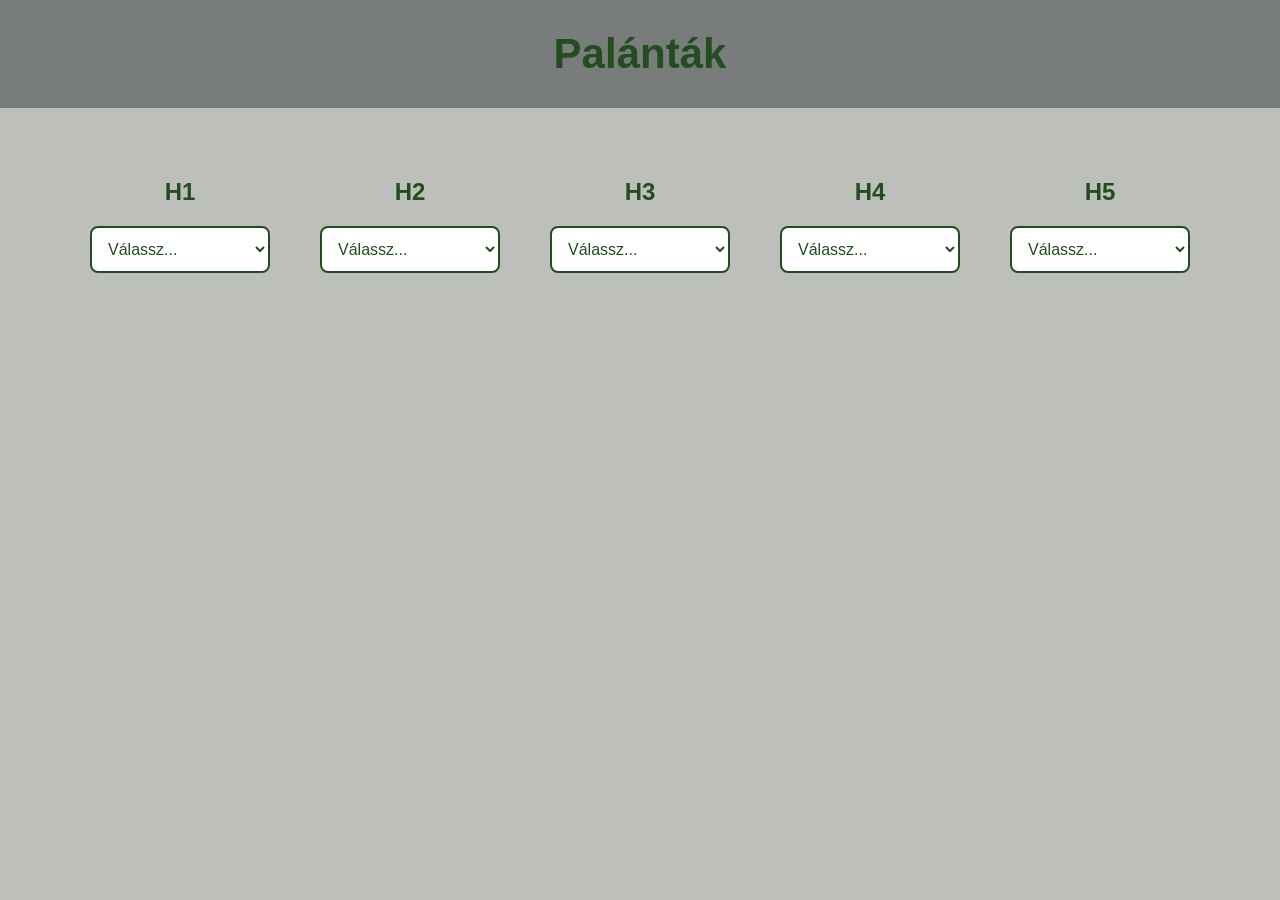
<file: index.html>
<!DOCTYPE html>
<html lang="hu">
<head>
    <meta charset="UTF-8">
    <meta name="viewport" content="width=device-width, initial-scale=1.0">
    <title>Palánták</title>
    <link rel="stylesheet" href="style.css">
</head>
<body>

    <header>
        <h1>Palánták</h1>
    </header>

    <main>
        <div class="menu-container">

            <div class="menu">
                <h2>H1</h2>
                <select>
                    <option value="" selected disabled>Válassz...</option>
                    <option value="h1/munkanaplo.html">Munkanapló</option>
                    <option value="h1/projektterv.html">Projektterv</option>
                </select>
            </div>

            <div class="menu">
                <h2>H2</h2>
                <select>
                    <option value="" selected disabled>Válassz...</option>
                    <option value="h2/vizio.html">Víziódokumentum</option>
                    <option value="h2/munkanaplo.html">Munkanapló</option>
                </select>
            </div>

            <div class="menu">
                <h2>H3</h2>
                <select>
                    <option selected disabled>Válassz...</option>
                    <option value="h3/szotar.html">Szótár</option>
                    <option value="h3/munkanaplo.html">Munkanapló</option>
                    <option value="h3/srs_dokumentum.html">Srs dokumentum</option>
                </select>
            </div>

            <div class="menu">
                <h2>H4</h2>
                <select>
                    <option selected disabled>Válassz...</option>
                    <option value="h4/analizis/analizis_modell.html">Analízis modell</option>
                    <option value="h4/rendszertervezes/Palantak_RTERV.html">Rendszertervezés</option>
                    <option value="h4/munkanaplo.html">Munkanapló</option>
                    <option value="h4/szotar.html">Szótár</option>
                    <option value="h4/felhasznaloi_guide.html">Felhasználói kézikönyv</option>
                </select>
            </div>

            <div class="menu">
                <h2>H5</h2>
                <select>
                    <option selected disabled>Válassz...</option>
                    <option value="h5/teszteles.html">Tesztelési terv</option>
                    <option value="h5/ertekelesi_tablazat.html">Értékelési táblázat</option>
                    <option hidden disabled>Munkanapló</option>
                </select>
            </div>
        </div>
    </main>

    <script src="script.js"></script>
</body>
</html>
</file>
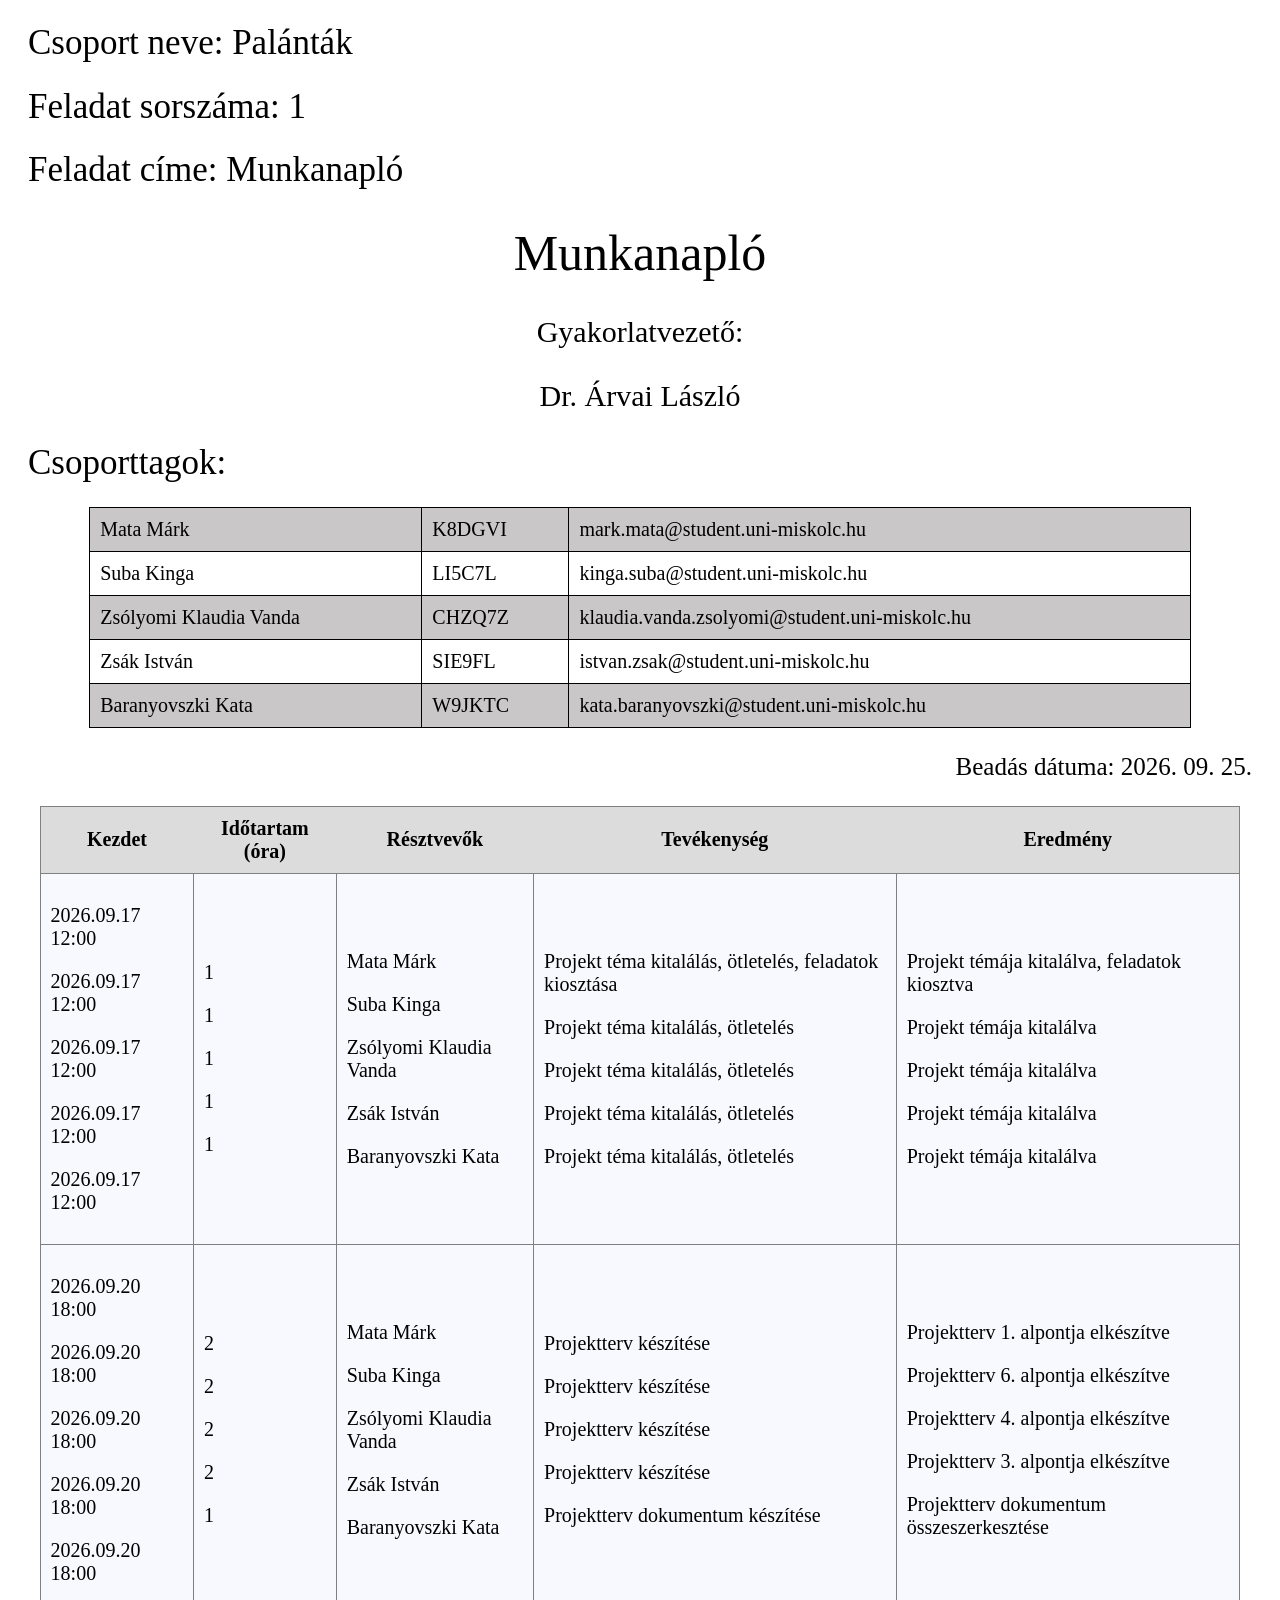
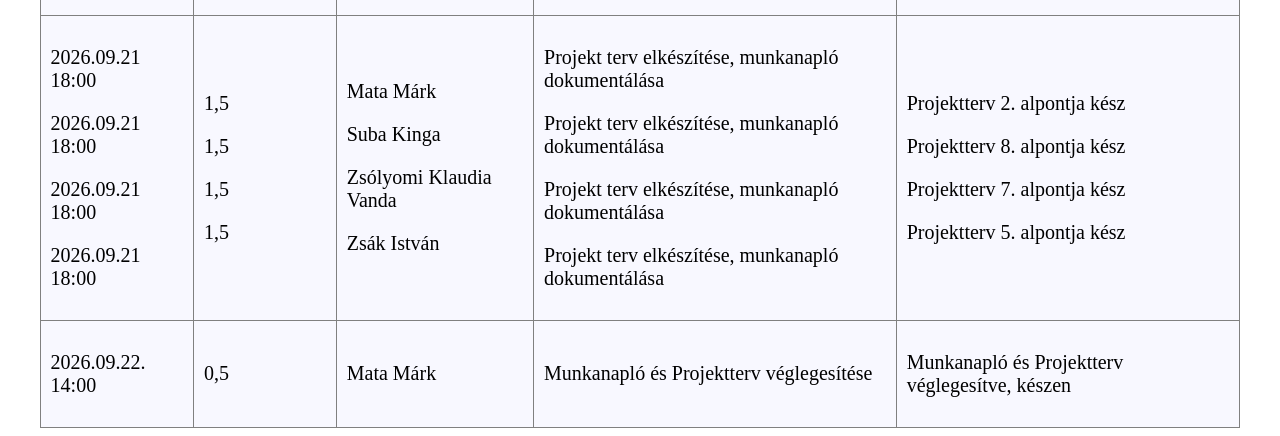
<file: h1/munkanaplo.html>
<!DOCTYPE html>
<html lang="hu">
    <head>
        <meta charset="UTF-8">
        <meta name="viewport" content="width=device-width, initial-scale=1.0">
        <title>Munkanapló</title>
        <link rel="stylesheet", href="../stilusok/cimlap.css">
    </head>

    <style>
        .work1, .work1 td {
            margin: auto;
            border: 1px solid grey;
            border-collapse: collapse;
        }

        .work1 {
            width: 95%;
        }

        .work1 td, th {
            padding: 10px;
            font-size: 20px;
        }

        .work1 th {
            background-color:gainsboro
        }

        .work1 tr {
            background-color:ghostwhite
        }
    </style>

    <body>
        <header>
            <h1>Csoport neve: Palánták</h1>
            <h1>Feladat sorszáma: 1</h1>
            <h1>Feladat címe: Munkanapló</h1>
            <div class="title">
                <h1>Munkanapló</h1>
                <h3>Gyakorlatvezető:</h3>
                <h3>Dr. Árvai László</h3>
            </div>
            <h1>Csoporttagok:</h1>
            <table class="team">
                <tr>
                    <td>Mata Márk</td>
                    <td>K8DGVI</td>
                    <td>mark.mata@student.uni-miskolc.hu</td>
                </tr>
                <tr>
                    <td>Suba Kinga</td>
                    <td>LI5C7L</td>
                    <td>kinga.suba@student.uni-miskolc.hu</td>
                </tr>
                <tr>
                    <td>Zsólyomi Klaudia Vanda</td>
                    <td>CHZQ7Z</td>
                    <td>klaudia.vanda.zsolyomi@student.uni-miskolc.hu</td>
                </tr>
                <tr>
                    <td>Zsák István</td>
                    <td>SIE9FL</td>
                    <td>istvan.zsak@student.uni-miskolc.hu</td>
                </tr>
                <tr>
                    <td>Baranyovszki Kata</td>
                    <td>W9JKTC</td>
                    <td>kata.baranyovszki@student.uni-miskolc.hu</td>
                </tr>
            </table>
            <h2>Beadás dátuma: 2026. 09. 25.</h2>
        </header>

        <table class="work1">
			<tr>
				<th>Kezdet</th>
				<th>Időtartam (óra)</th>
				<th>Résztvevők</th>
				<th>Tevékenység</th>
				<th>Eredmény</th>
			</tr>
            <tr>
				<td>
					<p>2026.09.17 12:00</p>
					<p>2026.09.17 12:00</p>
					<p>2026.09.17 12:00</p>
					<p>2026.09.17 12:00</p>
                    <p>2026.09.17 12:00</p>
				</td>
				<td>
					<p>1</p>
					<p>1</p>
					<p>1</p>
					<p>1</p>
                    <p>1</p>
				</td>
				<td>
					<p>Mata Márk</p>
					<p>Suba Kinga</p>
					<p>Zsólyomi Klaudia Vanda</p>
					<p>Zsák István</p>
                    <p>Baranyovszki Kata</p>
				</td>
				<td>
					<p>Projekt téma kitalálás, ötletelés, feladatok kiosztása</p>
					<p>Projekt téma kitalálás, ötletelés</p>
					<p>Projekt téma kitalálás, ötletelés</p>
					<p>Projekt téma kitalálás, ötletelés</p>
                    <p>Projekt téma kitalálás, ötletelés</p>
				</td>
				<td>
					<p>Projekt témája kitalálva, feladatok kiosztva</p>
					<p>Projekt témája kitalálva</p>
					<p>Projekt témája kitalálva</p>
					<p>Projekt témája kitalálva</p>
                    <p>Projekt témája kitalálva</p>
				</td>
			</tr>
			<tr>
				<td>
					<p>2026.09.20 18:00</p>
					<p>2026.09.20 18:00</p>
					<p>2026.09.20 18:00</p>
					<p>2026.09.20 18:00</p>
					<p>2026.09.20 18:00</p>
				</td>
				<td>
					<p>2</p>
					<p>2</p>
					<p>2</p>
					<p>2</p>
					<p>1</p>
				</td>
				<td>
					<p>Mata Márk</p>
					<p>Suba Kinga</p>
					<p>Zsólyomi Klaudia Vanda</p>
					<p>Zsák István</p>
					<p>Baranyovszki Kata</p>
				</td>
				<td>
					<p>Projektterv készítése</p>
					<p>Projektterv készítése</p>
					<p>Projektterv készítése</p>
					<p>Projektterv készítése</p>
					<p>Projektterv dokumentum készítése</p>
				</td>
				<td>
					<p>Projektterv 1. alpontja elkészítve</p>
					<p>Projektterv 6. alpontja elkészítve</p>
					<p>Projektterv 4. alpontja elkészítve</p>
					<p>Projektterv 3. alpontja elkészítve</p>
					<p>Projektterv dokumentum összeszerkesztése</p>
				</td>
			</tr>
			<tr>
				<td>
					<p>2026.09.21 18:00</p>
					<p>2026.09.21 18:00</p>
					<p>2026.09.21 18:00</p>
					<p>2026.09.21 18:00</p>
				</td>
				<td>
					<p>1,5</p>
					<p>1,5</p>
					<p>1,5</p>
					<p>1,5</p>
				</td>
				<td>
					<p>Mata Márk</p>
					<p>Suba Kinga</p>
					<p>Zsólyomi Klaudia Vanda</p>
					<p>Zsák István</p>
				</td>
				<td>
					<p>Projekt terv elkészítése, munkanapló dokumentálása</p>
					<p>Projekt terv elkészítése, munkanapló dokumentálása</p>
					<p>Projekt terv elkészítése, munkanapló dokumentálása</p>
					<p>Projekt terv elkészítése, munkanapló dokumentálása</p>
				</td>
				<td>
					<p>Projektterv 2. alpontja kész</p>
					<p>Projektterv 8. alpontja kész</p>
					<p>Projektterv 7. alpontja kész</p>
					<p>Projektterv 5. alpontja kész</p>
				</td>
			</tr>
			<tr>
				<td>
					<p>2026.09.22. 14:00</p>
				</td>
				<td>
					<p>0,5</p>
				</td>
				<td>
					<p>Mata Márk</p>
				</td>
				<td>
					<p>Munkanapló és Projektterv véglegesítése</p>
				</td>
				<td>
					<p>Munkanapló és Projektterv véglegesítve, készen</p>
				</td>
			</tr>
		</table>
    </body>
</html>
</file>
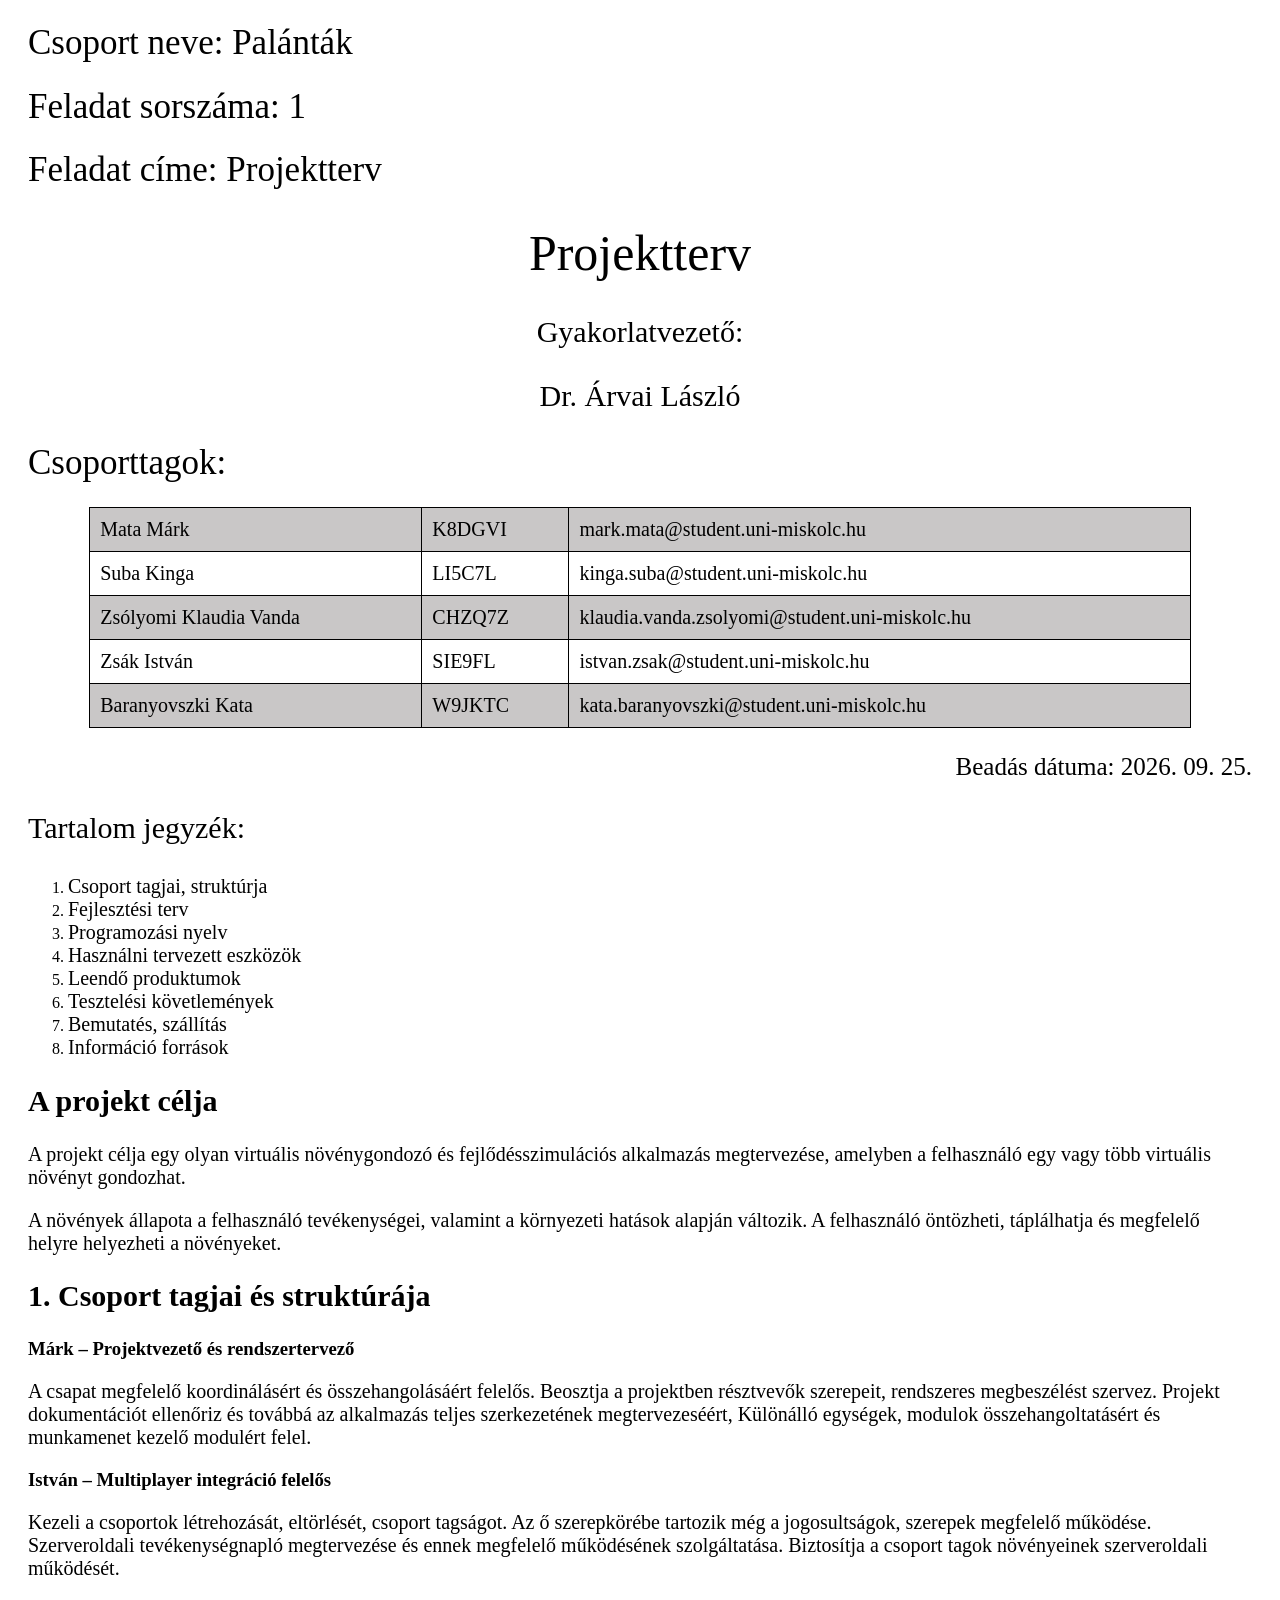
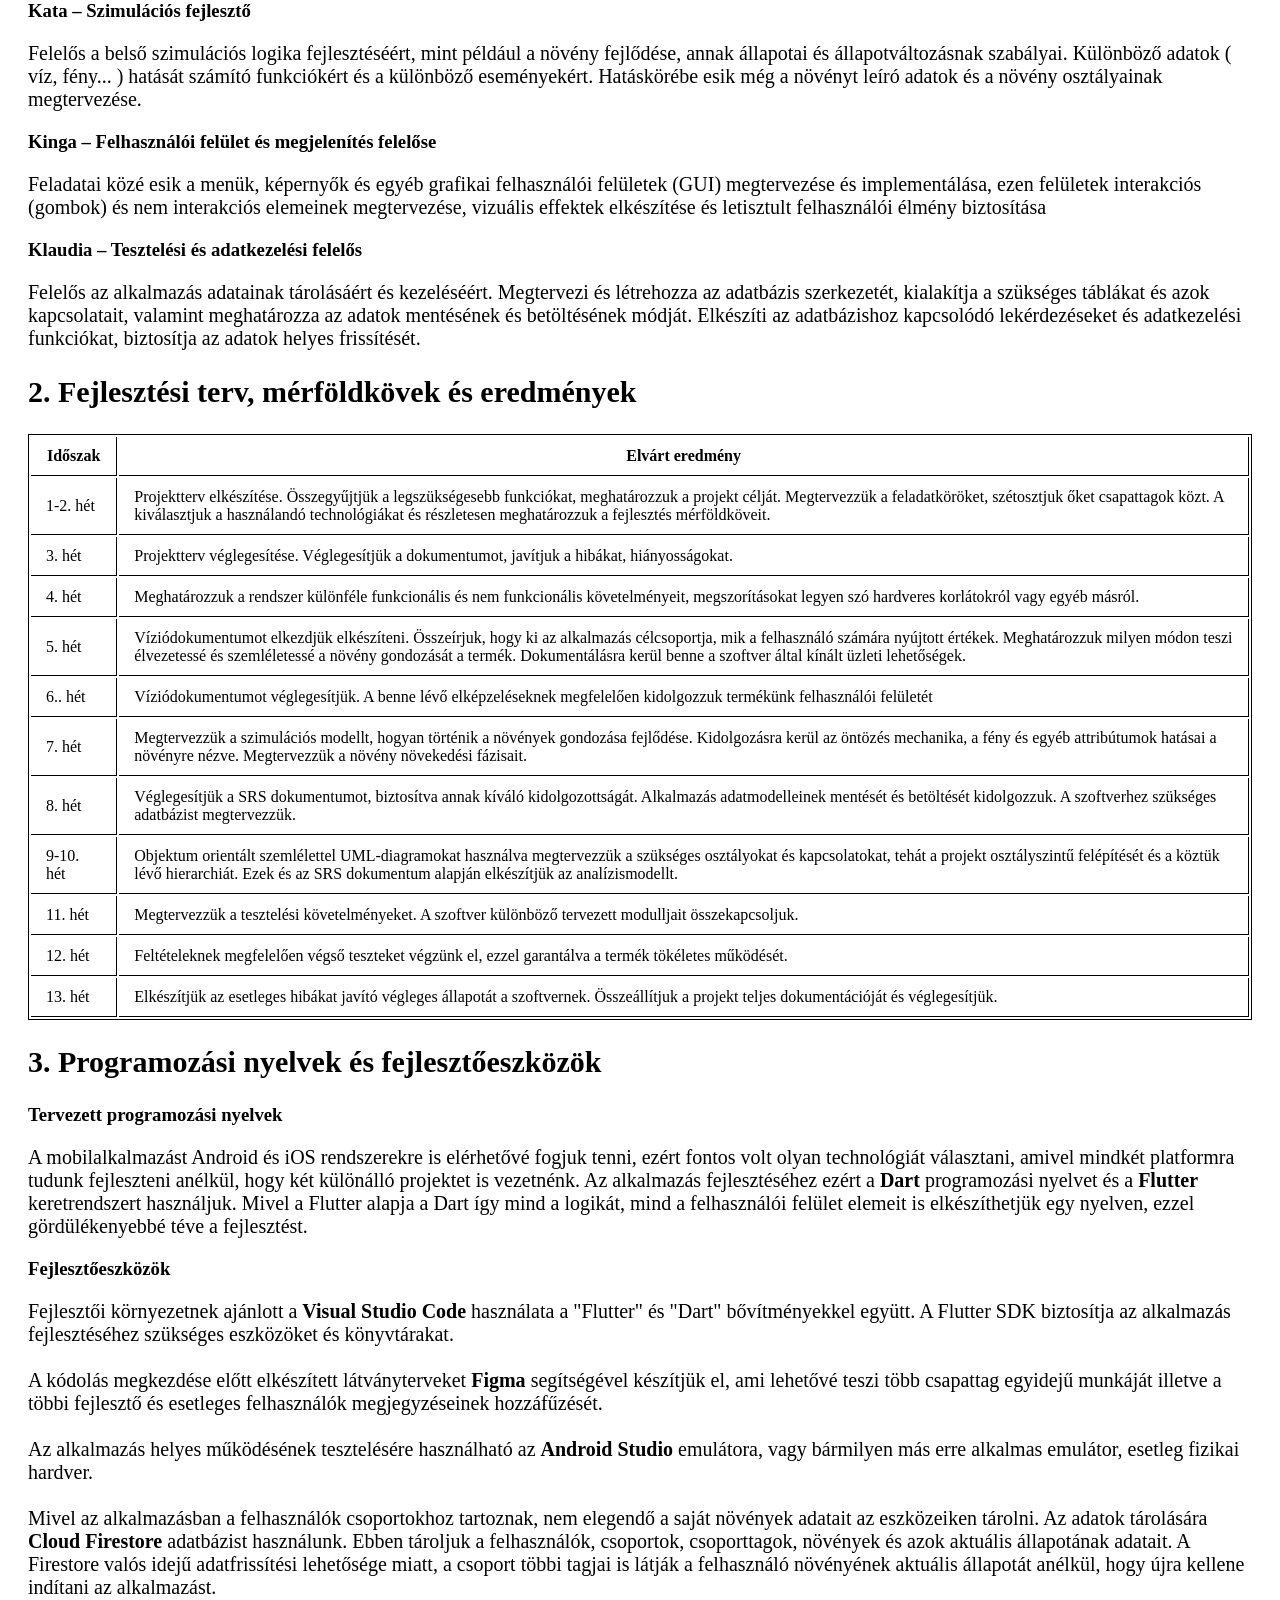
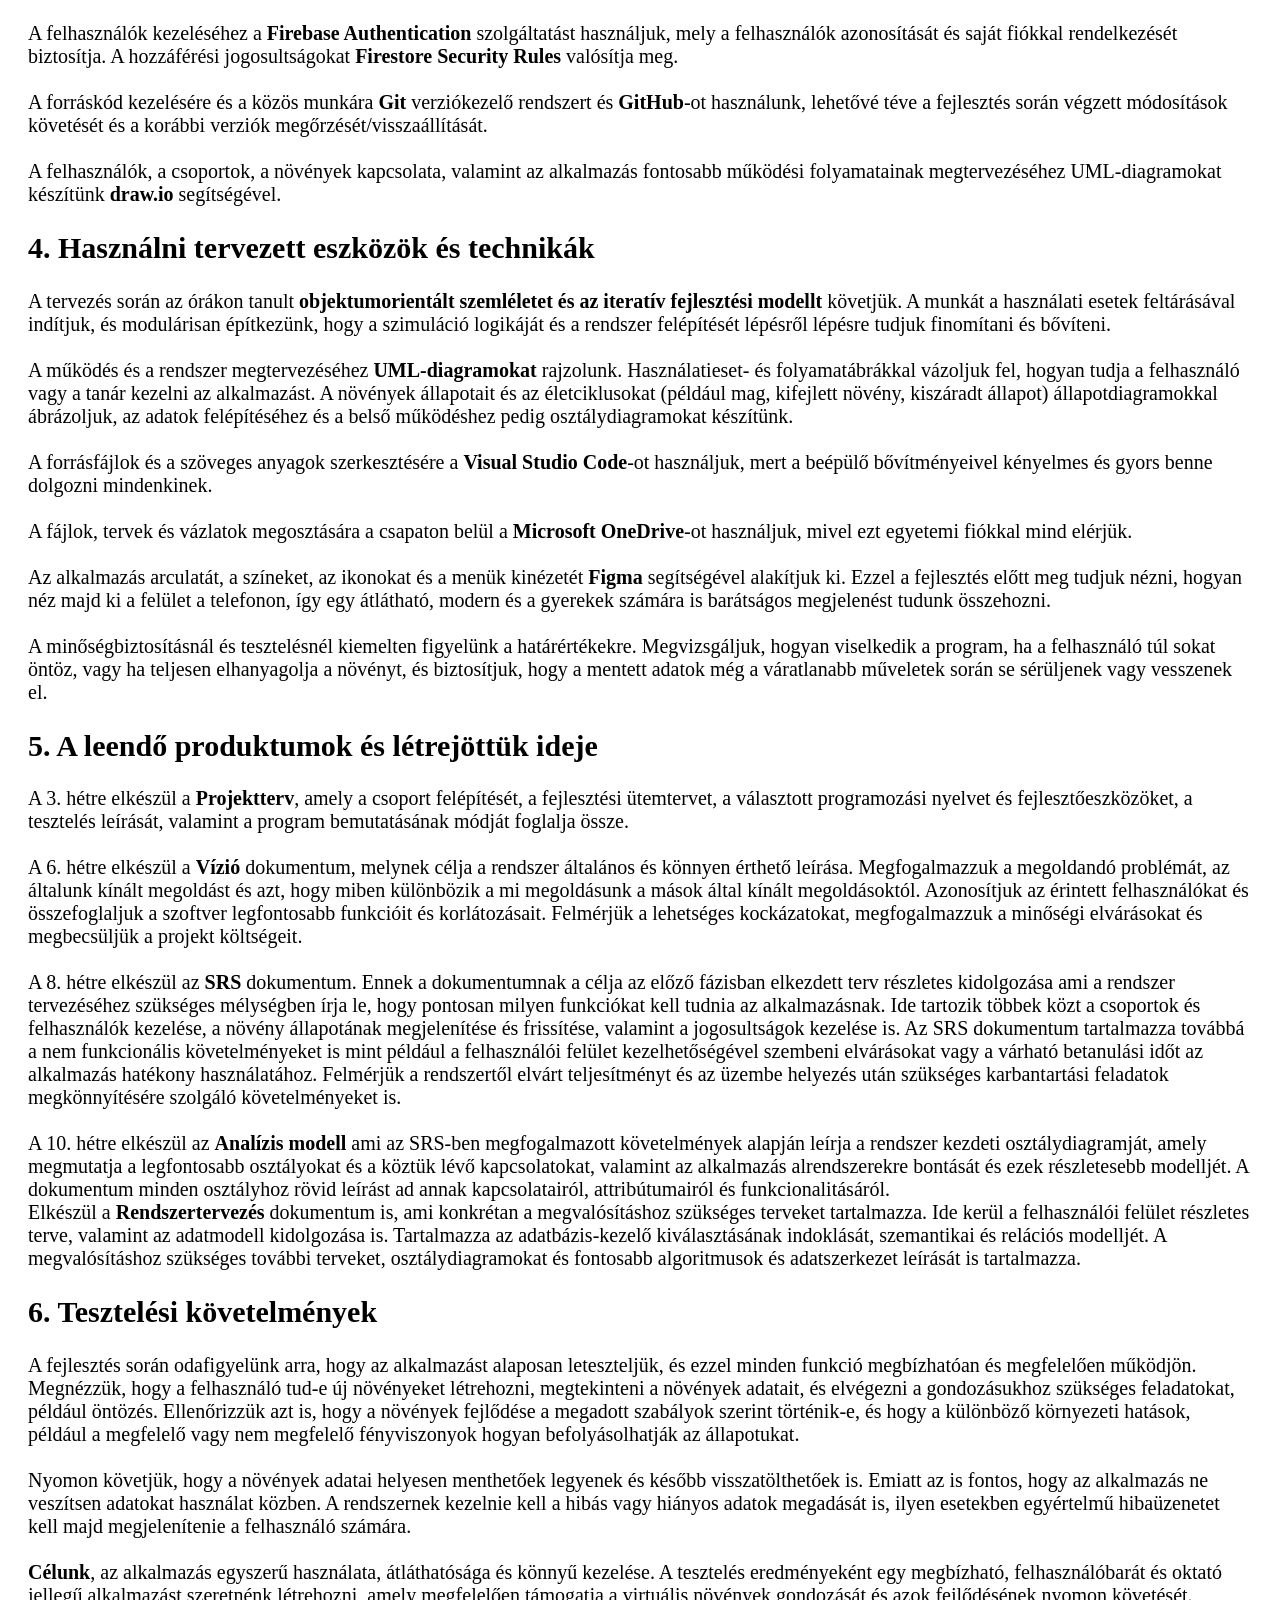
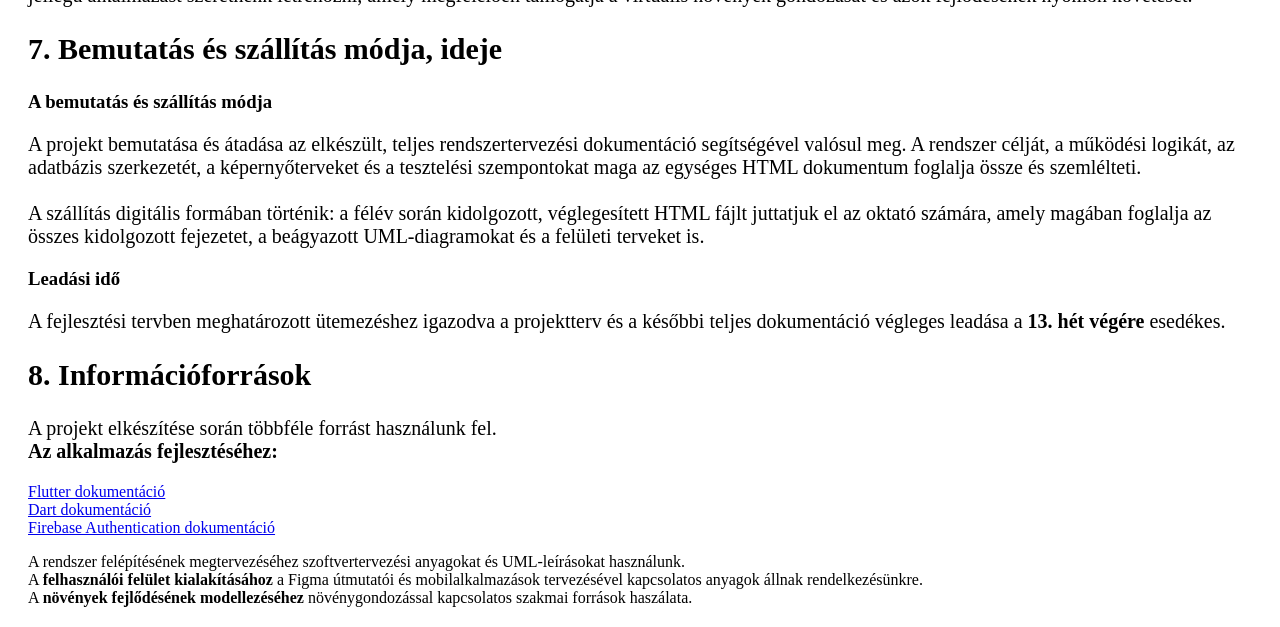
<file: h1/projektterv.html>
<!DOCTYPE html>
<html lang="hu">
<head>
    <meta charset="UTF-8">
    <meta name="viewport" content="width=device-width, initial-scale=1.0">
    <title>Projektterv - Virtuális növénygondozó alkalmazás</title>
    <link rel="stylesheet" href="../stilusok/cimlap.css">
    <link rel="stylesheet" href="../stilusok/alap.css">
</head>

<style>

    .beosztas {
        margin: auto;
        border: 1px solid black;
        
    }

    .beosztas td, th {
        border-bottom: 1px solid black;
        border-right: 1px solid black;
        padding: 10px 15px 10px 15px
    }

</style>

<body>

<header>
    <h1>Csoport neve: Palánták</h1>
    <h1>Feladat sorszáma: 1</h1>
    <h1>Feladat címe: Projektterv</h1>
    <div class="title">
        <h1>Projektterv</h1>
        <h3>Gyakorlatvezető:</h3>
        <h3>Dr. Árvai László</h3>
    </div>
    <h1>Csoporttagok:</h1>
    <table class="team">
        <tr>
            <td>Mata Márk</td>
            <td>K8DGVI</td>
            <td>mark.mata@student.uni-miskolc.hu</td>
        </tr>
        <tr>
            <td>Suba Kinga</td>
            <td>LI5C7L</td>
            <td>kinga.suba@student.uni-miskolc.hu</td>
        </tr>
        <tr>
            <td>Zsólyomi Klaudia Vanda</td>
            <td>CHZQ7Z</td>
            <td>klaudia.vanda.zsolyomi@student.uni-miskolc.hu</td>
        </tr>
        <tr>
            <td>Zsák István</td>
            <td>SIE9FL</td>
            <td>istvan.zsak@student.uni-miskolc.hu</td>
        </tr>
        <tr>
            <td>Baranyovszki Kata</td>
            <td>W9JKTC</td>
            <td>kata.baranyovszki@student.uni-miskolc.hu</td>
        </tr>
    </table>
    <h2>Beadás dátuma: 2026. 09. 25.</h2>
</header>

<main>

    <div class="tartalomj">
        <h3>Tartalom jegyzék:</h3>
        <ol>
            <li><a href="#one">Csoport tagjai, struktúrja</a></li>
            <li><a href="#two">Fejlesztési terv</a></li>
            <li><a href="#three">Programozási nyelv</a></li>
            <li><a href="#four">Használni tervezett eszközök</a></li>
            <li><a href="#five">Leendő produktumok</a></li>
            <li><a href="#six">Tesztelési követlemények</a></li>
            <li><a href="#seven">Bemutatés, szállítás</a></li>
            <li><a href="#eight">Információ források</a></li>
        </ol>
    </div>

    <section>
        <h2>A projekt célja</h2>

        <p>
            A projekt célja egy olyan virtuális növénygondozó és
            fejlődésszimulációs alkalmazás megtervezése, amelyben a felhasználó
            egy vagy több virtuális növényt gondozhat.
        </p>

        <p>
            A növények állapota a felhasználó tevékenységei, valamint a
            környezeti hatások alapján változik. A felhasználó öntözheti,
            táplálhatja és megfelelő helyre helyezheti a növényeket.
        </p>

    </section>

    <section id="one">
        <h2>1. Csoport tagjai és struktúrája</h2>
        
        <div class="team-member">
            <h3>Márk – Projektvezető és rendszertervező</h3>
            
            <p>A csapat megfelelő koordinálásért és összehangolásáért felelős. Beosztja a projektben résztvevők szerepeit,
                 rendszeres megbeszélést szervez. Projekt dokumentációt ellenőriz és továbbá
                  az alkalmazás teljes szerkezetének megtervezeséért, Különálló egységek, modulok összehangoltatásért és munkamenet kezelő modulért felel.</p>
        </div>

        <div class="team-member">
            <h3>István – Multiplayer integráció felelős</h3>
            
            <p>Kezeli a csoportok létrehozását, eltörlését, csoport tagságot.
                 Az ő szerepkörébe tartozik még a jogosultságok, szerepek megfelelő működése. Szerveroldali tevékenységnapló megtervezése
                  és ennek megfelelő működésének szolgáltatása. Biztosítja a csoport tagok növényeinek szerveroldali működését. </p>
        </div>

        <div class="team-member">
            <h3>Kata – Szimulációs fejlesztő</h3>
            
            <p>Felelős a belső szimulációs logika fejlesztéséért, mint például a növény fejlődése, annak állapotai és állapotváltozásnak szabályai.
                 Különböző adatok ( víz, fény... ) hatását számító funkciókért és a különböző eseményekért.
                  Hatáskörébe esik még a növényt leíró adatok és a növény osztályainak megtervezése.</p>
        </div>

        <div class="team-member">
            <h3>Kinga – Felhasználói felület és megjelenítés felelőse</h3>
            
            <p>Feladatai közé esik a menük, képernyők és egyéb grafikai felhasználói felületek (GUI) megtervezése és implementálása,
                 ezen felületek interakciós (gombok) és nem interakciós elemeinek megtervezése,
                  vizuális effektek elkészítése és letisztult felhasználói élmény biztosítása </p>
        </div>

        <div class="team-member">
            <h3>Klaudia – Tesztelési és adatkezelési felelős</h3>
            
            <p>Felelős az alkalmazás adatainak tárolásáért és kezeléséért. Megtervezi és létrehozza az adatbázis szerkezetét,
                 kialakítja a szükséges táblákat és azok kapcsolatait, valamint meghatározza az adatok mentésének és betöltésének módját.
                   Elkészíti az adatbázishoz kapcsolódó lekérdezéseket és adatkezelési funkciókat, biztosítja az adatok helyes frissítését.</p>
        </div>
    </section>

    <section id="two">
        <h2>2. Fejlesztési terv, mérföldkövek és eredmények</h2>
        
        <table class="beosztas">
            <thead>
                <tr>
                    <th>Időszak</th>
                    <th>Elvárt eredmény</th>
                </tr>
            </thead>
            <tbody>
                <tr>
                    <td>1-2. hét</td>
                    <td>
                        Projektterv elkészítése. Összegyűjtjük a legszükségesebb funkciókat, meghatározzuk a projekt célját.
                        Megtervezzük a feladatköröket, szétosztjuk őket csapattagok közt.
                         A kiválasztjuk a használandó technológiákat és részletesen meghatározzuk a fejlesztés mérföldköveit.
                    </td>
                </tr>

                <tr>
                    <td>3. hét</td>
                    <td>
                        Projektterv véglegesítése. Véglegesítjük a dokumentumot, javítjuk a hibákat, hiányosságokat.
                    </td>
                </tr>

                <tr>
                    <td>4. hét</td>
                    <td>
                        Meghatározzuk a rendszer különféle funkcionális és nem funkcionális követelményeit,
                         megszorításokat legyen szó hardveres korlátokról vagy egyéb másról.
                    </td>
                </tr>

                <tr>
                    <td>5. hét</td>
                    <td>
                        Víziódokumentumot elkezdjük elkészíteni. Összeírjuk, hogy ki az alkalmazás célcsoportja, mik a felhasználó számára nyújtott értékek.
                         Meghatározzuk milyen módon teszi élvezetessé és szemléletessé a növény gondozását a termék.
                          Dokumentálásra kerül benne a szoftver által kínált üzleti lehetőségek.
                    </td>
                </tr>

                <tr>
                    <td>6.. hét</td>
                    <td>
                        Víziódokumentumot véglegesítjük. A benne lévő elképzeléseknek megfelelően kidolgozzuk termékünk felhasználói felületét
                    </td>
                </tr>

                <tr>
                    <td>7. hét</td>
                    <td>
                        Megtervezzük a szimulációs modellt, hogyan történik a növények gondozása fejlődése.
                         Kidolgozásra kerül az öntözés mechanika, a fény és egyéb attribútumok hatásai a növényre nézve. Megtervezzük a növény növekedési fázisait.
                    </td>
                </tr>

                <tr>
                    <td>8. hét</td>
                    <td>
                        Véglegesítjük a SRS dokumentumot, biztosítva annak kíváló kidolgozottságát. Alkalmazás adatmodelleinek mentését és betöltését kidolgozzuk.
                        A szoftverhez szükséges adatbázist megtervezzük.
                    </td>
                </tr>
                <tr>
                    <td>9-10. hét</td>
                    <td>
                        Objektum orientált szemlélettel UML-diagramokat használva megtervezzük a szükséges osztályokat és kapcsolatokat,
                         tehát a projekt osztályszintű felépítését és a köztük lévő hierarchiát. Ezek és az SRS dokumentum alapján elkészítjük az analízismodellt.
                    </td>
                </tr>
                <tr>
                    <td>11. hét</td>
                    <td>
                        Megtervezzük a tesztelési követelményeket. A szoftver különböző tervezett modulljait összekapcsoljuk.
                    </td>
                </tr>
                <tr>
                    <td>12. hét</td>
                    <td>
                        Feltételeknek megfelelően végső teszteket végzünk el, ezzel garantálva a termék tökéletes működését.
                    </td>
                </tr>
                <tr>
                    <td>13. hét</td>
                    <td>
                        Elkészítjük az esetleges hibákat javító végleges állapotát a szoftvernek. Összeállítjuk a projekt teljes dokumentációját és véglegesítjük.
                    </td>
                </tr>
            </tbody>
        </table>
    </section>

    <section id="three">
        <h2>3. Programozási nyelvek és fejlesztőeszközök</h2>

        <h3>Tervezett programozási nyelvek</h3>
            <p>
                A mobilalkalmazást Android és iOS rendszerekre is elérhetővé fogjuk tenni, ezért fontos volt olyan technológiát választani, amivel mindkét platformra tudunk fejleszteni anélkül, hogy két különálló projektet is vezetnénk. Az alkalmazás fejlesztéséhez ezért a <b>Dart</b> programozási nyelvet és a <b>Flutter</b> keretrendszert használjuk. Mivel a Flutter alapja a Dart így mind a logikát, mind a felhasználói felület elemeit is elkészíthetjük egy nyelven, ezzel gördülékenyebbé téve a fejlesztést.
                
            </p>

        <h3>Fejlesztőeszközök</h3>
            <p>
                Fejlesztői környezetnek ajánlott a <b>Visual Studio Code</b> használata a "Flutter" és "Dart" bővítményekkel együtt. A Flutter SDK biztosítja az alkalmazás fejlesztéséhez szükséges eszközöket és könyvtárakat.
                <br><br>
                A kódolás megkezdése előtt elkészített látványterveket <b>Figma</b> segítségével készítjük el, ami lehetővé teszi több csapattag egyidejű munkáját illetve a többi fejlesztő és esetleges felhasználók megjegyzéseinek hozzáfűzését.
                <br><br>
                Az alkalmazás helyes működésének tesztelésére használható az <b>Android Studio</b> emulátora, vagy bármilyen más erre alkalmas emulátor, esetleg fizikai hardver.
                <br><br>
                Mivel az alkalmazásban a felhasználók csoportokhoz tartoznak, nem elegendő a saját növények adatait az eszközeiken tárolni. Az adatok tárolására <b>Cloud Firestore</b> adatbázist használunk. Ebben tároljuk a felhasználók, csoportok, csoporttagok, növények és azok aktuális állapotának adatait. A Firestore valós idejű adatfrissítési lehetősége miatt, a csoport többi tagjai is látják a felhasználó növényének aktuális állapotát anélkül, hogy újra kellene indítani az alkalmazást.
                <br><br>
                A felhasználók kezeléséhez a <b>Firebase Authentication</b> szolgáltatást használjuk, mely a felhasználók azonosítását és saját fiókkal rendelkezését biztosítja. A hozzáférési jogosultságokat <b>Firestore Security Rules</b> valósítja meg.
                <br><br>
                A forráskód kezelésére és a közös munkára <b>Git</b> verziókezelő rendszert és <b>GitHub</b>-ot használunk, lehetővé téve a fejlesztés során végzett módosítások követését és a korábbi verziók megőrzését/visszaállítását.
                <br><br>
                A felhasználók, a csoportok, a növények kapcsolata, valamint az alkalmazás fontosabb működési folyamatainak megtervezéséhez UML-diagramokat készítünk <b>draw.io</b> segítségével. 
            </p>
    </section>

<section id="four">
        <h2>4. Használni tervezett eszközök és technikák</h2>

        <p>
            A tervezés során az órákon tanult <b>objektumorientált szemléletet és az iteratív fejlesztési modellt</b> követjük. A munkát a használati esetek feltárásával indítjuk, és modulárisan építkezünk, hogy a szimuláció logikáját és a rendszer felépítését lépésről lépésre tudjuk finomítani és bővíteni.
            <br><br>
            A működés és a rendszer megtervezéséhez <b>UML-diagramokat</b> rajzolunk. Használatieset- és folyamatábrákkal vázoljuk fel, hogyan tudja a felhasználó vagy a tanár kezelni az alkalmazást. A növények állapotait és az életciklusokat (például mag, kifejlett növény, kiszáradt állapot) állapotdiagramokkal ábrázoljuk, az adatok felépítéséhez és a belső működéshez pedig osztálydiagramokat készítünk.
            <br><br>
            A forrásfájlok és a szöveges anyagok szerkesztésére a <b>Visual Studio Code</b>-ot használjuk, mert a beépülő bővítményeivel kényelmes és gyors benne dolgozni mindenkinek.
            <br><br>
            A fájlok, tervek és vázlatok megosztására a csapaton belül a <b>Microsoft OneDrive</b>-ot használjuk, mivel ezt egyetemi fiókkal mind elérjük.
            <br><br>
            Az alkalmazás arculatát, a színeket, az ikonokat és a menük kinézetét <b>Figma</b> segítségével alakítjuk ki. Ezzel a fejlesztés előtt meg tudjuk nézni, hogyan néz majd ki a felület a telefonon, így egy átlátható, modern és a gyerekek számára is barátságos megjelenést tudunk összehozni.
            <br><br>
            A minőségbiztosításnál és tesztelésnél kiemelten figyelünk a határértékekre. Megvizsgáljuk, hogyan viselkedik a program, ha a felhasználó túl sokat öntöz, vagy ha teljesen elhanyagolja a növényt, és biztosítjuk, hogy a mentett adatok még a váratlanabb műveletek során se sérüljenek vagy vesszenek el.
        </p>
    </section>

    <section id="five">
        <h2>5. A leendő produktumok és létrejöttük ideje</h2>

        <p>
            A 3. hétre elkészül a <b>Projektterv</b>, amely a csoport felépítését, a fejlesztési ütemtervet, a választott programozási nyelvet és fejlesztőeszközöket, a tesztelés leírását, valamint a program bemutatásának módját foglalja össze.
            <br><br>
            A 6. hétre elkészül a <b>Vízió</b> dokumentum, melynek célja a rendszer általános és könnyen érthető leírása. Megfogalmazzuk a megoldandó problémát, az általunk kínált megoldást és azt, hogy miben különbözik a mi megoldásunk a mások által kínált megoldásoktól. Azonosítjuk az érintett felhasználókat és összefoglaljuk a szoftver legfontosabb funkcióit és korlátozásait. Felmérjük a lehetséges kockázatokat, megfogalmazzuk a minőségi elvárásokat és megbecsüljük a projekt költségeit.
            <br><br>
            A 8. hétre elkészül az <b>SRS</b> dokumentum. Ennek a dokumentumnak a célja az előző fázisban elkezdett terv részletes kidolgozása ami a rendszer tervezéséhez szükséges mélységben írja le, hogy pontosan milyen funkciókat kell tudnia az alkalmazásnak. Ide tartozik többek közt a csoportok és felhasználók kezelése, a növény állapotának megjelenítése és frissítése, valamint a jogosultságok kezelése is. Az SRS dokumentum tartalmazza továbbá a nem funkcionális követelményeket is mint például a felhasználói felület kezelhetőségével szembeni elvárásokat vagy a várható betanulási időt az alkalmazás hatékony használatához. Felmérjük a rendszertől elvárt teljesítményt és az üzembe helyezés után szükséges karbantartási feladatok megkönnyítésére szolgáló követelményeket is.
            <br><br>
            A 10. hétre elkészül az <b>Analízis modell</b> ami az SRS-ben megfogalmazott követelmények alapján leírja a rendszer kezdeti osztálydiagramját, amely megmutatja a legfontosabb osztályokat és a köztük lévő kapcsolatokat, valamint az alkalmazás alrendszerekre bontását és ezek részletesebb modelljét. A dokumentum minden osztályhoz rövid leírást ad annak kapcsolatairól, attribútumairól és funkcionalitásáról.
            <br>
            Elkészül a <b>Rendszertervezés</b> dokumentum is, ami konkrétan a megvalósításhoz szükséges terveket tartalmazza. Ide kerül a felhasználói felület részletes terve, valamint az adatmodell kidolgozása is. Tartalmazza az adatbázis-kezelő kiválasztásának indoklását, szemantikai és relációs modelljét. A megvalósításhoz szükséges további terveket, osztálydiagramokat és fontosabb algoritmusok és adatszerkezet leírását is tartalmazza.
        </p>

    </section>

    <section id="six">
        <h2>6. Tesztelési követelmények</h2>
        <p> 
            A fejlesztés során odafigyelünk arra, hogy az alkalmazást alaposan leteszteljük, és ezzel minden funkció megbízhatóan és megfelelően működjön. Megnézzük, hogy a felhasználó tud-e új növényeket létrehozni, megtekinteni a növények adatait, és elvégezni a gondozásukhoz szükséges feladatokat, például öntözés. 
            Ellenőrizzük azt is, hogy a növények fejlődése a megadott szabályok szerint történik-e, és hogy a különböző környezeti hatások, például a megfelelő vagy nem megfelelő fényviszonyok hogyan befolyásolhatják az állapotukat.
            <br><br>
            Nyomon követjük, hogy a növények adatai helyesen menthetőek legyenek és később visszatölthetőek is. Emiatt az is fontos, hogy az alkalmazás ne veszítsen adatokat használat közben. A rendszernek kezelnie kell a hibás vagy hiányos adatok megadását is, ilyen esetekben egyértelmű hibaüzenetet kell majd megjelenítenie a felhasználó számára.
            <br><br>
            <b>Célunk</b>, az alkalmazás egyszerű használata, átláthatósága és könnyű kezelése. A tesztelés eredményeként egy megbízható, felhasználóbarát és oktató jellegű alkalmazást szeretnénk létrehozni, amely megfelelően támogatja a virtuális növények gondozását és azok fejlődésének nyomon követését.
        </p>
        
    </section>

   <section id="seven">
        <h2>7. Bemutatás és szállítás módja, ideje</h2>

        <h3>A bemutatás és szállítás módja</h3>
        <p>
            A projekt bemutatása és átadása az elkészült, teljes rendszertervezési dokumentáció segítségével valósul meg. A rendszer célját, a működési logikát, az adatbázis szerkezetét, a képernyőterveket és a tesztelési szempontokat maga az egységes HTML dokumentum foglalja össze és szemlélteti.
            <br><br>
            A szállítás digitális formában történik: a félév során kidolgozott, véglegesített HTML fájlt juttatjuk el az oktató számára, amely magában foglalja az összes kidolgozott fejezetet, a beágyazott UML-diagramokat és a felületi terveket is.
        </p>

        <h3>Leadási idő</h3>
        <p>
            A fejlesztési tervben meghatározott ütemezéshez igazodva a projektterv és a későbbi teljes dokumentáció végleges leadása a <b>13. hét végére</b> esedékes.
        </p>
    </section>

    <section id="eight">
        <h2>8. Információforrások</h2>

        <p> 
            A projekt elkészítése során többféle forrást használunk fel.
            <br>
            <b>Az alkalmazás fejlesztéséhez:</b>
            <ul>
            <li><a href=https://api.flutter.dev>Flutter dokumentáció</a></li>
            <li><a href=https://dart.dev/learn>Dart dokumentáció</a></li>
            <li><a href=https://firebase.google.com/docs/auth>Firebase Authentication dokumentáció</a></li>
            </ul>
            A rendszer felépítésének megtervezéséhez szoftvertervezési anyagokat és UML-leírásokat használunk.
            <br>
            A <b>felhasználói felület kialakításához</b> a Figma útmutatói és mobilalkalmazások tervezésével kapcsolatos anyagok állnak rendelkezésünkre.
            <br>
            A <b>növények fejlődésének modellezéséhez</b> növénygondozással kapcsolatos szakmai források haszálata.
        </p>

    </section>

</main>

</body>
</html>
</file>
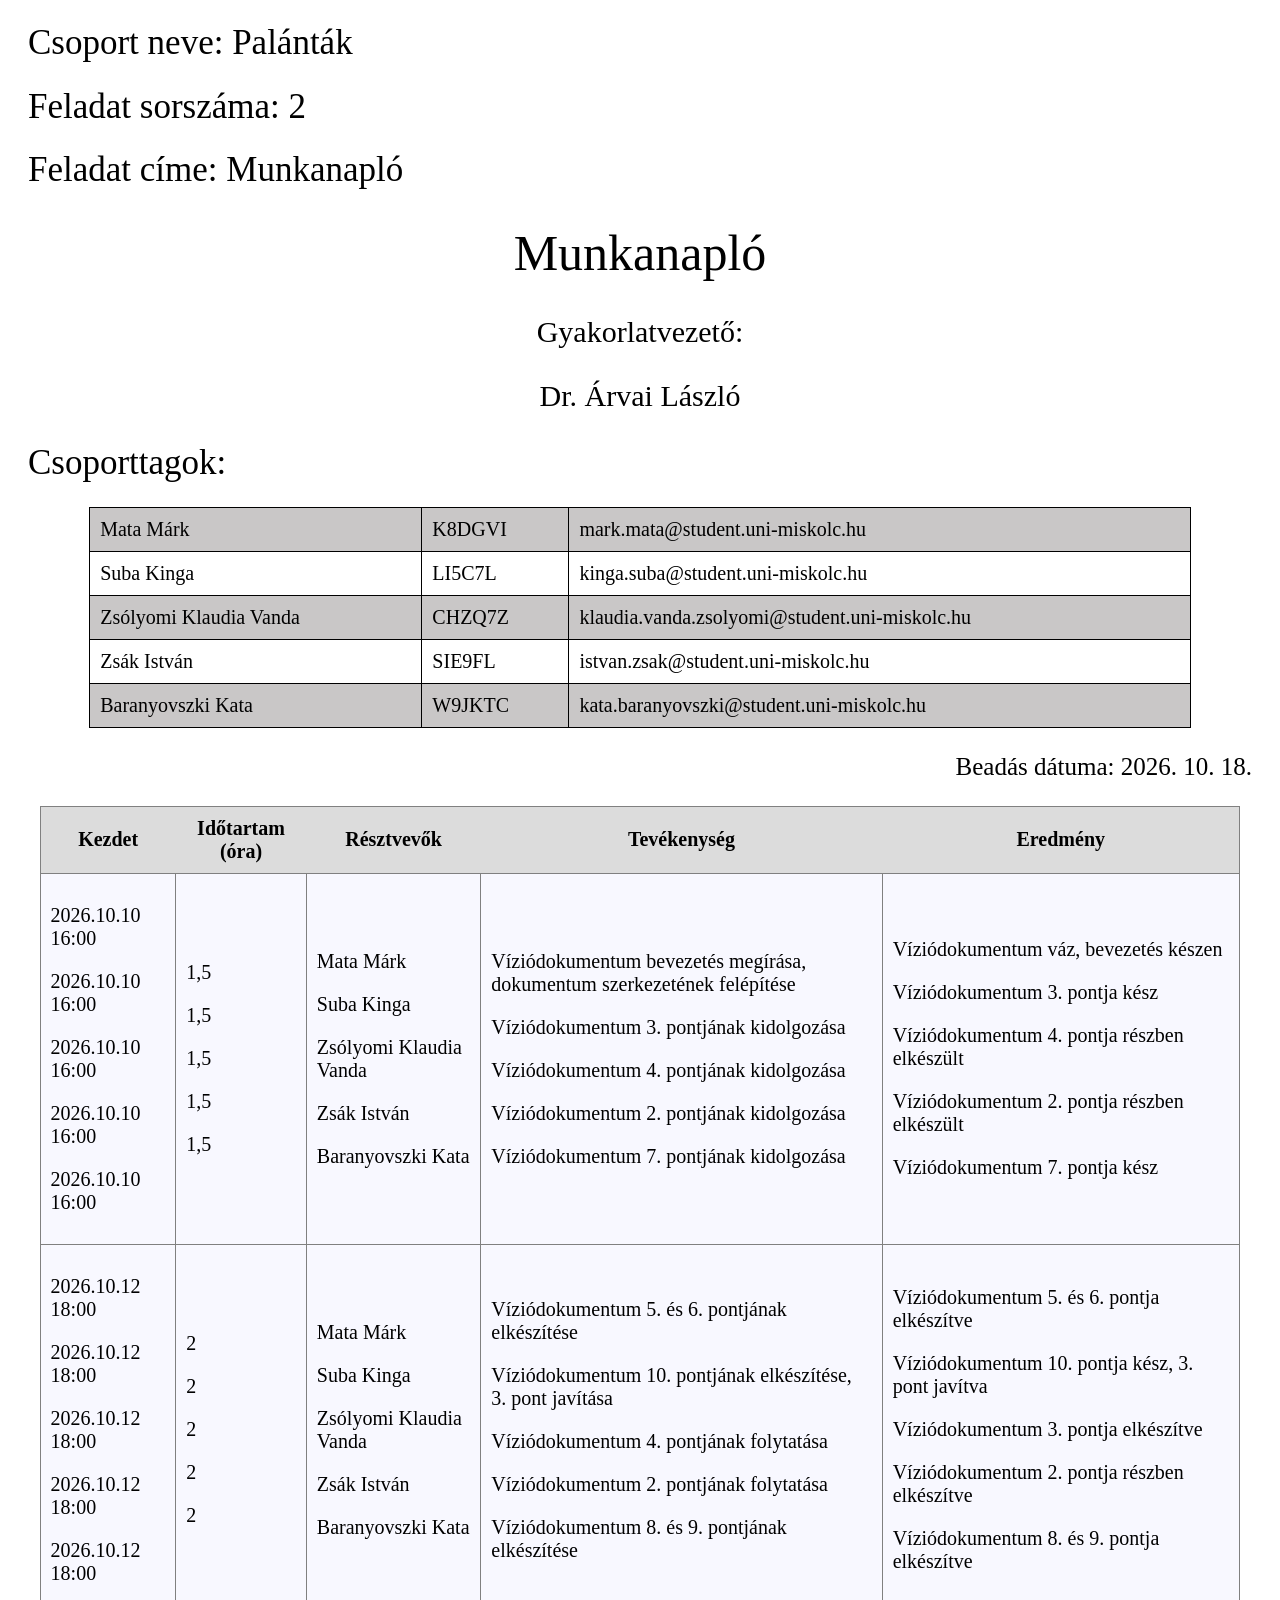
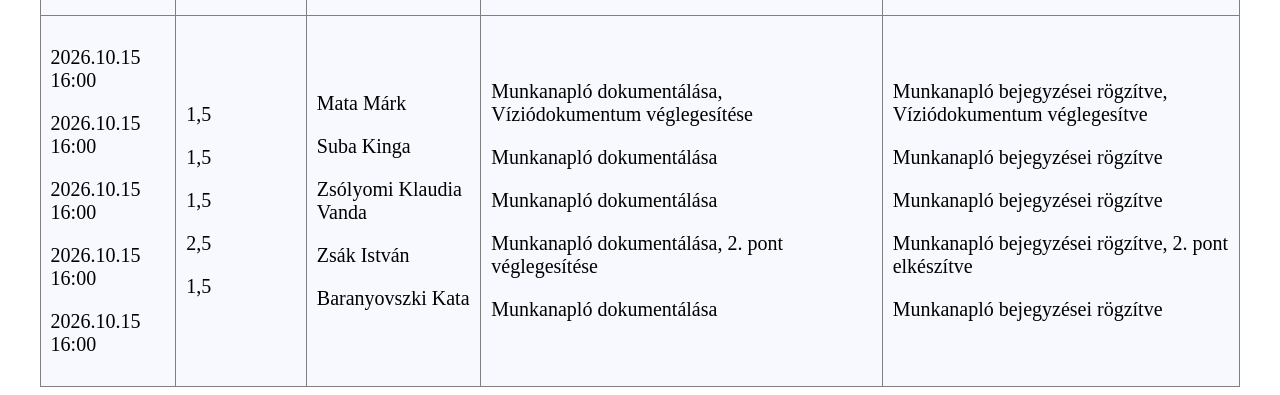
<file: h2/munkanaplo.html>
<!DOCTYPE html>
<html lang="hu">
    <head>
        <meta charset="UTF-8">
        <meta name="viewport" content="width=device-width, initial-scale=1.0">
        <title>Munkanapló</title>
        <link rel="stylesheet", href="../stilusok/cimlap.css">
    </head>

    <style>
        .work1, .work1 td {
            margin: auto;
            border: 1px solid grey;
            border-collapse: collapse;
        }

        .work1 {
            width: 95%;
        }

        .work1 td, th {
            padding: 10px;
            font-size: 20px;
        }

        .work1 th {
            background-color:gainsboro
        }

        .work1 tr {
            background-color:ghostwhite
        }
    </style>

    <body>
        <header>
            <h1>Csoport neve: Palánták</h1>
            <h1>Feladat sorszáma: 2</h1>
            <h1>Feladat címe: Munkanapló</h1>
            <div class="title">
                <h1>Munkanapló</h1>
                <h3>Gyakorlatvezető:</h3>
                <h3>Dr. Árvai László</h3>
            </div>
            <h1>Csoporttagok:</h1>
            <table class="team">
                <tr>
                    <td>Mata Márk</td>
                    <td>K8DGVI</td>
                    <td>mark.mata@student.uni-miskolc.hu</td>
                </tr>
                <tr>
                    <td>Suba Kinga</td>
                    <td>LI5C7L</td>
                    <td>kinga.suba@student.uni-miskolc.hu</td>
                </tr>
                <tr>
                    <td>Zsólyomi Klaudia Vanda</td>
                    <td>CHZQ7Z</td>
                    <td>klaudia.vanda.zsolyomi@student.uni-miskolc.hu</td>
                </tr>
                <tr>
                    <td>Zsák István</td>
                    <td>SIE9FL</td>
                    <td>istvan.zsak@student.uni-miskolc.hu</td>
                </tr>
                <tr>
                    <td>Baranyovszki Kata</td>
                    <td>W9JKTC</td>
                    <td>kata.baranyovszki@student.uni-miskolc.hu</td>
                </tr>
            </table>
            <h2>Beadás dátuma: 2026. 10. 18.</h2>
        </header>

        <table class="work1">
			<tr>
				<th>Kezdet</th>
				<th>Időtartam (óra)</th>
				<th>Résztvevők</th>
				<th>Tevékenység</th>
				<th>Eredmény</th>
			</tr>
            <tr>
				<td>
					<p>2026.10.10 16:00</p>
					<p>2026.10.10 16:00</p>
					<p>2026.10.10 16:00</p>
					<p>2026.10.10 16:00</p>
                    <p>2026.10.10 16:00</p>
				</td>
				<td>
					<p>1,5</p>
					<p>1,5</p>
					<p>1,5</p>
					<p>1,5</p>
                    <p>1,5</p>
				</td>
				<td>
					<p>Mata Márk</p>
					<p>Suba Kinga</p>
					<p>Zsólyomi Klaudia Vanda</p>
					<p>Zsák István</p>
                    <p>Baranyovszki Kata</p>
				</td>
				<td>
					<p>Víziódokumentum bevezetés megírása, dokumentum szerkezetének felépítése</p>
					<p>Víziódokumentum 3. pontjának kidolgozása</p>
					<p>Víziódokumentum 4. pontjának kidolgozása</p>
					<p>Víziódokumentum 2. pontjának kidolgozása</p>
                    <p>Víziódokumentum 7. pontjának kidolgozása</p>
				</td>
				<td>
					<p>Víziódokumentum váz, bevezetés készen</p>
					<p>Víziódokumentum 3. pontja kész</p>
					<p>Víziódokumentum 4. pontja részben elkészült</p>
					<p>Víziódokumentum 2. pontja részben elkészült</p>
                    <p>Víziódokumentum 7. pontja kész</p>
				</td>
			</tr>
			<tr>
				<td>
					<p>2026.10.12 18:00</p>
					<p>2026.10.12 18:00</p>
					<p>2026.10.12 18:00</p>
					<p>2026.10.12 18:00</p>
					<p>2026.10.12 18:00</p>
				</td>
				<td>
					<p>2</p>
					<p>2</p>
					<p>2</p>
					<p>2</p>
					<p>2</p>
				</td>
				<td>
					<p>Mata Márk</p>
					<p>Suba Kinga</p>
					<p>Zsólyomi Klaudia Vanda</p>
					<p>Zsák István</p>
					<p>Baranyovszki Kata</p>
				</td>
				<td>
					<p>Víziódokumentum 5. és 6. pontjának elkészítése</p>
					<p>Víziódokumentum 10. pontjának elkészítése, 3. pont javítása</p>
					<p>Víziódokumentum 4. pontjának folytatása</p>
					<p>Víziódokumentum 2. pontjának folytatása</p>
					<p>Víziódokumentum 8. és 9. pontjának elkészítése</p>
				</td>
				<td>
					<p>Víziódokumentum 5. és 6. pontja elkészítve</p>
					<p>Víziódokumentum 10. pontja kész, 3. pont javítva</p>
					<p>Víziódokumentum 3. pontja elkészítve</p>
					<p>Víziódokumentum 2. pontja részben elkészítve</p>
					<p>Víziódokumentum 8. és 9. pontja elkészítve</p>
				</td>
			</tr>
			<tr>
				<td>
					<p>2026.10.15 16:00</p>
					<p>2026.10.15 16:00</p>
					<p>2026.10.15 16:00</p>
					<p>2026.10.15 16:00</p>
					<p>2026.10.15 16:00</p>
				</td>
				<td>
					<p>1,5</p>
					<p>1,5</p>
					<p>1,5</p>
					<p>2,5</p>
					<p>1,5</p>
				</td>
				<td>
					<p>Mata Márk</p>
					<p>Suba Kinga</p>
					<p>Zsólyomi Klaudia Vanda</p>
					<p>Zsák István</p>
					<p>Baranyovszki Kata</p>
				</td>
				<td>
					<p>Munkanapló dokumentálása, Víziódokumentum véglegesítése</p>
					<p>Munkanapló dokumentálása</p>
					<p>Munkanapló dokumentálása</p>
					<p>Munkanapló dokumentálása, 2. pont véglegesítése</p>
					<p>Munkanapló dokumentálása</p>
				</td>
				<td>
					<p>Munkanapló bejegyzései rögzítve, Víziódokumentum véglegesítve</p>
					<p>Munkanapló bejegyzései rögzítve</p>
					<p>Munkanapló bejegyzései rögzítve</p>
					<p>Munkanapló bejegyzései rögzítve, 2. pont elkészítve</p>
					<p>Munkanapló bejegyzései rögzítve</p>
				</td>
			</tr>
		</table>
    </body>
</html>
</file>
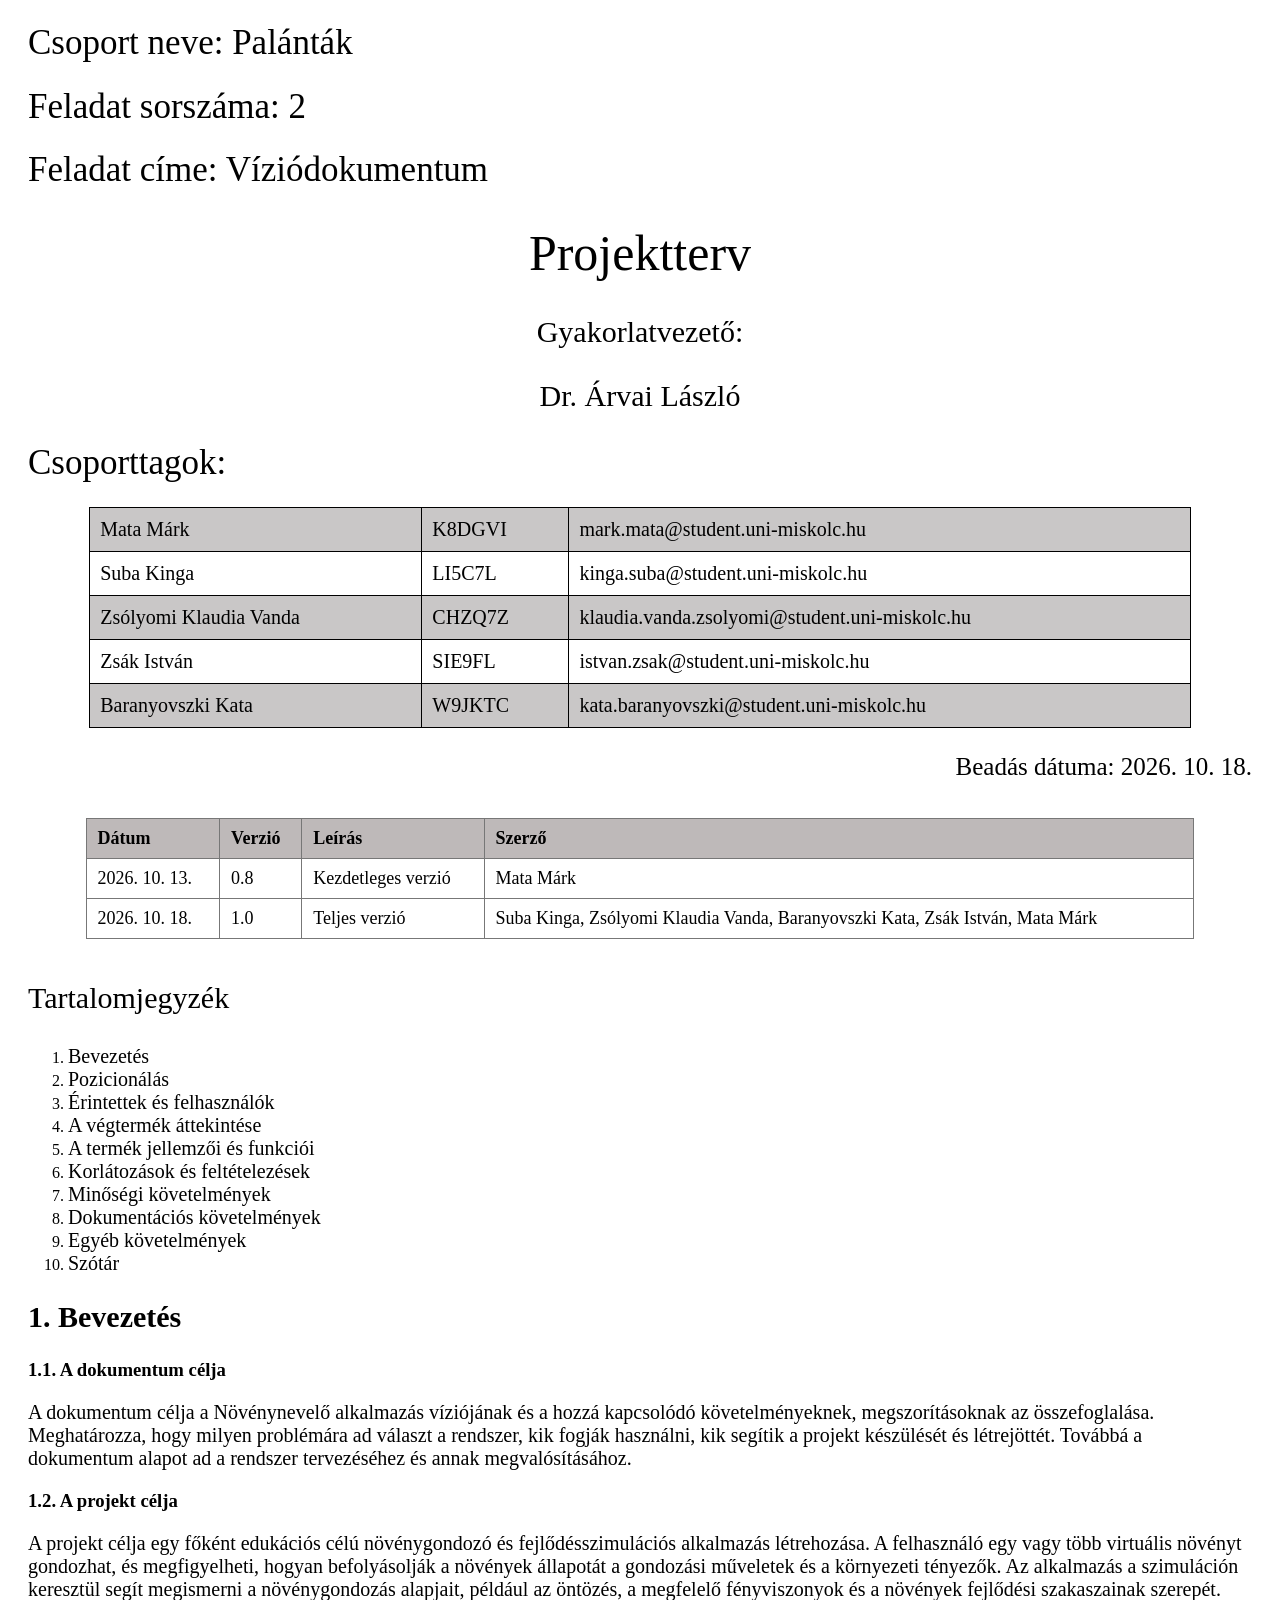
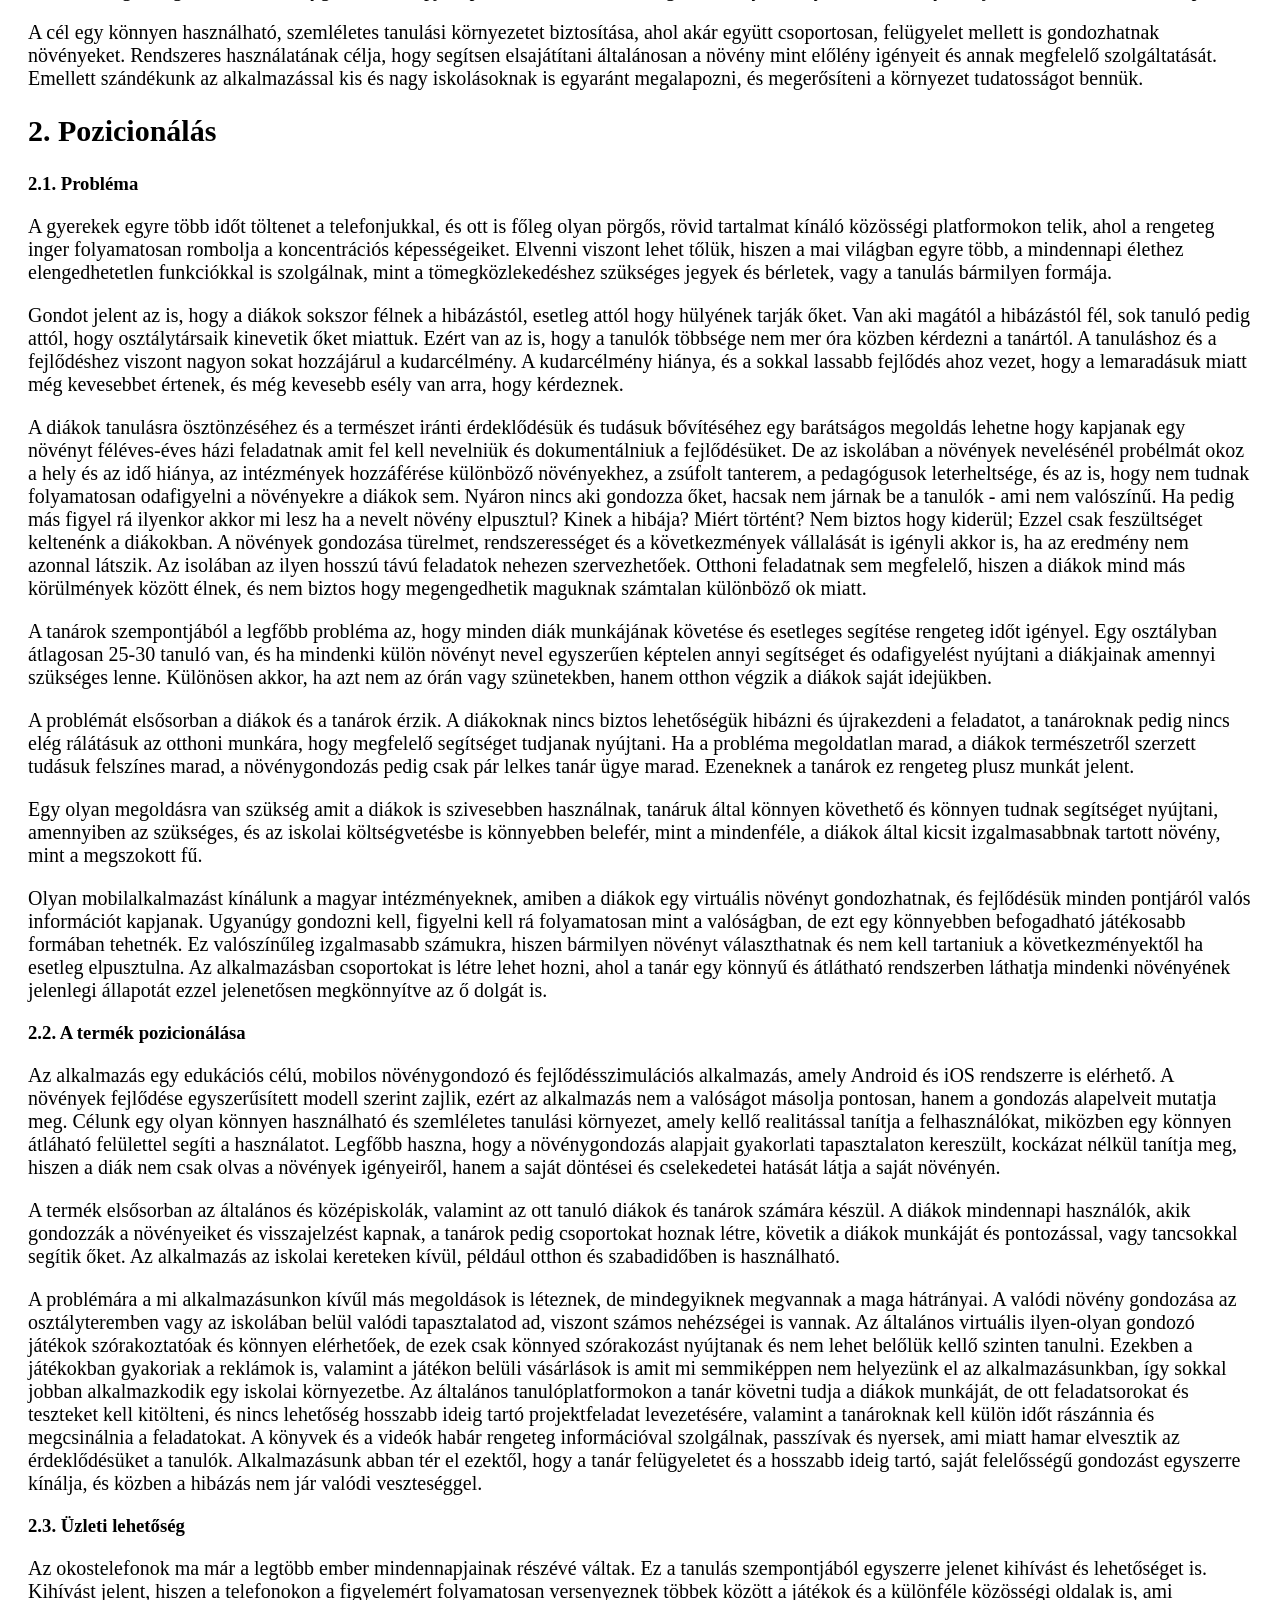
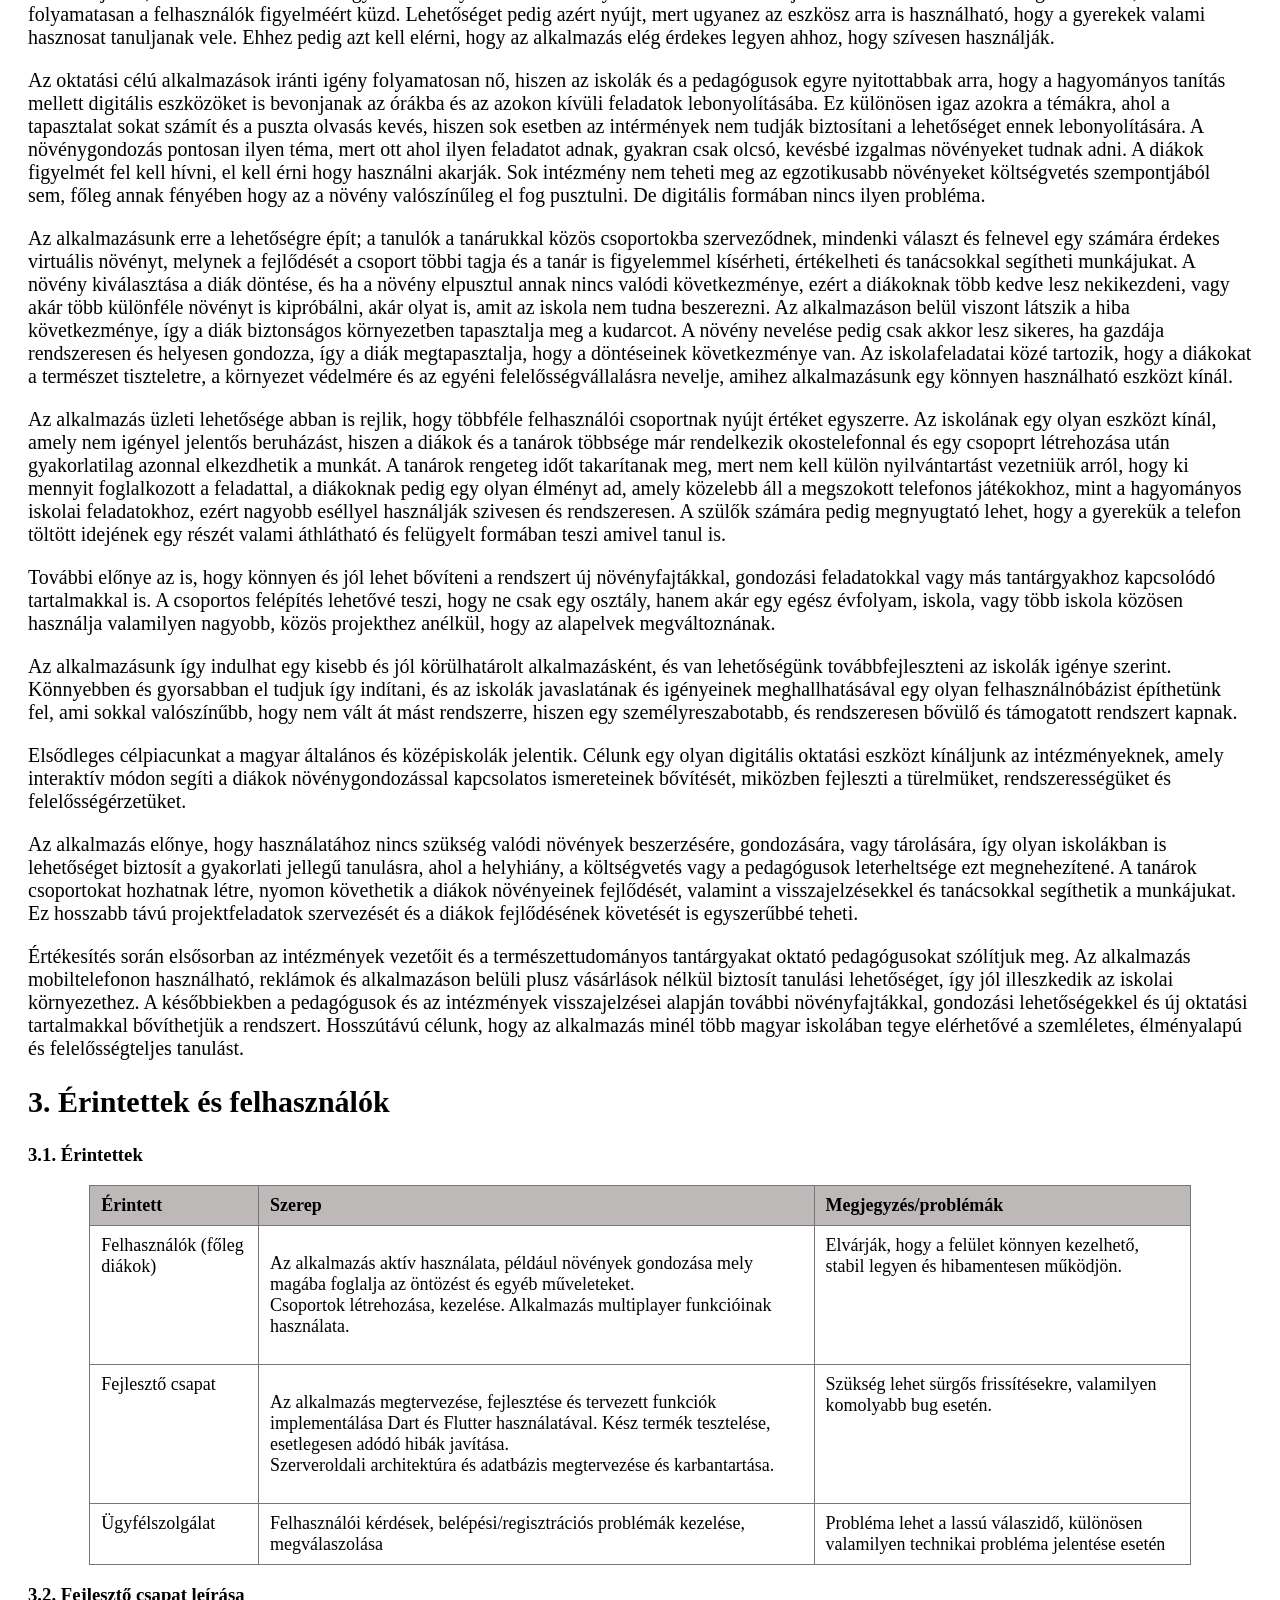
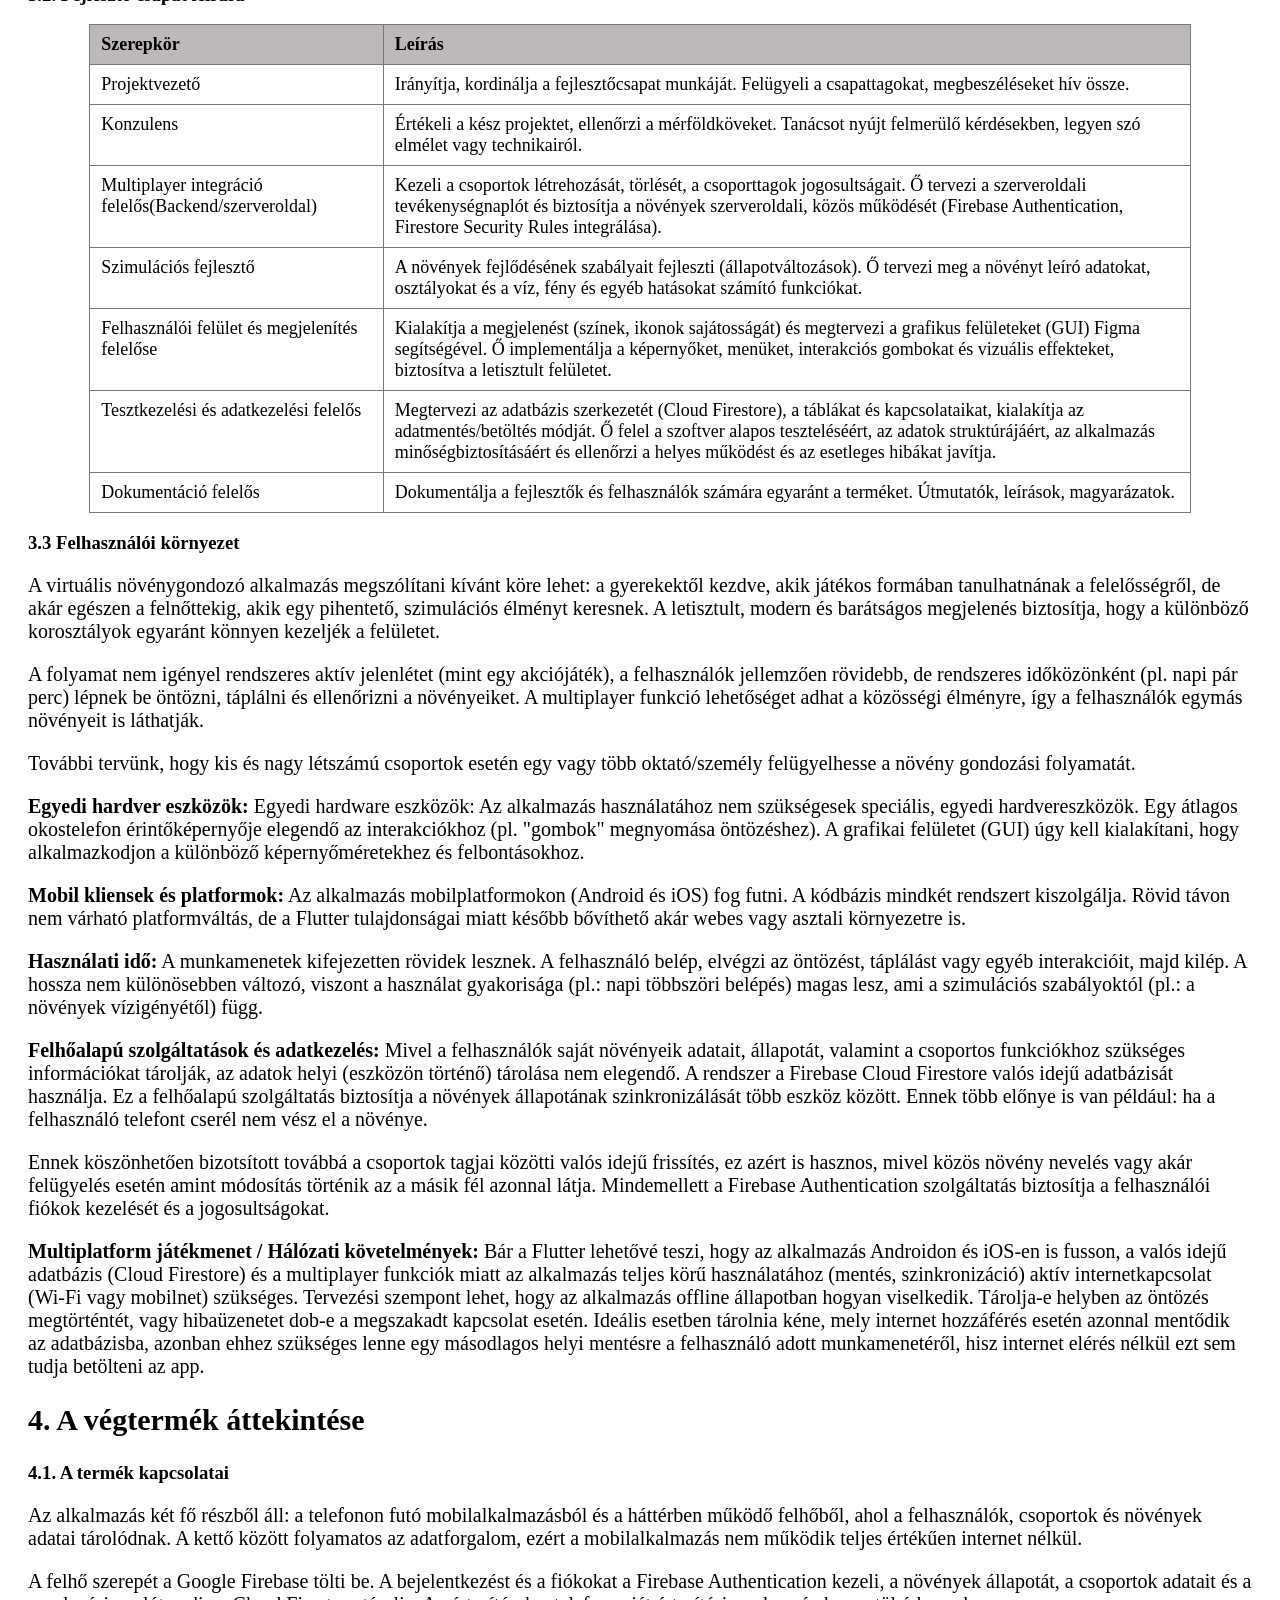
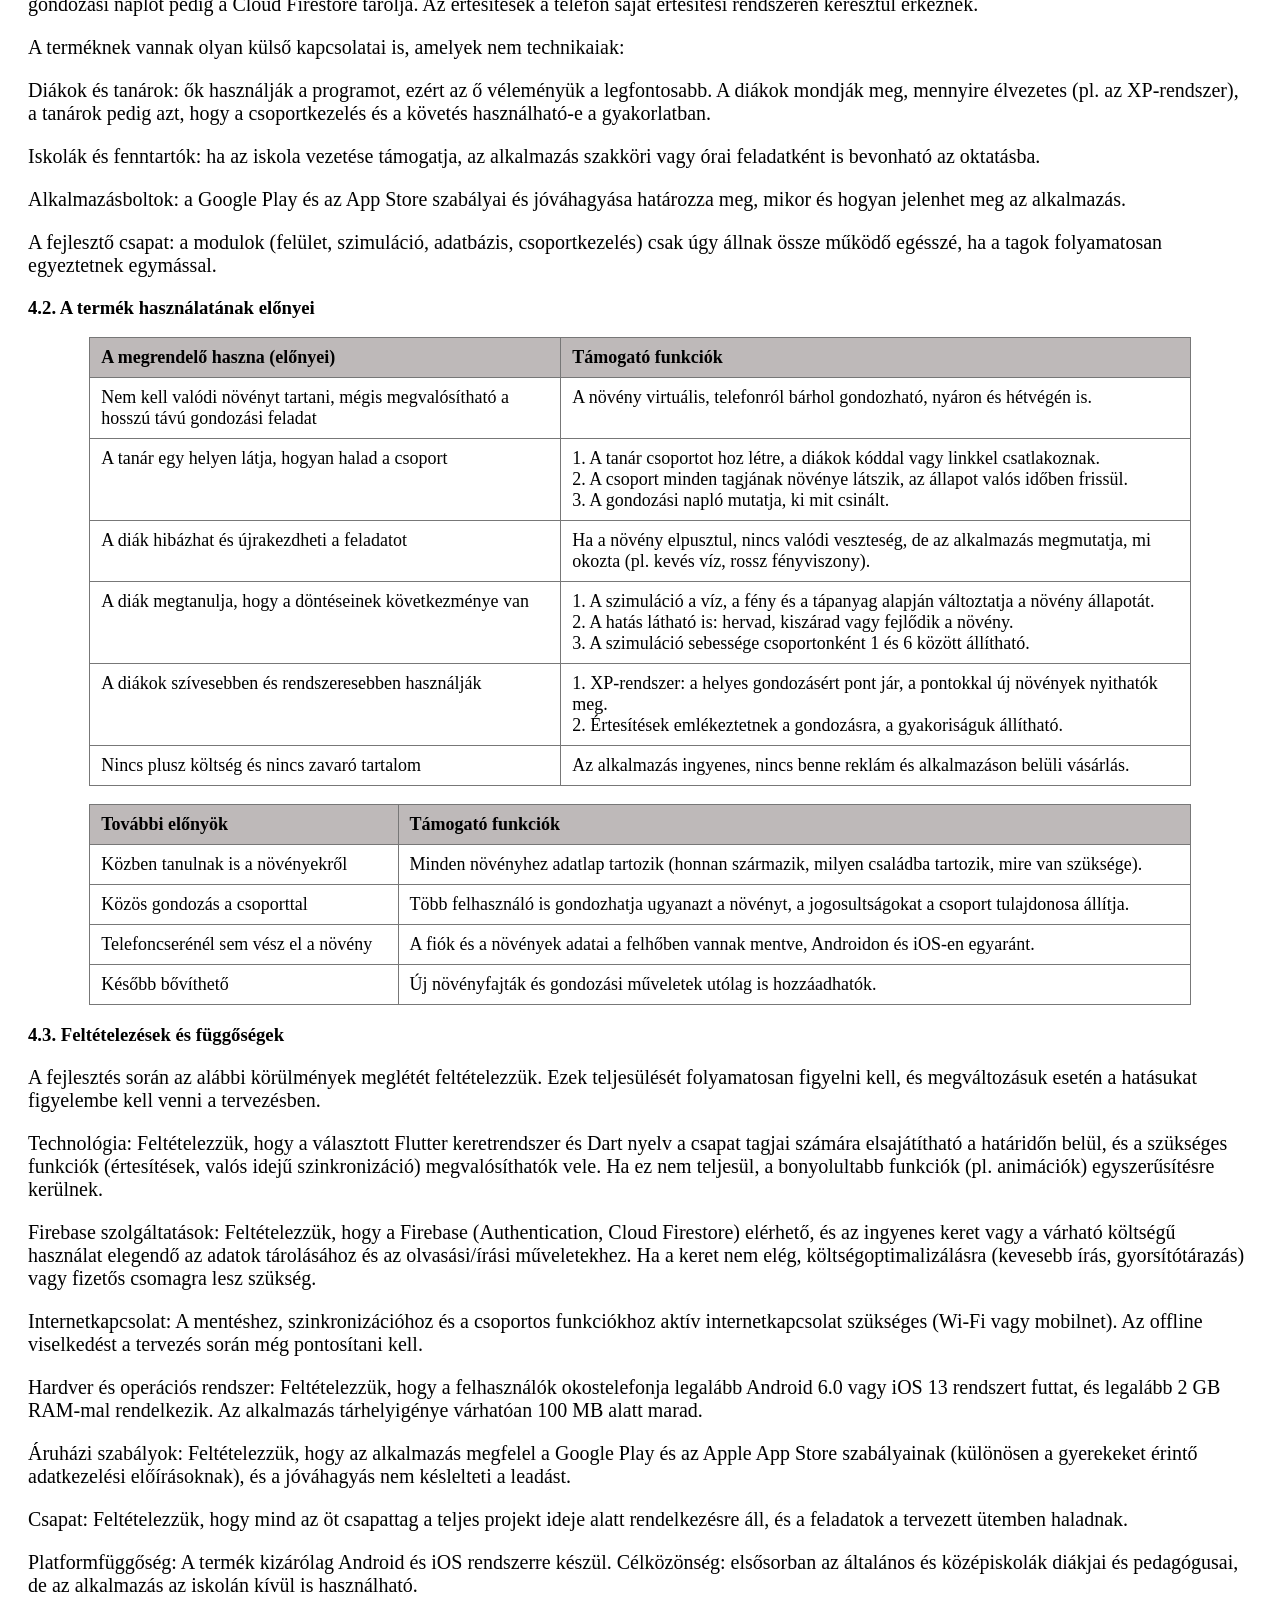
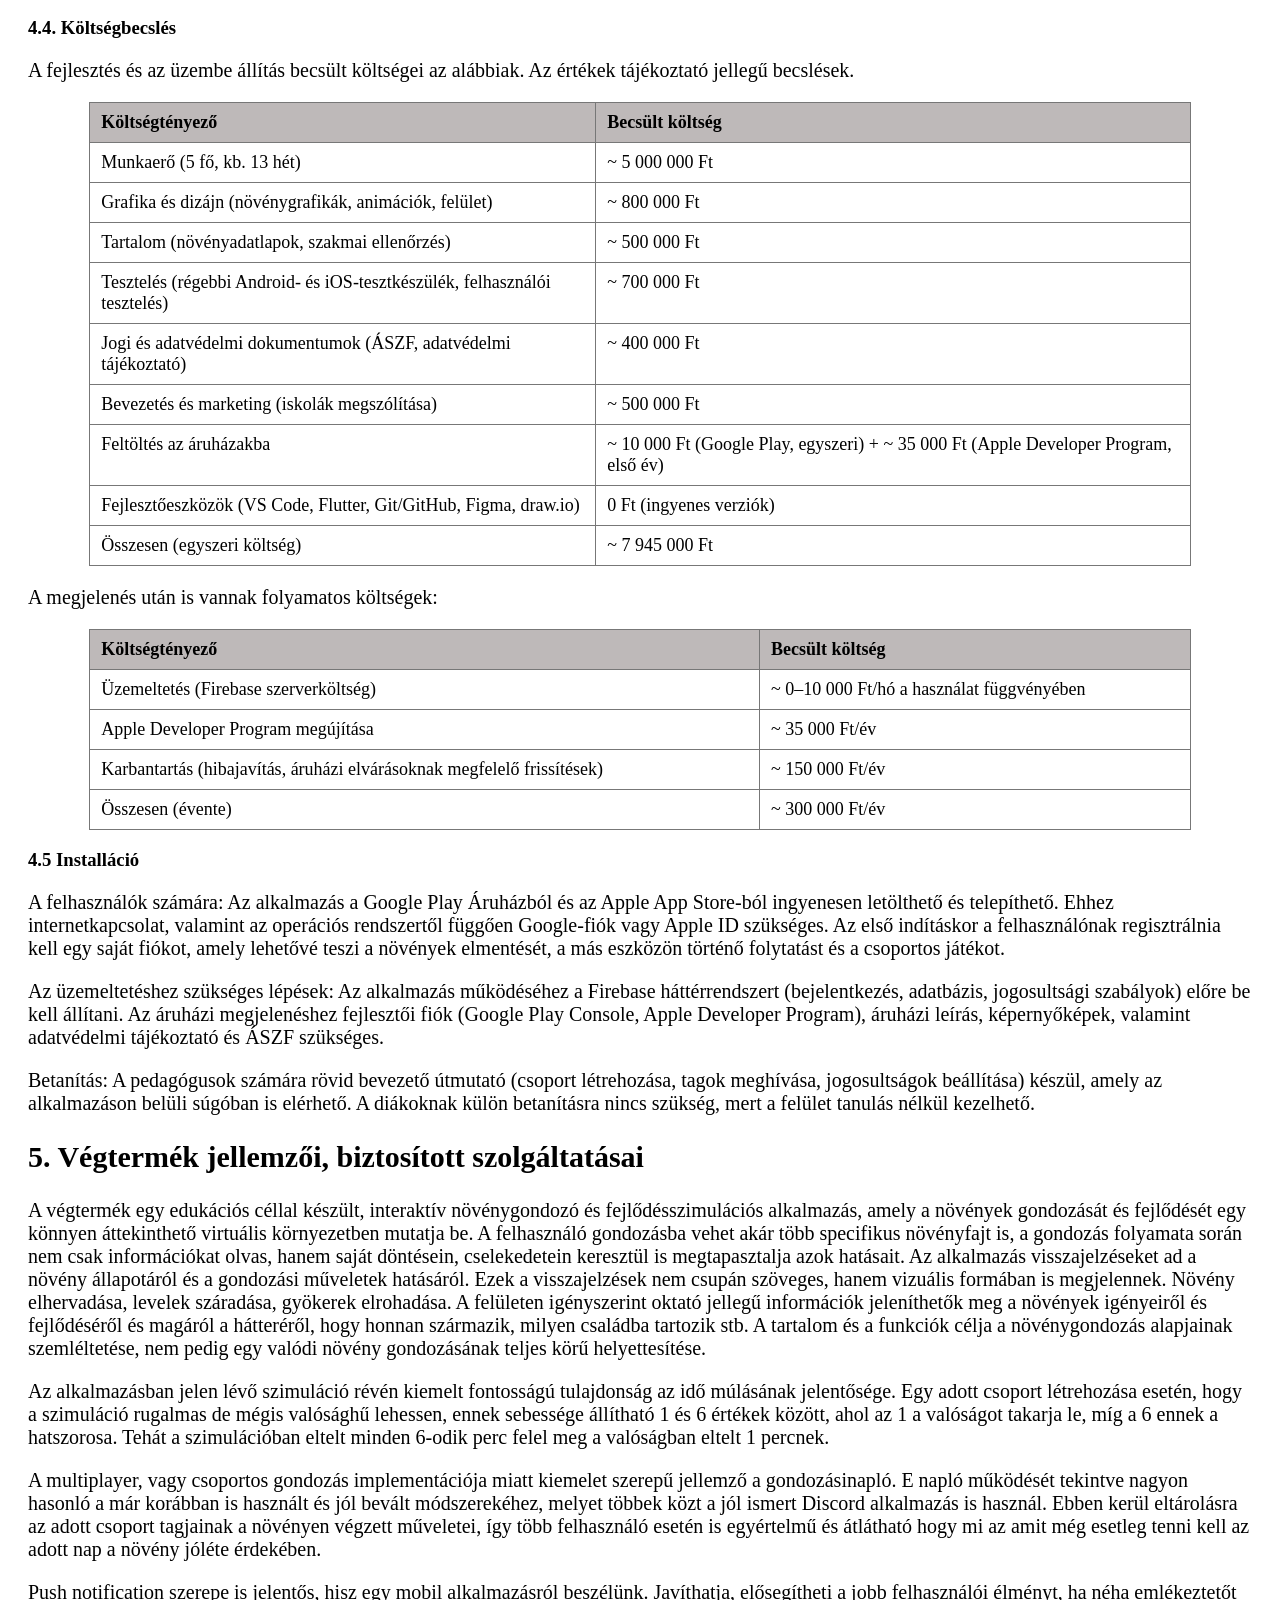
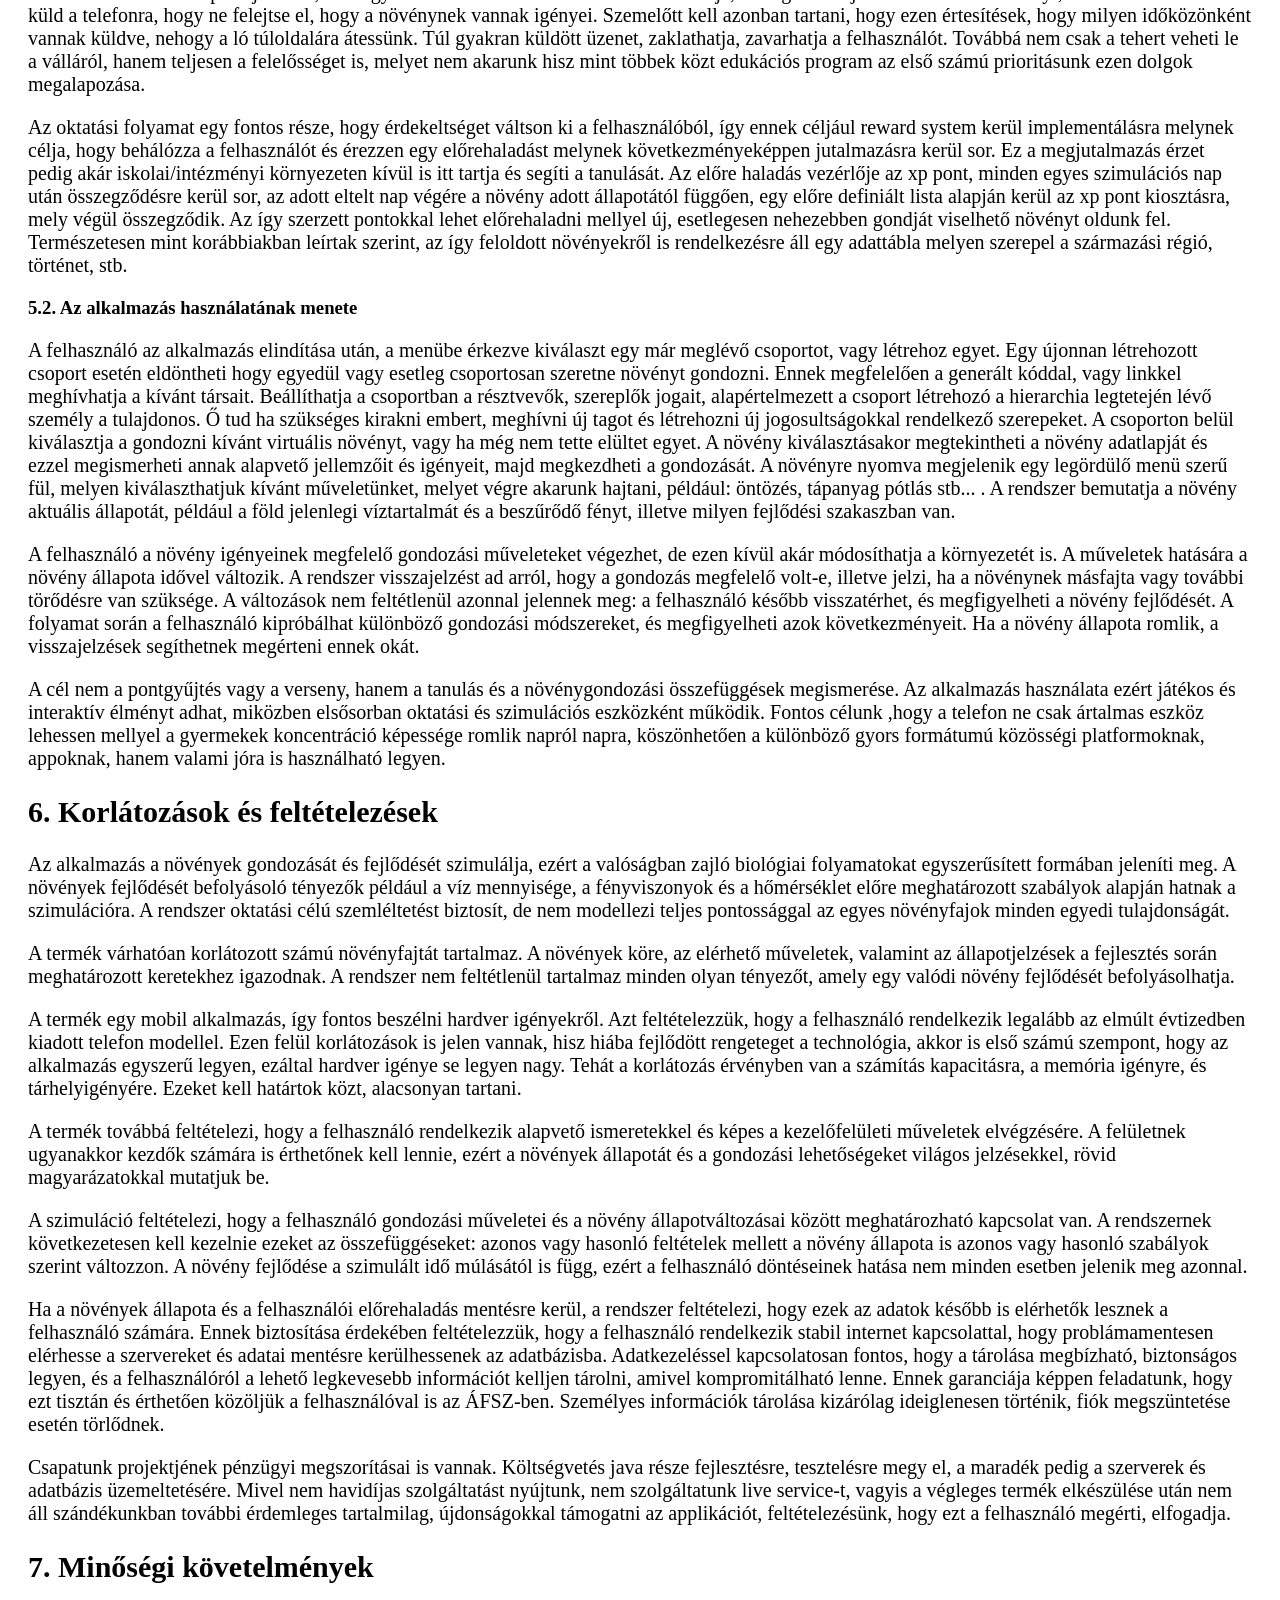
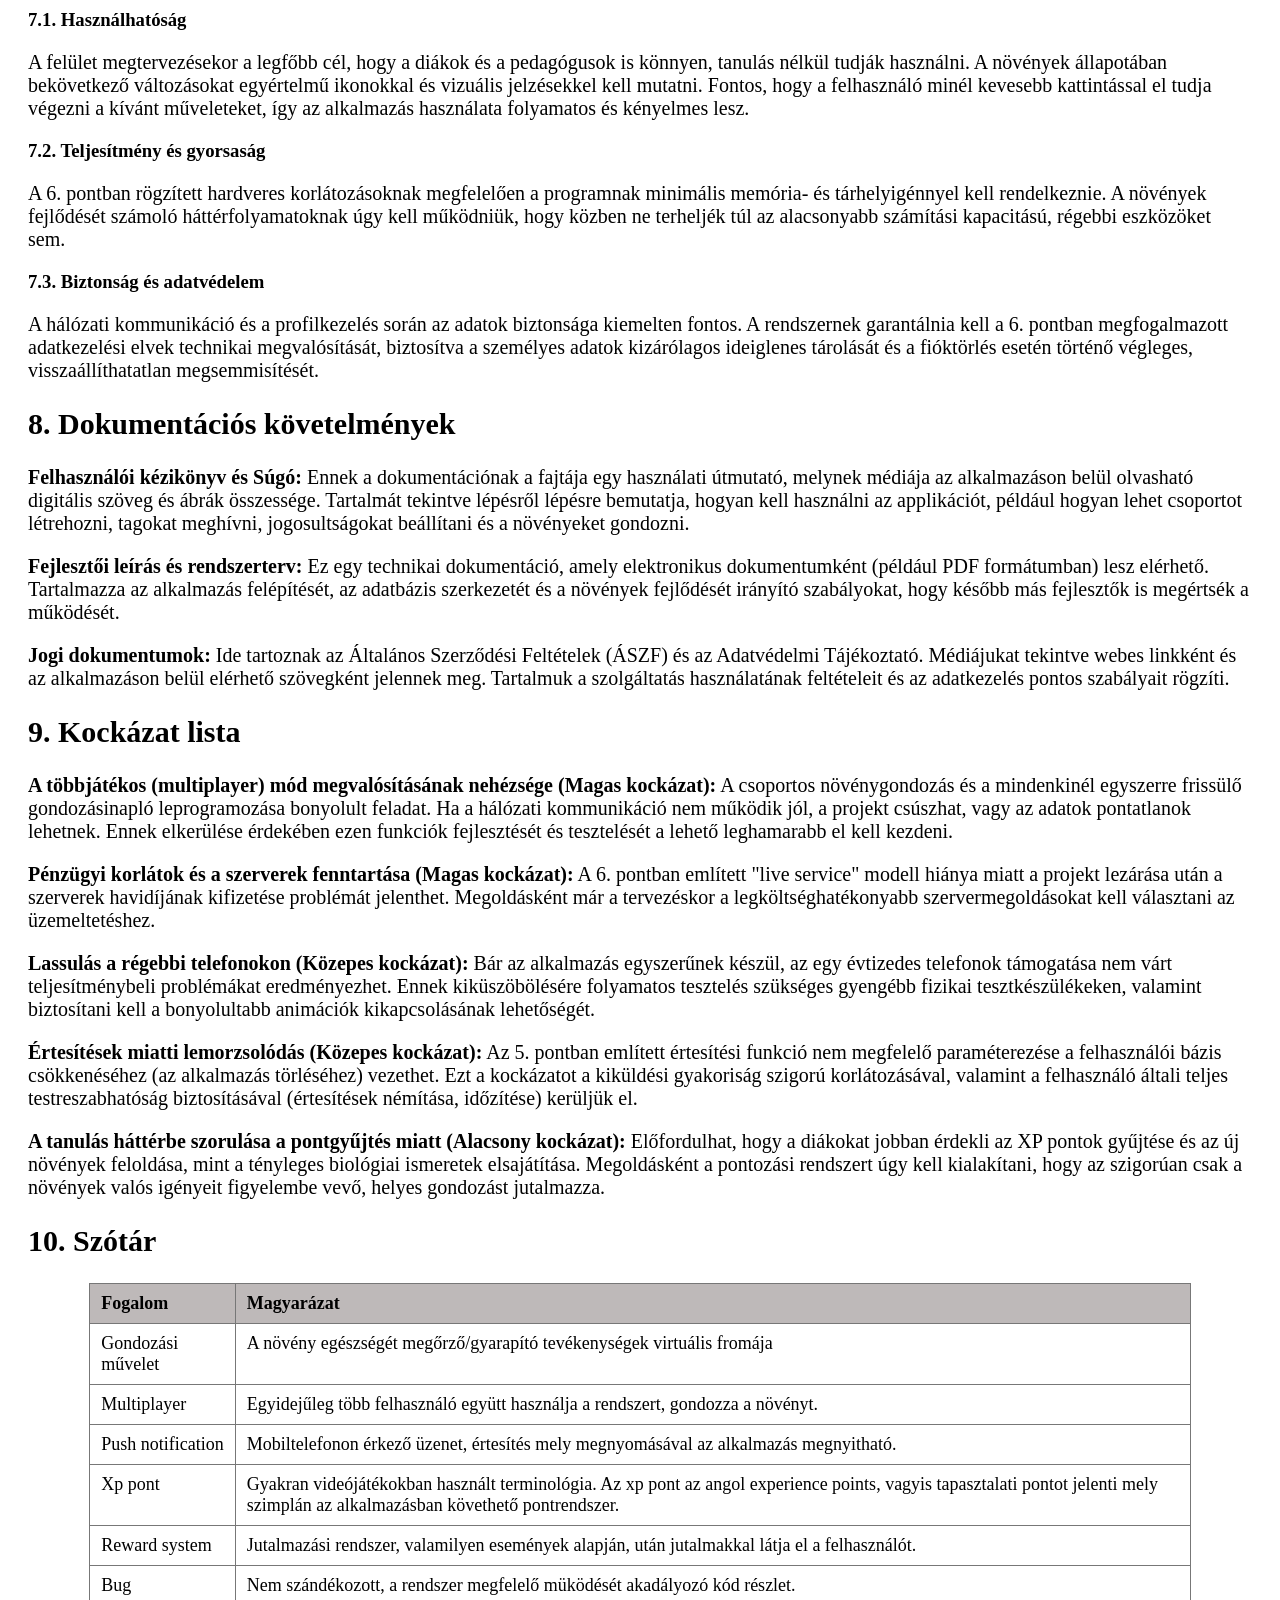
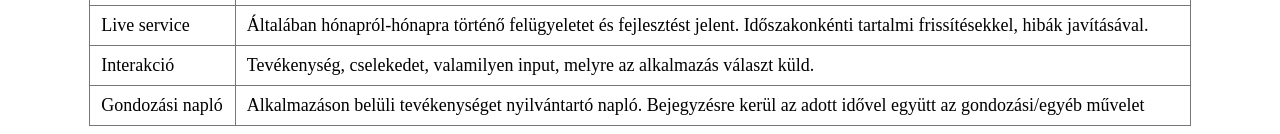
<file: h2/vizio.html>
<!DOCTYPE html>
<html lang="hu">
<head>
  <meta charset="UTF-8">
  <meta name="viewport" content="width=device-width, initial-scale=1">
  <title>Vízió dokumentum</title>
  <link rel="stylesheet" href="../stilusok/cimlap.css">
  <link rel="stylesheet" href="../stilusok/alap.css">
  <style>

    table {
      width: 90%;
      margin: 0 auto;
      border-collapse: collapse;
    }

    th, td {
      padding: 9px 11px;
      border: 1px solid #777;
      font-size: 18px;
      text-align: left;
      vertical-align: top;
    }

    th {
      background-color: #beb9b9;
    }

    .document-info {
      margin: 0 auto;
      padding: 12px 16px;
    }

    .document-info p {
      margin: 4px 0;
    }

  </style>
</head>
<body>

  <header>
    <h1>Csoport neve: Palánták</h1>
    <h1>Feladat sorszáma: 2</h1>
    <h1>Feladat címe: Víziódokumentum</h1>
    <div class="title">
        <h1>Projektterv</h1>
        <h3>Gyakorlatvezető:</h3>
        <h3>Dr. Árvai László</h3>
    </div>
    <h1>Csoporttagok:</h1>
    <table class="team">
        <tr>
            <td>Mata Márk</td>
            <td>K8DGVI</td>
            <td>mark.mata@student.uni-miskolc.hu</td>
        </tr>
        <tr>
            <td>Suba Kinga</td>
            <td>LI5C7L</td>
            <td>kinga.suba@student.uni-miskolc.hu</td>
        </tr>
        <tr>
            <td>Zsólyomi Klaudia Vanda</td>
            <td>CHZQ7Z</td>
            <td>klaudia.vanda.zsolyomi@student.uni-miskolc.hu</td>
        </tr>
        <tr>
            <td>Zsák István</td>
            <td>SIE9FL</td>
            <td>istvan.zsak@student.uni-miskolc.hu</td>
        </tr>
        <tr>
            <td>Baranyovszki Kata</td>
            <td>W9JKTC</td>
            <td>kata.baranyovszki@student.uni-miskolc.hu</td>
        </tr>
    </table>
    <h2>Beadás dátuma: 2026. 10. 18.</h2>
</header>

  <div class="document-info">
    <table>
        <thead>
            <tr>
                <th><strong>Dátum</strong></th>
                <th><strong>Verzió</strong></th>
                <th><strong>Leírás</strong></th>
                <th><strong>Szerző</strong></th>
            </tr>
        </thead>
        <tbody>
            <tr>
                <td>2026. 10. 13.</td>
                <td>0.8</td>
                <td>Kezdetleges verzió</td>
                <td>Mata Márk</td>
            </tr>
            <tr>
                <td>2026. 10. 18.</td>
                <td>1.0</td>
                <td>Teljes verzió</td>
                <td>Suba Kinga, Zsólyomi Klaudia Vanda, Baranyovszki Kata, Zsák István, Mata Márk</td>
            </tr>
        </tbody>
    </table>
  </div>

  <nav class="tartalomj">
    <h3>Tartalomjegyzék</h3>
    <ol>
      <li><a href="#bevezetes">Bevezetés</a></li>
      <li><a href="#pozicionalas">Pozicionálás</a></li>
      <li><a href="#erintettek">Érintettek és felhasználók</a></li>
      <li><a href="#attekintes">A végtermék áttekintése</a></li>
      <li><a href="#funkciok">A termék jellemzői és funkciói</a></li>
      <li><a href="#korlatozasok">Korlátozások és feltételezések</a></li>
      <li><a href="#minoseg">Minőségi követelmények</a></li>
      <li><a href="#dokumentacio">Dokumentációs követelmények</a></li>
      <li><a href="#kovetelmenyek">Egyéb követelmények</a></li>
      <li><a href="#szotar">Szótár</a></li>
    </ol>
  </nav>

  <main>
    <section id="bevezetes">
      <h2>1. Bevezetés</h2>

      <h3>1.1. A dokumentum célja</h3>
      <p>
        A dokumentum célja a Növénynevelő alkalmazás víziójának és a hozzá kapcsolódó
        követelményeknek, megszorításoknak az összefoglalása. Meghatározza, hogy milyen problémára ad
        választ a rendszer, kik fogják használni, kik segítik a projekt készülését és létrejöttét.
        Továbbá a dokumentum alapot ad a rendszer tervezéséhez és annak megvalósításához.
      </p>

      <h3>1.2. A projekt célja</h3>
      <p>
        A projekt célja egy főként edukációs célú növénygondozó és
        fejlődésszimulációs alkalmazás létrehozása. A felhasználó egy vagy több
        virtuális növényt gondozhat, és megfigyelheti, hogyan befolyásolják a
        növények állapotát a gondozási műveletek és a környezeti tényezők. Az
        alkalmazás a szimuláción keresztül segít megismerni a növénygondozás
        alapjait, például az öntözés, a megfelelő fényviszonyok és a növények
        fejlődési szakaszainak szerepét. 
      </p>
      <p>
        A cél egy könnyen használható, szemléletes
        tanulási környezetet biztosítása, ahol akár együtt csoportosan, felügyelet mellett is gondozhatnak növényeket.
        Rendszeres használatának célja, hogy segítsen elsajátítani általánosan a növény mint előlény igényeit 
        és annak megfelelő szolgáltatását. Emellett szándékunk az alkalmazással kis és
         nagy iskolásoknak is egyaránt megalapozni,
        és megerősíteni a környezet tudatosságot bennük.
      </p>
    </section>

    <section id="pozicionalas">
      <h2>2. Pozicionálás</h2>

      <h3>2.1. Probléma</h3>
      <p>
        A gyerekek egyre több időt töltenet a telefonjukkal, és ott is főleg olyan pörgős, rövid tartalmat kínáló közösségi platformokon telik, ahol a rengeteg inger folyamatosan rombolja a koncentrációs képességeiket. Elvenni viszont lehet tőlük, hiszen a mai világban egyre több, a mindennapi élethez elengedhetetlen funkciókkal is szolgálnak, mint a tömegközlekedéshez szükséges jegyek és bérletek, vagy a tanulás bármilyen formája.
      </p>
      <p>
        Gondot jelent az is, hogy a diákok sokszor félnek a hibázástól, esetleg attól hogy hülyének tarják őket. Van aki magától a hibázástól fél, sok tanuló pedig attól, hogy osztálytársaik kinevetik őket miattuk. Ezért van az is, hogy a tanulók többsége nem mer óra közben kérdezni a tanártól. A tanuláshoz és a fejlődéshez viszont nagyon sokat hozzájárul a kudarcélmény. A kudarcélmény hiánya, és a sokkal lassabb fejlődés ahoz vezet, hogy a lemaradásuk miatt még kevesebbet értenek, és még kevesebb esély van arra, hogy kérdeznek.
      </p>
      <p>
        A diákok tanulásra ösztönzéséhez és a természet iránti érdeklődésük és tudásuk bővítéséhez egy barátságos megoldás lehetne hogy kapjanak egy növényt féléves-éves házi feladatnak amit fel kell nevelniük és dokumentálniuk a fejlődésüket. De az iskolában a növények nevelésénél probélmát okoz a hely és az idő hiánya, az intézmények hozzáférése különböző növényekhez, a zsúfolt tanterem, a pedagógusok leterheltsége, és az is, hogy nem tudnak folyamatosan odafigyelni a növényekre a diákok sem. Nyáron nincs aki gondozza őket, hacsak nem járnak be a tanulók - ami nem valószínű. Ha pedig más figyel rá ilyenkor akkor mi lesz ha a nevelt növény elpusztul? Kinek a hibája? Miért történt? Nem biztos hogy kiderül; Ezzel csak feszültséget keltenénk a diákokban. A növények gondozása türelmet, rendszerességet és a következmények vállalását is igényli akkor is, ha az eredmény nem azonnal látszik. Az isolában az ilyen hosszú távú feladatok nehezen szervezhetőek. Otthoni feladatnak sem megfelelő, hiszen a diákok mind más körülmények között élnek, és nem biztos hogy megengedhetik maguknak számtalan különböző ok miatt.
      </p>
      <p>
        A tanárok szempontjából a legfőbb probléma az, hogy minden diák munkájának követése és esetleges segítése rengeteg időt igényel. Egy osztályban átlagosan 25-30 tanuló van, és ha mindenki külön növényt nevel egyszerűen képtelen annyi segítséget és odafigyelést nyújtani a diákjainak amennyi szükséges lenne. Különösen akkor, ha azt nem az órán vagy szünetekben, hanem otthon végzik a diákok saját idejükben.
      </p>
      <p>
        A problémát elsősorban a diákok és a tanárok érzik. A diákoknak nincs biztos lehetőségük hibázni és újrakezdeni a feladatot, a tanároknak pedig nincs elég rálátásuk az otthoni munkára, hogy megfelelő segítséget tudjanak nyújtani. Ha a probléma megoldatlan marad, a diákok természetről szerzett tudásuk felszínes marad, a növénygondozás pedig csak pár lelkes tanár ügye marad. Ezeneknek a tanárok ez rengeteg plusz munkát jelent.
      </p>
      <p>
        Egy olyan megoldásra van szükség amit a diákok is szivesebben használnak, tanáruk által könnyen követhető és könnyen tudnak segítséget nyújtani, amennyiben az szükséges, és az iskolai költségvetésbe is könnyebben belefér, mint a mindenféle, a diákok által kicsit izgalmasabbnak tartott növény, mint a megszokott fű.
      </p>
      <p>
        Olyan mobilalkalmazást kínálunk a magyar intézményeknek, amiben a diákok egy virtuális növényt gondozhatnak, és fejlődésük minden pontjáról valós információt kapjanak. Ugyanúgy gondozni kell, figyelni kell rá folyamatosan mint a valóságban, de ezt egy könnyebben befogadható játékosabb formában tehetnék. Ez valószínűleg izgalmasabb számukra, hiszen bármilyen növényt választhatnak és nem kell tartaniuk a következményektől ha esetleg elpusztulna. Az alkalmazásban csoportokat is létre lehet hozni, ahol a tanár egy könnyű és átlátható rendszerben láthatja mindenki növényének jelenlegi állapotát ezzel jelenetősen megkönnyítve az ő dolgát is.
      </p>
      
      <h3>2.2. A termék pozicionálása</h3>
      <p>
        Az alkalmazás egy edukációs célú, mobilos növénygondozó és fejlődésszimulációs alkalmazás, amely Android és iOS rendszerre is elérhető. A növények fejlődése egyszerűsített modell szerint zajlik, ezért az alkalmazás nem a valóságot másolja pontosan, hanem a gondozás alapelveit mutatja meg. Célunk egy olyan könnyen használható és szemléletes tanulási környezet, amely kellő realitással tanítja a felhasználókat, miközben egy könnyen átláható felülettel segíti a használatot. Legfőbb haszna, hogy a növénygondozás alapjait gyakorlati tapasztalaton kereszült, kockázat nélkül tanítja meg, hiszen a diák nem csak olvas a növények igényeiről, hanem a saját döntései és cselekedetei hatását látja a saját növényén. 
      </p>
      <p>
        A termék elsősorban az általános és középiskolák, valamint az ott tanuló diákok és tanárok számára készül. A diákok mindennapi használók, akik gondozzák a növényeiket és visszajelzést kapnak, a tanárok pedig csoportokat hoznak létre, követik a diákok munkáját és pontozással, vagy tancsokkal segítik őket. Az alkalmazás az iskolai kereteken kívül, például otthon és szabadidőben is használható.
      </p>
      <p>
        A problémára a mi alkalmazásunkon kívűl más megoldások is léteznek, de mindegyiknek megvannak a maga hátrányai. A valódi növény gondozása az osztályteremben vagy az iskolában belül valódi tapasztalatod ad, viszont számos nehézségei is vannak. Az általános virtuális ilyen-olyan gondozó játékok szórakoztatóak és könnyen elérhetőek, de ezek csak könnyed szórakozást nyújtanak és nem lehet belőlük kellő szinten tanulni. Ezekben a játékokban gyakoriak a reklámok is, valamint a játékon belüli vásárlások is amit mi semmiképpen nem helyezünk el az alkalmazásunkban, így sokkal jobban alkalmazkodik egy iskolai környezetbe. Az általános tanulóplatformokon a tanár követni tudja a diákok munkáját, de ott feladatsorokat és teszteket kell kitölteni, és nincs lehetőség hosszabb ideig tartó projektfeladat levezetésére, valamint a tanároknak kell külön időt rászánnia és megcsinálnia a feladatokat. A könyvek és a videók habár rengeteg információval szolgálnak, passzívak és nyersek, ami miatt hamar elvesztik az érdeklődésüket a tanulók. Alkalmazásunk abban tér el ezektől, hogy a tanár felügyeletet és a hosszabb ideig tartó, saját felelősségű gondozást egyszerre kínálja, és közben a hibázás nem jár valódi veszteséggel. 
      </p>

      <h3>2.3. Üzleti lehetőség</h3>
      <p>
        Az okostelefonok ma már a legtöbb ember mindennapjainak részévé váltak. Ez a tanulás szempontjából egyszerre jelenet kihívást és lehetőséget is. Kihívást jelent, hiszen a telefonokon a figyelemért folyamatosan versenyeznek többek között a játékok és a különféle közösségi oldalak is, ami folyamatasan a felhasználók figyelméért küzd. Lehetőséget pedig azért nyújt, mert ugyanez az eszkösz arra is használható, hogy a gyerekek valami hasznosat tanuljanak vele. Ehhez pedig azt kell elérni, hogy az alkalmazás elég érdekes legyen ahhoz, hogy szívesen használják.
      </p>
      <p>
        Az oktatási célú alkalmazások iránti igény folyamatosan nő, hiszen az iskolák és a pedagógusok egyre nyitottabbak arra, hogy a hagyományos tanítás mellett digitális eszközöket is bevonjanak az órákba és az azokon kívüli feladatok lebonyolításába. Ez különösen igaz azokra a témákra, ahol a tapasztalat sokat számít és a puszta olvasás kevés, hiszen sok esetben az intérmények nem tudják biztosítani a lehetőséget ennek lebonyolítására. A növénygondozás pontosan ilyen téma, mert ott ahol ilyen feladatot adnak, gyakran csak olcsó, kevésbé izgalmas növényeket tudnak adni. A diákok figyelmét fel kell hívni, el kell érni hogy használni akarják. Sok intézmény nem teheti meg az egzotikusabb növényeket költségvetés szempontjából sem, főleg annak fényében hogy az a növény valószínűleg el fog pusztulni. De digitális formában nincs ilyen probléma. 
      </p>
      <p>
        Az alkalmazásunk erre a lehetőségre épít; a tanulók a tanárukkal közös csoportokba szerveződnek, mindenki választ és felnevel egy számára érdekes virtuális növényt, melynek a fejlődését a csoport többi tagja és a tanár is figyelemmel kísérheti, értékelheti és tanácsokkal segítheti munkájukat. A növény kiválasztása a diák döntése, és ha a növény elpusztul annak nincs valódi következménye, ezért a diákoknak több kedve lesz nekikezdeni, vagy akár több különféle növényt is kipróbálni, akár olyat is, amit az iskola nem tudna beszerezni. Az alkalmazáson belül viszont látszik a hiba következménye, így a diák biztonságos környezetben tapasztalja meg a kudarcot. A növény nevelése pedig csak akkor lesz sikeres, ha gazdája rendszeresen és helyesen gondozza, így a diák megtapasztalja, hogy a döntéseinek következménye van. Az iskolafeladatai közé tartozik, hogy a diákokat a természet tiszteletre, a környezet védelmére és az egyéni felelősségvállalásra nevelje, amihez alkalmazásunk egy könnyen használható eszközt kínál.
      </p>
      <p>
        Az alkalmazás üzleti lehetősége abban is rejlik, hogy többféle felhasználói csoportnak nyújt értéket egyszerre. Az iskolának egy olyan eszközt kínál, amely nem igényel jelentős beruházást, hiszen a diákok és a tanárok többsége már rendelkezik okostelefonnal és egy csopoprt létrehozása után gyakorlatilag azonnal elkezdhetik a munkát. A tanárok rengeteg időt takarítanak meg, mert nem kell külön nyilvántartást vezetniük arról, hogy ki mennyit foglalkozott a feladattal, a diákoknak pedig egy olyan élményt ad, amely közelebb áll a megszokott telefonos játékokhoz, mint a hagyományos iskolai feladatokhoz, ezért nagyobb eséllyel használják szivesen és rendszeresen. A szülők számára pedig megnyugtató lehet, hogy a gyerekük a telefon töltött idejének egy részét valami áthlátható és felügyelt formában teszi amivel tanul is.
      </p>
      <p>
        További előnye az is, hogy könnyen és jól lehet bővíteni a rendszert új növényfajtákkal, gondozási feladatokkal vagy más tantárgyakhoz kapcsolódó tartalmakkal is. A csoportos felépítés lehetővé teszi, hogy ne csak egy osztály, hanem akár egy egész évfolyam, iskola, vagy több iskola közösen használja valamilyen nagyobb, közös projekthez anélkül, hogy az alapelvek megváltoznának. 
      </p>
      <p>
        Az alkalmazásunk így indulhat egy kisebb és jól körülhatárolt alkalmazásként, és van lehetőségünk továbbfejleszteni az iskolák igénye szerint. Könnyebben és gyorsabban el tudjuk így indítani, és az iskolák javaslatának és igényeinek meghallhatásával egy olyan felhasználnóbázist építhetünk fel, ami sokkal valószínűbb, hogy nem vált át mást rendszerre, hiszen egy személyreszabotabb, és rendszeresen bővülő és támogatott rendszert kapnak.
      </p>
      <p>
        Elsődleges célpiacunkat a magyar általános és középiskolák jelentik. Célunk egy olyan digitális oktatási eszközt kínáljunk az intézményeknek, amely interaktív módon segíti a diákok növénygondozással kapcsolatos ismereteinek bővítését, miközben fejleszti a türelmüket, rendszerességüket és felelősségérzetüket.
      </p>
      <p>
        Az alkalmazás előnye, hogy használatához nincs szükség valódi növények beszerzésére, gondozására, vagy tárolására, így olyan iskolákban is lehetőséget biztosít a gyakorlati jellegű tanulásra, ahol a helyhiány, a költségvetés vagy a pedagógusok leterheltsége ezt megnehezítené. A tanárok csoportokat hozhatnak létre, nyomon követhetik a diákok növényeinek fejlődését, valamint a visszajelzésekkel és tanácsokkal segíthetik a munkájukat. Ez hosszabb távú projektfeladatok szervezését és a diákok fejlődésének követését is egyszerűbbé teheti.
      </p>
      <p>
        Értékesítés során elsősorban az intézmények vezetőit és a természettudományos tantárgyakat oktató pedagógusokat szólítjuk meg. Az alkalmazás mobiltelefonon használható, reklámok és alkalmazáson belüli plusz vásárlások nélkül biztosít tanulási lehetőséget, így jól illeszkedik az iskolai környezethez. A későbbiekben a pedagógusok és az intézmények visszajelzései alapján további növényfajtákkal, gondozási lehetőségekkel és új oktatási tartalmakkal bővíthetjük a rendszert. Hosszútávú célunk, hogy az alkalmazás minél több magyar iskolában tegye elérhetővé a szemléletes, élményalapú és felelősségteljes tanulást.
      </p>
    </section>

    <section id="erintettek">
      <h2>3. Érintettek és felhasználók</h2>

      <h3>3.1. Érintettek</h3>
      <table>
        <thead>
          <tr>
            <th>Érintett</th>
            <th>Szerep</th>
            <th>Megjegyzés/problémák</th>
          </tr>
        </thead>
        <tbody>
          <tr>
            <td>Felhasználók (főleg diákok)</td>
            <td>
              <ul>
                <li>
                  Az alkalmazás aktív használata, például növények gondozása mely magába foglalja az öntözést
                  és egyéb műveleteket. 
                </li>
                <li>
                  Csoportok létrehozása, kezelése. Alkalmazás multiplayer funkcióinak használata.
                </li>
              </ul>
            </td>
            <td>Elvárják, hogy a felület könnyen kezelhető, stabil legyen és hibamentesen működjön.</td>
          </tr>
          <tr>
            <td>Fejlesztő csapat</td>
            <td>
              <ul>
                <li>
                  Az alkalmazás megtervezése, fejlesztése és tervezett funkciók implementálása Dart és Flutter használatával.
                  Kész termék tesztelése, esetlegesen adódó hibák javítása.
                </li>
                <li>
                  Szerveroldali architektúra és adatbázis megtervezése és karbantartása.
                </li>
              </ul>
            </td>
            <td>Szükség lehet sürgős frissítésekre, valamilyen komolyabb bug esetén. </td>
          </tr>
          <tr>
            <td>Ügyfélszolgálat</td>
            <td>Felhasználói kérdések, belépési/regisztrációs problémák kezelése, megválaszolása
            </td>
            <td>Probléma lehet a lassú válaszidő, különösen valamilyen technikai probléma jelentése esetén</td>
          </tr>
        </tbody>
      </table>

      <h3>3.2. Fejlesztő csapat leírása</h3>
      <table>
        <thead>
          <tr>
            <th>Szerepkör</th>
            <th>Leírás</th>
          </tr>
        </thead>
        <tbody>
          <tr>
            <td>Projektvezető</td>
            <td>Irányítja, kordinálja a fejlesztőcsapat munkáját. Felügyeli a csapattagokat, megbeszéléseket hív össze.</td>
          </tr>
          <tr>
            <td>Konzulens</td>
            <td>Értékeli a kész projektet, ellenőrzi a mérföldköveket. Tanácsot nyújt felmerülő kérdésekben, legyen szó elmélet
              vagy technikairól.
            </td>
          </tr>
          <tr>
            <td>Multiplayer integráció felelős(Backend/szerveroldal)</td>
            <td>Kezeli a csoportok létrehozását, törlését, a csoporttagok jogosultságait. Ő tervezi a 
              szerveroldali tevékenységnaplót és biztosítja a növények szerveroldali, 
              közös működését (Firebase Authentication, Firestore Security Rules integrálása). 
            </td>
          </tr>
          <tr>
            <td>Szimulációs fejlesztő</td>
            <td>
              A növények fejlődésének szabályait fejleszti (állapotváltozások). Ő tervezi 
              meg a növényt leíró adatokat, osztályokat és a víz, fény és egyéb hatásokat számító funkciókat. 
            </td>
          </tr>
          <tr>
            <td>Felhasználói felület és megjelenítés felelőse</td>
            <td>
              Kialakítja a megjelenést (színek, ikonok sajátosságát) és megtervezi a 
              grafikus felületeket (GUI) Figma segítségével. Ő implementálja a képernyőket, menüket, interakciós 
              gombokat és vizuális effekteket, biztosítva a letisztult felületet. 
            </td>
          </tr>
          <tr>
            <td>Tesztkezelési és adatkezelési felelős</td>
            <td>
              Megtervezi az adatbázis szerkezetét (Cloud Firestore), a táblákat és kapcsolataikat, kialakítja az 
              adatmentés/betöltés módját. Ő felel a szoftver alapos teszteléséért, az adatok struktúrájáért, az alkalmazás 
              minőségbiztosításáért és ellenőrzi a helyes működést és az esetleges hibákat javítja.
            </td>
          </tr>
          <tr>
            <td>Dokumentáció felelős</td>
            <td>Dokumentálja a fejlesztők és felhasználók számára egyaránt a terméket. Útmutatók, leírások, magyarázatok.</td>
          </tr>
        </tbody>
      </table>

      <h3>3.3 Felhasználói környezet</h3>

      <p>
        A virtuális növénygondozó alkalmazás megszólítani kívánt köre lehet: a gyerekektől kezdve, 
        akik játékos formában tanulhatnának a felelősségről, de akár egészen a felnőttekig, akik egy pihentető, 
        szimulációs élményt keresnek. A letisztult, modern és barátságos megjelenés biztosítja, 
        hogy a különböző korosztályok egyaránt könnyen kezeljék a felületet.
      </p>

      <p>
        A folyamat nem igényel rendszeres aktív jelenlétet (mint egy akciójáték), a felhasználók jellemzően 
        rövidebb, de rendszeres időközönként (pl. napi pár perc) lépnek be öntözni, táplálni és ellenőrizni a növényeiket. 
        A multiplayer funkció lehetőséget adhat a közösségi élményre, így a felhasználók egymás növényeit is láthatják.
      </p>

      <p>
        További  tervünk, hogy kis és nagy létszámú csoportok esetén egy vagy több oktató/személy felügyelhesse a 
        növény gondozási folyamatát.
      </p>

      <p>
        <strong>Egyedi hardver eszközök:</strong>
        Egyedi hardware eszközök: Az alkalmazás használatához nem szükségesek speciális, egyedi hardvereszközök. 
        Egy átlagos okostelefon érintőképernyője elegendő az interakciókhoz (pl. "gombok" megnyomása öntözéshez). 
        A grafikai felületet (GUI) úgy kell kialakítani, hogy alkalmazkodjon a különböző képernyőméretekhez és felbontásokhoz. 
      </p>
      
      <p>
        <strong>Mobil kliensek és platformok:</strong>
        Az alkalmazás mobilplatformokon (Android és iOS) fog futni. A kódbázis mindkét rendszert kiszolgálja. 
        Rövid távon nem várható platformváltás, de a Flutter tulajdonságai miatt később bővíthető akár webes 
        vagy asztali környezetre is.
      </p>

      <p>
        <strong>Használati idő:</strong>
        A munkamenetek kifejezetten rövidek lesznek. A felhasználó belép, elvégzi az öntözést, táplálást vagy egyéb 
        interakcióit, majd kilép. A hossza nem különösebben változó, viszont a használat gyakorisága 
        (pl.: napi többszöri belépés) magas lesz, ami a szimulációs szabályoktól (pl.: a növények vízigényétől) függ.
      </p>

      <p>
        <strong>Felhőalapú szolgáltatások és adatkezelés:</strong>
         Mivel a felhasználók saját növényeik adatait, állapotát, valamint a csoportos funkciókhoz 
         szükséges információkat tárolják, az adatok helyi (eszközön történő) tárolása nem elegendő. 
         A rendszer a Firebase Cloud Firestore valós idejű adatbázisát használja. Ez a felhőalapú szolgáltatás biztosítja
         a növények állapotának szinkronizálását több eszköz között. Ennek több előnye is van például:
         ha a felhasználó telefont cserél nem vész el a növénye. 
      </p>
      <p>
        Ennek köszönhetően bizotsított továbbá a csoportok tagjai közötti valós idejű frissítés, ez azért is hasznos, mivel 
        közös növény nevelés vagy akár felügyelés esetén amint módosítás történik az a másik fél azonnal látja. Mindemellett a
        Firebase Authentication szolgáltatás biztosítja a felhasználói fiókok kezelését és a jogosultságokat.
      </p>

      <p>
        <strong>Multiplatform játékmenet / Hálózati követelmények:</strong>
        Bár a Flutter lehetővé teszi, hogy az alkalmazás Androidon és iOS-en is fusson, a valós idejű adatbázis 
        (Cloud Firestore) és a multiplayer funkciók miatt az alkalmazás teljes körű használatához (mentés, szinkronizáció) 
        aktív internetkapcsolat (Wi-Fi vagy mobilnet) szükséges. Tervezési szempont lehet, hogy az alkalmazás offline 
        állapotban hogyan viselkedik. Tárolja-e helyben az öntözés megtörténtét, vagy hibaüzenetet dob-e 
        a megszakadt kapcsolat esetén. Ideális esetben tárolnia kéne, mely internet hozzáférés esetén azonnal mentődik az 
        adatbázisba, azonban ehhez szükséges lenne egy másodlagos helyi mentésre a felhasználó adott munkamenetéről, hisz internet
        elérés nélkül ezt sem tudja betölteni az app.
      </p>

    </section>

    <section id="attekintes">
      <h2>4. A végtermék áttekintése</h2>

      <h3>4.1. A termék kapcsolatai</h3>
      <p>
        Az alkalmazás két fő részből áll: a telefonon futó mobilalkalmazásból és a háttérben működő felhőből, ahol a
        felhasználók, csoportok és növények adatai tárolódnak. A kettő között folyamatos az adatforgalom, ezért
        a mobilalkalmazás nem működik teljes értékűen internet nélkül.
      </p>
      <p>
        A felhő szerepét a Google Firebase tölti be. A bejelentkezést és a fiókokat a Firebase Authentication kezeli,
        a növények állapotát, a csoportok adatait és a gondozási naplót pedig a Cloud Firestore tárolja.
        Az értesítések a telefon saját értesítési rendszerén keresztül érkeznek.
      </p>
      <p>
        A terméknek vannak olyan külső kapcsolatai is, amelyek nem technikaiak:
      </p>
      <p>Diákok és tanárok: ők használják a programot, ezért az ő véleményük a legfontosabb. A diákok
      mondják meg, mennyire élvezetes (pl. az XP-rendszer), a tanárok pedig azt, hogy a csoportkezelés és a
      követés használható-e a gyakorlatban.</p>
      <p>Iskolák és fenntartók: ha az iskola vezetése támogatja, az alkalmazás szakköri vagy
      órai feladatként is bevonható az oktatásba.</p>
      <p>Alkalmazásboltok: a Google Play és az App Store szabályai és jóváhagyása határozza meg, mikor és hogyan jelenhet meg az alkalmazás.</p>
      <p>A fejlesztő csapat: a modulok (felület, szimuláció, adatbázis, csoportkezelés) csak úgy
      állnak össze működő egésszé, ha a tagok folyamatosan egyeztetnek egymással.</p>


      <h3>4.2. A termék használatának előnyei</h3>
        <table>
        <thead>
          <tr>
            <th>A megrendelő haszna (előnyei)</th>
            <th>Támogató funkciók</th>
          </tr>
        </thead>
        <tbody>
          <tr>
            <td>Nem kell valódi növényt tartani, mégis megvalósítható a hosszú távú gondozási feladat</td>
            <td>A növény virtuális, telefonról bárhol gondozható, nyáron és hétvégén is.</td>
          </tr>
          <tr>
            <td>A tanár egy helyen látja, hogyan halad a csoport</td>
            <td>
              1. A tanár csoportot hoz létre, a diákok kóddal vagy linkkel csatlakoznak.<br>
              2. A csoport minden tagjának növénye látszik, az állapot valós időben frissül.<br>
              3. A gondozási napló mutatja, ki mit csinált.
            </td>
          </tr>
          <tr>
            <td>A diák hibázhat és újrakezdheti a feladatot</td>
            <td>Ha a növény elpusztul, nincs valódi veszteség, de az alkalmazás megmutatja, mi okozta (pl. kevés víz, rossz fényviszony).</td>
          </tr>
          <tr>
            <td>A diák megtanulja, hogy a döntéseinek következménye van</td>
            <td>
              1. A szimuláció a víz, a fény és a tápanyag alapján változtatja a növény állapotát.<br>
              2. A hatás látható is: hervad, kiszárad vagy fejlődik a növény.<br>
              3. A szimuláció sebessége csoportonként 1 és 6 között állítható.
            </td>
          </tr>
          <tr>
            <td>A diákok szívesebben és rendszeresebben használják</td>
            <td>
              1. XP-rendszer: a helyes gondozásért pont jár, a pontokkal új növények nyithatók meg.<br>
              2. Értesítések emlékeztetnek a gondozásra, a gyakoriságuk állítható.
            </td>
          </tr>
          <tr>
            <td>Nincs plusz költség és nincs zavaró tartalom</td>
            <td>Az alkalmazás ingyenes, nincs benne reklám és alkalmazáson belüli vásárlás.</td>
          </tr>
        </tbody>
      </table>

      <br>

      <table>
        <thead>
          <tr>
            <th>További előnyök</th>
            <th>Támogató funkciók</th>
          </tr>
        </thead>
        <tbody>
          <tr>
            <td>Közben tanulnak is a növényekről</td>
            <td>Minden növényhez adatlap tartozik (honnan származik, milyen családba tartozik, mire van szüksége).</td>
          </tr>
          <tr>
            <td>Közös gondozás a csoporttal</td>
            <td>Több felhasználó is gondozhatja ugyanazt a növényt, a jogosultságokat a csoport tulajdonosa állítja.</td>
          </tr>
          <tr>
            <td>Telefoncserénél sem vész el a növény</td>
            <td>A fiók és a növények adatai a felhőben vannak mentve, Androidon és iOS-en egyaránt.</td>
          </tr>
          <tr>
            <td>Később bővíthető</td>
            <td>Új növényfajták és gondozási műveletek utólag is hozzáadhatók.</td>
          </tr>
        </tbody>
      </table>
     

      <h3>4.3. Feltételezések és függőségek</h3>
         <p>
        A fejlesztés során az alábbi körülmények meglétét feltételezzük. Ezek teljesülését folyamatosan figyelni kell,
        és megváltozásuk esetén a hatásukat figyelembe kell venni a tervezésben.
      </p>
  
      <p>Technológia: Feltételezzük, hogy a választott Flutter keretrendszer és Dart nyelv a csapat tagjai számára elsajátítható a határidőn belül, és a szükséges funkciók (értesítések, valós idejű szinkronizáció) megvalósíthatók vele. Ha ez nem teljesül, a bonyolultabb funkciók (pl. animációk) egyszerűsítésre kerülnek.</p>
      <p>Firebase szolgáltatások: Feltételezzük, hogy a Firebase (Authentication, Cloud Firestore) elérhető, és az ingyenes keret vagy a várható költségű használat elegendő az adatok tárolásához és az olvasási/írási műveletekhez. Ha a keret nem elég, költségoptimalizálásra (kevesebb írás, gyorsítótárazás) vagy fizetős csomagra lesz szükség.</p>
      <p>Internetkapcsolat: A mentéshez, szinkronizációhoz és a csoportos funkciókhoz aktív internetkapcsolat szükséges (Wi-Fi vagy mobilnet). Az offline viselkedést a tervezés során még pontosítani kell.</p>
      <p>Hardver és operációs rendszer: Feltételezzük, hogy a felhasználók okostelefonja legalább Android 6.0 vagy iOS 13 rendszert futtat, és legalább 2 GB RAM-mal rendelkezik. Az alkalmazás tárhelyigénye várhatóan 100 MB alatt marad.</p>
      <p>Áruházi szabályok: Feltételezzük, hogy az alkalmazás megfelel a Google Play és az Apple App Store szabályainak (különösen a gyerekeket érintő adatkezelési előírásoknak), és a jóváhagyás nem késlelteti a leadást.</p>
      <p>Csapat: Feltételezzük, hogy mind az öt csapattag a teljes projekt ideje alatt rendelkezésre áll, és a feladatok a tervezett ütemben haladnak.</p>
      
      <p>
        Platformfüggőség: A termék kizárólag Android és iOS rendszerre készül.
        Célközönség: elsősorban az általános és középiskolák diákjai és pedagógusai, de az alkalmazás az iskolán kívül is használható.
      </p>

      <h3>4.4. Költségbecslés</h3>
      <p>
        A fejlesztés és az üzembe állítás becsült költségei az alábbiak. Az értékek tájékoztató jellegű becslések.
      </p>
      <table>
        <thead>
          <tr>
            <th>Költségtényező</th>
            <th>Becsült költség</th>
          </tr>
        </thead>
        <tbody>
          <tr>
            <td>Munkaerő (5 fő, kb. 13 hét)</td>
            <td>~ 5 000 000 Ft</td>
          </tr>
          <tr>
            <td>Grafika és dizájn (növénygrafikák, animációk, felület)</td>
            <td>~ 800 000 Ft</td>
          </tr>
          <tr>
            <td>Tartalom (növényadatlapok, szakmai ellenőrzés)</td>
            <td>~ 500 000 Ft</td>
          </tr>
          <tr>
            <td>Tesztelés (régebbi Android- és iOS-tesztkészülék, felhasználói tesztelés)</td>
            <td>~ 700 000 Ft</td>
          </tr>
          <tr>
            <td>Jogi és adatvédelmi dokumentumok (ÁSZF, adatvédelmi tájékoztató)</td>
            <td>~ 400 000 Ft</td>
          </tr>
          <tr>
            <td>Bevezetés és marketing (iskolák megszólítása)</td>
            <td>~ 500 000 Ft</td>
          </tr>
          <tr>
            <td>Feltöltés az áruházakba</td>
            <td>~ 10 000 Ft (Google Play, egyszeri) + ~ 35 000 Ft (Apple Developer Program, első év)</td>
          </tr>
          <tr>
            <td>Fejlesztőeszközök (VS Code, Flutter, Git/GitHub, Figma, draw.io)</td>
            <td>0 Ft (ingyenes verziók)</td>
          </tr>
          <tr>
            <td>Összesen (egyszeri költség)</td>
            <td>~ 7 945 000 Ft</td>
          </tr>
        </tbody>
      </table>

      <p>
        A megjelenés után is vannak folyamatos költségek:
      </p>
      <table>
        <thead>
          <tr>
            <th>Költségtényező</th>
            <th>Becsült költség</th>
          </tr>
        </thead>
        <tbody>
          <tr>
            <td>Üzemeltetés (Firebase szerverköltség)</td>
            <td>~ 0–10 000 Ft/hó a használat függvényében</td>
          </tr>
          <tr>
            <td>Apple Developer Program megújítása</td>
            <td>~ 35 000 Ft/év</td>
          </tr>
          <tr>
            <td>Karbantartás (hibajavítás, áruházi elvárásoknak megfelelő frissítések)</td>
            <td>~ 150 000 Ft/év</td>
          </tr>
          <tr>
            <td>Összesen (évente)</td>
            <td>~ 300 000 Ft/év</td>
          </tr>
        </tbody>
      </table>

      <h3>4.5 Installáció</h3>
      <p>
        A felhasználók számára: Az alkalmazás a Google Play Áruházból és az Apple App Store-ból
        ingyenesen letölthető és telepíthető. Ehhez internetkapcsolat, valamint az operációs rendszertől függően Google-fiók
        vagy Apple ID szükséges. Az első indításkor a felhasználónak regisztrálnia kell egy saját fiókot, amely lehetővé teszi
        a növények elmentését, a más eszközön történő folytatást és a csoportos játékot.
      </p>
      <p>
         Az üzemeltetéshez szükséges lépések: Az alkalmazás működéséhez a Firebase háttérrendszert (bejelentkezés, adatbázis,
         jogosultsági szabályok) előre be kell állítani. Az áruházi megjelenéshez fejlesztői fiók (Google Play Console, Apple 
         Developer Program), áruházi leírás, képernyőképek, valamint adatvédelmi tájékoztató és ÁSZF szükséges.
      </p>
      <p>
        Betanítás: A pedagógusok számára rövid bevezető útmutató (csoport létrehozása, tagok meghívása,
        jogosultságok beállítása) készül, amely az alkalmazáson belüli súgóban is elérhető. A diákoknak külön betanításra
        nincs szükség, mert a felület tanulás nélkül kezelhető.
      </p>
    </section>

    <section id="funkciok">
      <h2>5. Végtermék jellemzői, biztosított szolgáltatásai</h2>
      <p>
        A végtermék egy edukációs céllal készült, interaktív növénygondozó és fejlődésszimulációs alkalmazás,
        amely a növények gondozását és fejlődését egy könnyen áttekinthető virtuális környezetben mutatja be.
        A felhasználó gondozásba vehet akár több specifikus növényfajt is, a gondozás folyamata során nem csak információkat olvas,
        hanem saját döntésein, cselekedetein keresztül is megtapasztalja azok hatásait.
        Az alkalmazás visszajelzéseket ad a növény állapotáról és a gondozási műveletek hatásáról. 
        Ezek a visszajelzések nem csupán szöveges, hanem vizuális formában is megjelennek. 
        Növény elhervadása, levelek száradása, gyökerek elrohadása.
        A felületen igényszerint oktató jellegű információk jeleníthetők meg a növények igényeiről és fejlődéséről és magáról a hátteréről, hogy
        honnan származik, milyen családba tartozik stb. 
        A tartalom és a funkciók célja a növénygondozás alapjainak szemléltetése, nem pedig egy valódi növény 
        gondozásának teljes körű helyettesítése.
      </p>
      <p>
        Az alkalmazásban jelen lévő szimuláció révén kiemelt fontosságú tulajdonság az idő múlásának jelentősége.
        Egy adott csoport létrehozása esetén, hogy a szimuláció rugalmas de mégis valósághű lehessen,
        ennek sebessége állítható 1 és 6 értékek között, ahol az 1 a valóságot takarja le, míg a 6 ennek a hatszorosa. Tehát 
        a szimulációban eltelt minden 6-odik perc felel meg a valóságban eltelt 1 percnek.
      </p>
      <p>
        A multiplayer, vagy csoportos gondozás implementációja miatt kiemelet szerepű jellemző a gondozásinapló. 
        E napló működését tekintve nagyon hasonló a már korábban is használt és jól bevált módszerekéhez, 
        melyet többek közt a jól ismert Discord alkalmazás is használ. Ebben kerül eltárolásra az adott csoport 
        tagjainak a növényen végzett műveletei, így több felhasználó esetén is egyértelmű és átlátható hogy mi az amit még esetleg tenni
        kell az adott nap a növény jóléte érdekében.
      </p>
      <p>
        Push notification szerepe is jelentős, hisz egy mobil alkalmazásról beszélünk. Javíthatja, 
        elősegítheti a jobb felhasználói élményt, ha néha emlékeztetőt küld a telefonra, hogy ne felejtse el, hogy a növénynek vannak igényei.
        Szemelőtt kell azonban tartani, hogy ezen értesítések, hogy milyen időközönként vannak küldve, nehogy a ló túloldalára átessünk.
        Túl gyakran küldött üzenet, zaklathatja, zavarhatja a felhasználót. Továbbá nem csak a tehert veheti le a válláról, 
        hanem teljesen a felelősséget is, melyet nem akarunk hisz mint többek közt edukációs 
        program az első számú prioritásunk ezen dolgok megalapozása.
      </p>
      <p>
        Az oktatási folyamat egy fontos része, hogy érdekeltséget váltson ki a felhasználóból, így ennek céljául reward system 
        kerül implementálásra melynek célja, hogy behálózza a felhasználót és érezzen egy előrehaladást melynek következményeképpen
        jutalmazásra kerül sor. Ez a megjutalmazás érzet pedig akár iskolai/intézményi környezeten kívül is itt tartja és segíti 
        a tanulását. Az előre haladás vezérlője az xp pont, minden egyes szimulációs nap után összegződésre kerül sor, 
        az adott eltelt nap végére a növény adott állapotától függően, egy előre definiált lista alapján 
        kerül az xp pont kiosztásra, mely végül összegződik. Az így szerzett pontokkal lehet előrehaladni mellyel új, 
        esetlegesen nehezebben gondját viselhető növényt oldunk fel. Természetesen mint korábbiakban leírtak szerint, 
        az így feloldott növényekről is rendelkezésre áll egy adattábla melyen szerepel a származási régió, történet, stb.
      </p>

      <h3>5.2. Az alkalmazás használatának menete</h3>
      <p>
        A felhasználó az alkalmazás elindítása után, a menübe érkezve kiválaszt egy már meglévő csoportot, vagy létrehoz egyet.
        Egy újonnan létrehozott csoport esetén eldöntheti hogy egyedül vagy esetleg csoportosan szeretne növényt gondozni. Ennek 
        megfelelően a generált kóddal, vagy linkkel meghívhatja a kívánt társait. Beállíthatja a csoportban a résztvevők, szereplők 
        jogait, alapértelmezett a csoport létrehozó a hierarchia legtetején lévő személy a tulajdonos. Ő tud ha szükséges kirakni 
        embert, meghívni új tagot és létrehozni új jogosultságokkal rendelkező szerepeket. 
        A csoporton belül kiválasztja a gondozni kívánt virtuális növényt, vagy ha még nem tette elültet egyet. 
        A növény kiválasztásakor megtekintheti a növény adatlapját és ezzel megismerheti annak alapvető jellemzőit és igényeit, 
        majd megkezdheti a gondozását. A növényre nyomva megjelenik egy legördülő menü szerű fül, melyen kiválaszthatjuk kívánt
        műveletünket, melyet végre akarunk hajtani, például: öntözés, tápanyag pótlás stb... . 
        A rendszer bemutatja a növény aktuális állapotát, például a föld jelenlegi víztartalmát és a beszűrődő fényt, illetve milyen 
        fejlődési szakaszban van.
      </p>
      <p>
        A felhasználó a növény igényeinek megfelelő gondozási műveleteket végezhet, de ezen kívül akár módosíthatja a környezetét is.  
        A műveletek hatására a növény állapota idővel változik. 
        A rendszer visszajelzést ad arról, hogy a gondozás megfelelő volt-e, illetve jelzi, ha a növénynek másfajta 
        vagy további törődésre van szüksége. A változások nem feltétlenül azonnal jelennek meg: 
        a felhasználó később visszatérhet, és megfigyelheti a növény fejlődését. A folyamat során a felhasználó kipróbálhat különböző gondozási módszereket, 
        és megfigyelheti azok következményeit. Ha a növény állapota romlik, a visszajelzések segíthetnek megérteni 
        ennek okát.
      </p>
      <p>
        A cél nem a pontgyűjtés vagy a verseny, hanem a tanulás és a növénygondozási összefüggések megismerése. 
        Az alkalmazás használata ezért játékos és interaktív élményt adhat, miközben elsősorban oktatási 
        és szimulációs eszközként működik. Fontos célunk ,hogy a telefon ne csak ártalmas eszköz lehessen mellyel a gyermekek 
        koncentráció képessége romlik napról napra, köszönhetően a különböző gyors formátumú közösségi platformoknak, 
        appoknak, hanem valami jóra is használható legyen.
      </p>

    </section>

    <section id="korlatozasok">
      <h2>6. Korlátozások és feltételezések</h2>

      <p>
        Az alkalmazás a növények gondozását és fejlődését szimulálja, ezért a
        valóságban zajló biológiai folyamatokat egyszerűsített formában jeleníti meg.
        A növények fejlődését befolyásoló tényezők például a víz mennyisége, a
        fényviszonyok és a hőmérséklet előre meghatározott szabályok alapján hatnak
        a szimulációra. A rendszer oktatási célú szemléltetést biztosít, de nem
        modellezi teljes pontossággal az egyes növényfajok minden egyedi tulajdonságát.
      </p>

      <p>
        A termék várhatóan korlátozott számú növényfajtát
        tartalmaz. A növények köre, az elérhető műveletek, valamint az
        állapotjelzések a fejlesztés során meghatározott keretekhez igazodnak. A
        rendszer nem feltétlenül tartalmaz minden olyan tényezőt, amely egy valódi
        növény fejlődését befolyásolhatja.
      </p>

      <p>
        A termék egy mobil alkalmazás, így fontos beszélni hardver igényekről. Azt feltételezzük, hogy a felhasználó rendelkezik
        legalább az elmúlt évtizedben kiadott telefon modellel. Ezen felül korlátozások is jelen vannak, hisz hiába fejlődött 
        rengeteget a technológia, akkor is első számú szempont, hogy az alkalmazás egyszerű legyen, ezáltal hardver igénye se legyen nagy.
        Tehát a korlátozás érvényben van a számítás kapacitásra, a memória igényre, és tárhelyigényére. Ezeket kell határtok 
        közt, alacsonyan tartani.
      </p>

      <p>
        A termék továbbá feltételezi, hogy a felhasználó rendelkezik alapvető ismeretekkel és 
        képes a kezelőfelületi műveletek elvégzésére. A felületnek ugyanakkor kezdők számára is érthetőnek kell lennie,
        ezért a növények állapotát és a gondozási lehetőségeket világos jelzésekkel,
        rövid magyarázatokkal mutatjuk be.
      </p>

      <p>
        A szimuláció feltételezi, hogy a felhasználó gondozási műveletei és a növény
        állapotváltozásai között meghatározható kapcsolat van. A rendszernek
        következetesen kell kezelnie ezeket az összefüggéseket: azonos vagy hasonló
        feltételek mellett a növény állapota is azonos vagy hasonló szabályok szerint
        változzon. A növény fejlődése a szimulált idő múlásától is függ, ezért a
        felhasználó döntéseinek hatása nem minden esetben jelenik meg azonnal.
      </p>

      <p>
        Ha a növények állapota és a felhasználói előrehaladás mentésre kerül, a
        rendszer feltételezi, hogy ezek az adatok később is elérhetők lesznek a
        felhasználó számára. Ennek biztosítása érdekében feltételezzük, hogy a felhasználó rendelkezik stabil
        internet kapcsolattal, hogy problámamentesen elérhesse a szervereket és adatai mentésre kerülhessenek az adatbázisba.
        Adatkezeléssel kapcsolatosan fontos, hogy a tárolása megbízható, biztonságos legyen, és a felhasználóról 
        a lehető legkevesebb információt kelljen tárolni, amivel kompromitálható lenne. Ennek garanciája képpen feladatunk, hogy ezt 
        tisztán és érthetően közöljük a felhasználóval is az ÁFSZ-ben. Személyes információk tárolása kizárólag ideiglenesen 
        történik, fiók megszüntetése esetén törlődnek.
      </p>

      <p>
        Csapatunk projektjének pénzügyi megszorításai is vannak. Költségvetés java része fejlesztésre, tesztelésre megy el, 
        a maradék pedig a szerverek és adatbázis üzemeltetésére. Mivel nem havidíjas szolgáltatást nyújtunk, nem szolgáltatunk 
        live service-t, vagyis a végleges termék elkészülése után nem áll szándékunkban további érdemleges tartalmilag, újdonságokkal 
        támogatni az applikációt, feltételezésünk, hogy ezt a felhasználó megérti, elfogadja.
      </p>
    </section>

    <section id="minoseg">
      <h2>7. Minőségi követelmények</h2>

      <h3>7.1. Használhatóság</h3>
      <p>
        A felület megtervezésekor a legfőbb cél, hogy a diákok és a pedagógusok is könnyen, tanulás nélkül tudják használni. A növények állapotában
        bekövetkező változásokat egyértelmű ikonokkal és vizuális jelzésekkel kell mutatni. Fontos, hogy a felhasználó minél kevesebb kattintással el
        tudja végezni a kívánt műveleteket, így az alkalmazás használata folyamatos és kényelmes lesz.
      </p>

      <h3>7.2. Teljesítmény és gyorsaság</h3>
      <p>
        A 6. pontban rögzített hardveres korlátozásoknak megfelelően a programnak minimális memória- és tárhelyigénnyel kell rendelkeznie. A növények
        fejlődését számoló háttérfolyamatoknak úgy kell működniük, hogy közben ne terheljék túl az alacsonyabb számítási kapacitású, régebbi eszközöket sem.
      </p>

      <h3>7.3. Biztonság és adatvédelem</h3>
      <p>
        A hálózati kommunikáció és a profilkezelés során az adatok biztonsága kiemelten fontos. A rendszernek garantálnia kell a 6. pontban megfogalmazott adatkezelési
        elvek technikai megvalósítását, biztosítva a személyes adatok kizárólagos ideiglenes tárolását és a fióktörlés esetén történő végleges, visszaállíthatatlan megsemmisítését.
      </p>
    </section>

    <section id="dokumentacio">
      <h2>8. Dokumentációs követelmények</h2>
      
      <p>
        <strong>Felhasználói kézikönyv és Súgó:</strong> Ennek a dokumentációnak a fajtája egy használati útmutató, melynek médiája az alkalmazáson belül olvasható digitális
        szöveg és ábrák összessége. Tartalmát tekintve lépésről lépésre bemutatja, hogyan kell használni az applikációt, például hogyan lehet csoportot létrehozni, tagokat meghívni,
        jogosultságokat beállítani és a növényeket gondozni.
      </p>

      <p>
        <strong>Fejlesztői leírás és rendszerterv:</strong> Ez egy technikai dokumentáció, amely elektronikus dokumentumként (például PDF formátumban) lesz elérhető. Tartalmazza az alkalmazás
        felépítését, az adatbázis szerkezetét és a növények fejlődését irányító szabályokat, hogy később más fejlesztők is megértsék a működését.
      </p>

      <p>
        <strong>Jogi dokumentumok:</strong> Ide tartoznak az Általános Szerződési Feltételek (ÁSZF) és az Adatvédelmi Tájékoztató. Médiájukat tekintve webes linkként és az alkalmazáson belül
        elérhető szövegként jelennek meg. Tartalmuk a szolgáltatás használatának feltételeit és az adatkezelés pontos szabályait rögzíti.
      </p>
    </section>

    <section id="kovetelmenyek">
      <h2>9. Kockázat lista</h2>

      <p>
        <strong>A többjátékos (multiplayer) mód megvalósításának nehézsége (Magas kockázat):</strong> A csoportos növénygondozás és a mindenkinél egyszerre frissülő gondozásinapló leprogramozása
        bonyolult feladat. Ha a hálózati kommunikáció nem működik jól, a projekt csúszhat, vagy az adatok pontatlanok lehetnek. Ennek elkerülése érdekében ezen funkciók fejlesztését és tesztelését
        a lehető leghamarabb el kell kezdeni.
      </p>

      <p>
        <strong>Pénzügyi korlátok és a szerverek fenntartása (Magas kockázat):</strong> A 6. pontban említett "live service" modell hiánya miatt a projekt lezárása után a szerverek havidíjának kifizetése
        problémát jelenthet. Megoldásként már a tervezéskor a legköltséghatékonyabb szervermegoldásokat kell választani az üzemeltetéshez.
      </p>

      <p>
        <strong>Lassulás a régebbi telefonokon (Közepes kockázat):</strong> Bár az alkalmazás egyszerűnek készül, az egy évtizedes telefonok támogatása nem várt teljesítménybeli problémákat eredményezhet.
        Ennek kiküszöbölésére folyamatos tesztelés szükséges gyengébb fizikai tesztkészülékeken, valamint biztosítani kell a bonyolultabb animációk kikapcsolásának lehetőségét.
      </p>

      <p>
        <strong>Értesítések miatti lemorzsolódás (Közepes kockázat):</strong> Az 5. pontban említett értesítési funkció nem megfelelő paraméterezése a felhasználói bázis csökkenéséhez (az alkalmazás törléséhez)
        vezethet. Ezt a kockázatot a kiküldési gyakoriság szigorú korlátozásával, valamint a felhasználó általi teljes testreszabhatóság biztosításával (értesítések némítása, időzítése) kerüljük el.
      </p>

      <p>
        <strong>A tanulás háttérbe szorulása a pontgyűjtés miatt (Alacsony kockázat):</strong> Előfordulhat, hogy a diákokat jobban érdekli az XP pontok gyűjtése és az új növények feloldása, mint a tényleges
        biológiai ismeretek elsajátítása. Megoldásként a pontozási rendszert úgy kell kialakítani, hogy az szigorúan csak a növények valós igényeit figyelembe vevő, helyes gondozást jutalmazza.
      </p>
    </section>

    <section id="szotar">
      <h2>10. Szótár</h2>
      <table>
        <thead>
          <tr>
            <th>Fogalom</th>
            <th>Magyarázat</th>
          </tr>
        </thead>
        <tbody>
          <tr>
            <td>Gondozási művelet</td>
            <td>A növény egészségét megőrző/gyarapító tevékenységek virtuális fromája</td>
          </tr>
          <tr>
            <td>Multiplayer</td>
            <td>Egyidejűleg több felhasználó együtt használja a rendszert, gondozza a növényt.</td>
          </tr>
          <tr>
            <td>Push notification</td>
            <td>Mobiltelefonon érkező üzenet, értesítés mely megnyomásával az alkalmazás megnyitható.</td>
          </tr>
          <tr>
            <td>Xp pont</td>
            <td>
              Gyakran videójátékokban használt terminológia. Az xp pont az angol experience points, 
              vagyis tapasztalati pontot jelenti mely szimplán az alkalmazásban követhető pontrendszer.
            </td>
          </tr>
          <tr>
            <td>Reward system</td>
            <td>Jutalmazási rendszer, valamilyen események alapján, után jutalmakkal látja el a felhasználót.</td>
          </tr>
          <tr>
            <td>Bug</td>
            <td>Nem szándékozott, a rendszer megfelelő müködését akadályozó kód részlet.</td>
          </tr>
          <tr>
            <td>Live service</td>
            <td>
              Általában hónapról-hónapra történő felügyeletet és fejlesztést jelent. Időszakonkénti tartalmi frissítésekkel, 
              hibák javításával.
            </td>
          </tr>
          <tr>
            <td>Interakció</td>
            <td>Tevékenység, cselekedet, valamilyen input, melyre az alkalmazás választ küld.</td>
          </tr>
          <tr>
            <td>Gondozási napló</td>
            <td>
              Alkalmazáson belüli tevékenységet nyilvántartó napló. 
              Bejegyzésre kerül az adott idővel együtt az gondozási/egyéb művelet
            </td>
          </tr>
        </tbody>
      </table>
    </section>
  </main>

</body>
</html>
</file>
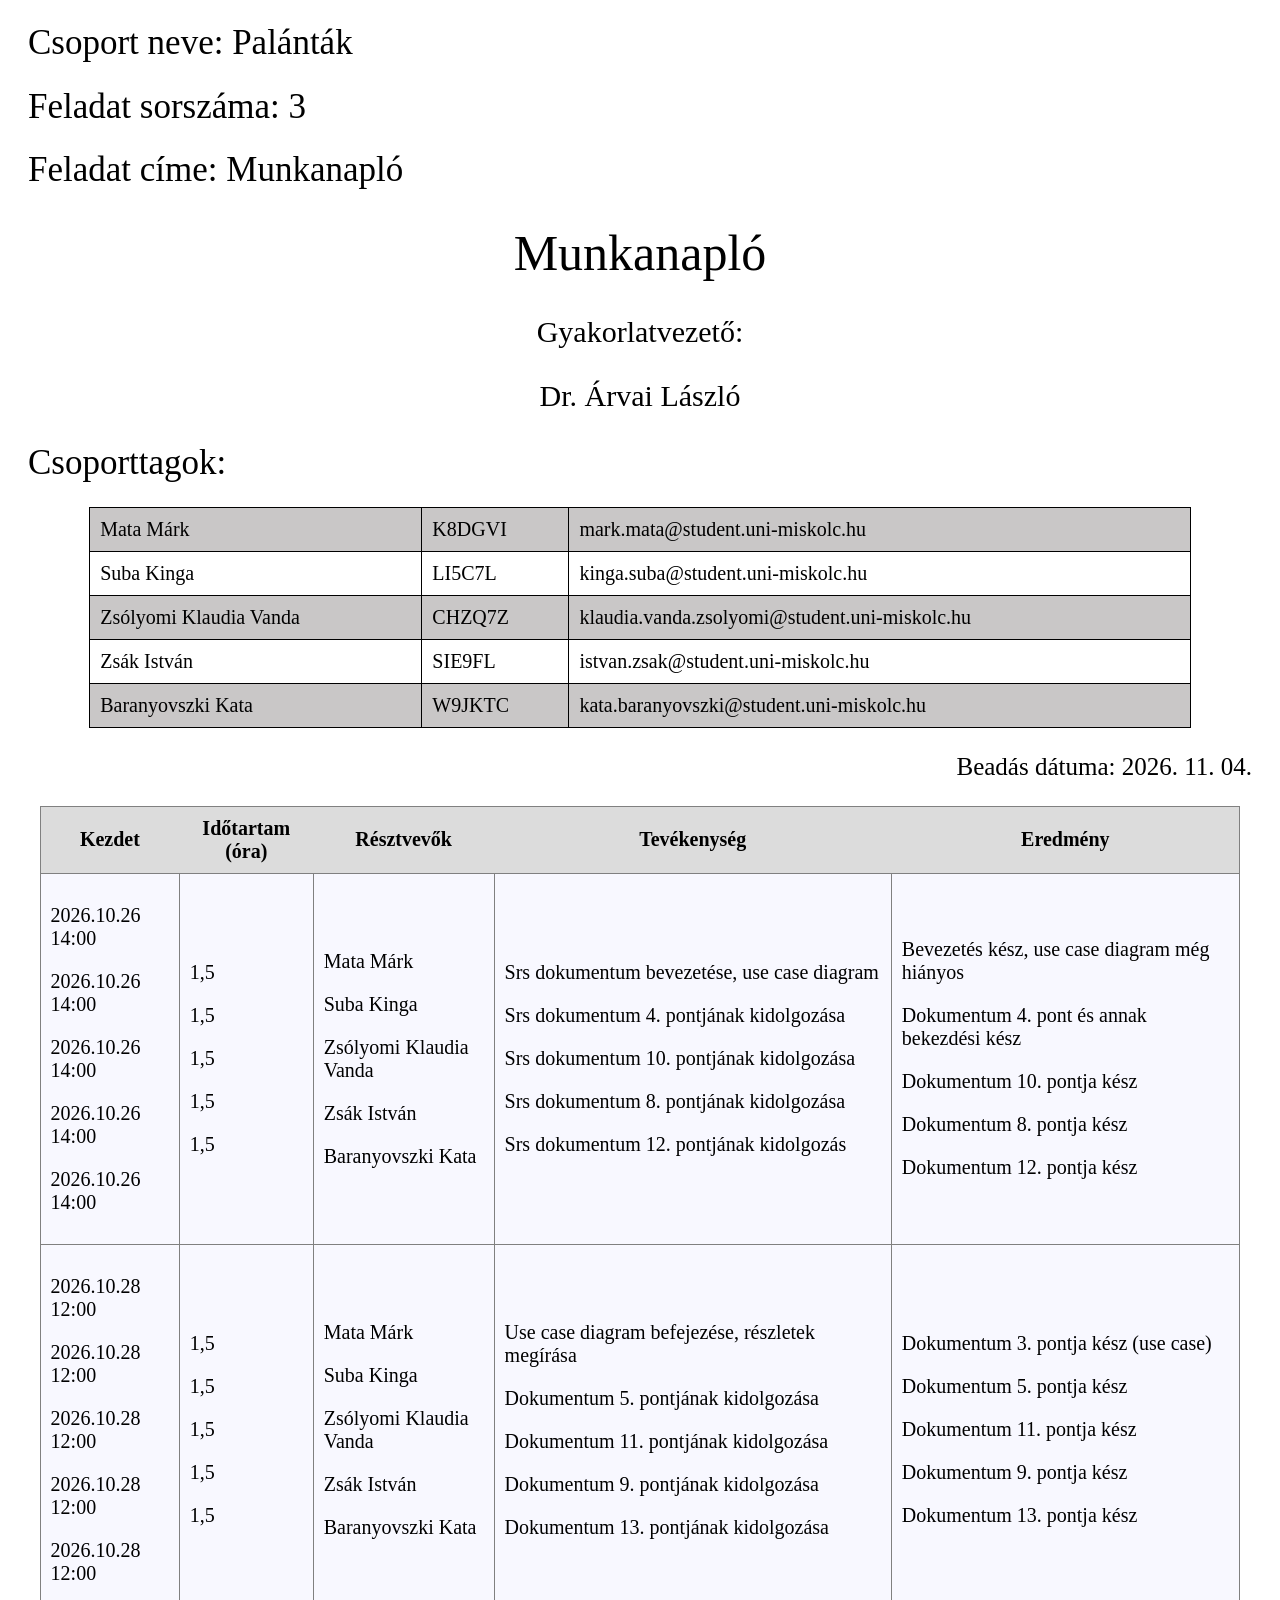
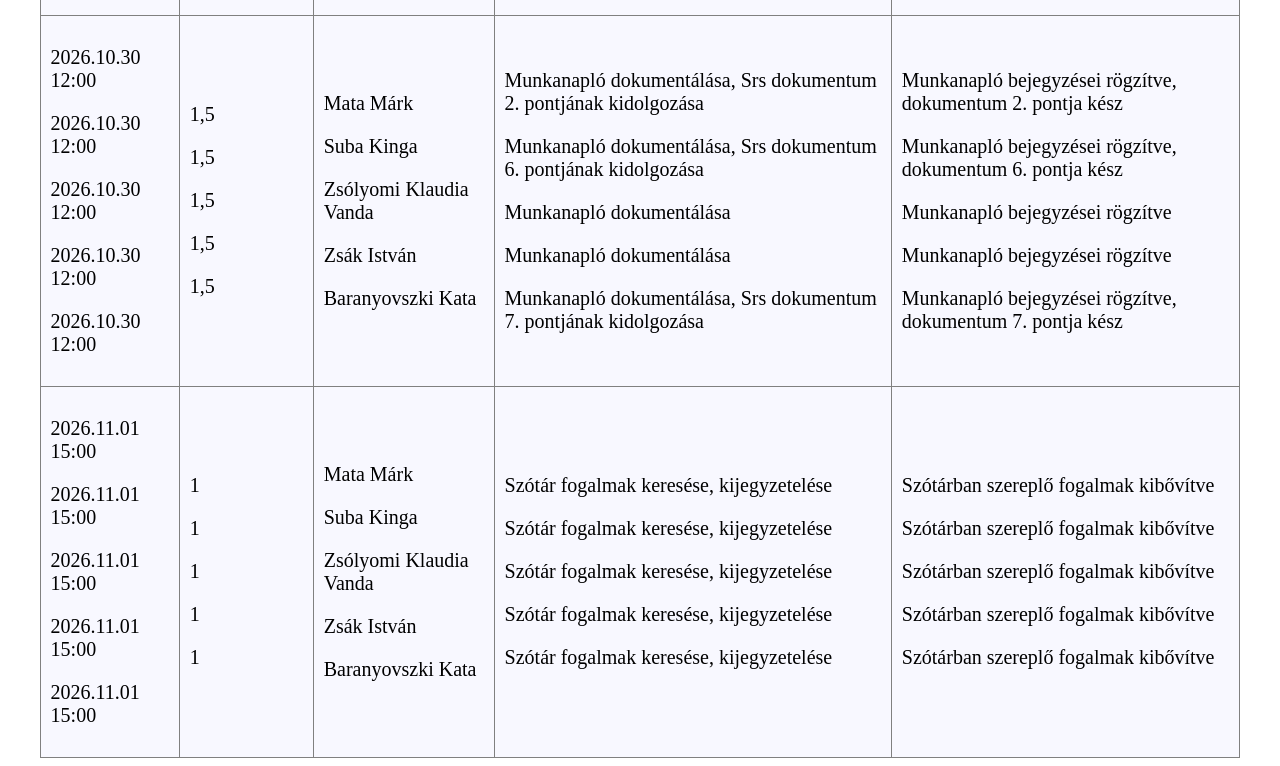
<file: h3/munkanaplo.html>
<!DOCTYPE html>
<html lang="hu">
    <head>
        <meta charset="UTF-8">
        <meta name="viewport" content="width=device-width, initial-scale=1.0">
        <title>Munkanapló</title>
        <link rel="stylesheet", href="../stilusok/cimlap.css">
    </head>

    <style>
        .work1, .work1 td {
            margin: auto;
            border: 1px solid grey;
            border-collapse: collapse;
        }

        .work1 {
            width: 95%;
        }

        .work1 td, th {
            padding: 10px;
            font-size: 20px;
        }

        .work1 th {
            background-color:gainsboro
        }

        .work1 tr {
            background-color:ghostwhite
        }
    </style>

    <body>
        <header>
            <h1>Csoport neve: Palánták</h1>
            <h1>Feladat sorszáma: 3</h1>
            <h1>Feladat címe: Munkanapló</h1>
            <div class="title">
                <h1>Munkanapló</h1>
                <h3>Gyakorlatvezető:</h3>
                <h3>Dr. Árvai László</h3>
            </div>
            <h1>Csoporttagok:</h1>
            <table class="team">
                <tr>
                    <td>Mata Márk</td>
                    <td>K8DGVI</td>
                    <td>mark.mata@student.uni-miskolc.hu</td>
                </tr>
                <tr>
                    <td>Suba Kinga</td>
                    <td>LI5C7L</td>
                    <td>kinga.suba@student.uni-miskolc.hu</td>
                </tr>
                <tr>
                    <td>Zsólyomi Klaudia Vanda</td>
                    <td>CHZQ7Z</td>
                    <td>klaudia.vanda.zsolyomi@student.uni-miskolc.hu</td>
                </tr>
                <tr>
                    <td>Zsák István</td>
                    <td>SIE9FL</td>
                    <td>istvan.zsak@student.uni-miskolc.hu</td>
                </tr>
                <tr>
                    <td>Baranyovszki Kata</td>
                    <td>W9JKTC</td>
                    <td>kata.baranyovszki@student.uni-miskolc.hu</td>
                </tr>
            </table>
            <h2>Beadás dátuma: 2026. 11. 04.</h2>
        </header>

        <table class="work1">
			<tr>
				<th>Kezdet</th>
				<th>Időtartam (óra)</th>
				<th>Résztvevők</th>
				<th>Tevékenység</th>
				<th>Eredmény</th>
			</tr>
            <tr>
				<td>
					<p>2026.10.26 14:00</p>
					<p>2026.10.26 14:00</p>
					<p>2026.10.26 14:00</p>
					<p>2026.10.26 14:00</p>
                    <p>2026.10.26 14:00</p>
				</td>
				<td>
					<p>1,5</p>
					<p>1,5</p>
					<p>1,5</p>
					<p>1,5</p>
                    <p>1,5</p>
				</td>
				<td>
					<p>Mata Márk</p>
					<p>Suba Kinga</p>
					<p>Zsólyomi Klaudia Vanda</p>
					<p>Zsák István</p>
                    <p>Baranyovszki Kata</p>
				</td>
				<td>
					<p>Srs dokumentum bevezetése, use case diagram</p>
					<p>Srs dokumentum 4. pontjának kidolgozása</p>
					<p>Srs dokumentum 10. pontjának kidolgozása</p>
					<p>Srs dokumentum 8. pontjának kidolgozása</p>
                    <p>Srs dokumentum 12. pontjának kidolgozás</p>
				</td>
				<td>
					<p>Bevezetés kész, use case diagram még hiányos</p>
					<p>Dokumentum 4. pont és annak bekezdési kész</p>
					<p>Dokumentum 10. pontja kész</p>
					<p>Dokumentum 8. pontja kész</p>
                    <p>Dokumentum 12. pontja kész</p>
				</td>
			</tr>
			<tr>
				<td>
					<p>2026.10.28 12:00</p>
					<p>2026.10.28 12:00</p>
					<p>2026.10.28 12:00</p>
					<p>2026.10.28 12:00</p>
					<p>2026.10.28 12:00</p>
				</td>
				<td>
					<p>1,5</p>
					<p>1,5</p>
					<p>1,5</p>
					<p>1,5</p>
					<p>1,5</p>
				</td>
				<td>
					<p>Mata Márk</p>
					<p>Suba Kinga</p>
					<p>Zsólyomi Klaudia Vanda</p>
					<p>Zsák István</p>
					<p>Baranyovszki Kata</p>
				</td>
				<td>
					<p>Use case diagram befejezése, részletek megírása</p>
					<p>Dokumentum 5. pontjának kidolgozása</p>
					<p>Dokumentum 11. pontjának kidolgozása</p>
					<p>Dokumentum 9. pontjának kidolgozása</p>
					<p>Dokumentum 13. pontjának kidolgozása</p>
				</td>
				<td>
					<p>Dokumentum 3. pontja kész (use case)</p>
					<p>Dokumentum 5. pontja kész</p>
					<p>Dokumentum 11. pontja kész</p>
					<p>Dokumentum 9. pontja kész</p>
					<p>Dokumentum 13. pontja kész</p>
				</td>
			</tr>
			<tr>
				<td>
					<p>2026.10.30 12:00</p>
					<p>2026.10.30 12:00</p>
					<p>2026.10.30 12:00</p>
					<p>2026.10.30 12:00</p>
					<p>2026.10.30 12:00</p>
				</td>
				<td>
					<p>1,5</p>
					<p>1,5</p>
					<p>1,5</p>
					<p>1,5</p>
					<p>1,5</p>
				</td>
				<td>
					<p>Mata Márk</p>
					<p>Suba Kinga</p>
					<p>Zsólyomi Klaudia Vanda</p>
					<p>Zsák István</p>
					<p>Baranyovszki Kata</p>
				</td>
				<td>
					<p>Munkanapló dokumentálása, Srs dokumentum 2. pontjának kidolgozása</p>
					<p>Munkanapló dokumentálása, Srs dokumentum 6. pontjának kidolgozása</p>
					<p>Munkanapló dokumentálása</p>
					<p>Munkanapló dokumentálása</p>
					<p>Munkanapló dokumentálása, Srs dokumentum 7. pontjának kidolgozása</p>
				</td>
				<td>
					<p>Munkanapló bejegyzései rögzítve, dokumentum 2. pontja kész</p>
					<p>Munkanapló bejegyzései rögzítve, dokumentum 6. pontja kész</p>
					<p>Munkanapló bejegyzései rögzítve</p>
					<p>Munkanapló bejegyzései rögzítve</p>
					<p>Munkanapló bejegyzései rögzítve, dokumentum 7. pontja kész</p>
				</td>
			</tr>
			<tr>
				<td>
					<p>2026.11.01 15:00</p>
					<p>2026.11.01 15:00</p>
					<p>2026.11.01 15:00</p>
					<p>2026.11.01 15:00</p>
					<p>2026.11.01 15:00</p>
				</td>
				<td>
					<p>1</p>
					<p>1</p>
					<p>1</p>
					<p>1</p>
					<p>1</p>
				</td>
				<td>
					<p>Mata Márk</p>
					<p>Suba Kinga</p>
					<p>Zsólyomi Klaudia Vanda</p>
					<p>Zsák István</p>
					<p>Baranyovszki Kata</p>
				</td>
				<td>
					<p>Szótár fogalmak keresése, kijegyzetelése</p>
					<p>Szótár fogalmak keresése, kijegyzetelése</p>
					<p>Szótár fogalmak keresése, kijegyzetelése</p>
					<p>Szótár fogalmak keresése, kijegyzetelése</p>
					<p>Szótár fogalmak keresése, kijegyzetelése</p>
				</td>
				<td>
					<p>Szótárban szereplő fogalmak kibővítve</p>
					<p>Szótárban szereplő fogalmak kibővítve</p>
					<p>Szótárban szereplő fogalmak kibővítve</p>
					<p>Szótárban szereplő fogalmak kibővítve</p>
					<p>Szótárban szereplő fogalmak kibővítve</p>
				</td>
			</tr>
		</table>
    </body>
</html>
</file>
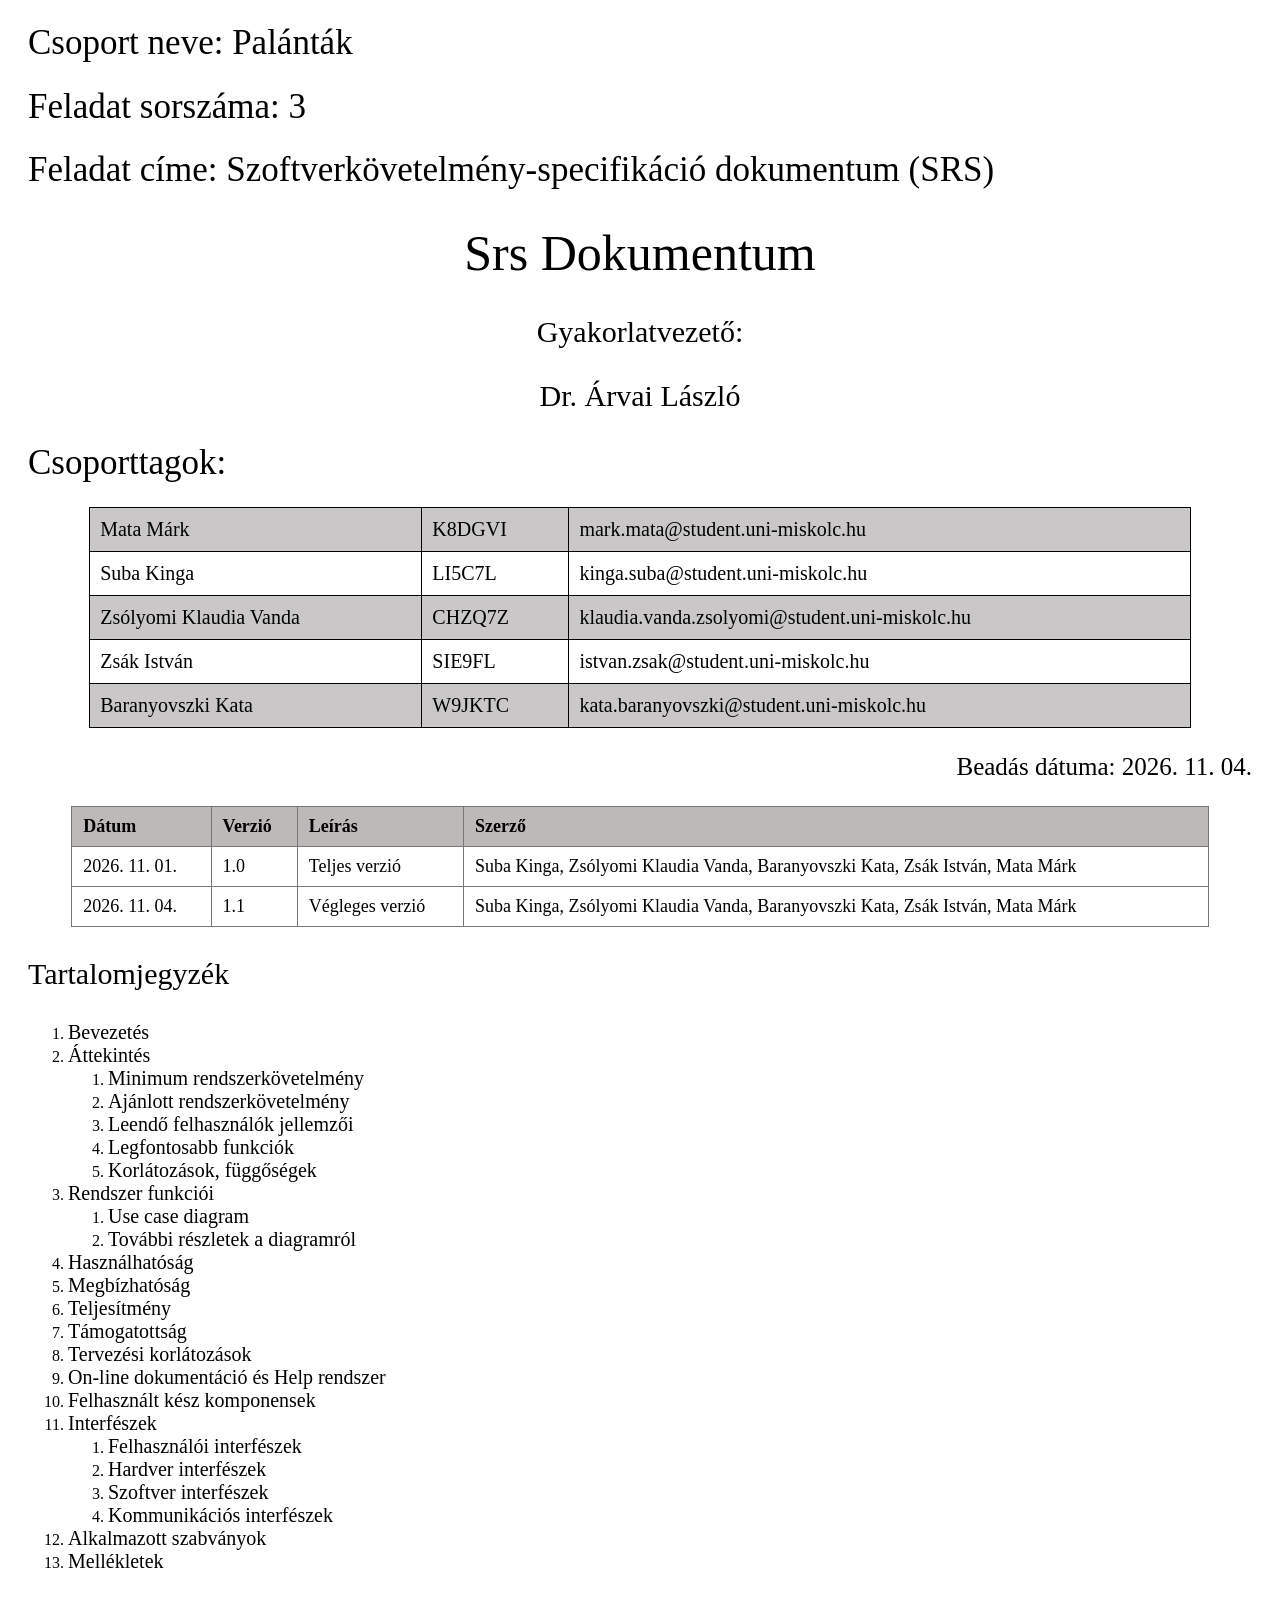
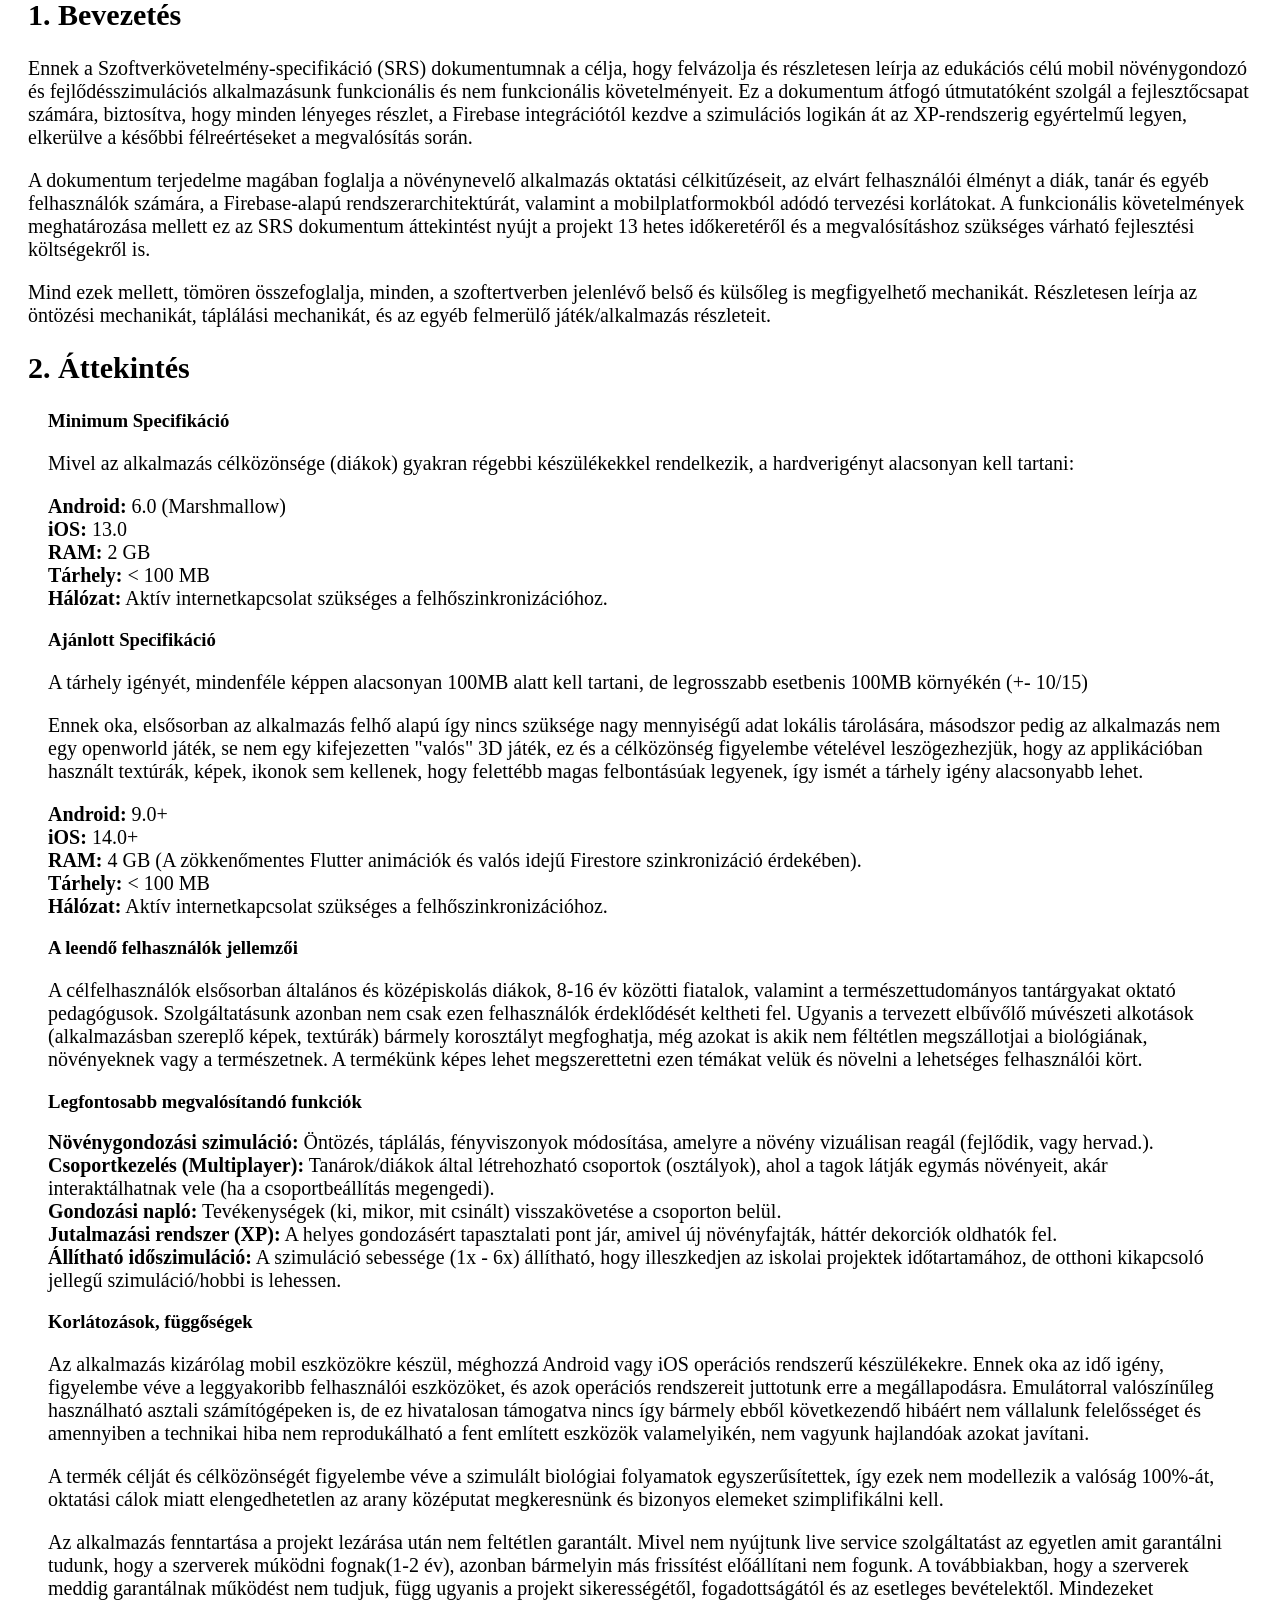
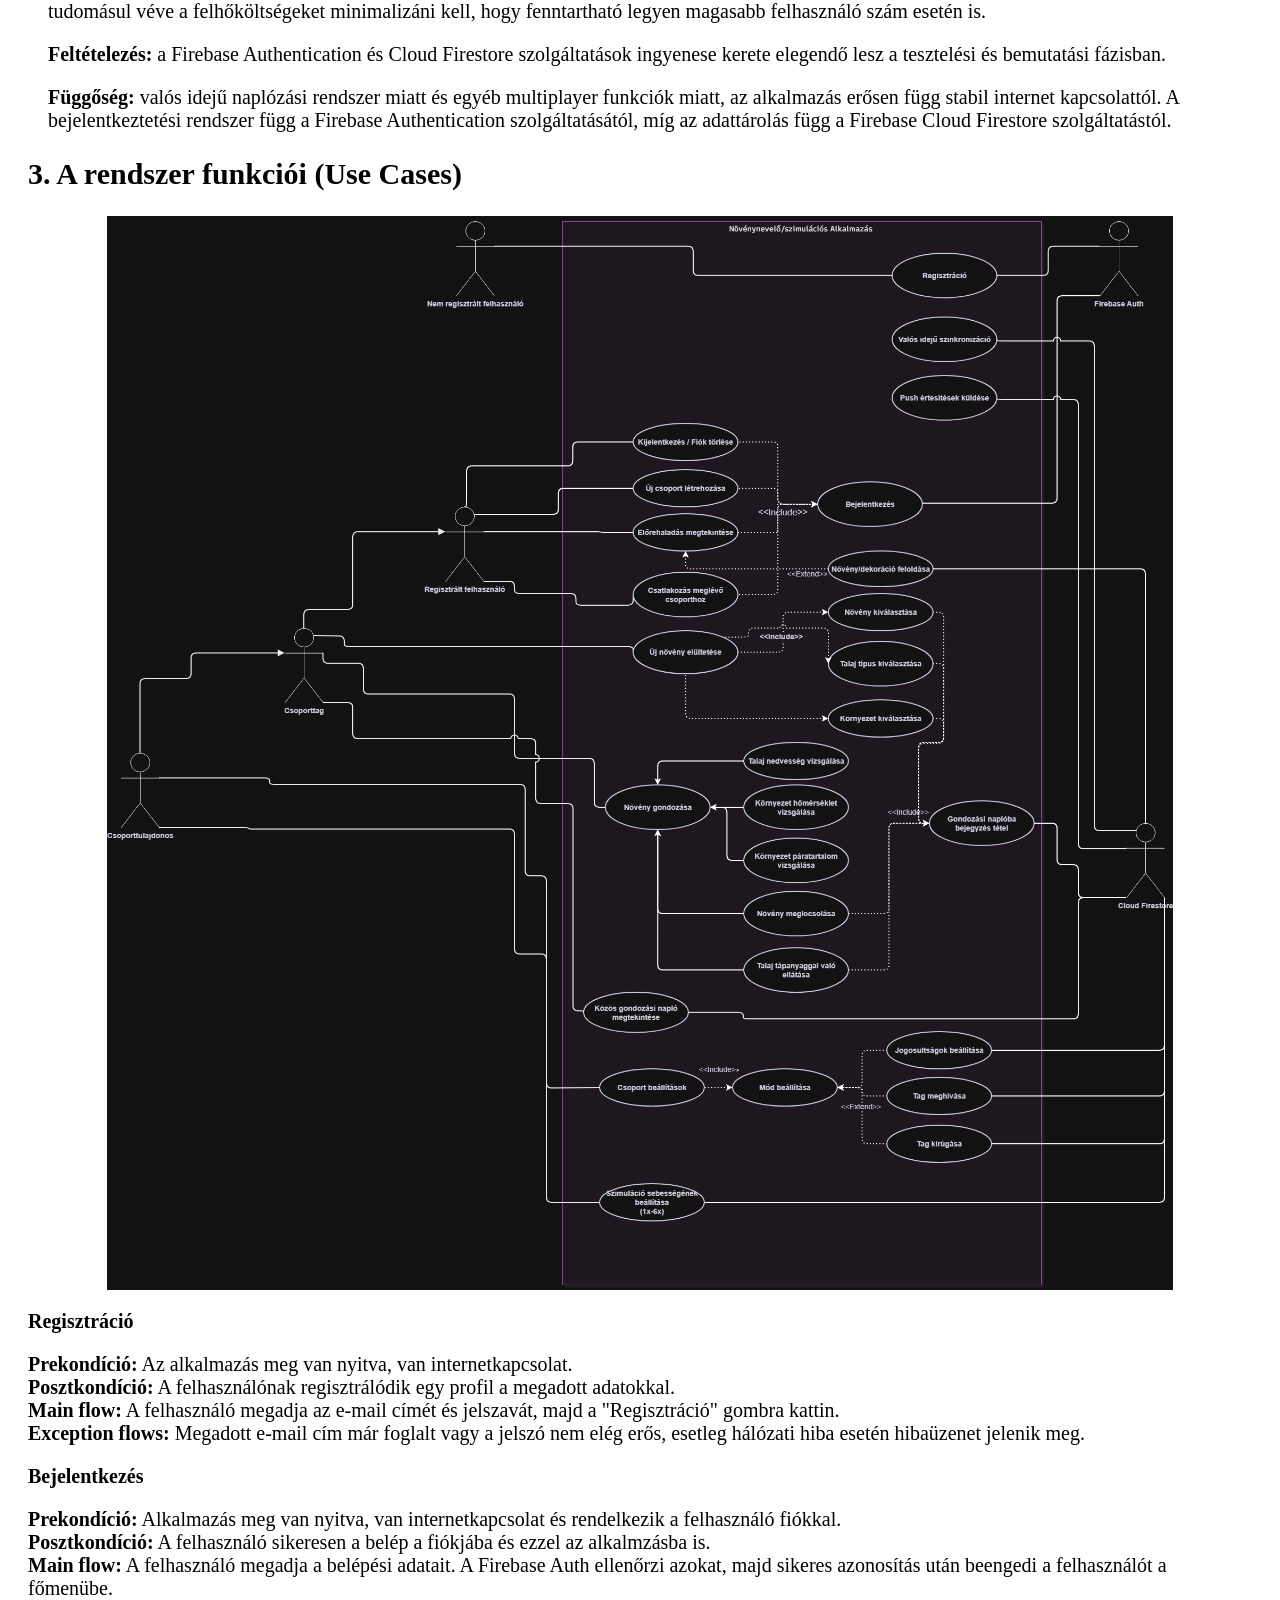
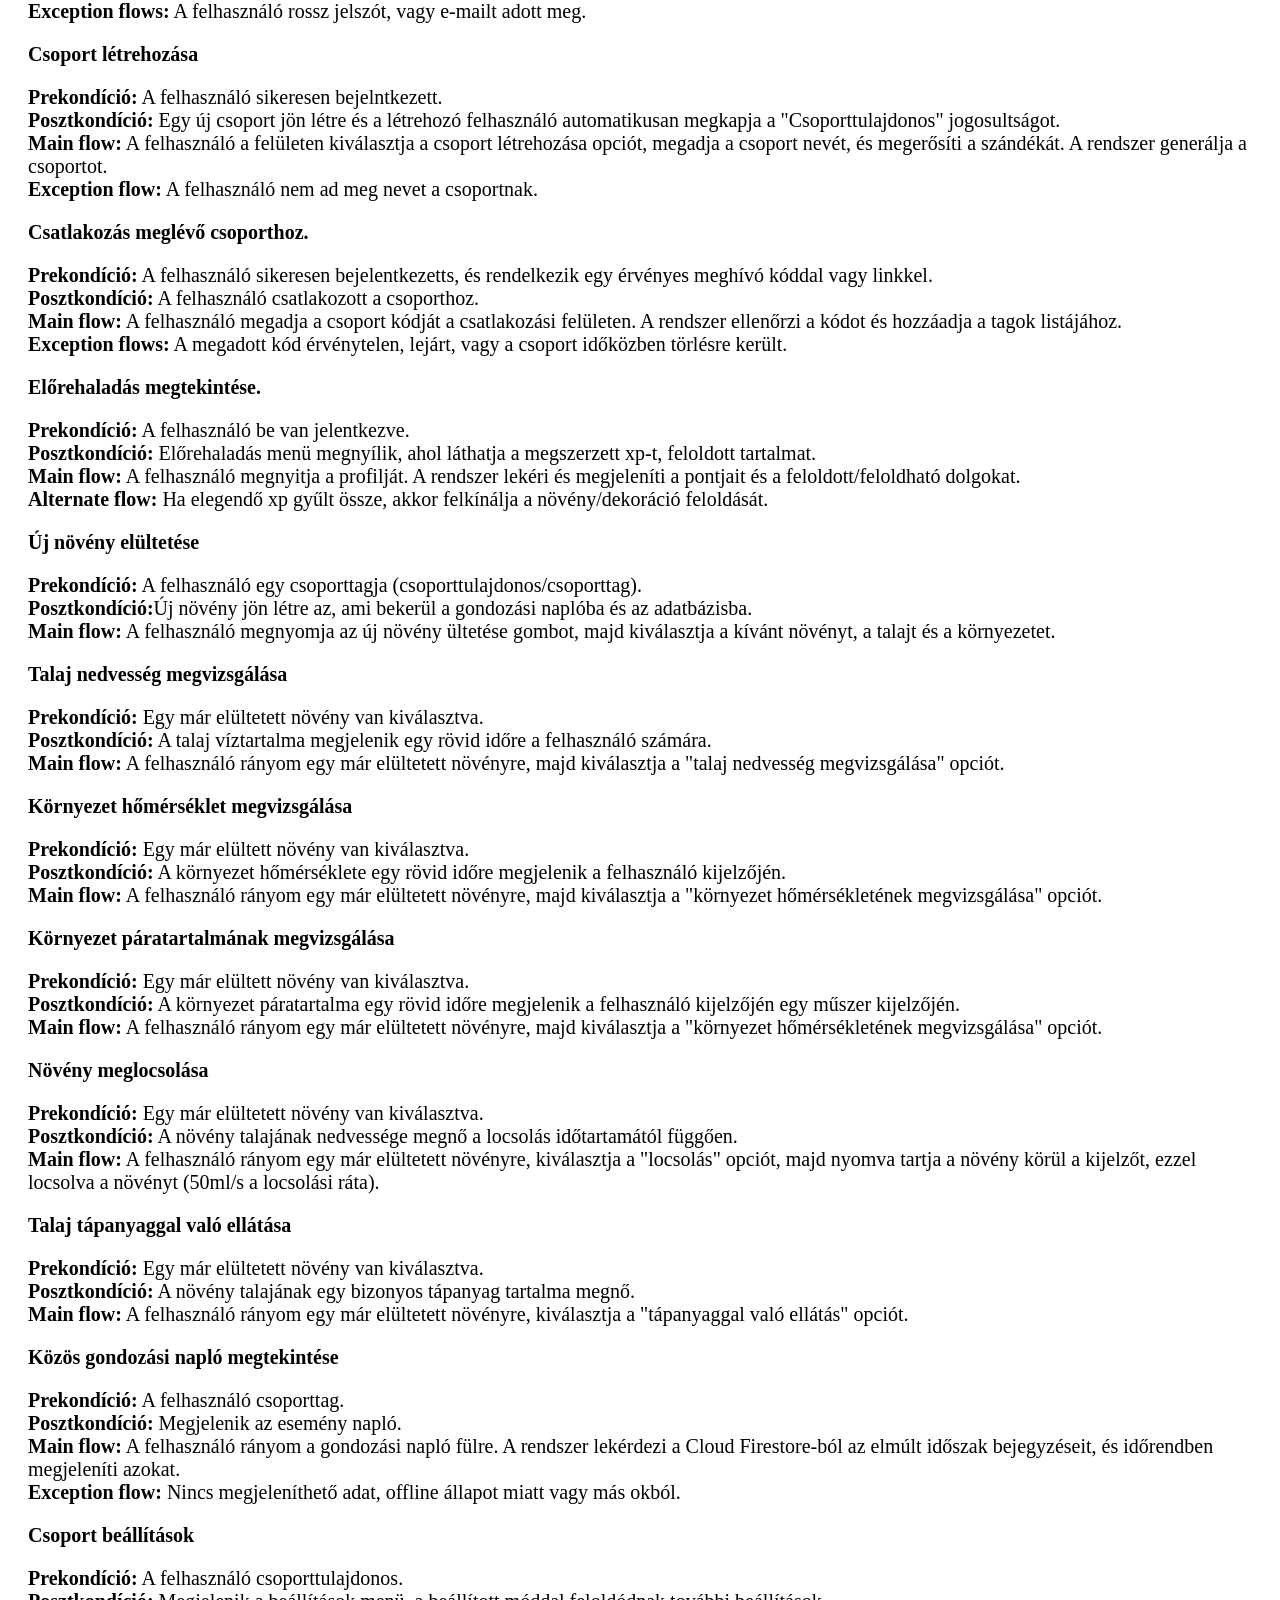
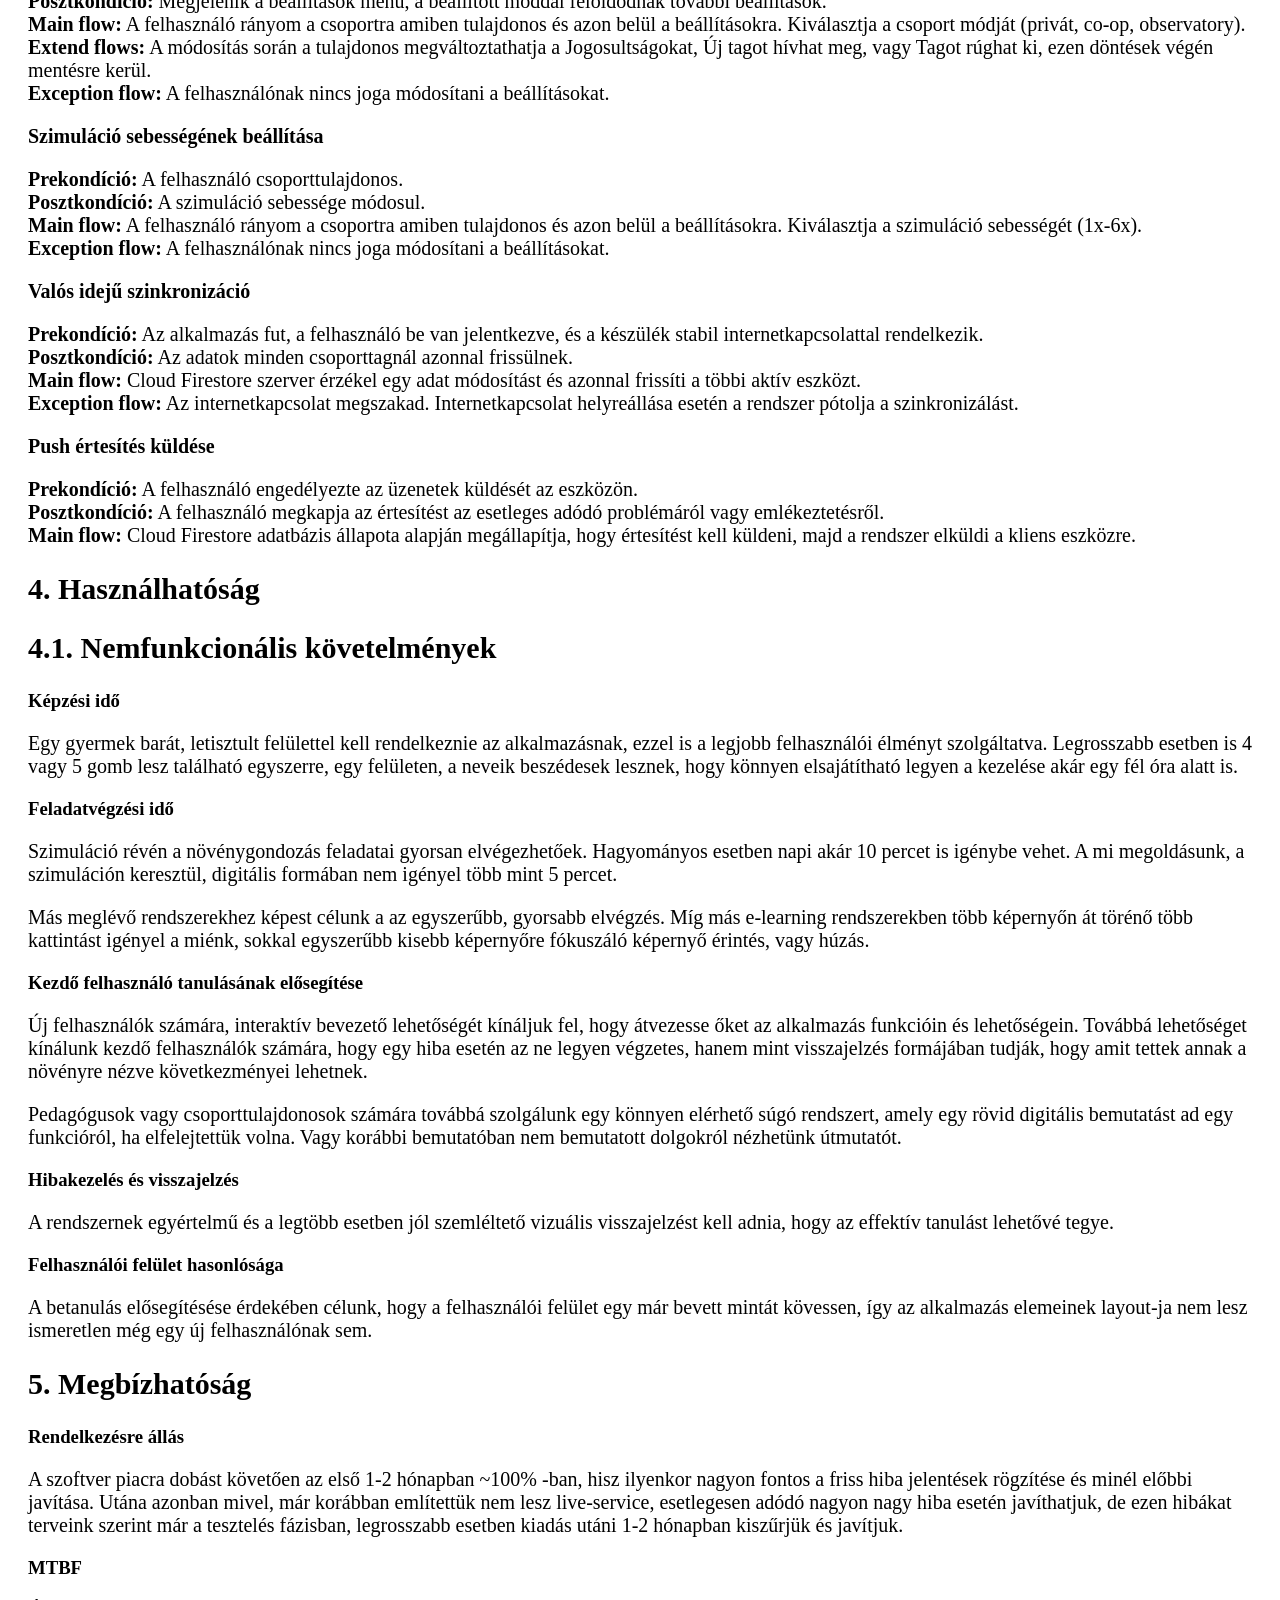
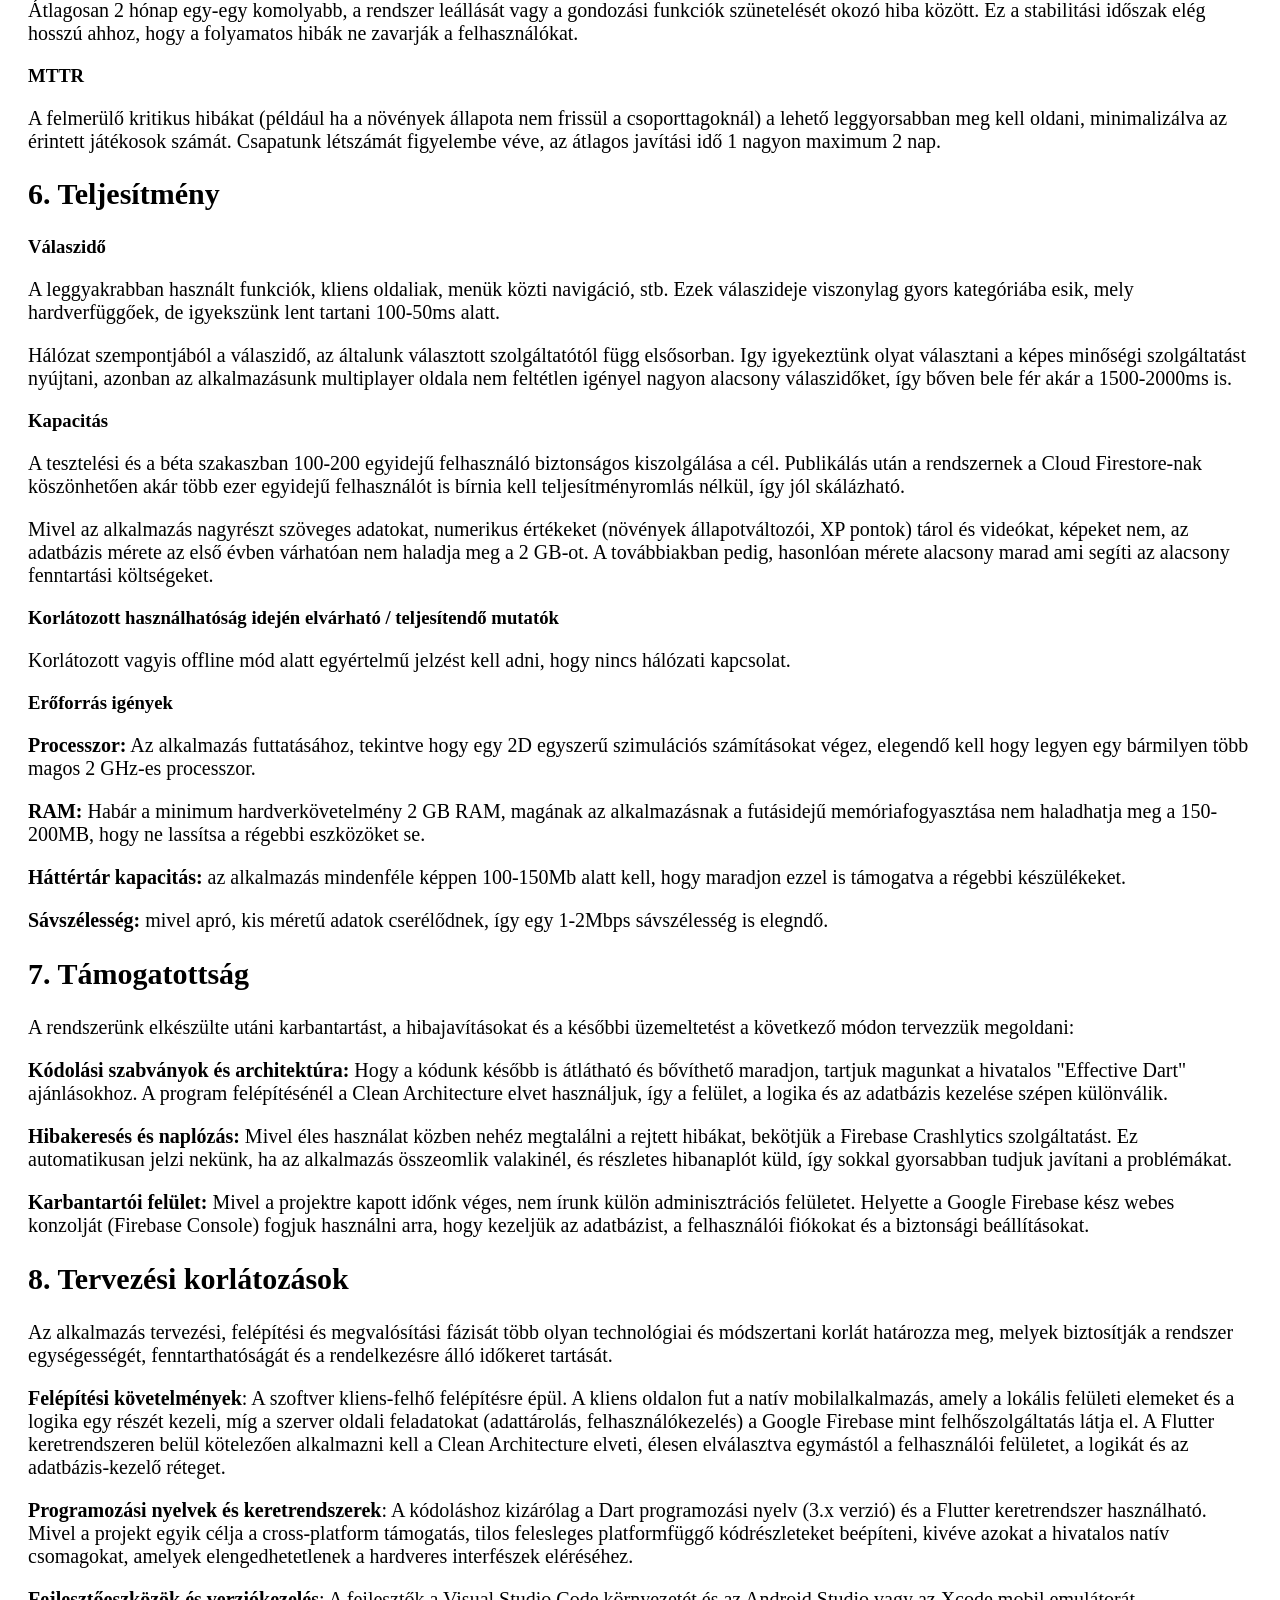
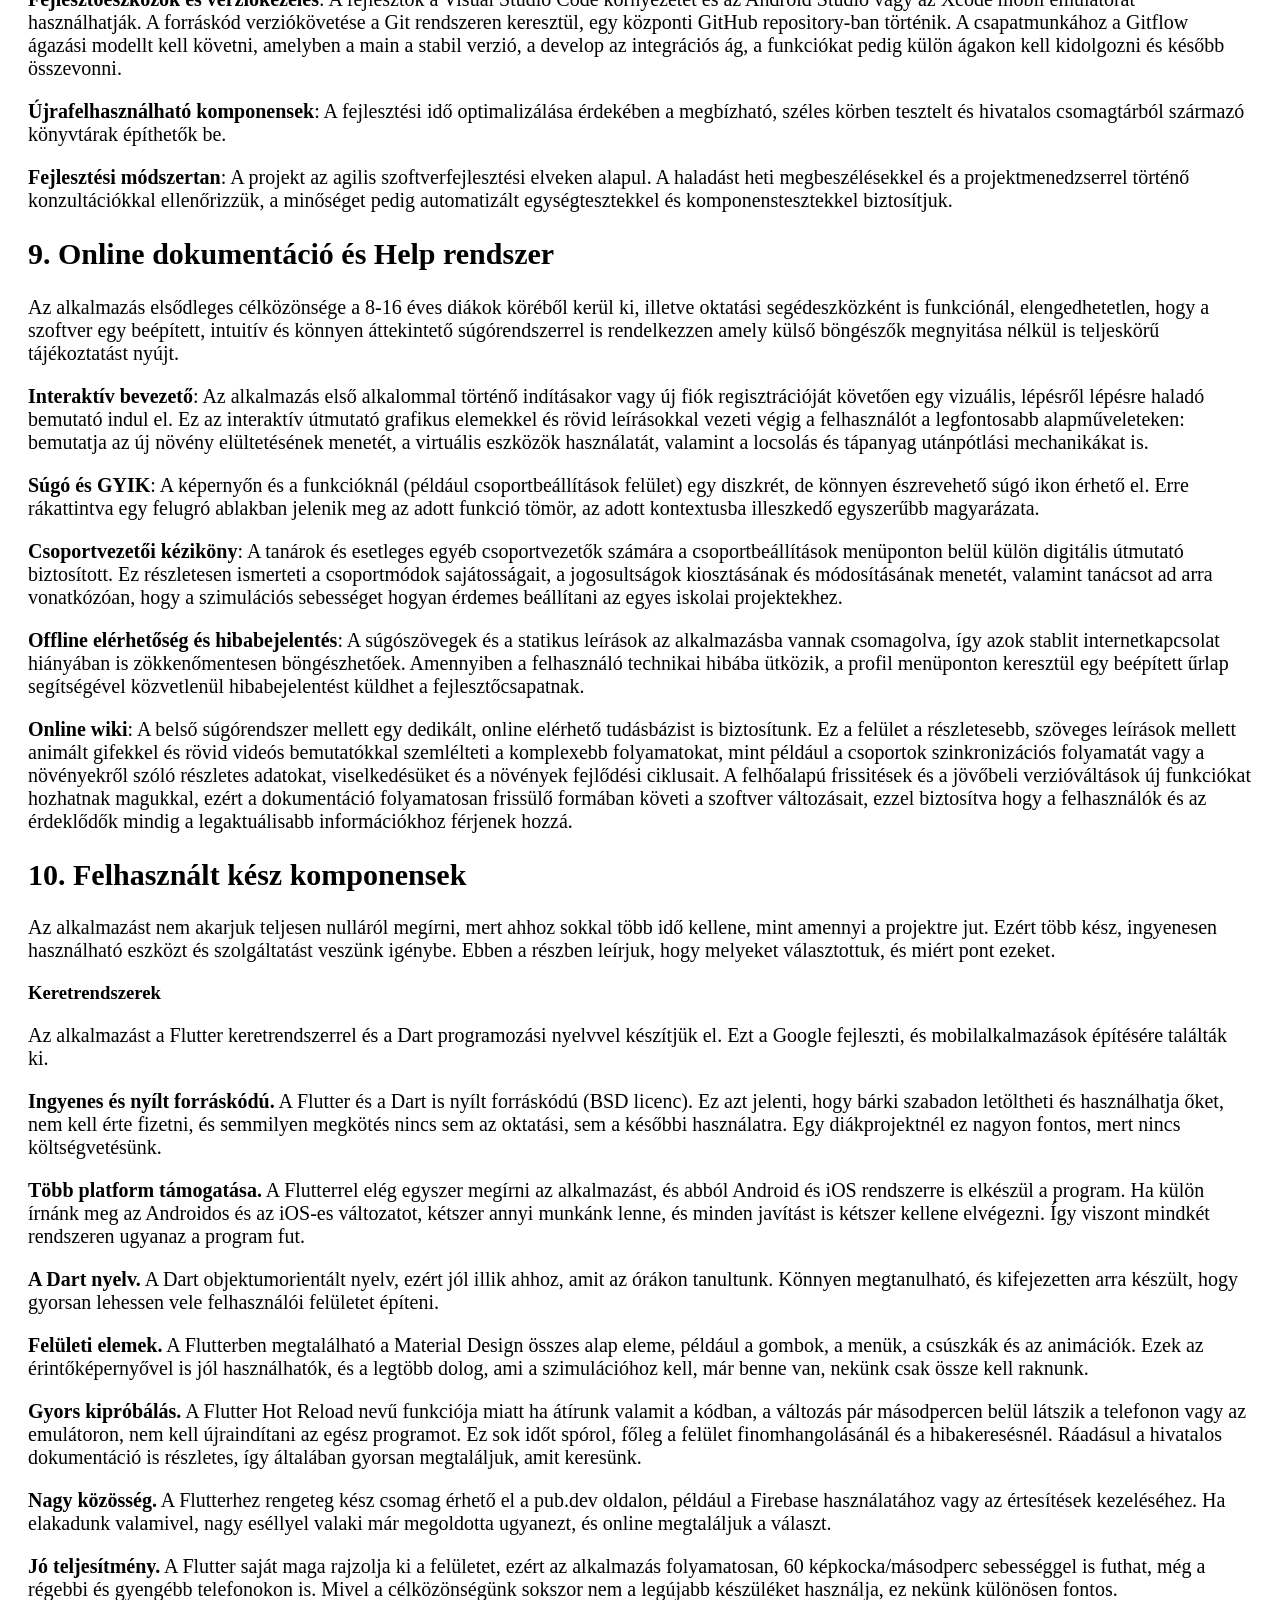
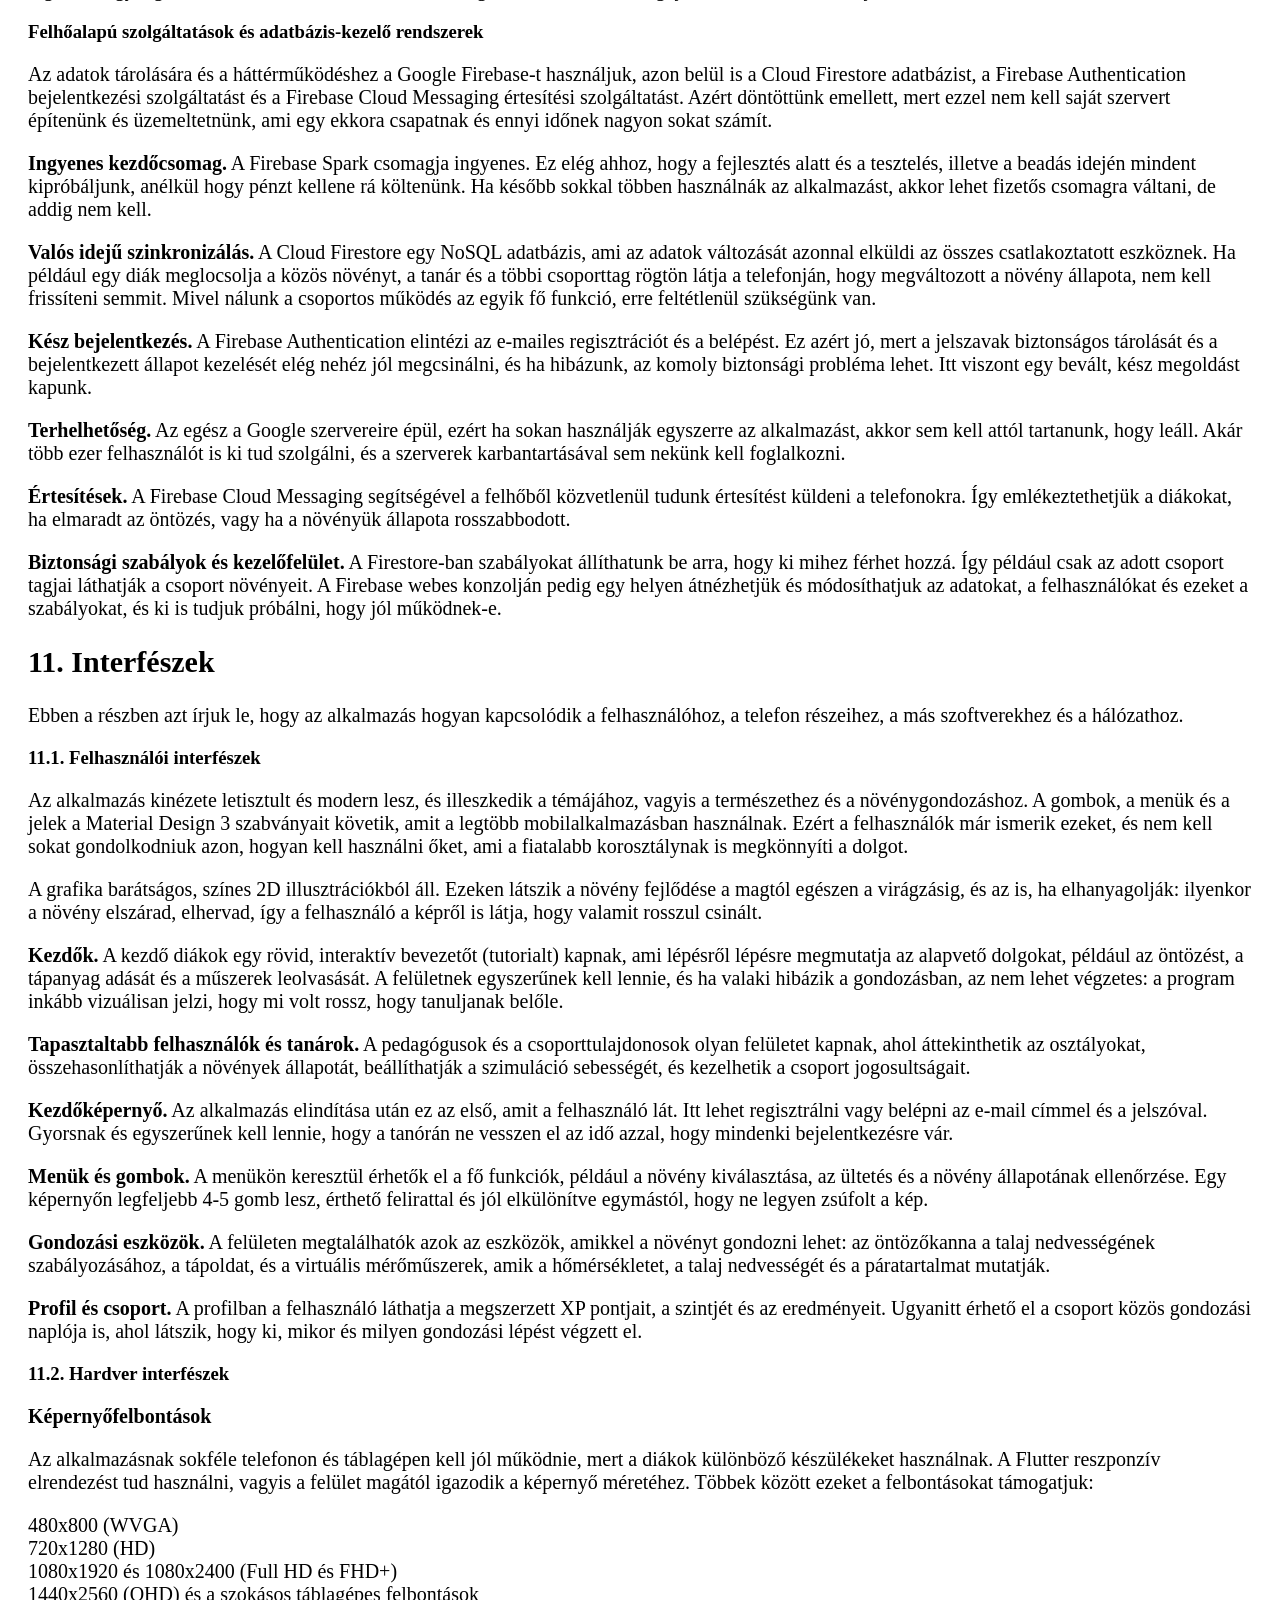
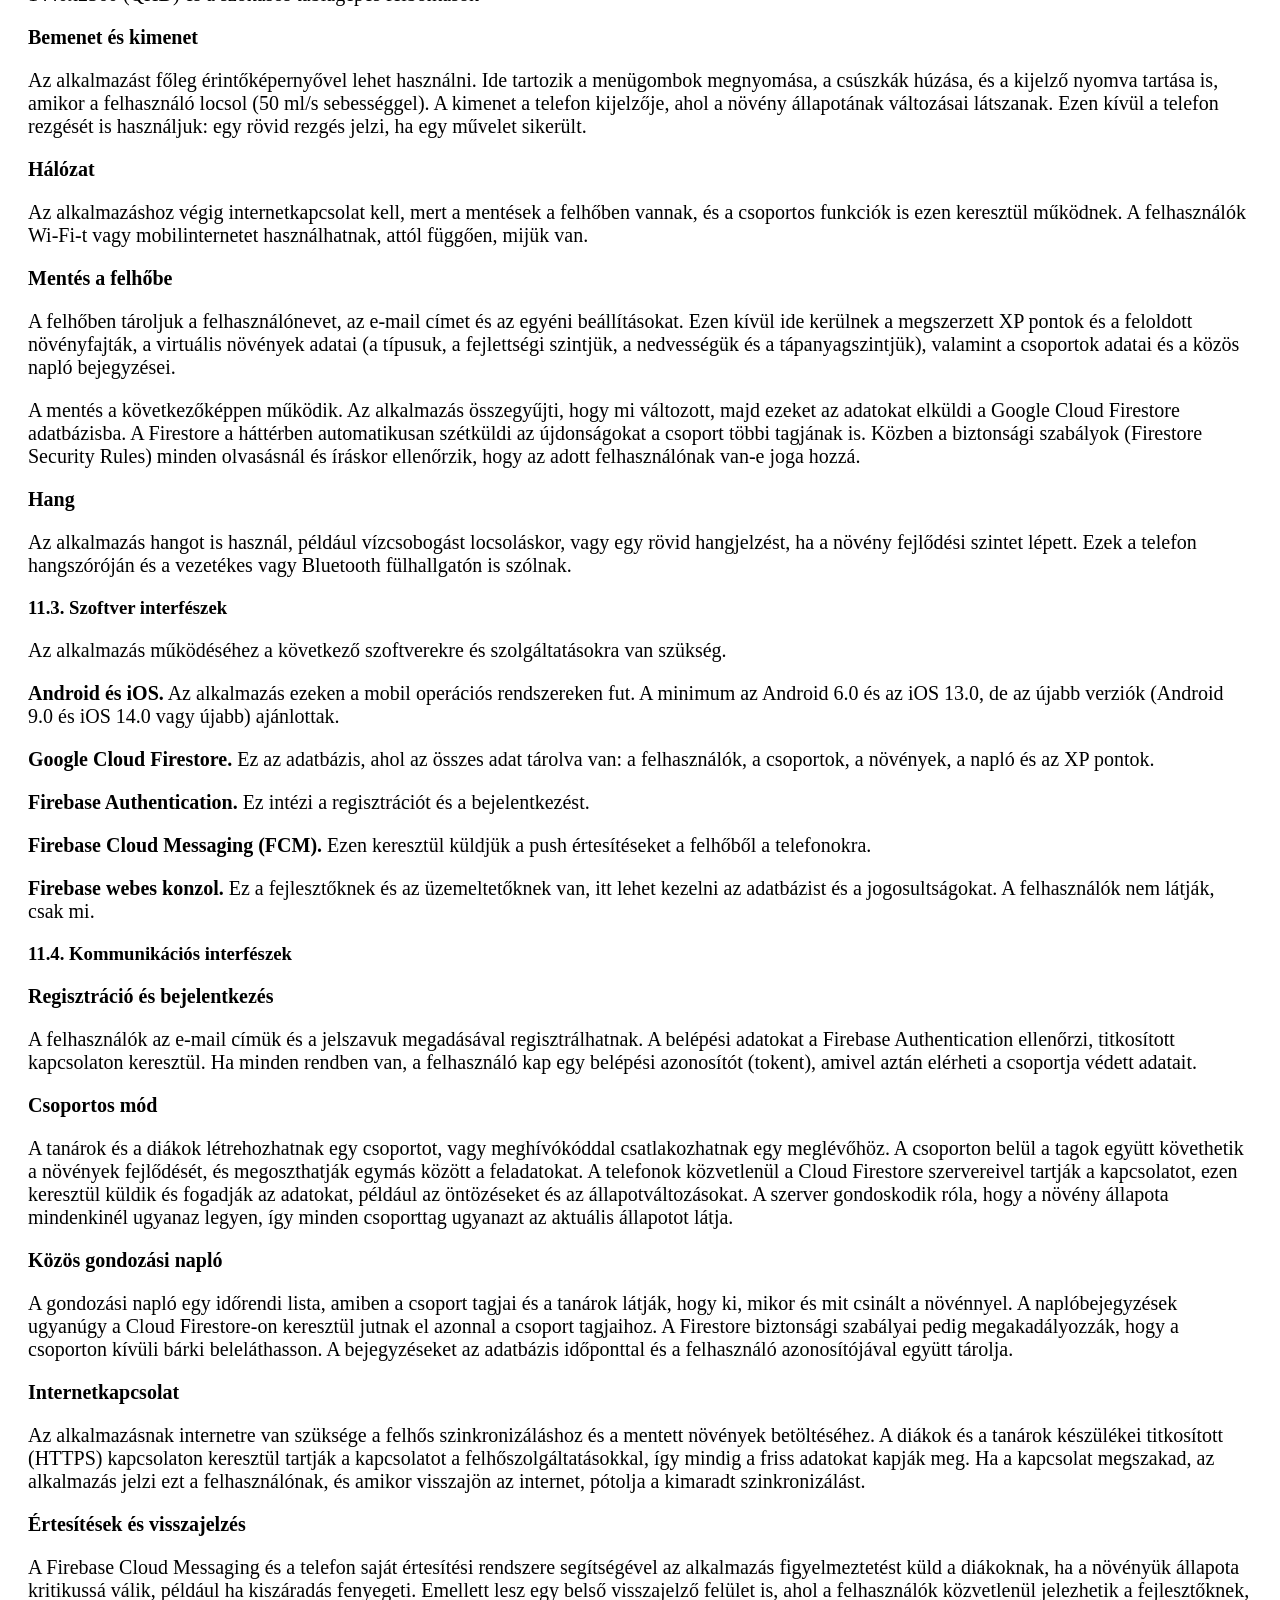
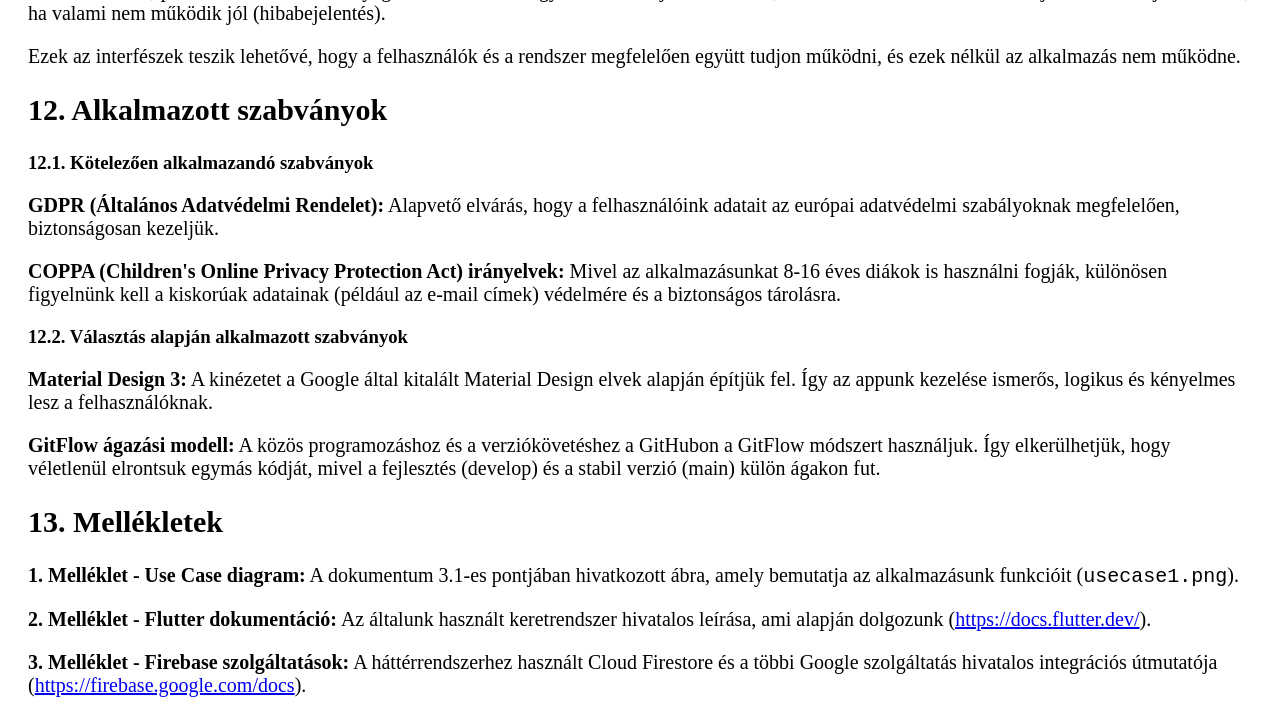
<file: h3/srs_dokumentum.html>
<!DOCTYPE html>
<html lang="hu">
<head>
    <meta charset="UTF-8">
    <meta name="viewport" content="width=device-width, initial-scale=1">
    <title>SRS Dokumentum</title>
    <link rel="stylesheet" href="../stilusok/cimlap.css">
    <link rel="stylesheet" href="../stilusok/alap.css">
    <style>
        table {
            width: 90%;
            margin: 0 auto;
            border-collapse: collapse;
        }

        th, td {
            padding: 9px 11px;
            border: 1px solid #777;
            font-size: 18px;
            text-align: left;
            vertical-align: top;
        }

        th {
        background-color: #beb9b9;
        }

        ul li {
            font-size: 20px;
        }

        .usecaseimg {
            width: 90%;
            display: block;
            margin: 0 auto;
        }
    </style>
</head>
<body>
    <header>
        <h1>Csoport neve: Palánták</h1>
        <h1>Feladat sorszáma: 3</h1>
        <h1>Feladat címe: Szoftverkövetelmény-specifikáció dokumentum (SRS)</h1>
        <div class="title">
            <h1>Srs Dokumentum</h1>
            <h3>Gyakorlatvezető:</h3>
            <h3>Dr. Árvai László</h3>
        </div>
        <h1>Csoporttagok:</h1>
        <table class="team">
            <tr>
                <td>Mata Márk</td>
                <td>K8DGVI</td>
                <td>mark.mata@student.uni-miskolc.hu</td>
            </tr>
            <tr>
                <td>Suba Kinga</td>
                <td>LI5C7L</td>
                <td>kinga.suba@student.uni-miskolc.hu</td>
            </tr>
            <tr>
                <td>Zsólyomi Klaudia Vanda</td>
                <td>CHZQ7Z</td>
                <td>klaudia.vanda.zsolyomi@student.uni-miskolc.hu</td>
            </tr>
            <tr>
                <td>Zsák István</td>
                <td>SIE9FL</td>
                <td>istvan.zsak@student.uni-miskolc.hu</td>
            </tr>
            <tr>
                <td>Baranyovszki Kata</td>
                <td>W9JKTC</td>
                <td>kata.baranyovszki@student.uni-miskolc.hu</td>
            </tr>
        </table>
        <h2>Beadás dátuma: 2026. 11. 04.</h2>
    </header>

    <main>

        <div class="document-info">
            <table>
                <thead>
                    <tr>
                        <th><strong>Dátum</strong></th>
                        <th><strong>Verzió</strong></th>
                        <th><strong>Leírás</strong></th>
                        <th><strong>Szerző</strong></th>
                    </tr>
                </thead>
                <tbody>
                    <tr>
                        <td>2026. 11. 01.</td>
                        <td>1.0</td>
                        <td>Teljes verzió</td>
                        <td>Suba Kinga, Zsólyomi Klaudia Vanda, Baranyovszki Kata, Zsák István, Mata Márk</td>
                    </tr>
                    <tr>
                        <td>2026. 11. 04.</td>
                        <td>1.1</td>
                        <td>Végleges verzió</td>
                        <td>Suba Kinga, Zsólyomi Klaudia Vanda, Baranyovszki Kata, Zsák István, Mata Márk</td>
                    </tr>
                </tbody>
            </table>
        </div>

        <nav class="tartalomj">
            <h3>Tartalomjegyzék</h3>
            <ol>
                <li><a href="#bevezetes">Bevezetés</a></li>
                <li><a href="#attekintes">Áttekintés</a></li>
                    <ol>
                        <li><a href="#minspec">Minimum rendszerkövetelmény</a></li>
                        <li><a href="#recspec">Ajánlott rendszerkövetelmény</a></li>
                        <li><a href="#felhaszn">Leendő felhasználók jellemzői</a></li>
                        <li><a href="#legfontosabbfunkc">Legfontosabb funkciók</a></li>
                        <li><a href="#korlatesfugg">Korlátozások, függőségek</a></li>
                    </ol>
                <li><a href="#funkciok">Rendszer funkciói</a></li>
                    <ol>
                        <li><a href="#usecaseUML">Use case diagram</a></li>
                        <li><a href="#usecaseUML2">További részletek a diagramról</a></li>
                    </ol>
                <li><a href="#hasznalhatosag">Használhatóság</a></li>
                <li><a href="#megbizhatosag">Megbízhatóság</a></li>
                <li><a href="#teljesitmeny">Teljesítmény</a></li>
                <li><a href="#tamogatottsag">Támogatottság</a></li>
                <li><a href="#tervezesi-korlatozasok">Tervezési korlátozások</a></li>
                <li><a href="#dokumentacio">On-line dokumentáció és Help rendszer</a></li>
                <li><a href="#komponensek">Felhasznált kész komponensek</a></li>
                <li><a href="#interfeszek">Interfészek</a></li>
                    <ol>
                        <li><a href="#felhasznaloi-interfeszek">Felhasználói interfészek</a></li>
                        <li><a href="#hardver-interfeszek">Hardver interfészek</a></li>
                        <li><a href="#szoftver-interfeszek">Szoftver interfészek</a></li>
                        <li><a href="#kommunikacios-interfeszek">Kommunikációs interfészek</a></li>
                    </ol>
                <li><a href="#szabvanyok">Alkalmazott szabványok</a></li>
                <li><a href="#mellekletek">Mellékletek</a></li>
            </ol>
        </nav>

        <section id="bevezetes">
            <h2>1. Bevezetés</h2>
            <p>Ennek a Szoftverkövetelmény-specifikáció (SRS) dokumentumnak a célja, hogy felvázolja és részletesen leírja az edukációs 
                célú mobil növénygondozó és fejlődésszimulációs alkalmazásunk funkcionális és nem funkcionális 
                követelményeit. 
                Ez a dokumentum átfogó útmutatóként szolgál a fejlesztőcsapat számára, biztosítva, hogy minden lényeges részlet, a Firebase integrációtól kezdve a szimulációs 
                logikán át az XP-rendszerig egyértelmű legyen, elkerülve a későbbi félreértéseket a megvalósítás során.
            </p>
            <p>
                A dokumentum terjedelme magában foglalja a növénynevelő alkalmazás oktatási célkitűzéseit, 
                az elvárt felhasználói élményt a diák, tanár és egyéb felhasználók számára, a Firebase-alapú rendszerarchitektúrát, 
                valamint a mobilplatformokból adódó tervezési korlátokat. 
                A funkcionális követelmények meghatározása mellett ez az SRS dokumentum áttekintést nyújt 
                a projekt 13 hetes időkeretéről és a megvalósításhoz szükséges várható fejlesztési költségekről is.
            </p>
            <p>
                Mind ezek mellett, tömören összefoglalja, minden, a szoftertverben jelenlévő belső és külsőleg is megfigyelhető mechanikát.
                Részletesen leírja az öntözési mechanikát, táplálási mechanikát, és az egyéb felmerülő játék/alkalmazás részleteit.
            </p>

        </section>

        <section id="attekintes">
            <h2>2. Áttekintés</h2>

            <section id="minspec">

                <h3>Minimum Specifikáció</h3>
                <p>Mivel az alkalmazás célközönsége (diákok) gyakran régebbi készülékekkel rendelkezik, a hardverigényt 
                    alacsonyan kell tartani:</p>
                <ul>
                    <li><strong>Android:</strong> 6.0 (Marshmallow)</li>
                    <li><strong>iOS:</strong> 13.0</li>
                    <li><strong>RAM:</strong> 2 GB</li>
                    <li><strong>Tárhely:</strong> &lt; 100 MB</li>
                    <li><strong>Hálózat:</strong> Aktív internetkapcsolat szükséges a felhőszinkronizációhoz.</li>
                </ul>

            </section>
            <section id="recspec">

                <h3>Ajánlott Specifikáció</h3>
                <p>A tárhely igényét, mindenféle képpen alacsonyan 100MB alatt kell tartani, de legrosszabb esetbenis 100MB környékén (+- 10/15)</p>
                <p>Ennek oka, elsősorban az alkalmazás felhő alapú így nincs szüksége nagy mennyiségű adat lokális 
                    tárolására, másodszor pedig az alkalmazás nem egy openworld játék, se nem egy kifejezetten "valós" 3D játék, ez
                    és a célközönség figyelembe vételével leszögezhezjük, hogy az applikációban használt textúrák, képek, ikonok sem kellenek, 
                    hogy felettébb magas felbontásúak legyenek, így ismét a tárhely igény alacsonyabb lehet.
                </p>
                <ul>
                    <li><strong>Android:</strong> 9.0+</li>
                    <li><strong>iOS:</strong> 14.0+</li>
                    <li><strong>RAM:</strong> 4 GB (A zökkenőmentes Flutter animációk és valós idejű Firestore szinkronizáció érdekében).</li>
                    <li><strong>Tárhely:</strong> &lt; 100 MB</li>
                    <li><strong>Hálózat:</strong> Aktív internetkapcsolat szükséges a felhőszinkronizációhoz.</li>
                </ul>

            </section>

            <section id="felhaszn">

                <h3>A leendő felhasználók jellemzői</h3>
                <p>
                    A célfelhasználók elsősorban általános és középiskolás diákok, 8-16 év közötti fiatalok, valamint a természettudományos tantárgyakat oktató pedagógusok.
                    Szolgáltatásunk azonban nem csak ezen felhasználók érdeklődését keltheti fel. Ugyanis a tervezett elbűvőlő 
                    múvészeti alkotások (alkalmazásban szereplő képek, textúrák) bármely korosztályt megfoghatja, még azokat is 
                    akik nem féltétlen megszállotjai a biológiának, növényeknek vagy a természetnek. A termékünk képes lehet 
                    megszerettetni ezen témákat velük és növelni a lehetséges felhasználói kört.
                </p>

            </section>

            <section id="legfontosabbfunkc">

                <h3>Legfontosabb megvalósítandó funkciók</h3>
                <ul>
                    <li>
                        <strong>Növénygondozási szimuláció:</strong> Öntözés, táplálás, fényviszonyok módosítása, amelyre a 
                        növény vizuálisan reagál (fejlődik, vagy hervad.).
                    </li>
                    <li>
                        <strong>Csoportkezelés (Multiplayer):</strong> Tanárok/diákok által létrehozható csoportok (osztályok),
                         ahol a tagok látják egymás növényeit, akár interaktálhatnak vele (ha a csoportbeállítás megengedi).
                    </li>
                    <li>
                        <strong>Gondozási napló:</strong> Tevékenységek (ki, mikor, mit csinált) visszakövetése a csoporton belül.
                    </li>
                    <li>
                        <strong>Jutalmazási rendszer (XP):</strong> A helyes gondozásért tapasztalati pont jár, amivel új 
                        növényfajták, háttér dekorciók oldhatók fel.
                    </li>
                    <li>
                        <strong>Állítható időszimuláció:</strong> A szimuláció sebessége (1x - 6x) állítható, 
                        hogy illeszkedjen az iskolai projektek időtartamához, de otthoni kikapcsoló jellegű szimuláció/hobbi 
                        is lehessen.
                    </li>
                </ul>
            
            </section>
            
            <section id="korlatesfugg">

                <h3>Korlátozások, függőségek</h3>
                <p>
                    Az alkalmazás kizárólag mobil eszközökre készül, méghozzá Android vagy iOS operációs rendszerű készülékekre. 
                    Ennek oka az idő igény, figyelembe véve a leggyakoribb felhasználói eszközöket, és azok operációs rendszereit 
                    juttotunk erre a megállapodásra. Emulátorral valószínűleg használható asztali számítógépeken is, de ez 
                    hivatalosan támogatva nincs így bármely ebből következendő hibáért nem vállalunk felelősséget és amennyiben a 
                    technikai hiba nem reprodukálható a fent említett eszközök valamelyikén, nem vagyunk hajlandóak azokat javítani.
                </p>
                <p>
                    A termék célját és célközönségét figyelembe véve a szimulált biológiai folyamatok egyszerűsítettek, így ezek 
                    nem modellezik a valóság 100%-át, oktatási cálok miatt elengedhetetlen az arany középutat megkeresnünk és bizonyos 
                    elemeket szimplifikálni kell.
                </p>

                <p>
                    Az alkalmazás fenntartása a projekt lezárása után nem feltétlen garantált. Mivel nem nyújtunk live service szolgáltatást 
                    az egyetlen amit garantálni tudunk, hogy a szerverek múködni fognak(1-2 év), azonban bármelyin más frissítést 
                    előállítani nem fogunk. A továbbiakban, hogy a szerverek meddig garantálnak működést nem tudjuk, függ ugyanis 
                    a projekt sikerességétől, fogadottságától és az esetleges bevételektől. Mindezeket tudomásul véve a felhőköltségeket 
                    minimalizáni kell, hogy fenntartható legyen magasabb felhasználó szám esetén is.
                </p>

                <p>
                    <strong>Feltételezés:</strong> a Firebase Authentication és Cloud Firestore szolgáltatások ingyenese kerete elegendő lesz
                    a tesztelési és bemutatási fázisban.
                </p>

                <p>
                    <strong>Függőség:</strong> valós idejű naplózási rendszer miatt és egyéb multiplayer funkciók miatt, az alkalmazás
                     erősen függ stabil internet kapcsolattól. A bejelentkeztetési rendszer függ a Firebase Authentication szolgáltatásától, 
                    míg az adattárolás függ a Firebase Cloud Firestore szolgáltatástól.
                </p>


            </section>

        </section>
        <section id="funkciok">
            <h2>3. A rendszer funkciói (Use Cases)</h2>

            <section id="usecaseUML">

                <img src="usecase1.png" alt="use_case_diagram" class="usecaseimg">
            
            </section>

            <p><strong>Regisztráció</strong></p>
            <ul>
                <li><strong>Prekondíció:</strong> Az alkalmazás meg van nyitva, van internetkapcsolat.</li>
                <li><strong>Posztkondíció:</strong> A felhasználónak regisztrálódik egy profil a megadott adatokkal.</li>
                <li><strong>Main flow:</strong> A felhasználó megadja az e-mail címét és jelszavát, majd a "Regisztráció" gombra kattin.</li>
                <li><strong>Exception flows:</strong> Megadott e-mail cím már foglalt vagy a jelszó nem elég erős, esetleg hálózati hiba esetén hibaüzenet jelenik meg.</li>
            </ul>

            <p><strong>Bejelentkezés</strong></p>
            <ul>
                <li><strong>Prekondíció:</strong> Alkalmazás meg van nyitva, van internetkapcsolat és rendelkezik a felhasználó fiókkal.</li>
                <li><strong>Posztkondíció:</strong> A felhasználó sikeresen a belép a fiókjába és ezzel az alkalmzásba is.</li>
                <li><strong>Main flow:</strong> A felhasználó megadja a belépési adatait. A Firebase Auth ellenőrzi azokat, majd sikeres azonosítás után beengedi a felhasználót a főmenübe.</li>
                <li><strong>Exception flows:</strong> A felhasználó rossz jelszót, vagy e-mailt adott meg.</li>
            </ul>

            <p><strong>Csoport létrehozása</strong></p>
            <ul>
                <li><strong>Prekondíció:</strong> A felhasználó sikeresen bejelntkezett.</li>
                <li><strong>Posztkondíció:</strong> Egy új csoport jön létre és a létrehozó felhasználó automatikusan megkapja a "Csoporttulajdonos" jogosultságot.</li>
                <li><strong>Main flow:</strong> A felhasználó a felületen kiválasztja a csoport létrehozása opciót, megadja a csoport nevét, és megerősíti a szándékát. A rendszer generálja a csoportot.</li>
                <li><strong>Exception flow:</strong> A felhasználó nem ad meg nevet a csoportnak.</li>
            </ul>

            <p><strong>Csatlakozás meglévő csoporthoz.</strong></p>
            <ul>
                <li><strong>Prekondíció:</strong> A felhasználó sikeresen bejelentkezetts, és rendelkezik egy érvényes meghívó kóddal vagy linkkel.</li>
                <li><strong>Posztkondíció:</strong> A felhasználó csatlakozott a csoporthoz.</li>
                <li><strong>Main flow:</strong> A felhasználó megadja a csoport kódját a csatlakozási felületen. A rendszer ellenőrzi a kódot és hozzáadja a tagok listájához.</li>
                <li><strong>Exception flows:</strong> A megadott kód érvénytelen, lejárt, vagy a csoport időközben törlésre került.</li>
            </ul>

            <p><strong>Előrehaladás megtekintése.</strong></p>
            <ul>
                <li><strong>Prekondíció:</strong> A felhasználó be van jelentkezve.</li>
                <li><strong>Posztkondíció:</strong> Előrehaladás menü megnyílik, ahol láthatja a megszerzett xp-t, feloldott tartalmat.</li>
                <li><strong>Main flow:</strong> A felhasználó megnyitja a profilját. A rendszer lekéri és megjeleníti a pontjait és a feloldott/feloldható dolgokat.</li>
                <li><strong>Alternate flow:</strong> Ha elegendő xp gyűlt össze, akkor felkínálja a növény/dekoráció feloldását.</li>
            </ul>

            <p><strong>Új növény elültetése</strong></p>
            <ul>
                <li><strong>Prekondíció:</strong> A felhasználó egy csoporttagja (csoporttulajdonos/csoporttag).</li>
                <li><strong>Posztkondíció:</strong>Új növény jön létre az, ami bekerül a gondozási naplóba és az adatbázisba.</li>
                <li><strong>Main flow:</strong> A felhasználó megnyomja az új növény ültetése gombot, majd kiválasztja a kívánt növényt, a talajt és a környezetet.</li>
            </ul>

            <p><strong>Talaj nedvesség megvizsgálása</strong></p>
            <ul>
                <li><strong>Prekondíció:</strong> Egy már elültetett növény van kiválasztva.</li>
                <li><strong>Posztkondíció:</strong> A talaj víztartalma megjelenik egy rövid időre a felhasználó számára.</li>
                <li><strong>Main flow:</strong> A felhasználó rányom egy már elültetett növényre, majd kiválasztja a "talaj nedvesség megvizsgálása" opciót.</li>
            </ul>

            <p><strong>Környezet hőmérséklet megvizsgálása</strong></p>
            <ul>
                <li><strong>Prekondíció:</strong> Egy már elültett növény van kiválasztva.</li>
                <li><strong>Posztkondíció:</strong> A környezet hőmérséklete egy rövid időre megjelenik a felhasználó kijelzőjén.</li>
                <li><strong>Main flow:</strong> A felhasználó rányom egy már elültetett növényre, majd kiválasztja a "környezet hőmérsékletének megvizsgálása" opciót. </li>
            </ul>

            <p><strong>Környezet páratartalmának megvizsgálása</strong></p>
            <ul>
                <li><strong>Prekondíció:</strong> Egy már elültett növény van kiválasztva.</li>
                <li><strong>Posztkondíció:</strong> A környezet páratartalma egy rövid időre megjelenik a felhasználó kijelzőjén egy műszer kijelzőjén.</li>
                <li><strong>Main flow:</strong> A felhasználó rányom egy már elültetett növényre, majd kiválasztja a "környezet hőmérsékletének megvizsgálása" opciót. </li>
            </ul>

            <p><strong>Növény meglocsolása</strong></p>
            <ul>
                <li><strong>Prekondíció:</strong> Egy már elültetett növény van kiválasztva.</li>
                <li><strong>Posztkondíció:</strong> A növény talajának nedvessége megnő a locsolás időtartamától függően.</li>
                <li><strong>Main flow:</strong> A felhasználó rányom egy már elültetett növényre, kiválasztja a "locsolás" opciót, majd nyomva tartja a növény körül a kijelzőt, ezzel locsolva a növényt (50ml/s a locsolási ráta).</li>
            </ul>

            <p><strong>Talaj tápanyaggal való ellátása</strong></p>
            <ul>
                <li><strong>Prekondíció:</strong> Egy már elültetett növény van kiválasztva.</li>
                <li><strong>Posztkondíció:</strong> A növény talajának egy bizonyos tápanyag tartalma megnő.</li>
                <li><strong>Main flow:</strong> A felhasználó rányom egy már elültetett növényre, kiválasztja a "tápanyaggal való ellátás" opciót.</li>
            </ul>

            <p><strong>Közös gondozási napló megtekintése</strong></p>
            <ul>
                <li><strong>Prekondíció:</strong> A felhasználó csoporttag.</li>
                <li><strong>Posztkondíció:</strong> Megjelenik az esemény napló.</li>
                <li><strong>Main flow:</strong> A felhasználó rányom a gondozási napló fülre. A rendszer lekérdezi a Cloud Firestore-ból az elmúlt időszak bejegyzéseit, és időrendben megjeleníti azokat.</li>
                <li><strong>Exception flow:</strong> Nincs megjeleníthető adat, offline állapot miatt vagy más okból.</li>
            </ul>

            <p><strong>Csoport beállítások</strong></p>
            <ul>
                <li><strong>Prekondíció:</strong> A felhasználó csoporttulajdonos.</li>
                <li><strong>Posztkondíció:</strong> Megjelenik a beállítások menü, a beállított móddal feloldódnak további beállítások.</li>
                <li><strong>Main flow:</strong> A felhasználó rányom a csoportra amiben tulajdonos és azon belül a beállításokra. Kiválasztja a csoport módját (privát, co-op, observatory).</li>
                <li><strong>Extend flows:</strong> A módosítás során a tulajdonos megváltoztathatja a Jogosultságokat, Új tagot hívhat meg, vagy Tagot rúghat ki, ezen döntések végén mentésre kerül.</li>
                <li><strong>Exception flow:</strong> A felhasználónak nincs joga módosítani a beállításokat.</li>
            </ul>

            <p><strong>Szimuláció sebességének beállítása</strong></p>
            <ul>
                <li><strong>Prekondíció:</strong> A felhasználó csoporttulajdonos.</li>
                <li><strong>Posztkondíció:</strong> A szimuláció sebessége módosul.</li>
                <li><strong>Main flow:</strong> A felhasználó rányom a csoportra amiben tulajdonos és azon belül a beállításokra. Kiválasztja a szimuláció sebességét (1x-6x).</li>
                <li><strong>Exception flow:</strong> A felhasználónak nincs joga módosítani a beállításokat.</li>
            </ul>

            <p><strong>Valós idejű szinkronizáció</strong></p>
            <ul>
                <li><strong>Prekondíció:</strong> Az alkalmazás fut, a felhasználó be van jelentkezve, és a készülék stabil internetkapcsolattal rendelkezik.</li>
                <li><strong>Posztkondíció:</strong> Az adatok minden csoporttagnál azonnal frissülnek.</li>
                <li><strong>Main flow:</strong> Cloud Firestore szerver érzékel egy adat módosítást és azonnal frissíti a többi aktív eszközt.</li>
                <li><strong>Exception flow:</strong> Az internetkapcsolat megszakad. Internetkapcsolat helyreállása esetén a rendszer pótolja a szinkronizálást.</li>
            </ul>

            <p><strong>Push értesítés küldése</strong></p>
            <ul>
                <li><strong>Prekondíció:</strong> A felhasználó engedélyezte az üzenetek küldését az eszközön.</li>
                <li><strong>Posztkondíció:</strong> A felhasználó megkapja az értesítést az esetleges adódó problémáról vagy emlékeztetésről.</li>
                <li><strong>Main flow:</strong> Cloud Firestore adatbázis állapota alapján megállapítja, hogy értesítést kell küldeni, majd a rendszer elküldi a kliens eszközre.</li>
            </ul>

        </section>

        <section id="hasznalhatosag">

            <h2 id="hasznalhatosag">4. Használhatóság</h2>
            <h2>4.1. Nemfunkcionális követelmények</h2>

            <h3>Képzési idő</h3>

            <p>
                Egy gyermek barát, letisztult felülettel kell rendelkeznie az alkalmazásnak, 
                ezzel is a legjobb felhasználói élményt szolgáltatva. Legrosszabb esetben is 4 vagy 5 gomb lesz található egyszerre, 
                egy felületen, a neveik beszédesek lesznek, hogy könnyen elsajátítható legyen a kezelése akár egy fél óra alatt is.
            </p>

            <h3>Feladatvégzési idő</h3>

            <p>
                Szimuláció révén a növénygondozás feladatai gyorsan elvégezhetőek. 
                Hagyományos esetben napi akár 10 percet is igénybe vehet. A mi megoldásunk, a szimuláción keresztül, 
                digitális formában nem igényel több mint 5 percet. 
            </p>
            <p>
                Más meglévő rendszerekhez képest célunk a az egyszerűbb, gyorsabb elvégzés. 
                Míg más e-learning rendszerekben több képernyőn át törénő több kattintást igényel a miénk, sokkal egyszerűbb kisebb képernyőre 
                fókuszáló képernyő érintés, vagy húzás.
            </p>

            <h3>Kezdő felhasználó tanulásának elősegítése</h3>

            <p>
                Új felhasználók számára, interaktív bevezető lehetőségét kínáljuk fel, 
                hogy átvezesse őket az alkalmazás funkcióin és lehetőségein. Továbbá lehetőséget 
                kínálunk kezdő felhasználók számára, hogy egy hiba esetén az ne legyen végzetes, hanem mint 
                visszajelzés formájában tudják, hogy amit tettek annak a növényre nézve következményei lehetnek.
            </p>
            <p>
                Pedagógusok vagy csoporttulajdonosok számára továbbá szolgálunk egy könnyen elérhető súgó rendszert, amely 
                egy rövid digitális bemutatást ad egy funkcióról, ha elfelejtettük volna. Vagy korábbi bemutatóban nem bemutatott 
                dolgokról nézhetünk útmutatót.
            </p>

            <h3>Hibakezelés és visszajelzés</h3>

            <p>
                A rendszernek egyértelmű és a legtöbb esetben jól szemléltető vizuális visszajelzést kell adnia, 
                hogy az effektív tanulást lehetővé tegye.
            </p>

            <h3>Felhasználói felület hasonlósága</h3>

            <p>
                A betanulás elősegítésése érdekében célunk, hogy a felhasználói felület egy már bevett mintát kövessen, 
                így az alkalmazás elemeinek layout-ja nem lesz ismeretlen még egy új felhasználónak sem.
            </p>

        </section>

        <section id="megbizhatosag">

            <h2>5. Megbízhatóság</h2>
            
            <h3>Rendelkezésre állás</h3>

            <p>
                A szoftver piacra dobást követően az első 1-2 hónapban ~100% -ban, hisz ilyenkor nagyon 
                fontos a friss hiba jelentések rögzítése és minél előbbi javítása. Utána azonban mivel, már korábban említettük 
                nem lesz live-service, esetlegesen adódó nagyon nagy hiba esetén javíthatjuk, de ezen hibákat terveink szerint 
                már a tesztelés fázisban, legrosszabb esetben kiadás utáni 1-2 hónapban kiszűrjük és javítjuk.
            </p>

            <h3>MTBF</h3>

            <p>
                Átlagosan 2 hónap egy-egy komolyabb, a rendszer leállását vagy a gondozási funkciók 
                szünetelését okozó hiba között. Ez a stabilitási időszak elég hosszú ahhoz, hogy a folyamatos 
                hibák ne zavarják a felhasználókat.
            </p>

            <h3>MTTR</h3>

            <p>
                A felmerülő kritikus hibákat (például ha a növények állapota nem frissül a csoporttagoknál) 
                a lehető leggyorsabban meg kell oldani, minimalizálva az érintett játékosok számát. Csapatunk létszámát figyelembe véve, 
                az átlagos javítási idő 1 nagyon maximum 2 nap.
            </p>

        </section>

        <section id="teljesitmeny">

            <h2>6. Teljesítmény</h2>
            
            <h3>Válaszidő</h3>

            <p>
                A leggyakrabban használt funkciók, kliens oldaliak, menük közti navigáció, stb. 
                Ezek válaszideje viszonylag gyors kategóriába esik, mely hardverfüggőek, de igyekszünk lent tartani 100-50ms alatt.
            </p>
            <p>
                Hálózat szempontjából a válaszidő, az általunk választott szolgáltatótól függ elsősorban. 
                Igy igyekeztünk olyat választani a képes minőségi szolgáltatást nyújtani, 
                azonban az alkalmazásunk multiplayer oldala nem feltétlen igényel nagyon alacsony válaszidőket, így bőven bele fér 
                akár a 1500-2000ms is.
            </p>

            <h3>Kapacitás</h3>

            <p>
                A tesztelési és a béta szakaszban 100-200 egyidejű felhasználó biztonságos kiszolgálása a cél. 
                Publikálás után a rendszernek a Cloud Firestore-nak köszönhetően akár több ezer egyidejű felhasználót 
                is bírnia kell teljesítményromlás nélkül, így jól skálázható.
            </p>

            <p>
                Mivel az alkalmazás nagyrészt szöveges adatokat, numerikus értékeket (növények állapotváltozói, XP pontok) 
                tárol és videókat, képeket nem, az adatbázis mérete az első évben várhatóan nem haladja meg a 2 GB-ot. A továbbiakban 
                pedig, hasonlóan mérete alacsony marad ami segíti az alacsony fenntartási költségeket.
            </p>

            <h3>Korlátozott használhatóság idején elvárható / teljesítendő mutatók</h3>

            <p>
                Korlátozott vagyis offline mód alatt egyértelmű jelzést kell adni, hogy nincs hálózati kapcsolat.
            </p>

            <h3>Erőforrás igények</h3>

            <p>
                <strong>Processzor:</strong> Az alkalmazás futtatásához, 
                tekintve hogy egy 2D egyszerű szimulációs számításokat végez, elegendő kell hogy legyen egy bármilyen 
                több magos 2 GHz-es processzor.
            </p>
            <p>
                <strong>RAM:</strong> Habár a minimum hardverkövetelmény 2 GB RAM, magának az alkalmazásnak a 
                futásidejű memóriafogyasztása nem haladhatja meg a 150-200MB, hogy ne lassítsa a régebbi eszközöket se.
            </p>
            <p>
                <strong>Háttértár kapacitás:</strong> az alkalmazás mindenféle képpen 100-150Mb alatt kell, 
                hogy maradjon ezzel is támogatva a régebbi készülékeket.
            </p>
            <p>
                <strong>Sávszélesség:</strong> mivel apró, kis méretű adatok cserélődnek, így egy 1-2Mbps sávszélesség is elegndő.
            </p>

        </section>

        <section id="tamogatottsag">
            <h2>7. Támogatottság</h2>

            <p>
                A rendszerünk elkészülte utáni karbantartást, a hibajavításokat és a későbbi üzemeltetést a következő módon tervezzük megoldani:
            </p>

            <p>
                <strong>Kódolási szabványok és architektúra:</strong> Hogy a kódunk később is átlátható és bővíthető maradjon, tartjuk magunkat a hivatalos "Effective Dart" ajánlásokhoz. A program felépítésénél a Clean Architecture elvet használjuk, így a felület, a logika és az adatbázis kezelése szépen különválik.
            </p>
            <p>
                <strong>Hibakeresés és naplózás:</strong> Mivel éles használat közben nehéz megtalálni a rejtett hibákat, bekötjük a Firebase Crashlytics szolgáltatást. Ez automatikusan jelzi nekünk, ha az alkalmazás összeomlik valakinél, és részletes hibanaplót küld, így sokkal gyorsabban tudjuk javítani a problémákat.
            </p>
            <p>
                <strong>Karbantartói felület:</strong> Mivel a projektre kapott időnk véges, nem írunk külön adminisztrációs felületet. Helyette a Google Firebase kész webes konzolját (Firebase Console) fogjuk használni arra, hogy kezeljük az adatbázist, a felhasználói fiókokat és a biztonsági beállításokat.
            </p>
        </section>

        <section id="tervezesi-korlatozasok">
            <h2>8. Tervezési korlátozások</h2>
            
            <p>
                Az alkalmazás tervezési, felépítési és megvalósítási fázisát több olyan technológiai és módszertani korlát határozza meg, melyek biztosítják a rendszer egységességét, fenntarthatóságát és a rendelkezésre álló időkeret tartását.
            </p>
            
            <p>
                <b>Felépítési követelmények</b>: A szoftver kliens-felhő felépítésre épül. A kliens oldalon fut a natív mobilalkalmazás, amely a lokális felületi elemeket és a logika egy részét kezeli, míg a szerver oldali feladatokat (adattárolás, felhasználókezelés) a Google Firebase mint felhőszolgáltatás látja el. A Flutter keretrendszeren belül kötelezően alkalmazni kell a Clean Architecture elveti, élesen elválasztva egymástól a felhasználói felületet, a logikát és az adatbázis-kezelő réteget.
            </p>

            <p>
                <b>Programozási nyelvek és keretrendszerek</b>: A kódoláshoz kizárólag a Dart programozási nyelv (3.x verzió) és a Flutter keretrendszer használható. Mivel a projekt egyik célja a cross-platform támogatás, tilos felesleges platformfüggő kódrészleteket beépíteni, kivéve azokat a hivatalos natív csomagokat, amelyek elengedhetetlenek a hardveres interfészek eléréséhez.
            </p>

            <p>
                <b>Fejlesztőeszközök és verziókezelés</b>: A fejlesztők a Visual Studio Code környezetét és az Android Studio vagy az Xcode mobil emulátorát használhatják. A forráskód verziókövetése a Git rendszeren keresztül, egy központi GitHub repository-ban történik. A csapatmunkához a Gitflow ágazási modellt kell követni, amelyben a main a stabil verzió, a develop az integrációs ág, a funkciókat pedig külön ágakon kell kidolgozni és később összevonni.
            </p>

            <p>
                <b>Újrafelhasználható komponensek</b>: A fejlesztési idő optimalizálása érdekében a megbízható, széles körben tesztelt és hivatalos csomagtárból származó könyvtárak építhetők be.
            </p>

            <p>
                <b>Fejlesztési módszertan</b>: A projekt az agilis szoftverfejlesztési elveken alapul. A haladást heti megbeszélésekkel és a projektmenedzserrel történő konzultációkkal ellenőrizzük, a minőséget pedig automatizált egységtesztekkel és komponenstesztekkel biztosítjuk.
            </p>

        </section>

        <section id="dokumentacio">
            <h2>9. Online dokumentáció és Help rendszer</h2>

            <p>
                Az alkalmazás elsődleges célközönsége a 8-16 éves diákok köréből kerül ki, illetve oktatási segédeszközként is funkciónál, elengedhetetlen, hogy a szoftver egy beépített, intuitív és könnyen áttekintető súgórendszerrel is rendelkezzen amely külső böngészők megnyitása nélkül is teljeskörű tájékoztatást nyújt.
            </p>

            <p>
                <b>Interaktív bevezető</b>: Az alkalmazás első alkalommal történő indításakor vagy új fiók regisztrációját követően egy vizuális, lépésről lépésre haladó bemutató indul el. Ez az interaktív útmutató grafikus elemekkel és rövid leírásokkal vezeti végig a felhasználót a legfontosabb alapműveleteken: bemutatja az új növény elültetésének menetét, a virtuális eszközök használatát, valamint a locsolás és tápanyag utánpótlási mechanikákat is.
            </p>

            <p>
                <b>Súgó és GYIK</b>: A képernyőn és a funkcióknál (például csoportbeállítások felület) egy diszkrét, de könnyen észrevehető súgó ikon érhető el. Erre rákattintva egy felugró ablakban jelenik meg az adott funkció tömör, az adott kontextusba illeszkedő egyszerűbb magyarázata.
            </p>

            <p>
                <b>Csoportvezetői kéziköny</b>: A tanárok és esetleges egyéb csoportvezetők számára a csoportbeállítások menüponton belül külön digitális útmutató biztosított. Ez részletesen ismerteti a csoportmódok sajátosságait, a jogosultságok kiosztásának és módosításának menetét, valamint tanácsot ad arra vonatkózóan, hogy a szimulációs sebességet hogyan érdemes beállítani az egyes iskolai projektekhez. 
            </p>

            <p>
                <b>Offline elérhetőség és hibabejelentés</b>: A súgószövegek és a statikus leírások az alkalmazásba vannak csomagolva, így azok stablit internetkapcsolat hiányában is zökkenőmentesen böngészhetőek. Amennyiben a felhasználó technikai hibába ütközik, a profil menüponton keresztül egy beépített űrlap segítségével közvetlenül hibabejelentést küldhet a fejlesztőcsapatnak.
            </p>

            <p>
                <b>Online wiki</b>: A belső súgórendszer mellett egy dedikált, online elérhető tudásbázist is biztosítunk. Ez a felület a részletesebb, szöveges leírások mellett animált gifekkel és rövid videós bemutatókkal szemlélteti a komplexebb folyamatokat, mint például a csoportok szinkronizációs folyamatát vagy a növényekről szóló részletes adatokat, viselkedésüket és a növények fejlődési ciklusait. A felhőalapú frissitések és a jövőbeli verzióváltások új funkciókat hozhatnak magukkal, ezért a dokumentáció folyamatosan frissülő formában követi a szoftver változásait, ezzel biztosítva hogy a felhasználók és az érdeklődők mindig a legaktuálisabb információkhoz férjenek hozzá.
            </p>

        </section>

        <section id="komponensek">
           <h2>10. Felhasznált kész komponensek</h2>

            <p>
                Az alkalmazást nem akarjuk teljesen nulláról megírni, mert ahhoz sokkal több idő kellene, mint amennyi a projektre jut. Ezért több kész, ingyenesen használható eszközt és szolgáltatást veszünk igénybe. Ebben a részben leírjuk, hogy melyeket választottuk, és miért pont ezeket.
            </p>

            <h3>Keretrendszerek</h3>

            <p>
                Az alkalmazást a Flutter keretrendszerrel és a Dart programozási nyelvvel készítjük el. Ezt a Google fejleszti, és mobilalkalmazások építésére találták ki.
            </p>
            <p>
                <strong>Ingyenes és nyílt forráskódú.</strong> A Flutter és a Dart is nyílt forráskódú (BSD licenc). Ez azt jelenti, hogy bárki szabadon letöltheti és használhatja őket, nem kell érte fizetni, és semmilyen megkötés nincs sem az oktatási, sem a későbbi használatra. Egy diákprojektnél ez nagyon fontos, mert nincs költségvetésünk.
            </p>
            <p>
                <strong>Több platform támogatása.</strong> A Flutterrel elég egyszer megírni az alkalmazást, és abból Android és iOS rendszerre is elkészül a program. Ha külön írnánk meg az Androidos és az iOS-es változatot, kétszer annyi munkánk lenne, és minden javítást is kétszer kellene elvégezni. Így viszont mindkét rendszeren ugyanaz a program fut.
            </p>
            <p>
                <strong>A Dart nyelv.</strong> A Dart objektumorientált nyelv, ezért jól illik ahhoz, amit az órákon tanultunk. Könnyen megtanulható, és kifejezetten arra készült, hogy gyorsan lehessen vele felhasználói felületet építeni.
            </p>
            <p>
                <strong>Felületi elemek.</strong> A Flutterben megtalálható a Material Design összes alap eleme, például a gombok, a menük, a csúszkák és az animációk. Ezek az érintőképernyővel is jól használhatók, és a legtöbb dolog, ami a szimulációhoz kell, már benne van, nekünk csak össze kell raknunk.
            </p>
            <p>
                <strong>Gyors kipróbálás.</strong> A Flutter Hot Reload nevű funkciója miatt ha átírunk valamit a kódban, a változás pár másodpercen belül látszik a telefonon vagy az emulátoron, nem kell újraindítani az egész programot. Ez sok időt spórol, főleg a felület finomhangolásánál és a hibakeresésnél. Ráadásul a hivatalos dokumentáció is részletes, így általában gyorsan megtaláljuk, amit keresünk.
            </p>
            <p>
                <strong>Nagy közösség.</strong> A Flutterhez rengeteg kész csomag érhető el a pub.dev oldalon, például a Firebase használatához vagy az értesítések kezeléséhez. Ha elakadunk valamivel, nagy eséllyel valaki már megoldotta ugyanezt, és online megtaláljuk a választ.
            </p>
            <p>
                <strong>Jó teljesítmény.</strong> A Flutter saját maga rajzolja ki a felületet, ezért az alkalmazás folyamatosan, 60 képkocka/másodperc sebességgel is futhat, még a régebbi és gyengébb telefonokon is. Mivel a célközönségünk sokszor nem a legújabb készüléket használja, ez nekünk különösen fontos.
            </p>

            <h3>Felhőalapú szolgáltatások és adatbázis-kezelő rendszerek</h3>

            <p>
                Az adatok tárolására és a háttérműködéshez a Google Firebase-t használjuk, azon belül is a Cloud Firestore adatbázist, a Firebase Authentication bejelentkezési szolgáltatást és a Firebase Cloud Messaging értesítési szolgáltatást. Azért döntöttünk emellett, mert ezzel nem kell saját szervert építenünk és üzemeltetnünk, ami egy ekkora csapatnak és ennyi időnek nagyon sokat számít.
            </p>
            <p>
                <strong>Ingyenes kezdőcsomag.</strong> A Firebase Spark csomagja ingyenes. Ez elég ahhoz, hogy a fejlesztés alatt és a tesztelés, illetve a beadás idején mindent kipróbáljunk, anélkül hogy pénzt kellene rá költenünk. Ha később sokkal többen használnák az alkalmazást, akkor lehet fizetős csomagra váltani, de addig nem kell.
            </p>
            <p>
                <strong>Valós idejű szinkronizálás.</strong> A Cloud Firestore egy NoSQL adatbázis, ami az adatok változását azonnal elküldi az összes csatlakoztatott eszköznek. Ha például egy diák meglocsolja a közös növényt, a tanár és a többi csoporttag rögtön látja a telefonján, hogy megváltozott a növény állapota, nem kell frissíteni semmit. Mivel nálunk a csoportos működés az egyik fő funkció, erre feltétlenül szükségünk van.
            </p>
            <p>
                <strong>Kész bejelentkezés.</strong> A Firebase Authentication elintézi az e-mailes regisztrációt és a belépést. Ez azért jó, mert a jelszavak biztonságos tárolását és a bejelentkezett állapot kezelését elég nehéz jól megcsinálni, és ha hibázunk, az komoly biztonsági probléma lehet. Itt viszont egy bevált, kész megoldást kapunk.
            </p>
            <p>
                <strong>Terhelhetőség.</strong> Az egész a Google szervereire épül, ezért ha sokan használják egyszerre az alkalmazást, akkor sem kell attól tartanunk, hogy leáll. Akár több ezer felhasználót is ki tud szolgálni, és a szerverek karbantartásával sem nekünk kell foglalkozni.
            </p>
            <p>
                <strong>Értesítések.</strong> A Firebase Cloud Messaging segítségével a felhőből közvetlenül tudunk értesítést küldeni a telefonokra. Így emlékeztethetjük a diákokat, ha elmaradt az öntözés, vagy ha a növényük állapota rosszabbodott.
            </p>
            <p>
                <strong>Biztonsági szabályok és kezelőfelület.</strong> A Firestore-ban szabályokat állíthatunk be arra, hogy ki mihez férhet hozzá. Így például csak az adott csoport tagjai láthatják a csoport növényeit. A Firebase webes konzolján pedig egy helyen átnézhetjük és módosíthatjuk az adatokat, a felhasználókat és ezeket a szabályokat, és ki is tudjuk próbálni, hogy jól működnek-e.
            </p>
        </section>

        <section id="interfeszek">
            <h2>11. Interfészek</h2>

            <p>
                Ebben a részben azt írjuk le, hogy az alkalmazás hogyan kapcsolódik a felhasználóhoz, a telefon részeihez, a más szoftverekhez és a hálózathoz.
            </p>

            <h3 id="felhasznaloi-interfeszek">11.1. Felhasználói interfészek</h3>

            <p>
                Az alkalmazás kinézete letisztult és modern lesz, és illeszkedik a témájához, vagyis a természethez és a növénygondozáshoz. A gombok, a menük és a jelek a Material Design 3 szabványait követik, amit a legtöbb mobilalkalmazásban használnak. Ezért a felhasználók már ismerik ezeket, és nem kell sokat gondolkodniuk azon, hogyan kell használni őket, ami a fiatalabb korosztálynak is megkönnyíti a dolgot.
            </p>
            <p>
                A grafika barátságos, színes 2D illusztrációkból áll. Ezeken látszik a növény fejlődése a magtól egészen a virágzásig, és az is, ha elhanyagolják: ilyenkor a növény elszárad, elhervad, így a felhasználó a képről is látja, hogy valamit rosszul csinált.
            </p>
            <p>
                <strong>Kezdők.</strong> A kezdő diákok egy rövid, interaktív bevezetőt (tutorialt) kapnak, ami lépésről lépésre megmutatja az alapvető dolgokat, például az öntözést, a tápanyag adását és a műszerek leolvasását. A felületnek egyszerűnek kell lennie, és ha valaki hibázik a gondozásban, az nem lehet végzetes: a program inkább vizuálisan jelzi, hogy mi volt rossz, hogy tanuljanak belőle.
            </p>
            <p>
                <strong>Tapasztaltabb felhasználók és tanárok.</strong> A pedagógusok és a csoporttulajdonosok olyan felületet kapnak, ahol áttekinthetik az osztályokat, összehasonlíthatják a növények állapotát, beállíthatják a szimuláció sebességét, és kezelhetik a csoport jogosultságait.
            </p>
            <p>
                <strong>Kezdőképernyő.</strong> Az alkalmazás elindítása után ez az első, amit a felhasználó lát. Itt lehet regisztrálni vagy belépni az e-mail címmel és a jelszóval. Gyorsnak és egyszerűnek kell lennie, hogy a tanórán ne vesszen el az idő azzal, hogy mindenki bejelentkezésre vár.
            </p>
            <p>
                <strong>Menük és gombok.</strong> A menükön keresztül érhetők el a fő funkciók, például a növény kiválasztása, az ültetés és a növény állapotának ellenőrzése. Egy képernyőn legfeljebb 4-5 gomb lesz, érthető felirattal és jól elkülönítve egymástól, hogy ne legyen zsúfolt a kép.
            </p>
            <p>
                <strong>Gondozási eszközök.</strong> A felületen megtalálhatók azok az eszközök, amikkel a növényt gondozni lehet: az öntözőkanna a talaj nedvességének szabályozásához, a tápoldat, és a virtuális mérőműszerek, amik a hőmérsékletet, a talaj nedvességét és a páratartalmat mutatják.
            </p>
            <p>
                <strong>Profil és csoport.</strong> A profilban a felhasználó láthatja a megszerzett XP pontjait, a szintjét és az eredményeit. Ugyanitt érhető el a csoport közös gondozási naplója is, ahol látszik, hogy ki, mikor és milyen gondozási lépést végzett el.
            </p>

            <h3 id="hardver-interfeszek">11.2. Hardver interfészek</h3>

            <p><strong>Képernyőfelbontások</strong></p>
            <p>
                Az alkalmazásnak sokféle telefonon és táblagépen kell jól működnie, mert a diákok különböző készülékeket használnak. A Flutter reszponzív elrendezést tud használni, vagyis a felület magától igazodik a képernyő méretéhez. Többek között ezeket a felbontásokat támogatjuk:
            </p>
            <ul>
                <li>480x800 (WVGA)</li>
                <li>720x1280 (HD)</li>
                <li>1080x1920 és 1080x2400 (Full HD és FHD+)</li>
                <li>1440x2560 (QHD) és a szokásos táblagépes felbontások</li>
            </ul>

            <p><strong>Bemenet és kimenet</strong></p>
            <p>
                Az alkalmazást főleg érintőképernyővel lehet használni. Ide tartozik a menügombok megnyomása, a csúszkák húzása, és a kijelző nyomva tartása is, amikor a felhasználó locsol (50 ml/s sebességgel). A kimenet a telefon kijelzője, ahol a növény állapotának változásai látszanak. Ezen kívül a telefon rezgését is használjuk: egy rövid rezgés jelzi, ha egy művelet sikerült.
            </p>

            <p><strong>Hálózat</strong></p>
            <p>
                Az alkalmazáshoz végig internetkapcsolat kell, mert a mentések a felhőben vannak, és a csoportos funkciók is ezen keresztül működnek. A felhasználók Wi-Fi-t vagy mobilinternetet használhatnak, attól függően, mijük van.
            </p>

            <p><strong>Mentés a felhőbe</strong></p>
            <p>
                A felhőben tároljuk a felhasználónevet, az e-mail címet és az egyéni beállításokat. Ezen kívül ide kerülnek a megszerzett XP pontok és a feloldott növényfajták, a virtuális növények adatai (a típusuk, a fejlettségi szintjük, a nedvességük és a tápanyagszintjük), valamint a csoportok adatai és a közös napló bejegyzései.
            </p>
            <p>
                A mentés a következőképpen működik. Az alkalmazás összegyűjti, hogy mi változott, majd ezeket az adatokat elküldi a Google Cloud Firestore adatbázisba. A Firestore a háttérben automatikusan szétküldi az újdonságokat a csoport többi tagjának is. Közben a biztonsági szabályok (Firestore Security Rules) minden olvasásnál és íráskor ellenőrzik, hogy az adott felhasználónak van-e joga hozzá.
            </p>

            <p><strong>Hang</strong></p>
            <p>
                Az alkalmazás hangot is használ, például vízcsobogást locsoláskor, vagy egy rövid hangjelzést, ha a növény fejlődési szintet lépett. Ezek a telefon hangszóróján és a vezetékes vagy Bluetooth fülhallgatón is szólnak.
            </p>

            <h3 id="szoftver-interfeszek">11.3. Szoftver interfészek</h3>

            <p>
                Az alkalmazás működéséhez a következő szoftverekre és szolgáltatásokra van szükség.
            </p>
            <p>
                <strong>Android és iOS.</strong> Az alkalmazás ezeken a mobil operációs rendszereken fut. A minimum az Android 6.0 és az iOS 13.0, de az újabb verziók (Android 9.0 és iOS 14.0 vagy újabb) ajánlottak.
            </p>
            <p>
                <strong>Google Cloud Firestore.</strong> Ez az adatbázis, ahol az összes adat tárolva van: a felhasználók, a csoportok, a növények, a napló és az XP pontok.
            </p>
            <p>
                <strong>Firebase Authentication.</strong> Ez intézi a regisztrációt és a bejelentkezést.
            </p>
            <p>
                <strong>Firebase Cloud Messaging (FCM).</strong> Ezen keresztül küldjük a push értesítéseket a felhőből a telefonokra.
            </p>
            <p>
                <strong>Firebase webes konzol.</strong> Ez a fejlesztőknek és az üzemeltetőknek van, itt lehet kezelni az adatbázist és a jogosultságokat. A felhasználók nem látják, csak mi.
            </p>

            <h3 id="kommunikacios-interfeszek">11.4. Kommunikációs interfészek</h3>

            <p><strong>Regisztráció és bejelentkezés</strong></p>
            <p>
                A felhasználók az e-mail címük és a jelszavuk megadásával regisztrálhatnak. A belépési adatokat a Firebase Authentication ellenőrzi, titkosított kapcsolaton keresztül. Ha minden rendben van, a felhasználó kap egy belépési azonosítót (tokent), amivel aztán elérheti a csoportja védett adatait.
            </p>

            <p><strong>Csoportos mód</strong></p>
            <p>
                A tanárok és a diákok létrehozhatnak egy csoportot, vagy meghívókóddal csatlakozhatnak egy meglévőhöz. A csoporton belül a tagok együtt követhetik a növények fejlődését, és megoszthatják egymás között a feladatokat.
                A telefonok közvetlenül a Cloud Firestore szervereivel tartják a kapcsolatot, ezen keresztül küldik és fogadják az adatokat, például az öntözéseket és az állapotváltozásokat. A szerver gondoskodik róla, hogy a növény állapota mindenkinél ugyanaz legyen, így minden csoporttag ugyanazt az aktuális állapotot látja.
            </p>

            <p><strong>Közös gondozási napló</strong></p>
            <p>
                A gondozási napló egy időrendi lista, amiben a csoport tagjai és a tanárok látják, hogy ki, mikor és mit csinált a növénnyel. A naplóbejegyzések ugyanúgy a Cloud Firestore-on keresztül jutnak el azonnal a csoport tagjaihoz. A Firestore biztonsági szabályai pedig megakadályozzák, hogy a csoporton kívüli bárki beleláthasson. A bejegyzéseket az adatbázis időponttal és a felhasználó azonosítójával együtt tárolja.
            </p>

            <p><strong>Internetkapcsolat</strong></p>
            <p>
                Az alkalmazásnak internetre van szüksége a felhős szinkronizáláshoz és a mentett növények betöltéséhez. A diákok és a tanárok készülékei titkosított (HTTPS) kapcsolaton keresztül tartják a kapcsolatot a felhőszolgáltatásokkal, így mindig a friss adatokat kapják meg. Ha a kapcsolat megszakad, az alkalmazás jelzi ezt a felhasználónak, és amikor visszajön az internet, pótolja a kimaradt szinkronizálást.
            </p>

            <p><strong>Értesítések és visszajelzés</strong></p>
            <p>
                A Firebase Cloud Messaging és a telefon saját értesítési rendszere segítségével az alkalmazás figyelmeztetést küld a diákoknak, ha a növényük állapota kritikussá válik, például ha kiszáradás fenyegeti. Emellett lesz egy belső visszajelző felület is, ahol a felhasználók közvetlenül jelezhetik a fejlesztőknek, ha valami nem működik jól (hibabejelentés).
            </p>

            <p>
                Ezek az interfészek teszik lehetővé, hogy a felhasználók és a rendszer megfelelően együtt tudjon működni, és ezek nélkül az alkalmazás nem működne.
            </p>
        </section>

        <section id="szabvanyok">
            <h2>12. Alkalmazott szabványok</h2>

            <h3>12.1. Kötelezően alkalmazandó szabványok</h3>

            <p>
                <strong>GDPR (Általános Adatvédelmi Rendelet):</strong> Alapvető elvárás, hogy a felhasználóink adatait az európai adatvédelmi szabályoknak megfelelően, biztonságosan kezeljük.
            </p>
            <p>
                <strong>COPPA (Children's Online Privacy Protection Act) irányelvek:</strong> Mivel az alkalmazásunkat 8-16 éves diákok is használni fogják, különösen figyelnünk kell a kiskorúak adatainak (például az e-mail címek) védelmére és a biztonságos tárolásra.
            </p>

            <h3>12.2. Választás alapján alkalmazott szabványok</h3>

            <p>
                <strong>Material Design 3:</strong> A kinézetet a Google által kitalált Material Design elvek alapján építjük fel. Így az appunk kezelése ismerős, logikus és kényelmes lesz a felhasználóknak.
            </p>
            <p>
                <strong>GitFlow ágazási modell:</strong> A közös programozáshoz és a verziókövetéshez a GitHubon a GitFlow módszert használjuk. Így elkerülhetjük, hogy véletlenül elrontsuk egymás kódját, mivel a fejlesztés (develop) és a stabil verzió (main) külön ágakon fut.
            </p>
        </section>

        <section id="mellekletek">
            <h2>13. Mellékletek</h2>

            <p>
                <strong>1. Melléklet - Use Case diagram:</strong> A dokumentum 3.1-es pontjában hivatkozott ábra, amely bemutatja az alkalmazásunk funkcióit (<code>usecase1.png</code>).
            </p>
            <p>
                <strong>2. Melléklet - Flutter dokumentáció:</strong> Az általunk használt keretrendszer hivatalos leírása, ami alapján dolgozunk (<a href="https://docs.flutter.dev/" target="_blank">https://docs.flutter.dev/</a>).
            </p>
            <p>
                <strong>3. Melléklet - Firebase szolgáltatások:</strong> A háttérrendszerhez használt Cloud Firestore és a többi Google szolgáltatás hivatalos integrációs útmutatója (<a href="https://firebase.google.com/docs" target="_blank">https://firebase.google.com/docs</a>).
            </p>
        </section>

    </main>
</body>
</html>
</file>
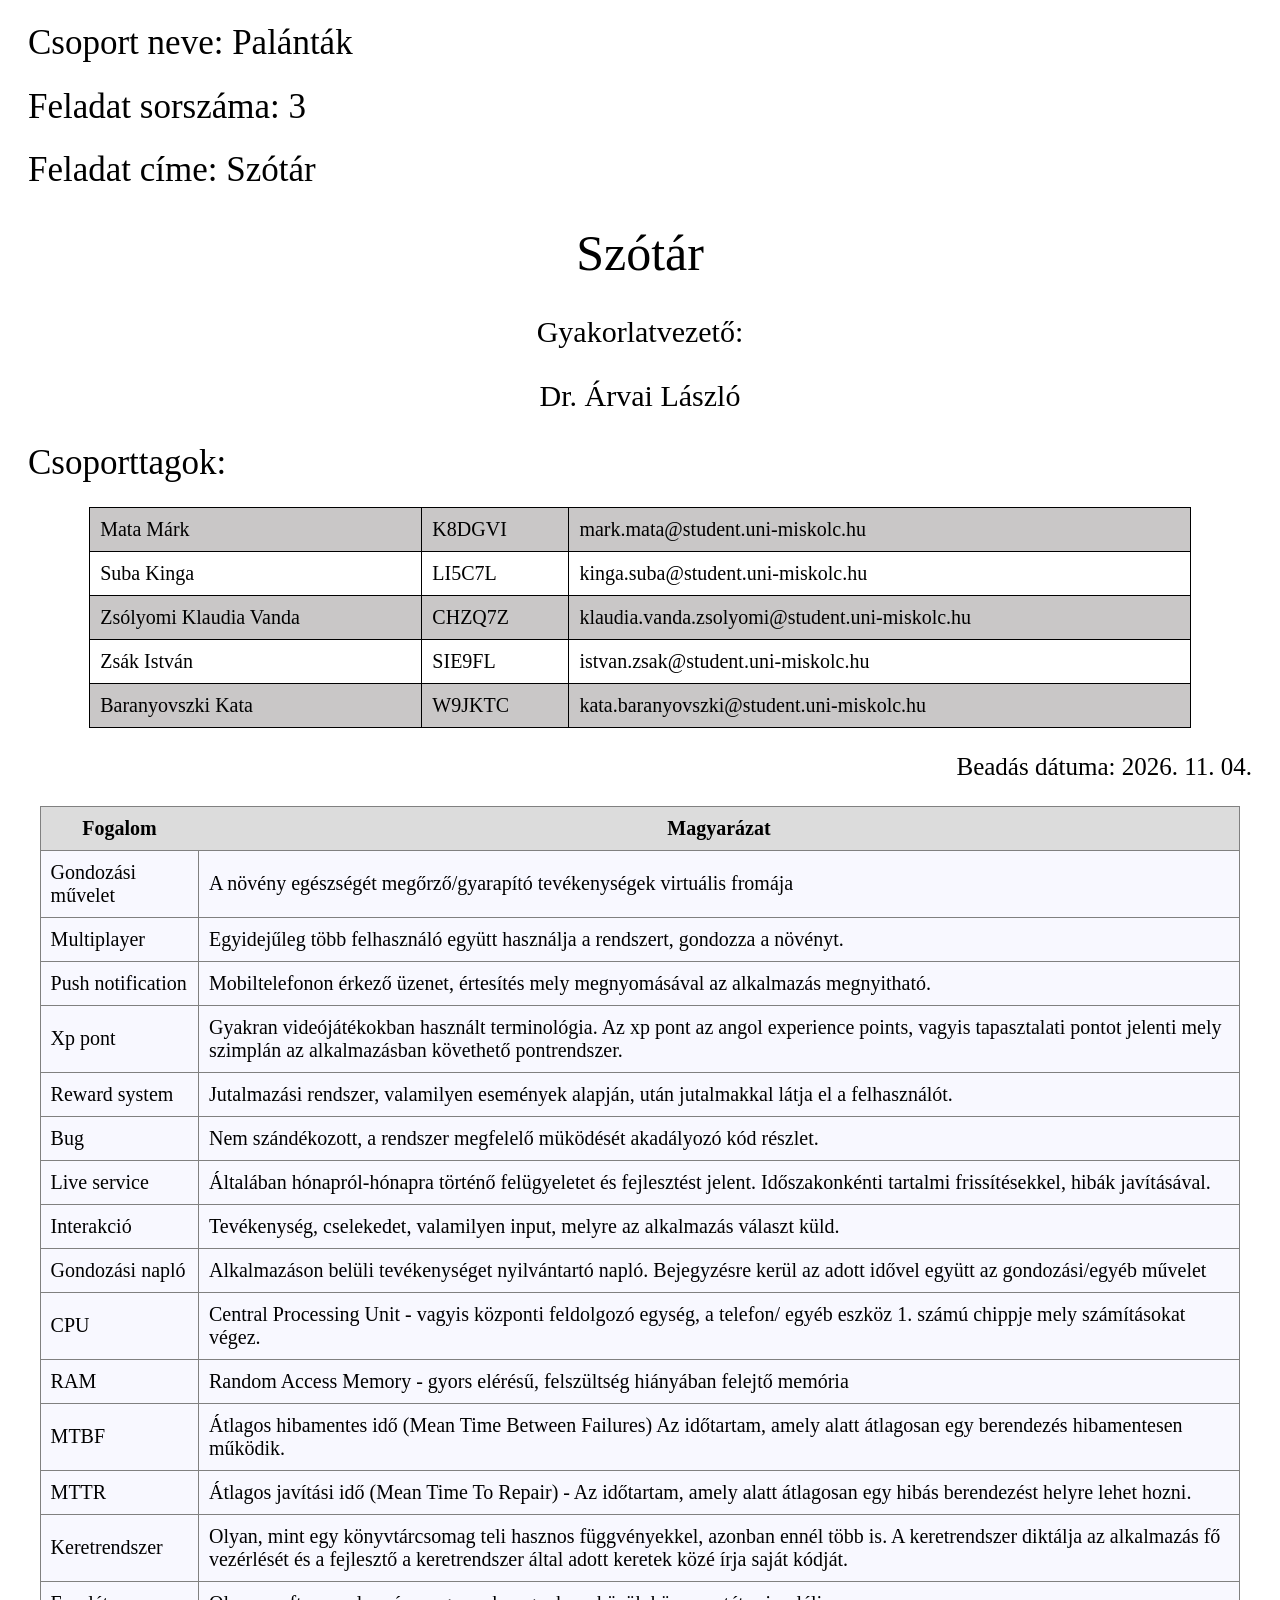
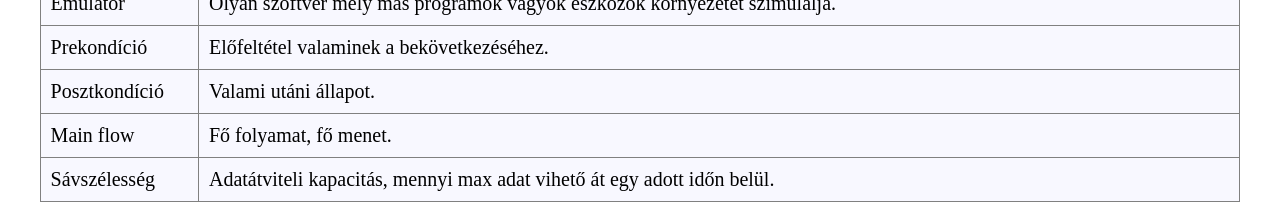
<file: h3/szotar.html>
<!DOCTYPE html>
<html lang="hu">
    <head>
        <meta charset="UTF-8">
        <meta name="viewport" content="width=device-width, initial-scale=1.0">
        <title>Szótár</title>
        <link rel="stylesheet", href="../stilusok/cimlap.css">
    </head>

    <style>
        .work1, .work1 td {
            margin: auto;
            border: 1px solid grey;
            border-collapse: collapse;
        }

        .work1 {
            width: 95%;
        }

        .work1 td, th {
            padding: 10px;
            font-size: 20px;
        }

        .work1 th {
            background-color:gainsboro
        }

        .work1 tr {
            background-color:ghostwhite
        }
    </style>

    <body>
        <header>
            <h1>Csoport neve: Palánták</h1>
            <h1>Feladat sorszáma: 3</h1>
            <h1>Feladat címe: Szótár</h1>
            <div class="title">
                <h1>Szótár</h1>
                <h3>Gyakorlatvezető:</h3>
                <h3>Dr. Árvai László</h3>
            </div>
            <h1>Csoporttagok:</h1>
            <table class="team">
                <tr>
                    <td>Mata Márk</td>
                    <td>K8DGVI</td>
                    <td>mark.mata@student.uni-miskolc.hu</td>
                </tr>
                <tr>
                    <td>Suba Kinga</td>
                    <td>LI5C7L</td>
                    <td>kinga.suba@student.uni-miskolc.hu</td>
                </tr>
                <tr>
                    <td>Zsólyomi Klaudia Vanda</td>
                    <td>CHZQ7Z</td>
                    <td>klaudia.vanda.zsolyomi@student.uni-miskolc.hu</td>
                </tr>
                <tr>
                    <td>Zsák István</td>
                    <td>SIE9FL</td>
                    <td>istvan.zsak@student.uni-miskolc.hu</td>
                </tr>
                <tr>
                    <td>Baranyovszki Kata</td>
                    <td>W9JKTC</td>
                    <td>kata.baranyovszki@student.uni-miskolc.hu</td>
                </tr>
            </table>
            <h2>Beadás dátuma: 2026. 11. 04.</h2>
        </header>

        <table class="work1">
			<tr>
				<th>Fogalom</th>
				<th>Magyarázat</th>
			</tr>
            <tr>
				<td>Gondozási művelet</td>
            	<td>A növény egészségét megőrző/gyarapító tevékenységek virtuális fromája</td>
			</tr>
			<tr>
				<td>Multiplayer</td>
            	<td>Egyidejűleg több felhasználó együtt használja a rendszert, gondozza a növényt.</td>
			</tr>
			<tr>
				<td>Push notification</td>
            	<td>Mobiltelefonon érkező üzenet, értesítés mely megnyomásával az alkalmazás megnyitható.</td>
			</tr>
			<tr>
				<td>Xp pont</td>
            	<td>
              		Gyakran videójátékokban használt terminológia. Az xp pont az angol experience points, 
              		vagyis tapasztalati pontot jelenti mely szimplán az alkalmazásban követhető pontrendszer.
            	</td>
			</tr>
			<tr>
            	<td>Reward system</td>
            	<td>Jutalmazási rendszer, valamilyen események alapján, után jutalmakkal látja el a felhasználót.</td>
          	</tr>
			<tr>
            	<td>Bug</td>
            	<td>Nem szándékozott, a rendszer megfelelő müködését akadályozó kód részlet.</td>
          	</tr>
			<tr>
            	<td>Live service</td>
            	<td>
              		Általában hónapról-hónapra történő felügyeletet és fejlesztést jelent. Időszakonkénti tartalmi frissítésekkel, 
              		hibák javításával.
            	</td>
          	</tr>
			<tr>
            	<td>Interakció</td>
            	<td>Tevékenység, cselekedet, valamilyen input, melyre az alkalmazás választ küld.</td>
          	</tr>
			<tr>
            	<td>Gondozási napló</td>
            	<td>
              		Alkalmazáson belüli tevékenységet nyilvántartó napló. 
              		Bejegyzésre kerül az adott idővel együtt az gondozási/egyéb művelet
            	</td>
          	</tr>
			<tr>
				<td>CPU</td>
				<td>Central Processing Unit - vagyis központi feldolgozó egység, a telefon/ egyéb eszköz 1. számú chippje mely számításokat végez.</td>
			</tr>
			<tr>
				<td>RAM</td>
				<td>Random Access Memory - gyors elérésű, felszültség hiányában felejtő memória</td>
			</tr>
			<tr>
				<td>MTBF</td>
				<td>Átlagos hibamentes idő (Mean Time Between Failures) Az időtartam, amely alatt átlagosan egy berendezés hibamentesen működik.</td>
			</tr>
			<tr>
				<td>MTTR</td>
				<td>Átlagos javítási idő (Mean Time To Repair) - Az időtartam, amely alatt átlagosan egy hibás berendezést helyre lehet hozni.</td>
			</tr>
			<tr>
				<td>Keretrendszer</td>
				<td>Olyan, mint egy könyvtárcsomag teli hasznos függvényekkel, azonban ennél több is. 
					A keretrendszer diktálja az alkalmazás fő vezérlését és a fejlesztő a keretrendszer által adott keretek közé írja saját kódját.</td>
			</tr>
			<tr>
				<td>Emulátor</td>
				<td>Olyan szoftver mely más programok vagyok eszközök környezetét szimulálja.</td>
			</tr>
			<tr>
				<td>Prekondíció</td>
				<td>Előfeltétel valaminek a bekövetkezéséhez.</td>
			</tr>
			<tr>
				<td>Posztkondíció</td>
				<td>Valami utáni állapot.</td>
			</tr>
			<tr>
				<td>Main flow</td>
				<td>Fő folyamat, fő menet.</td>
			</tr>
			<tr>
				<td>Sávszélesség</td>
				<td>Adatátviteli kapacitás, mennyi max adat vihető át egy adott időn belül.</td>
			</tr>
		</table>
    </body>
</html>
</file>
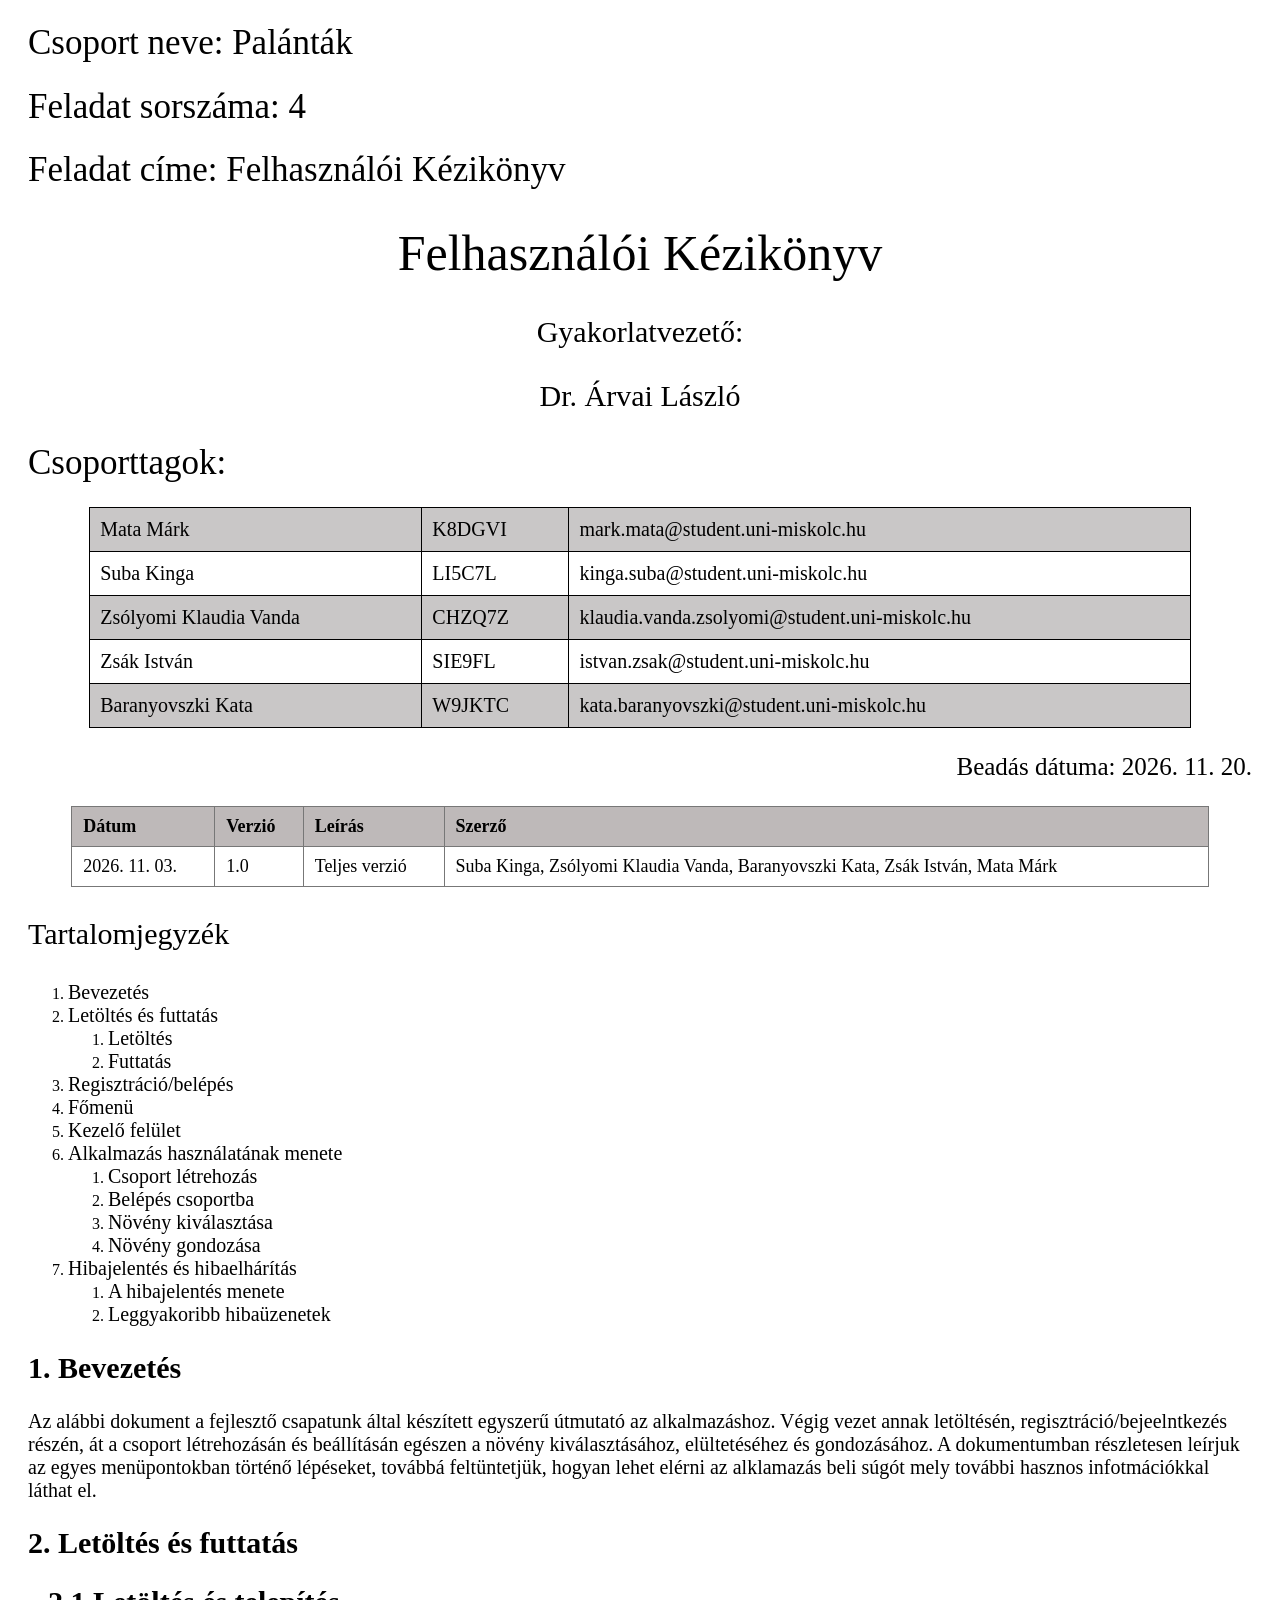
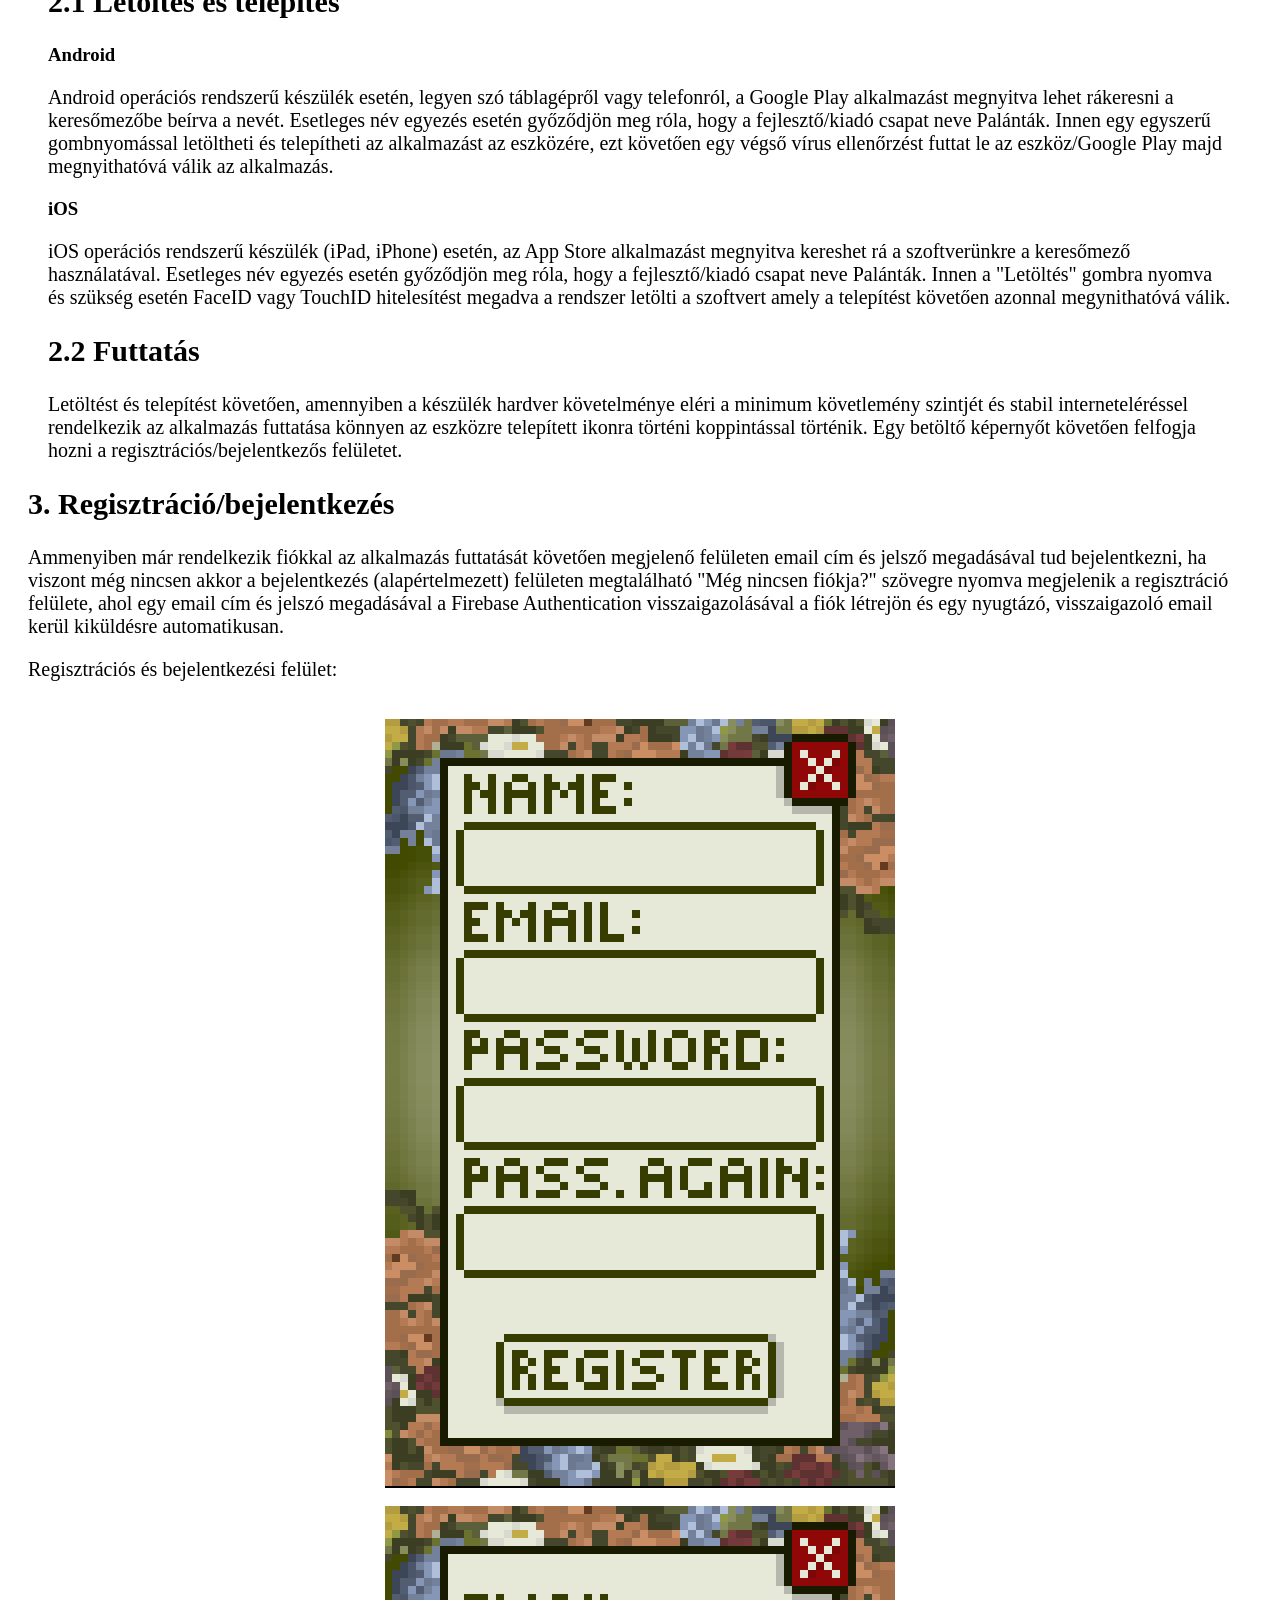
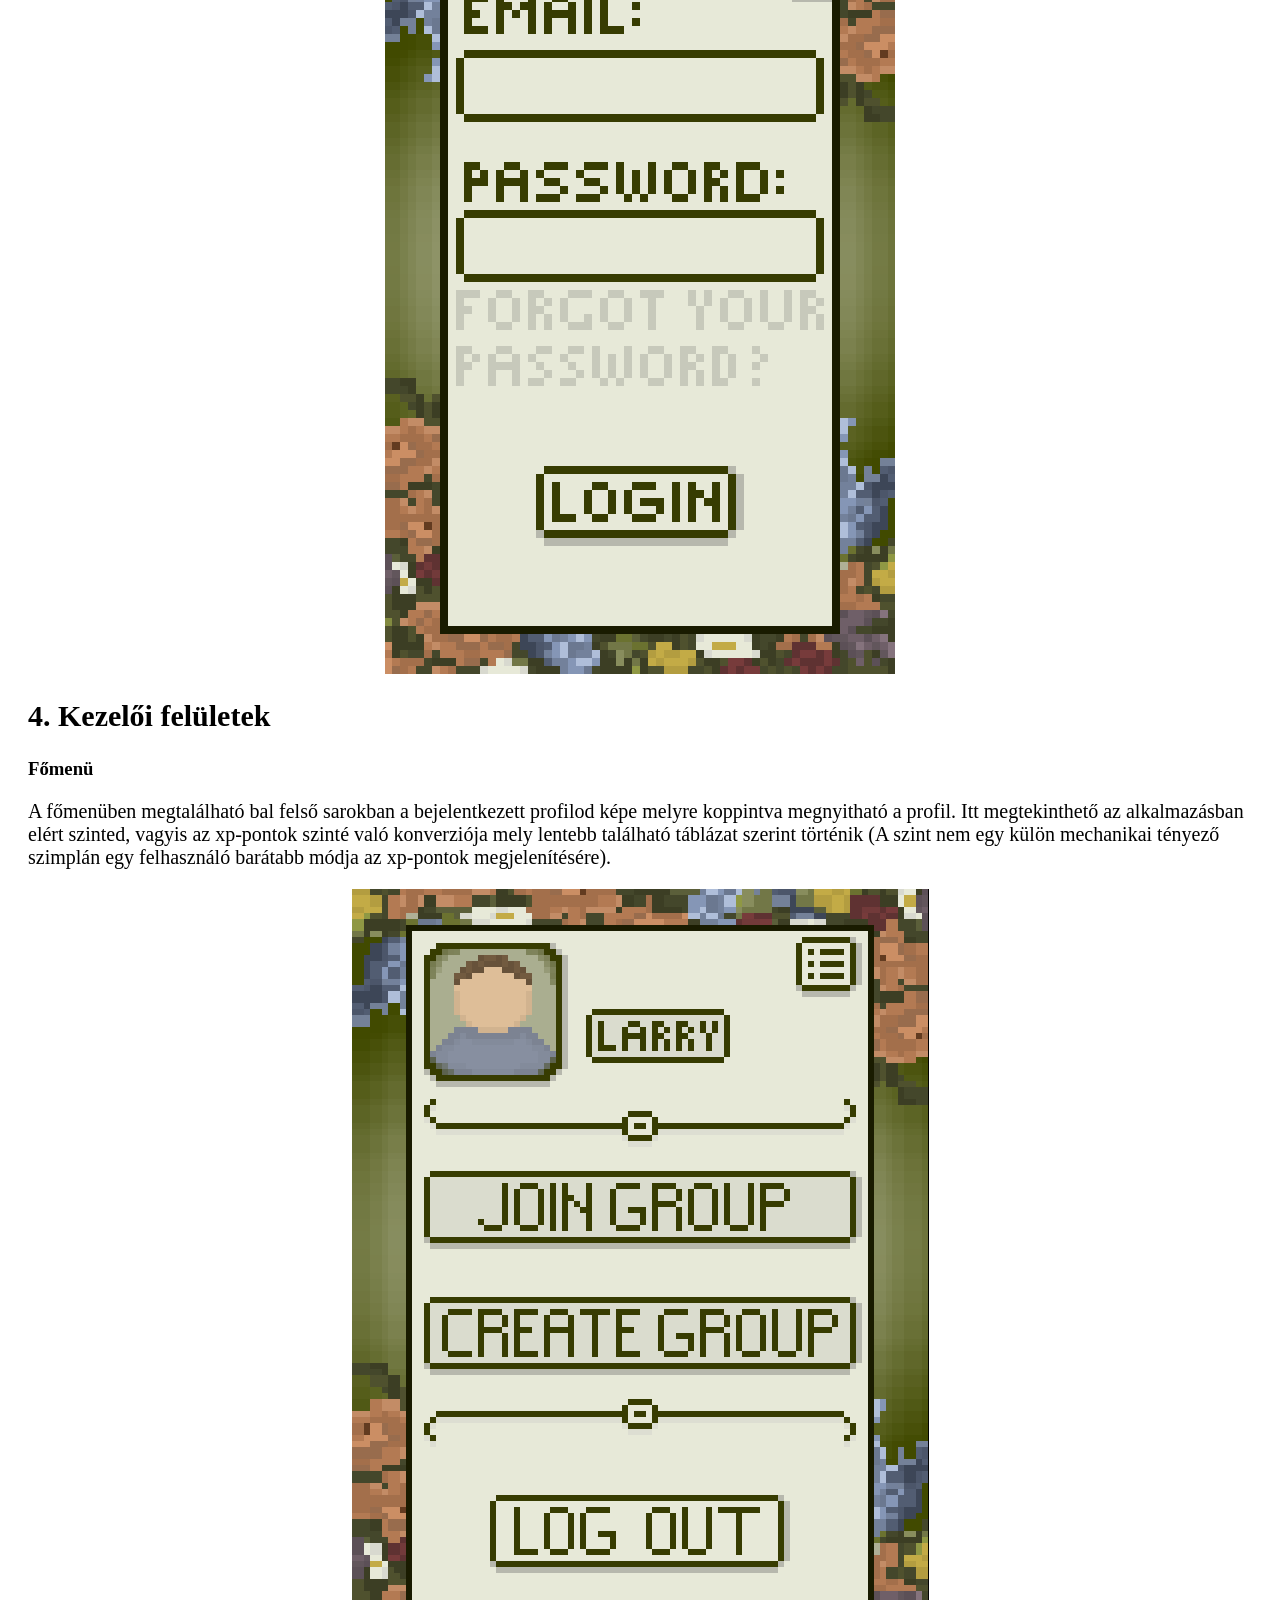
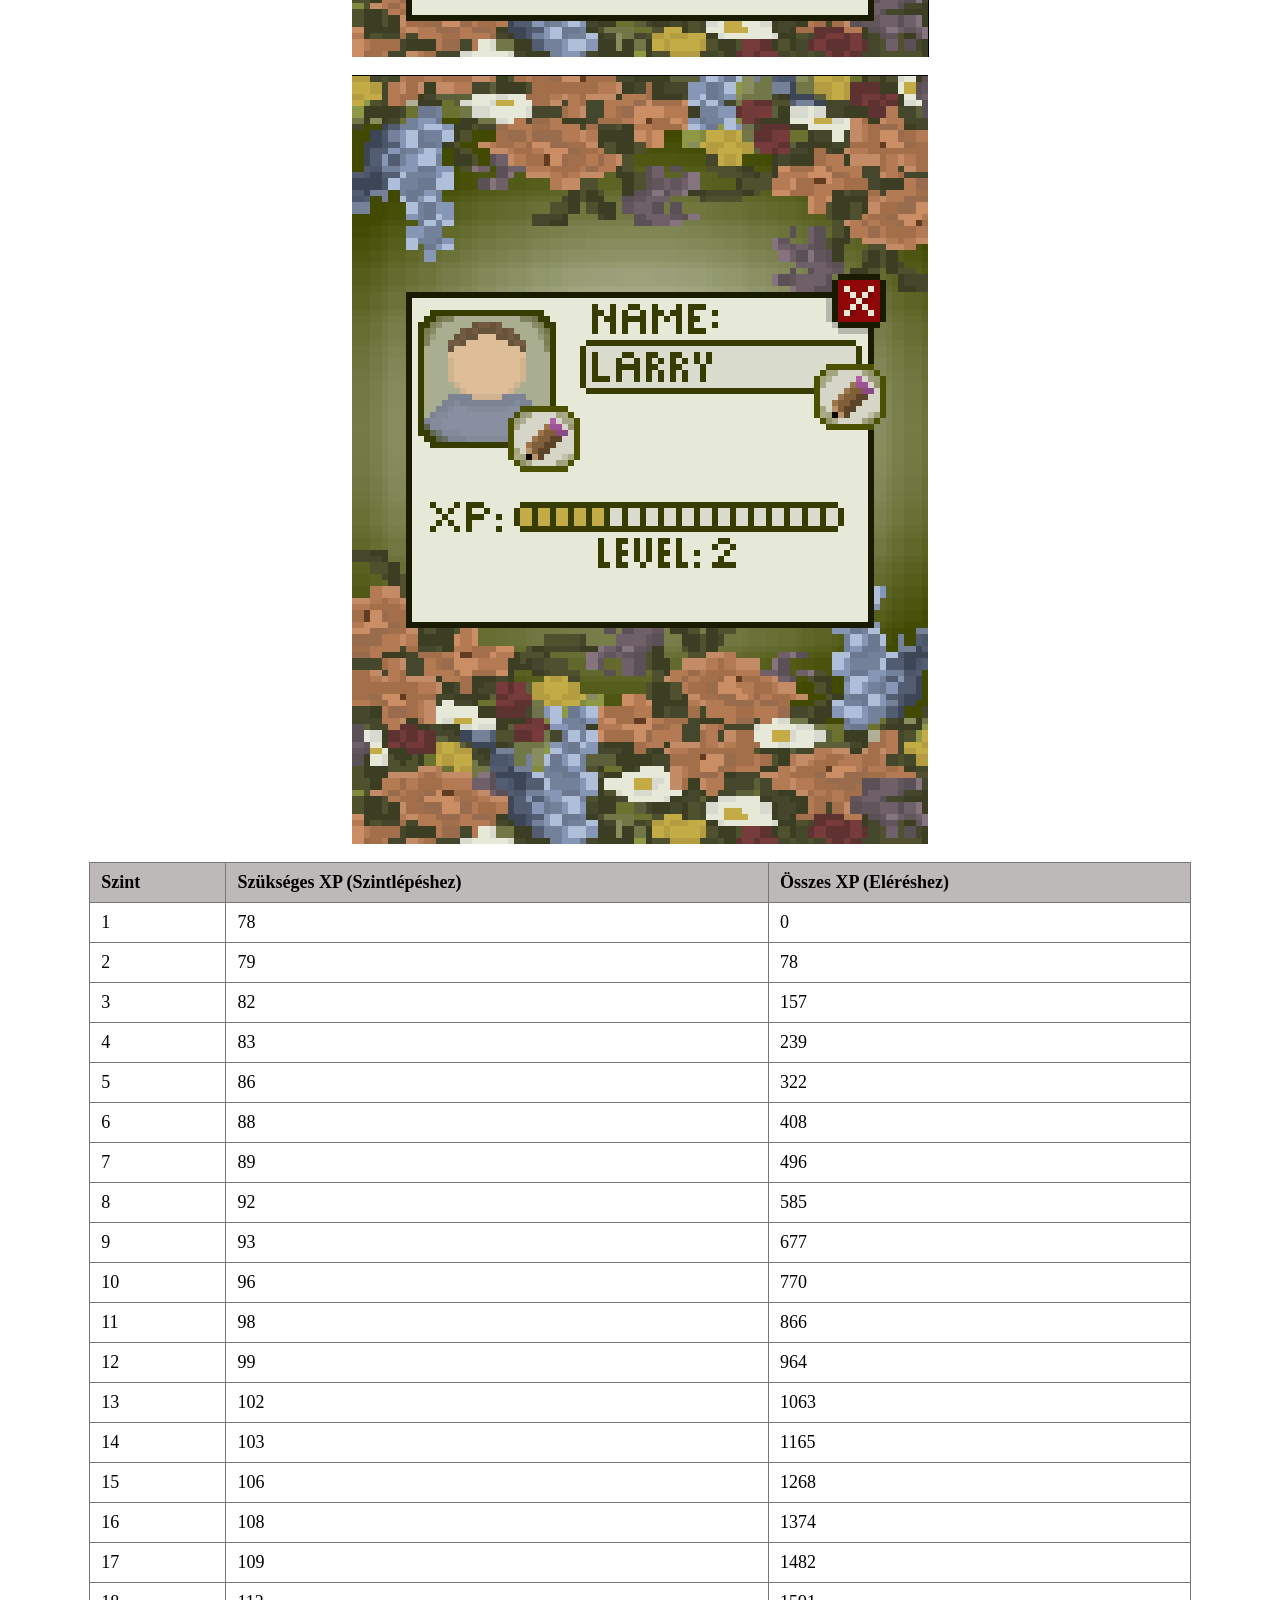
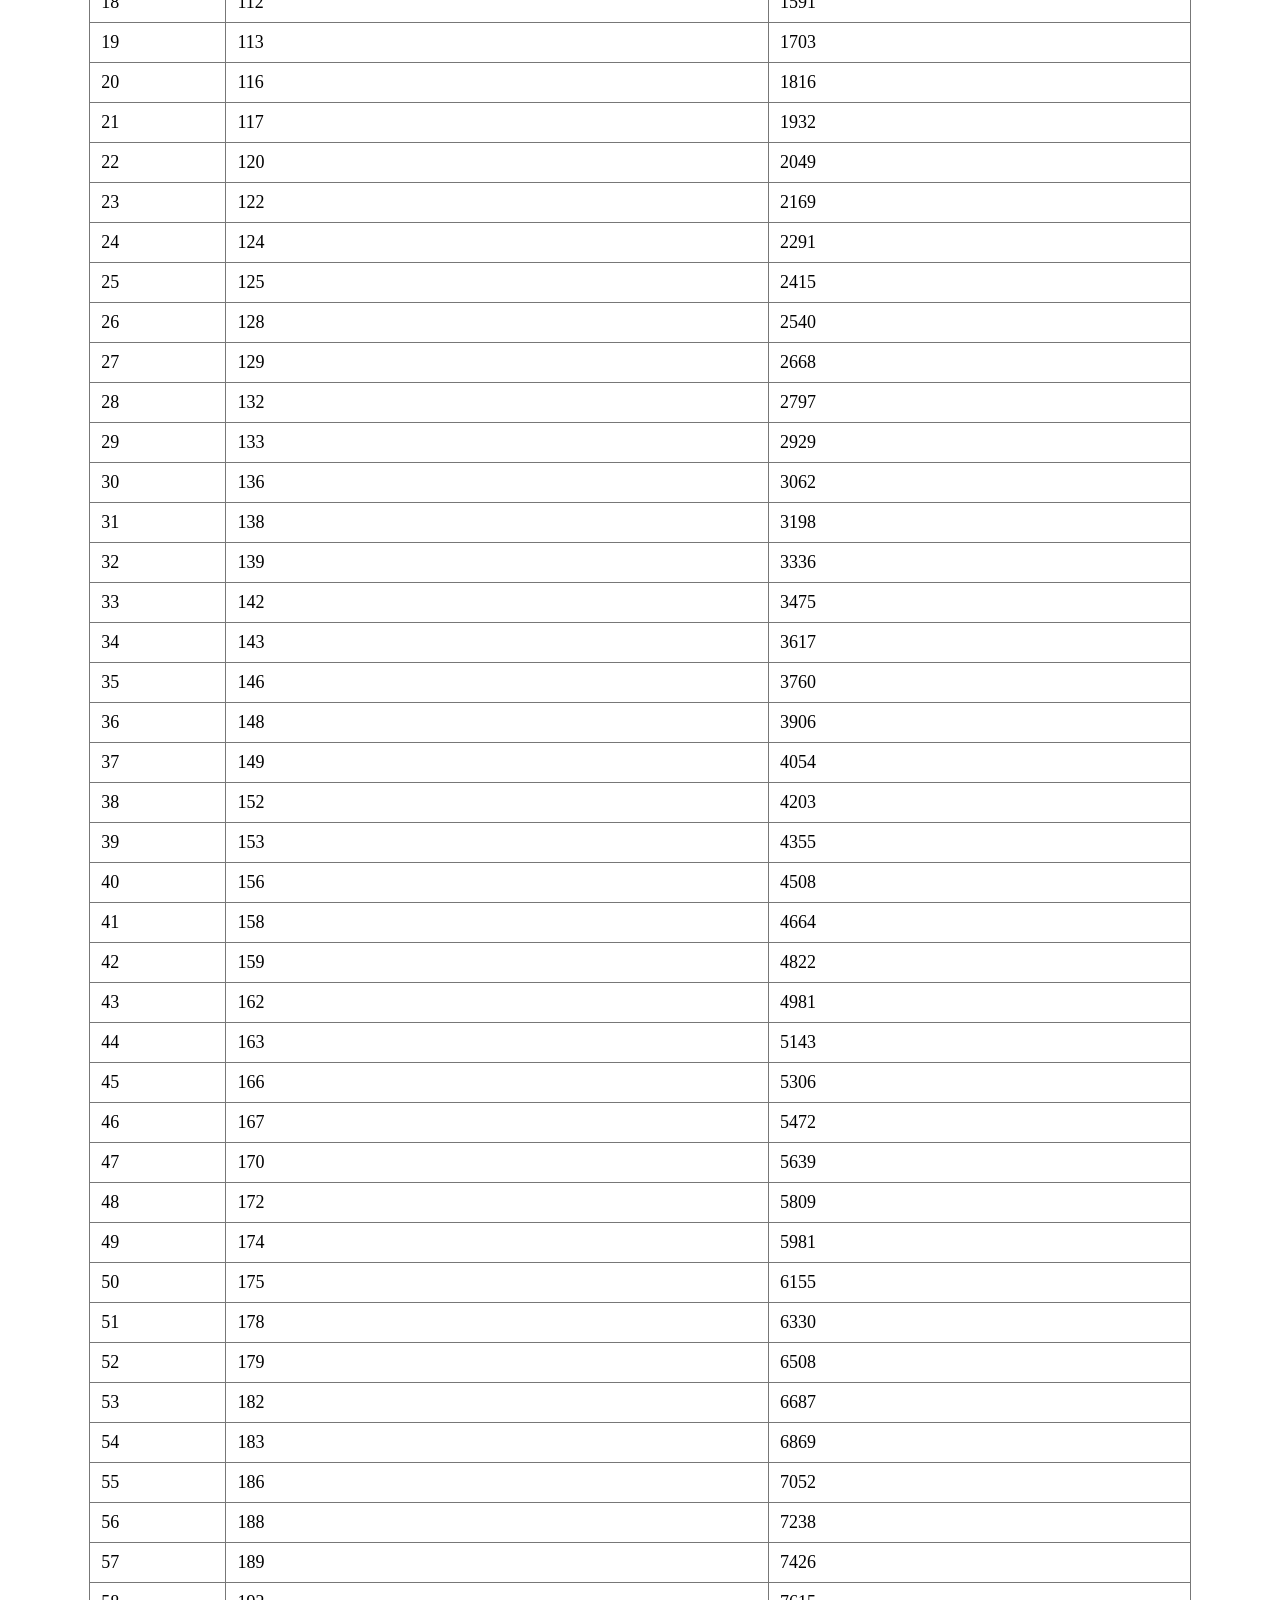
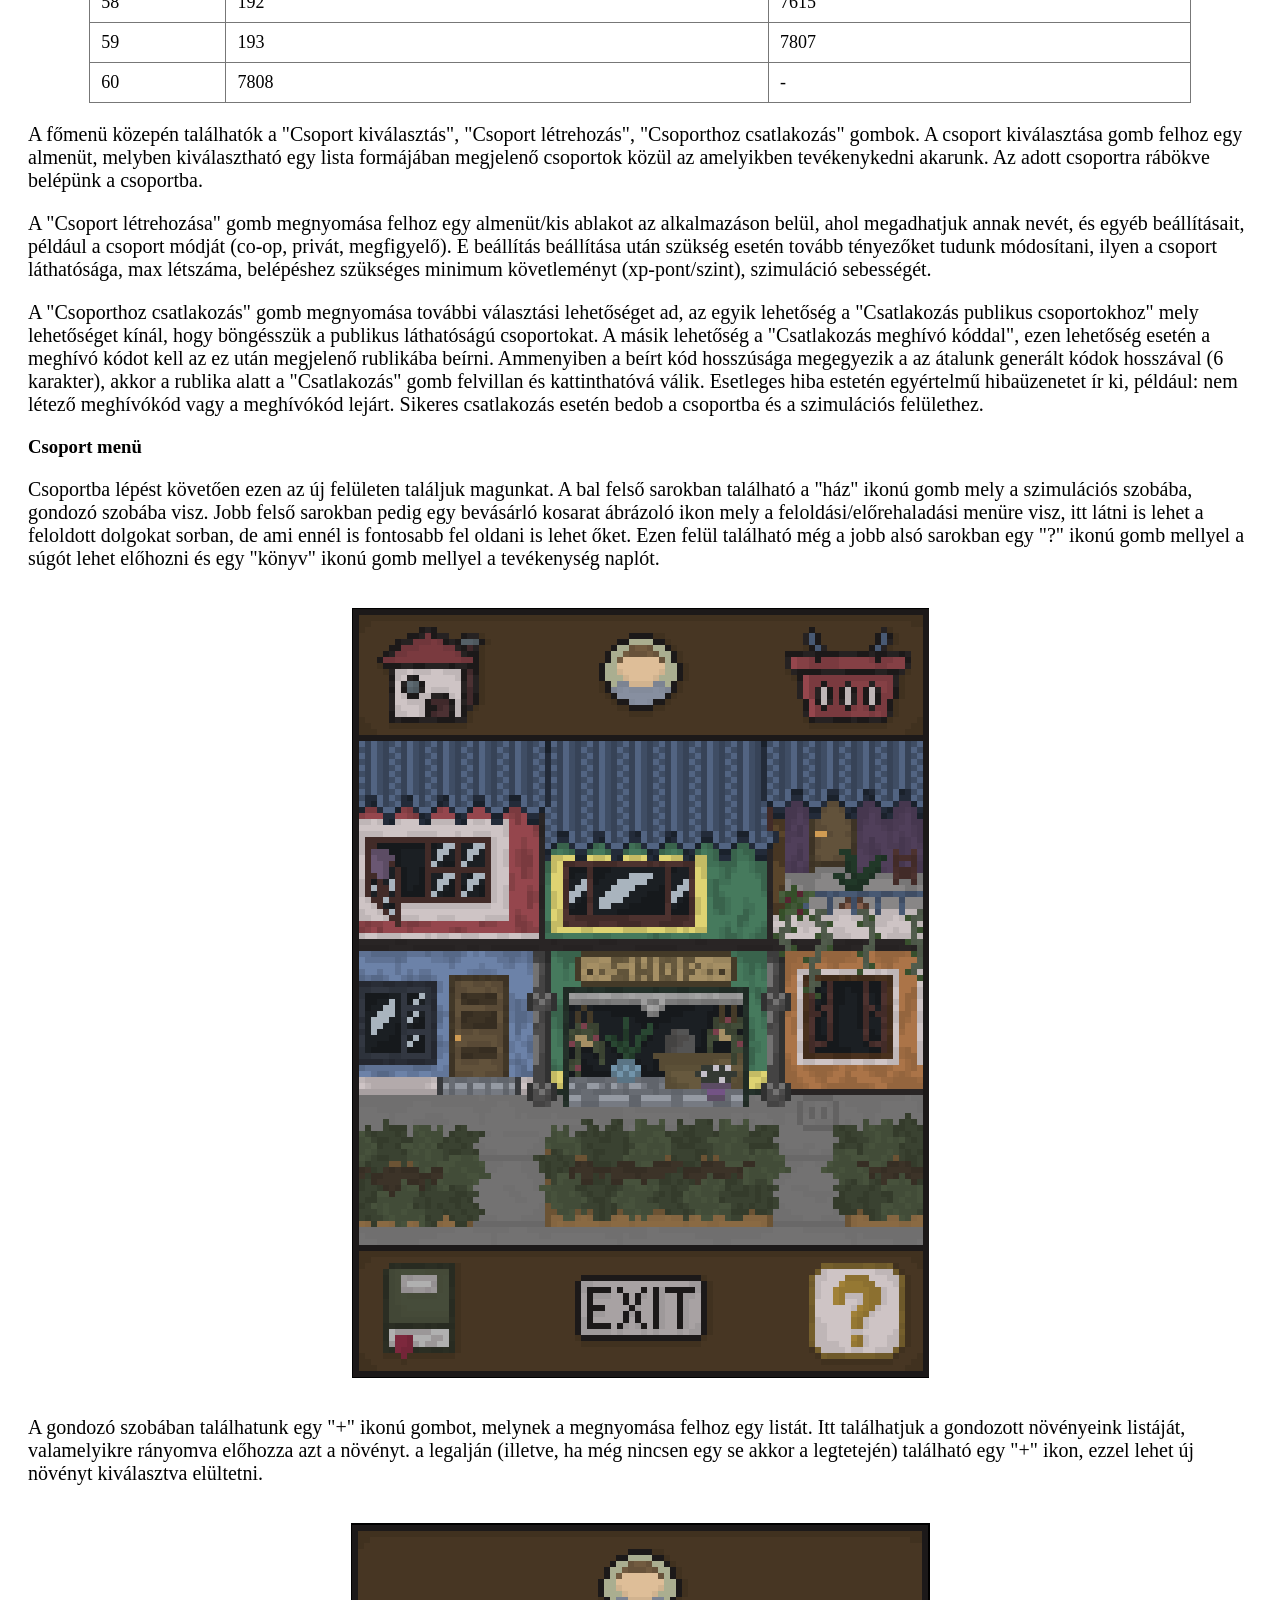
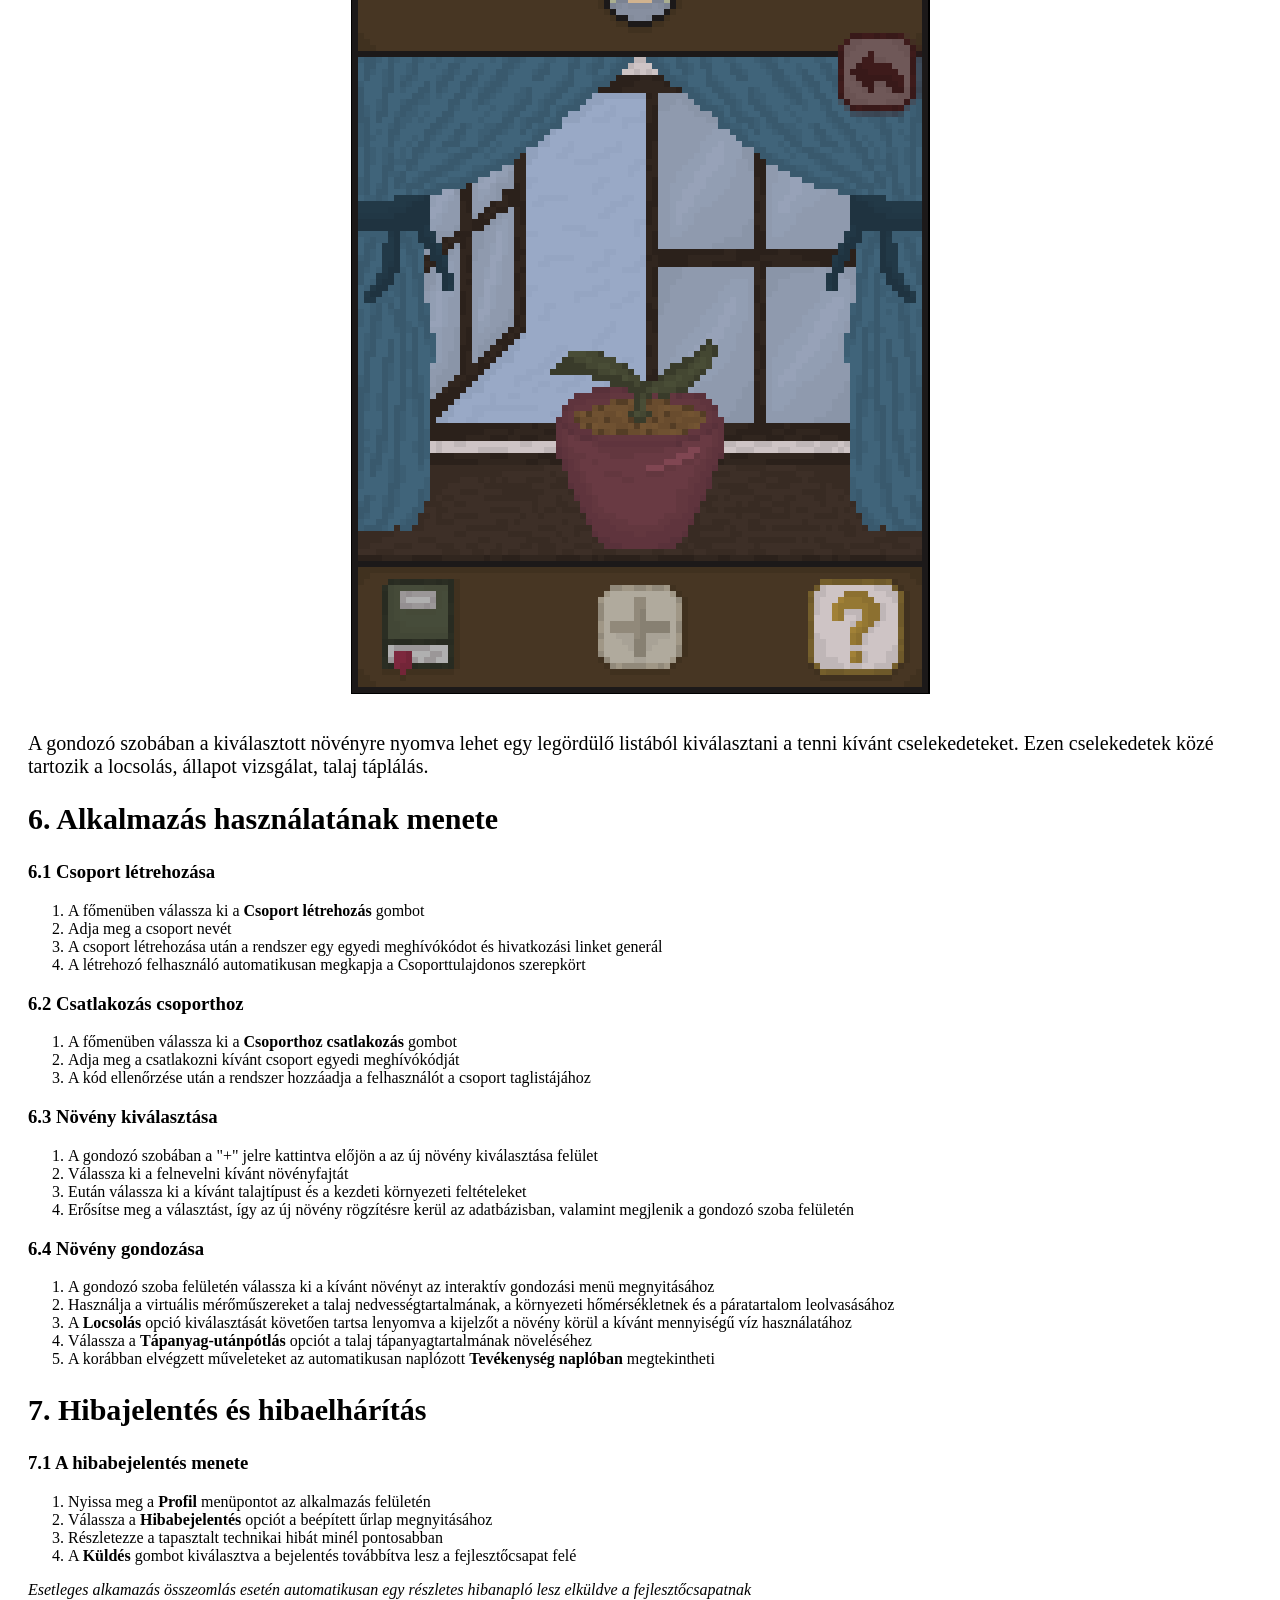
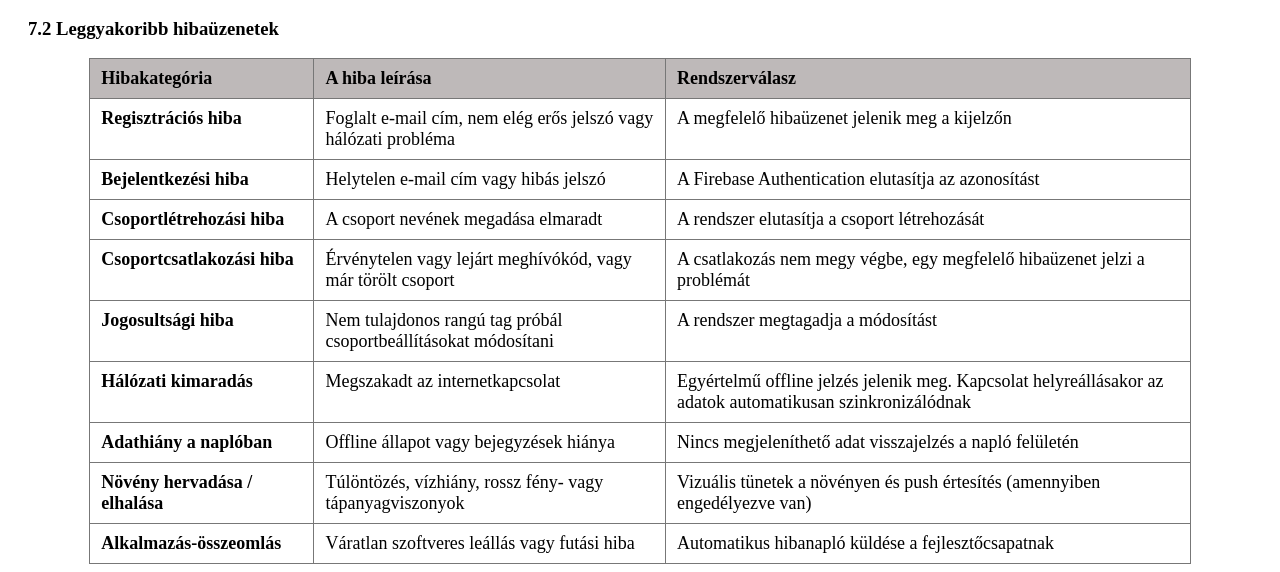
<file: h4/felhasznaloi_guide.html>
<!DOCTYPE html>
<html lang="hu">
<head>
    <meta charset="UTF-8">
    <meta name="viewport" content="width=device-width, initial-scale=1">
    <title>Felhasználói Kézikönyv</title>
    <link rel="stylesheet" href="../stilusok/cimlap.css">
    <link rel="stylesheet" href="../stilusok/alap.css">
    <style>
        table {
            width: 90%;
            margin: 0 auto;
            border-collapse: collapse;
        }

        th, td {
            padding: 9px 11px;
            border: 1px solid #777;
            font-size: 18px;
            text-align: left;
            vertical-align: top;
        }

        th {
        background-color: #beb9b9;
        }

        ul li {
            font-size: 20px;
        }

        .usecaseimg {
            width: 90%;
            display: block;
            margin: 0 auto;
        }

        .ol li {
            font-size: 20px;
        }

        .kep {
            display: block;
            margin: 0 auto;
        }
    </style>
</head>
<body>
    <header>
        <h1>Csoport neve: Palánták</h1>
        <h1>Feladat sorszáma: 4</h1>
        <h1>Feladat címe: Felhasználói Kézikönyv</h1>
        <div class="title">
            <h1>Felhasználói Kézikönyv</h1>
            <h3>Gyakorlatvezető:</h3>
            <h3>Dr. Árvai László</h3>
        </div>
        <h1>Csoporttagok:</h1>
        <table class="team">
            <tr>
                <td>Mata Márk</td>
                <td>K8DGVI</td>
                <td>mark.mata@student.uni-miskolc.hu</td>
            </tr>
            <tr>
                <td>Suba Kinga</td>
                <td>LI5C7L</td>
                <td>kinga.suba@student.uni-miskolc.hu</td>
            </tr>
            <tr>
                <td>Zsólyomi Klaudia Vanda</td>
                <td>CHZQ7Z</td>
                <td>klaudia.vanda.zsolyomi@student.uni-miskolc.hu</td>
            </tr>
            <tr>
                <td>Zsák István</td>
                <td>SIE9FL</td>
                <td>istvan.zsak@student.uni-miskolc.hu</td>
            </tr>
            <tr>
                <td>Baranyovszki Kata</td>
                <td>W9JKTC</td>
                <td>kata.baranyovszki@student.uni-miskolc.hu</td>
            </tr>
        </table>
        <h2>Beadás dátuma: 2026. 11. 20.</h2>
    </header>

    <main>

        <div class="document-info">
            <table>
                <thead>
                    <tr>
                        <th><strong>Dátum</strong></th>
                        <th><strong>Verzió</strong></th>
                        <th><strong>Leírás</strong></th>
                        <th><strong>Szerző</strong></th>
                    </tr>
                </thead>
                <tbody>
                    <tr>
                        <td>2026. 11. 03.</td>
                        <td>1.0</td>
                        <td>Teljes verzió</td>
                        <td>Suba Kinga, Zsólyomi Klaudia Vanda, Baranyovszki Kata, Zsák István, Mata Márk</td>
                    </tr>
                </tbody>
            </table>
        </div>

        <nav class="tartalomj">
            <h3>Tartalomjegyzék</h3>
            <ol>
                <li><a href="#bevezetes">Bevezetés</a></li>
                <li><a href="#telepites">Letöltés és futtatás</a></li>
                <ol>
                    <li><a href="letoltes">Letöltés</a></li>
                    <li><a href="futtatas">Futtatás</a></li>
                </ol>
                <li><a href="#regisztracio">Regisztráció/belépés</a></li>
                <li><a href="#fomenu">Főmenü</a></li>
                <li><a href="#kezelofelulet">Kezelő felület</a></li>
                <li><a href="#hasznalatmenet">Alkalmazás használatának menete</a></li>
                    <ol>
                        <li><a href="#csoport">Csoport létrehozás</a></li>
                        <li><a href="#csoportcsatlakozas">Belépés csoportba</a></li>
                        <li><a href="#noveny">Növény kiválasztása</a></li>
                        <li><a href="#ngondozas">Növény gondozása</a></li>
                    </ol>
                <li><a href="#hibajelentes">Hibajelentés és hibaelhárítás</a></li>
                    <ol>
                        <li><a href="#hjelentes">A hibajelentés menete</a></li>
                        <li><a href="#lgyhibak">Leggyakoribb hibaüzenetek</a></li>
                    </ol>
            </ol>
        </nav>

        <section id="bevezetes">
            <h2>1. Bevezetés</h2>
            <p>
                Az alábbi dokument a fejlesztő csapatunk által készített egyszerű útmutató az alkalmazáshoz. 
                Végig vezet annak letöltésén, regisztráció/bejeelntkezés részén, át a csoport létrehozásán és beállításán egészen 
                a növény kiválasztásához, elültetéséhez és gondozásához. A dokumentumban részletesen leírjuk az egyes menüpontokban történő 
                lépéseket, továbbá feltüntetjük, hogyan lehet elérni az alklamazás beli súgót mely további hasznos infotmációkkal láthat el.
            </p>
        </section>

        <section id="telepites">
            <h2>2. Letöltés és futtatás</h2>

            <section id="letoltes">

                <h2>2.1 Letöltés és telepítés</h2>

                <h3>Android</h3>

                <p>
                    Android operációs rendszerű készülék esetén, legyen szó táblagépről vagy telefonról, 
                    a Google Play alkalmazást megnyitva lehet rákeresni a keresőmezőbe beírva a nevét. Esetleges név egyezés esetén 
                    győződjön meg róla, hogy a fejlesztő/kiadó csapat neve Palánták. Innen egy egyszerű gombnyomással letöltheti és telepítheti 
                    az alkalmazást az eszközére, ezt követően egy végső vírus ellenőrzést futtat le az eszköz/Google Play majd megnyithatóvá válik 
                    az alkalmazás.
                </p>

                <h3>iOS</h3>
                
                <p>
                    iOS operációs rendszerű készülék (iPad, iPhone) esetén, az App Store alkalmazást megnyitva kereshet rá a szoftverünkre 
                    a keresőmező használatával. Esetleges név egyezés esetén győződjön meg róla, hogy a fejlesztő/kiadó csapat neve Palánták. 
                    Innen a "Letöltés" gombra nyomva és szükség esetén FaceID vagy TouchID hitelesítést megadva a rendszer letölti a szoftvert 
                    amely a telepítést követően azonnal megynithatóvá válik.
                </p>

            </section>
            <section id="futtatas">

                <h2>2.2 Futtatás</h2>

                <p>
                    Letöltést és telepítést követően, amennyiben a készülék hardver követelménye eléri a minimum követlemény 
                    szintjét és stabil interneteléréssel rendelkezik az alkalmazás futtatása könnyen az eszközre telepített ikonra 
                    történi koppintással történik. Egy betöltő képernyőt követően felfogja hozni a regisztrációs/bejelentkezős felületet.
                </p>

            </section>

        </section>

        <section id="regisztracio">
            
            <h2>3. Regisztráció/bejelentkezés</h2>

            <p>
                Ammenyiben már rendelkezik fiókkal az alkalmazás futtatását követően megjelenő felületen email cím 
                és jelsző megadásával tud bejelentkezni, ha viszont még nincsen akkor a bejelentkezés (alapértelmezett) felületen megtalálható "Még nincsen fiókja?" szövegre nyomva megjelenik a 
                regisztráció felülete, ahol egy email cím és jelszó megadásával a Firebase Authentication visszaigazolásával 
                a fiók létrejön és egy nyugtázó, visszaigazoló email kerül kiküldésre automatikusan.
            </p>
            <p>Regisztrációs és bejelentkezési felület:</p>
            <br>
            <img class="kep" src="rendszertervezes/register.png" alt="Regisztrációs felület">
            <br>
            <img class="kep" src="rendszertervezes/login.png" alt="Bejelentkezési felület">

        </section>

        <section id="fomenu">

            <h2>4. Kezelői felületek</h2>

            <h3>Főmenü</h3>

            <p>
                A főmenüben megtalálható bal felső sarokban a bejelentkezett profilod képe melyre koppintva megnyitható a profil. 
                Itt megtekinthető az alkalmazásban elért szinted, vagyis az xp-pontok szinté való konverziója mely lentebb található 
                táblázat szerint történik (A szint nem egy külön mechanikai tényező szimplán egy felhasználó barátabb módja az xp-pontok megjelenítésére). 
            </p>
            <img class="kep" src="rendszertervezes/mainmenu.png" alt="Főmenü">
            <br>
            <img class="kep" src="rendszertervezes/profilmenu.png" alt="Profilmenü">
            <br>
            <table>
                <thead>
                    <tr>
                        <th>Szint</th>
                        <th>Szükséges XP (Szintlépéshez)</th>
                        <th>Összes XP (Eléréshez)</th>
                    </tr>
                </thead>
                <tbody>
                    <tr><td>1</td><td>78</td><td>0</td></tr>
                    <tr><td>2</td><td>79</td><td>78</td></tr>
                    <tr><td>3</td><td>82</td><td>157</td></tr>
                    <tr><td>4</td><td>83</td><td>239</td></tr>
                    <tr><td>5</td><td>86</td><td>322</td></tr>
                    <tr><td>6</td><td>88</td><td>408</td></tr>
                    <tr><td>7</td><td>89</td><td>496</td></tr>
                    <tr><td>8</td><td>92</td><td>585</td></tr>
                    <tr><td>9</td><td>93</td><td>677</td></tr>
                    <tr><td>10</td><td>96</td><td>770</td></tr>

                    <tr><td>11</td><td>98</td><td>866</td></tr>
                    <tr><td>12</td><td>99</td><td>964</td></tr>
                    <tr><td>13</td><td>102</td><td>1063</td></tr>
                    <tr><td>14</td><td>103</td><td>1165</td></tr>
                    <tr><td>15</td><td>106</td><td>1268</td></tr>
                    <tr><td>16</td><td>108</td><td>1374</td></tr>
                    <tr><td>17</td><td>109</td><td>1482</td></tr>
                    <tr><td>18</td><td>112</td><td>1591</td></tr>
                    <tr><td>19</td><td>113</td><td>1703</td></tr>
                    <tr><td>20</td><td>116</td><td>1816</td></tr>

                    <tr><td>21</td><td>117</td><td>1932</td></tr>
                    <tr><td>22</td><td>120</td><td>2049</td></tr>
                    <tr><td>23</td><td>122</td><td>2169</td></tr>
                    <tr><td>24</td><td>124</td><td>2291</td></tr>
                    <tr><td>25</td><td>125</td><td>2415</td></tr>
                    <tr><td>26</td><td>128</td><td>2540</td></tr>
                    <tr><td>27</td><td>129</td><td>2668</td></tr>
                    <tr><td>28</td><td>132</td><td>2797</td></tr>
                    <tr><td>29</td><td>133</td><td>2929</td></tr>
                    <tr><td>30</td><td>136</td><td>3062</td></tr>

                    <tr><td>31</td><td>138</td><td>3198</td></tr>
                    <tr><td>32</td><td>139</td><td>3336</td></tr>
                    <tr><td>33</td><td>142</td><td>3475</td></tr>
                    <tr><td>34</td><td>143</td><td>3617</td></tr>
                    <tr><td>35</td><td>146</td><td>3760</td></tr>
                    <tr><td>36</td><td>148</td><td>3906</td></tr>
                    <tr><td>37</td><td>149</td><td>4054</td></tr>
                    <tr><td>38</td><td>152</td><td>4203</td></tr>
                    <tr><td>39</td><td>153</td><td>4355</td></tr>
                    <tr><td>40</td><td>156</td><td>4508</td></tr>

                    <!-- 41-50. Szint -->
                    <tr><td>41</td><td>158</td><td>4664</td></tr>
                    <tr><td>42</td><td>159</td><td>4822</td></tr>
                    <tr><td>43</td><td>162</td><td>4981</td></tr>
                    <tr><td>44</td><td>163</td><td>5143</td></tr>
                    <tr><td>45</td><td>166</td><td>5306</td></tr>
                    <tr><td>46</td><td>167</td><td>5472</td></tr>
                    <tr><td>47</td><td>170</td><td>5639</td></tr>
                    <tr><td>48</td><td>172</td><td>5809</td></tr>
                    <tr><td>49</td><td>174</td><td>5981</td></tr>
                    <tr><td>50</td><td>175</td><td>6155</td></tr>

                    <!-- 51-60. Szint -->
                    <tr><td>51</td><td>178</td><td>6330</td></tr>
                    <tr><td>52</td><td>179</td><td>6508</td></tr>
                    <tr><td>53</td><td>182</td><td>6687</td></tr>
                    <tr><td>54</td><td>183</td><td>6869</td></tr>
                    <tr><td>55</td><td>186</td><td>7052</td></tr>
                    <tr><td>56</td><td>188</td><td>7238</td></tr>
                    <tr><td>57</td><td>189</td><td>7426</td></tr>
                    <tr><td>58</td><td>192</td><td>7615</td></tr>
                    <tr><td>59</td><td>193</td><td>7807</td></tr>
                    <tr><td>60</td><td>7808</td><td>-</td></tr>
                </tbody>
            </table>

            <p>
                A főmenü közepén találhatók a "Csoport kiválasztás", "Csoport létrehozás", "Csoporthoz csatlakozás" gombok. A 
                csoport kiválasztása gomb felhoz egy almenüt, melyben kiválasztható egy lista formájában megjelenő csoportok közül az amelyikben 
                tevékenykedni akarunk. Az adott csoportra rábökve belépünk a csoportba.
            </p>
            <p>
                A "Csoport létrehozása" gomb megnyomása felhoz egy almenüt/kis ablakot az alkalmazáson belül, ahol megadhatjuk annak nevét, 
                és egyéb beállításait, például a csoport módját (co-op, privát, megfigyelő). E beállítás beállítása után szükség esetén tovább 
                tényezőket tudunk módosítani, ilyen a csoport láthatósága, max létszáma, belépéshez szükséges minimum követleményt (xp-pont/szint), szimuláció sebességét.
            </p>
            <p>
                A "Csoporthoz csatlakozás" gomb megnyomása további választási lehetőséget ad, az egyik lehetőség a "Csatlakozás publikus csoportokhoz" 
                mely lehetőséget kínál, hogy böngésszük a publikus láthatóságú csoportokat. A másik lehetőség a "Csatlakozás meghívó kóddal", ezen 
                lehetőség esetén a meghívó kódot kell az ez után megjelenő rublikába beírni. Ammenyiben a beírt kód hosszúsága megegyezik a 
                az átalunk generált kódok hosszával (6 karakter), akkor a rublika alatt a "Csatlakozás" gomb felvillan és kattinthatóvá válik.
                Esetleges hiba estetén egyértelmű hibaüzenetet ír ki, például: nem létező meghívókód vagy a meghívókód lejárt. Sikeres csatlakozás esetén 
                bedob a csoportba és a szimulációs felülethez.
            </p>

            <h3>Csoport menü</h3>

            <p>
                Csoportba lépést követően ezen az új felületen találjuk magunkat. A bal felső sarokban található a "ház" ikonú gomb 
                mely a szimulációs szobába, gondozó szobába visz. Jobb felső sarokban pedig  
                egy bevásárló kosarat ábrázoló ikon mely a feloldási/előrehaladási menüre visz, itt látni is lehet a feloldott dolgokat 
                sorban, de ami ennél is fontosabb fel oldani is lehet őket. Ezen felül található még a jobb alsó sarokban egy "?" ikonú 
                gomb mellyel a súgót lehet előhozni és egy "könyv" ikonú gomb mellyel a tevékenység naplót.
            </p>
            <br>
            <img class="kep" src="rendszertervezes/csoportmenu.png" alt="Csoportmenü">
            <br>
            <p>
                A gondozó szobában találhatunk egy "+" ikonú gombot, melynek a megnyomása felhoz egy listát. Itt találhatjuk a gondozott 
                növényeink listáját, valamelyikre rányomva előhozza azt a növényt. a legalján (illetve, ha még nincsen egy se akkor a legtetején) 
                található egy "+" ikon, ezzel lehet új növényt kiválasztva elültetni.
            </p>
            <br>
            <img class="kep" src="rendszertervezes/gondozo.png" alt="Gondozó szoba">
            <br>
            <p>
                A gondozó szobában a kiválasztott növényre nyomva lehet egy legördülő listából kiválasztani a tenni kívánt cselekedeteket.
                 Ezen cselekedetek közé tartozik a locsolás, állapot vizsgálat, talaj táplálás.
            </p>
            

        </section>

        <section id="hasznalatmenet">
            
            <h2>6. Alkalmazás használatának menete</h2>

            <h3 id="csoport">6.1 Csoport létrehozása</h3>
                <ol>
                    <li>A főmenüben válassza ki a <b>Csoport létrehozás</b> gombot</li>
                    <li>Adja meg a csoport nevét</li>
                    <li>A csoport létrehozása után a rendszer egy egyedi meghívókódot és hivatkozási linket generál</li>
                    <li>A létrehozó felhasználó automatikusan megkapja a Csoporttulajdonos szerepkört</li>
                </ol>

            <h3 id="csoportcsatlakozas">6.2 Csatlakozás csoporthoz</h3>
                <ol>
                    <li>A főmenüben válassza ki a <b>Csoporthoz csatlakozás</b> gombot</li>
                    <li>Adja meg a csatlakozni kívánt csoport egyedi meghívókódját</li>
                    <li>A kód ellenőrzése után a rendszer hozzáadja a felhasználót a csoport taglistájához</li>
                </ol>

            <h3 id="noveny">6.3 Növény kiválasztása</h3>
                <ol>
                    <li>A gondozó szobában a "+" jelre kattintva előjön a az új növény kiválasztása felület</li>
                    <li>Válassza ki a felnevelni kívánt növényfajtát</li>
                    <li>Eután válassza ki a kívánt talajtípust és a kezdeti környezeti feltételeket</li>
                    <li>Erősítse meg a választást, így az új növény rögzítésre kerül az adatbázisban, valamint megjlenik a gondozó szoba felületén</li>
                </ol>

            <h3 id="ngondozas">6.4 Növény gondozása</h3>
                <ol>
                    <li>A gondozó szoba felületén válassza ki a kívánt növényt az interaktív gondozási menü megnyitásához</li>
                    <li>Használja a virtuális mérőműszereket a talaj nedvességtartalmának, a környezeti hőmérsékletnek és a páratartalom leolvasásához</li>
                    <li>A <b>Locsolás</b> opció kiválasztását követően tartsa lenyomva a kijelzőt a növény körül a kívánt mennyiségű víz használatához</li>
                    <li>Válassza a <b>Tápanyag-utánpótlás</b> opciót a talaj tápanyagtartalmának növeléséhez</li>
                    <li>A korábban elvégzett műveleteket az automatikusan naplózott <b>Tevékenység naplóban</b> megtekintheti</li>
                </ol>

        </section>

        </section>

        <section id="hibajelentes">

            <h2>7. Hibajelentés és hibaelhárítás</h2>

            <h3 id="hjelentes">7.1 A hibabejelentés menete</h3>
                <ol>
                    <li>Nyissa meg a <b>Profil</b> menüpontot az alkalmazás felületén</li>
                    <li>Válassza a <b>Hibabejelentés</b> opciót a beépített űrlap megnyitásához</li>
                    <li>Részletezze a tapasztalt technikai hibát minél pontosabban</li>
                    <li>A <b>Küldés</b> gombot kiválasztva a bejelentés továbbítva lesz a fejlesztőcsapat felé</li>
                </ol>
                <i>Esetleges alkamazás összeomlás esetén automatikusan egy részletes hibanapló lesz elküldve a fejlesztőcsapatnak</i>

            <h3 id="lgyhibak">7.2 Leggyakoribb hibaüzenetek</h3>
                <table>
                    <thead>
                        <th>Hibakategória</th>
                        <th>A hiba leírása</th>
                        <th>Rendszerválasz</th>
                    </thead>
                    <tbody>
                        <tr>
                            <td><b>Regisztrációs hiba</b></td>
                            <td>Foglalt e-mail cím, nem elég erős jelszó vagy hálózati probléma</td>
                            <td>A megfelelő hibaüzenet jelenik meg a kijelzőn</td>
                        </tr>
                        <tr>
                            <td><b>Bejelentkezési hiba</b></td>
                            <td>Helytelen e-mail cím vagy hibás jelszó</td>
                            <td>A Firebase Authentication elutasítja az azonosítást</td>
                        </tr>
                        <tr>
                            <td><b>Csoportlétrehozási hiba</b></td>
                            <td>A csoport nevének megadása elmaradt</td>
                            <td>A rendszer elutasítja a csoport létrehozását</td>
                        </tr>
                        <tr>
                            <td><b>Csoportcsatlakozási hiba</b></td>
                            <td>Érvénytelen vagy lejárt meghívókód, vagy már törölt csoport</td>
                            <td>A csatlakozás nem megy végbe, egy megfelelő hibaüzenet jelzi a problémát</td>
                        </tr>
                        <tr>
                            <td><b>Jogosultsági hiba</b></td>
                            <td>Nem tulajdonos rangú tag próbál csoportbeállításokat módosítani</td>
                            <td>A rendszer megtagadja a módosítást</td>
                        </tr>
                        <tr>
                            <td><b>Hálózati kimaradás</b></td>
                            <td>Megszakadt az internetkapcsolat</td>
                            <td>Egyértelmű offline jelzés jelenik meg. Kapcsolat helyreállásakor az adatok automatikusan szinkronizálódnak</td>
                        </tr>
                        <tr>
                            <td><b>Adathiány a naplóban</b></td>
                            <td>Offline állapot vagy bejegyzések hiánya</td>
                            <td>Nincs megjeleníthető adat visszajelzés a napló felületén</td>
                        </tr>
                        <tr>
                            <td><b>Növény hervadása / elhalása</b></td>
                            <td>Túlöntözés, vízhiány, rossz fény- vagy tápanyagviszonyok</td>
                            <td>Vizuális tünetek a növényen és push értesítés (amennyiben engedélyezve van)</td>
                        </tr>
                        <tr>
                            <td><b>Alkalmazás-összeomlás</b></td>
                            <td>Váratlan szoftveres leállás vagy futási hiba</td>
                            <td>Automatikus hibanapló küldése a fejlesztőcsapatnak</td>
                        </tr>
                    </tbody>
                </table>

        </section>
    
    </main>
</body>
</html>
</file>
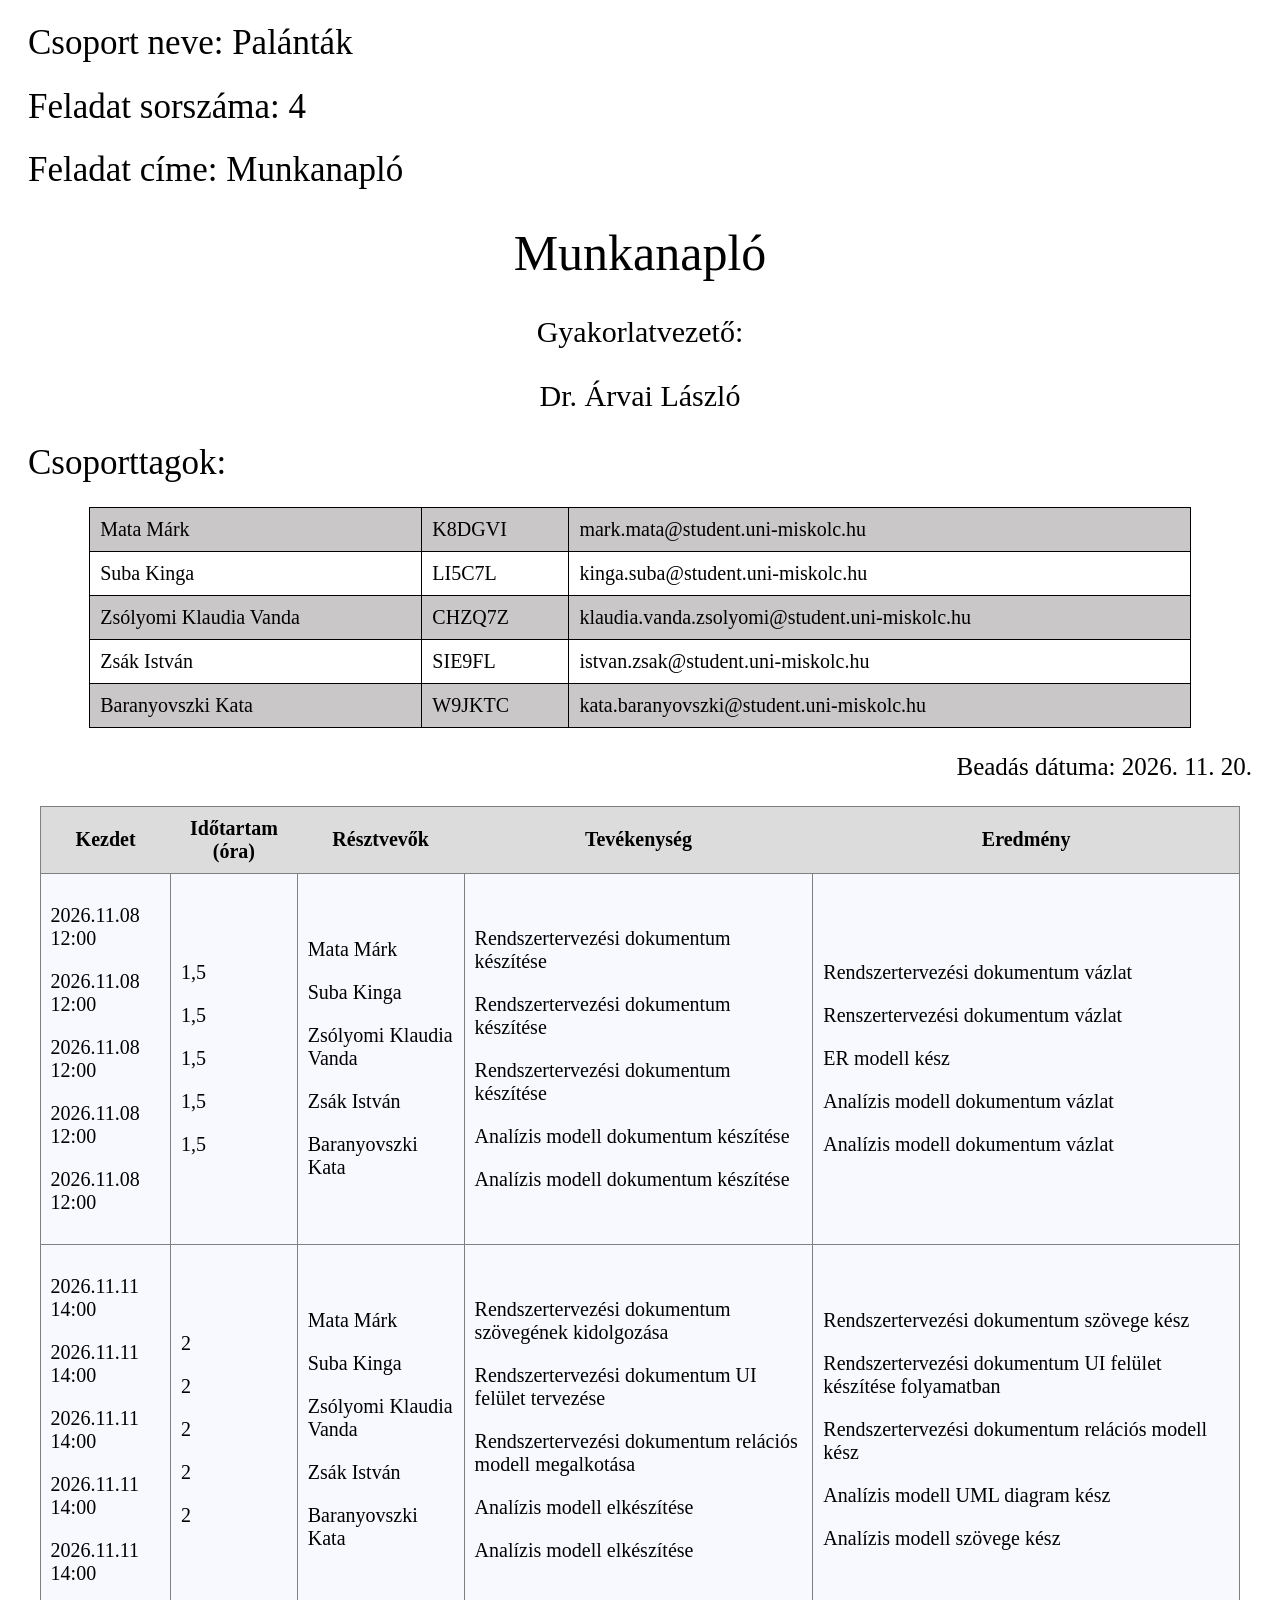
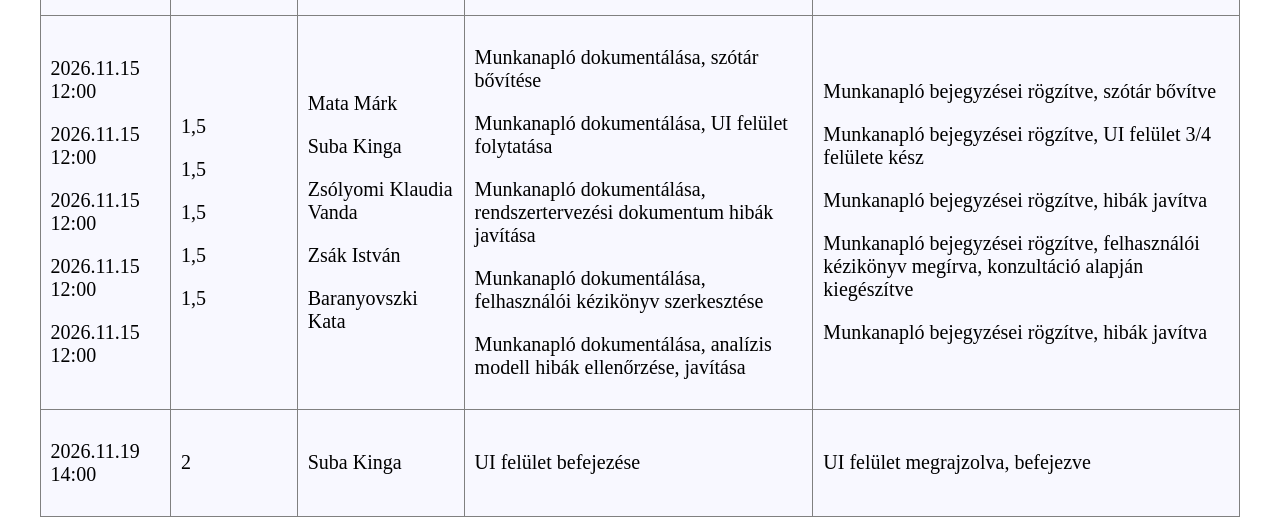
<file: h4/munkanaplo.html>
<!DOCTYPE html>
<html lang="hu">
    <head>
        <meta charset="UTF-8">
        <meta name="viewport" content="width=device-width, initial-scale=1.0">
        <title>Munkanapló</title>
        <link rel="stylesheet", href="../stilusok/cimlap.css">
    </head>

    <style>
        .work1, .work1 td {
            margin: auto;
            border: 1px solid grey;
            border-collapse: collapse;
        }

        .work1 {
            width: 95%;
        }

        .work1 td, th {
            padding: 10px;
            font-size: 20px;
        }

        .work1 th {
            background-color:gainsboro
        }

        .work1 tr {
            background-color:ghostwhite
        }
    </style>

    <body>
        <header>
            <h1>Csoport neve: Palánták</h1>
            <h1>Feladat sorszáma: 4</h1>
            <h1>Feladat címe: Munkanapló</h1>
            <div class="title">
                <h1>Munkanapló</h1>
                <h3>Gyakorlatvezető:</h3>
                <h3>Dr. Árvai László</h3>
            </div>
            <h1>Csoporttagok:</h1>
            <table class="team">
                <tr>
                    <td>Mata Márk</td>
                    <td>K8DGVI</td>
                    <td>mark.mata@student.uni-miskolc.hu</td>
                </tr>
                <tr>
                    <td>Suba Kinga</td>
                    <td>LI5C7L</td>
                    <td>kinga.suba@student.uni-miskolc.hu</td>
                </tr>
                <tr>
                    <td>Zsólyomi Klaudia Vanda</td>
                    <td>CHZQ7Z</td>
                    <td>klaudia.vanda.zsolyomi@student.uni-miskolc.hu</td>
                </tr>
                <tr>
                    <td>Zsák István</td>
                    <td>SIE9FL</td>
                    <td>istvan.zsak@student.uni-miskolc.hu</td>
                </tr>
                <tr>
                    <td>Baranyovszki Kata</td>
                    <td>W9JKTC</td>
                    <td>kata.baranyovszki@student.uni-miskolc.hu</td>
                </tr>
            </table>
            <h2>Beadás dátuma: 2026. 11. 20.</h2>
        </header>

        <table class="work1">
			<tr>
				<th>Kezdet</th>
				<th>Időtartam (óra)</th>
				<th>Résztvevők</th>
				<th>Tevékenység</th>
				<th>Eredmény</th>
			</tr>
            <tr>
				<td>
					<p>2026.11.08 12:00</p>
					<p>2026.11.08 12:00</p>
					<p>2026.11.08 12:00</p>
					<p>2026.11.08 12:00</p>
                    <p>2026.11.08 12:00</p>
				</td>
				<td>
					<p>1,5</p>
					<p>1,5</p>
					<p>1,5</p>
					<p>1,5</p>
                    <p>1,5</p>
				</td>
				<td>
					<p>Mata Márk</p>
					<p>Suba Kinga</p>
					<p>Zsólyomi Klaudia Vanda</p>
					<p>Zsák István</p>
                    <p>Baranyovszki Kata</p>
				</td>
				<td>
					<p>Rendszertervezési dokumentum készítése</p>
					<p>Rendszertervezési dokumentum készítése</p>
					<p>Rendszertervezési dokumentum készítése</p>
					<p>Analízis modell dokumentum készítése</p>
					<p>Analízis modell dokumentum készítése</p>
				</td>
				<td>
					<p>Rendszertervezési dokumentum vázlat</p>
					<p>Renszertervezési dokumentum vázlat</p>
					<p>ER modell kész</p>
					<p>Analízis modell dokumentum vázlat</p>
                    <p>Analízis modell dokumentum vázlat</p>
				</td>
			</tr>
			<tr>
				<td>
					<p>2026.11.11 14:00</p>
					<p>2026.11.11 14:00</p>
					<p>2026.11.11 14:00</p>
					<p>2026.11.11 14:00</p>
					<p>2026.11.11 14:00</p>
				</td>
				<td>
					<p>2</p>
					<p>2</p>
					<p>2</p>
					<p>2</p>
					<p>2</p>
				</td>
				<td>
					<p>Mata Márk</p>
					<p>Suba Kinga</p>
					<p>Zsólyomi Klaudia Vanda</p>
					<p>Zsák István</p>
					<p>Baranyovszki Kata</p>
				</td>
				<td>
					<p>Rendszertervezési dokumentum szövegének kidolgozása</p>
					<p>Rendszertervezési dokumentum UI felület tervezése</p>
					<p>Rendszertervezési dokumentum relációs modell megalkotása</p>
					<p>Analízis modell elkészítése</p>
					<p>Analízis modell elkészítése</p>
				</td>
				<td>
					<p>Rendszertervezési dokumentum szövege kész</p>
					<p>Rendszertervezési dokumentum UI felület készítése folyamatban</p>
					<p>Rendszertervezési dokumentum relációs modell kész</p>
					<p>Analízis modell UML diagram kész</p>
					<p>Analízis modell szövege kész</p>
				</td>
			</tr>
			<tr>
				<td>
					<p>2026.11.15 12:00</p>
					<p>2026.11.15 12:00</p>
					<p>2026.11.15 12:00</p>
					<p>2026.11.15 12:00</p>
					<p>2026.11.15 12:00</p>
				</td>
				<td>
					<p>1,5</p>
					<p>1,5</p>
					<p>1,5</p>
					<p>1,5</p>
					<p>1,5</p>
				</td>
				<td>
					<p>Mata Márk</p>
					<p>Suba Kinga</p>
					<p>Zsólyomi Klaudia Vanda</p>
					<p>Zsák István</p>
					<p>Baranyovszki Kata</p>
				</td>
				<td>
					<p>Munkanapló dokumentálása, szótár bővítése</p>
					<p>Munkanapló dokumentálása, UI felület folytatása</p>
					<p>Munkanapló dokumentálása, rendszertervezési dokumentum hibák javítása</p>
					<p>Munkanapló dokumentálása, felhasználói kézikönyv szerkesztése</p>
					<p>Munkanapló dokumentálása, analízis modell hibák ellenőrzése, javítása</p>
				</td>
				<td>
					<p>Munkanapló bejegyzései rögzítve, szótár bővítve</p>
					<p>Munkanapló bejegyzései rögzítve, UI felület 3/4 felülete kész</p>
					<p>Munkanapló bejegyzései rögzítve, hibák javítva</p>
					<p>Munkanapló bejegyzései rögzítve, felhasználói kézikönyv megírva, konzultáció alapján kiegészítve</p>
					<p>Munkanapló bejegyzései rögzítve, hibák javítva</p>
				</td>
			</tr>
			<tr>
				<td>
					<p>2026.11.19 14:00</p>
				</td>
				<td>
					<p>2</p>
				</td>
				<td>
					<p>Suba Kinga</p>
				</td>
				<td>
					<p>UI felület befejezése</p>
				</td>
				<td>
					<p>UI felület megrajzolva, befejezve</p>
				</td>
			</tr>
		</table>
    </body>
</html>
</file>
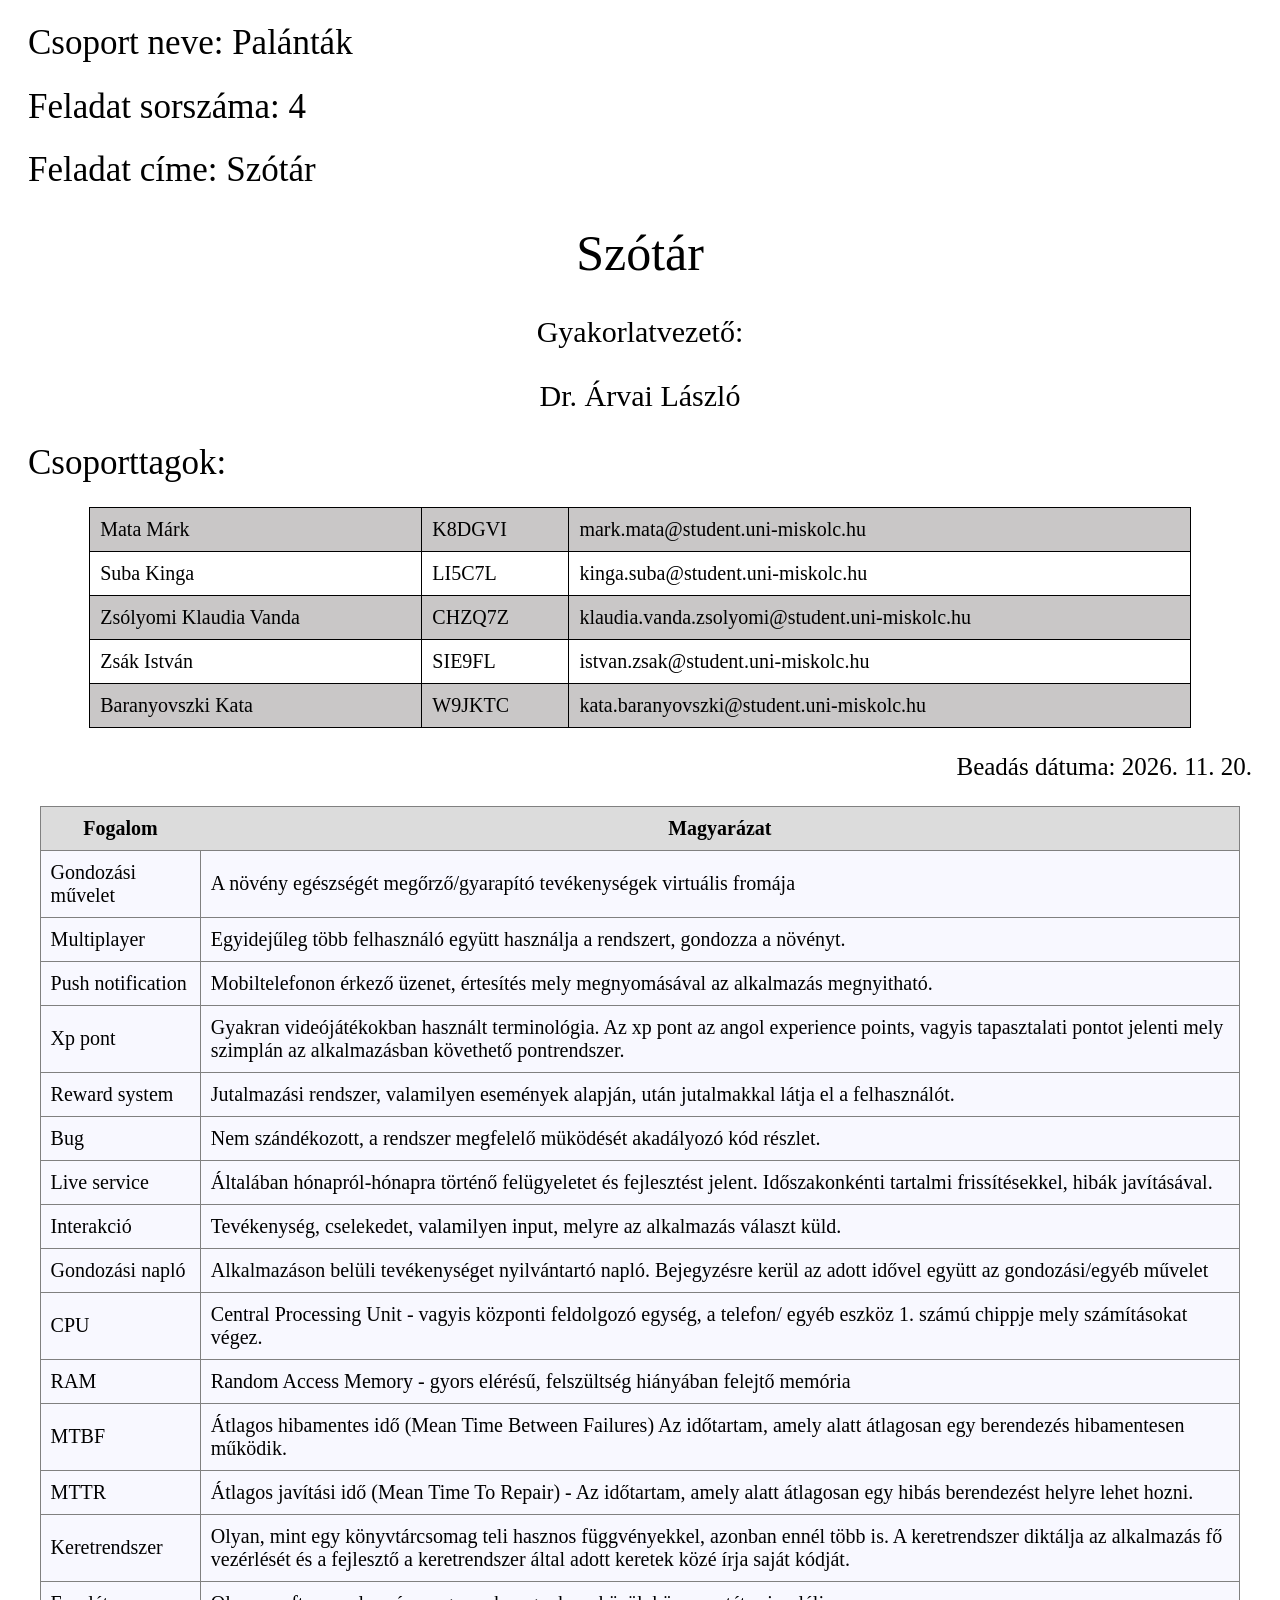
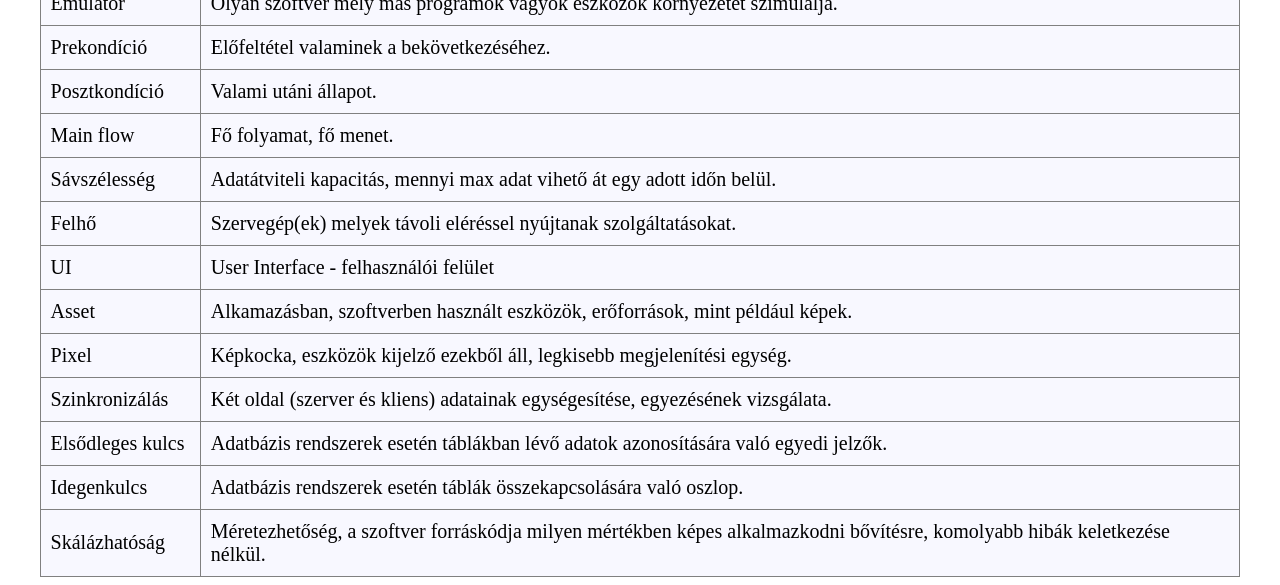
<file: h4/szotar.html>
<!DOCTYPE html>
<html lang="hu">
    <head>
        <meta charset="UTF-8">
        <meta name="viewport" content="width=device-width, initial-scale=1.0">
        <title>Szótár</title>
        <link rel="stylesheet", href="../stilusok/cimlap.css">
    </head>

    <style>
        .work1, .work1 td {
            margin: auto;
            border: 1px solid grey;
            border-collapse: collapse;
        }

        .work1 {
            width: 95%;
        }

        .work1 td, th {
            padding: 10px;
            font-size: 20px;
        }

        .work1 th {
            background-color:gainsboro
        }

        .work1 tr {
            background-color:ghostwhite
        }
    </style>

    <body>
        <header>
            <h1>Csoport neve: Palánták</h1>
            <h1>Feladat sorszáma: 4</h1>
            <h1>Feladat címe: Szótár</h1>
            <div class="title">
                <h1>Szótár</h1>
                <h3>Gyakorlatvezető:</h3>
                <h3>Dr. Árvai László</h3>
            </div>
            <h1>Csoporttagok:</h1>
            <table class="team">
                <tr>
                    <td>Mata Márk</td>
                    <td>K8DGVI</td>
                    <td>mark.mata@student.uni-miskolc.hu</td>
                </tr>
                <tr>
                    <td>Suba Kinga</td>
                    <td>LI5C7L</td>
                    <td>kinga.suba@student.uni-miskolc.hu</td>
                </tr>
                <tr>
                    <td>Zsólyomi Klaudia Vanda</td>
                    <td>CHZQ7Z</td>
                    <td>klaudia.vanda.zsolyomi@student.uni-miskolc.hu</td>
                </tr>
                <tr>
                    <td>Zsák István</td>
                    <td>SIE9FL</td>
                    <td>istvan.zsak@student.uni-miskolc.hu</td>
                </tr>
                <tr>
                    <td>Baranyovszki Kata</td>
                    <td>W9JKTC</td>
                    <td>kata.baranyovszki@student.uni-miskolc.hu</td>
                </tr>
            </table>
            <h2>Beadás dátuma: 2026. 11. 20.</h2>
        </header>

        <table class="work1">
			<tr>
				<th>Fogalom</th>
				<th>Magyarázat</th>
			</tr>
            <tr>
				<td>Gondozási művelet</td>
            	<td>A növény egészségét megőrző/gyarapító tevékenységek virtuális fromája</td>
			</tr>
			<tr>
				<td>Multiplayer</td>
            	<td>Egyidejűleg több felhasználó együtt használja a rendszert, gondozza a növényt.</td>
			</tr>
			<tr>
				<td>Push notification</td>
            	<td>Mobiltelefonon érkező üzenet, értesítés mely megnyomásával az alkalmazás megnyitható.</td>
			</tr>
			<tr>
				<td>Xp pont</td>
            	<td>
              		Gyakran videójátékokban használt terminológia. Az xp pont az angol experience points, 
              		vagyis tapasztalati pontot jelenti mely szimplán az alkalmazásban követhető pontrendszer.
            	</td>
			</tr>
			<tr>
            	<td>Reward system</td>
            	<td>Jutalmazási rendszer, valamilyen események alapján, után jutalmakkal látja el a felhasználót.</td>
          	</tr>
			<tr>
            	<td>Bug</td>
            	<td>Nem szándékozott, a rendszer megfelelő müködését akadályozó kód részlet.</td>
          	</tr>
			<tr>
            	<td>Live service</td>
            	<td>
              		Általában hónapról-hónapra történő felügyeletet és fejlesztést jelent. Időszakonkénti tartalmi frissítésekkel, 
              		hibák javításával.
            	</td>
          	</tr>
			<tr>
            	<td>Interakció</td>
            	<td>Tevékenység, cselekedet, valamilyen input, melyre az alkalmazás választ küld.</td>
          	</tr>
			<tr>
            	<td>Gondozási napló</td>
            	<td>
              		Alkalmazáson belüli tevékenységet nyilvántartó napló. 
              		Bejegyzésre kerül az adott idővel együtt az gondozási/egyéb művelet
            	</td>
          	</tr>
			<tr>
				<td>CPU</td>
				<td>Central Processing Unit - vagyis központi feldolgozó egység, a telefon/ egyéb eszköz 1. számú chippje mely számításokat végez.</td>
			</tr>
			<tr>
				<td>RAM</td>
				<td>Random Access Memory - gyors elérésű, felszültség hiányában felejtő memória</td>
			</tr>
			<tr>
				<td>MTBF</td>
				<td>Átlagos hibamentes idő (Mean Time Between Failures) Az időtartam, amely alatt átlagosan egy berendezés hibamentesen működik.</td>
			</tr>
			<tr>
				<td>MTTR</td>
				<td>Átlagos javítási idő (Mean Time To Repair) - Az időtartam, amely alatt átlagosan egy hibás berendezést helyre lehet hozni.</td>
			</tr>
			<tr>
				<td>Keretrendszer</td>
				<td>Olyan, mint egy könyvtárcsomag teli hasznos függvényekkel, azonban ennél több is. 
					A keretrendszer diktálja az alkalmazás fő vezérlését és a fejlesztő a keretrendszer által adott keretek közé írja saját kódját.</td>
			</tr>
			<tr>
				<td>Emulátor</td>
				<td>Olyan szoftver mely más programok vagyok eszközök környezetét szimulálja.</td>
			</tr>
			<tr>
				<td>Prekondíció</td>
				<td>Előfeltétel valaminek a bekövetkezéséhez.</td>
			</tr>
			<tr>
				<td>Posztkondíció</td>
				<td>Valami utáni állapot.</td>
			</tr>
			<tr>
				<td>Main flow</td>
				<td>Fő folyamat, fő menet.</td>
			</tr>
			<tr>
				<td>Sávszélesség</td>
				<td>Adatátviteli kapacitás, mennyi max adat vihető át egy adott időn belül.</td>
			</tr>
			<tr>
				<td>Felhő</td>
				<td>Szervegép(ek) melyek távoli eléréssel nyújtanak szolgáltatásokat.</td>
			</tr>
			<tr>
				<td>UI</td>
				<td>User Interface - felhasználói felület</td>
			</tr>
			<tr>
				<td>Asset</td>
				<td>Alkamazásban, szoftverben használt eszközök, erőforrások, mint például képek.</td>
			</tr>
			<tr>
				<td>Pixel</td>
				<td>Képkocka, eszközök kijelző ezekből áll, legkisebb megjelenítési egység.</td>
			</tr>
			<tr>
				<td>Szinkronizálás</td>
				<td>Két oldal (szerver és kliens) adatainak egységesítése, egyezésének vizsgálata.</td>
			</tr>
			<tr>
				<td>Elsődleges kulcs</td>
				<td>Adatbázis rendszerek esetén táblákban lévő adatok azonosítására való egyedi jelzők.</td>
			</tr>
			<tr>
				<td>Idegenkulcs</td>
				<td>Adatbázis rendszerek esetén táblák összekapcsolására való oszlop.</td>
			</tr>
			<tr>
				<td>Skálázhatóság</td>
				<td>Méretezhetőség, a szoftver forráskódja milyen mértékben képes alkalmazkodni bővítésre, komolyabb hibák keletkezése nélkül.</td>
			</tr>
		</table>
    </body>
</html>
</file>
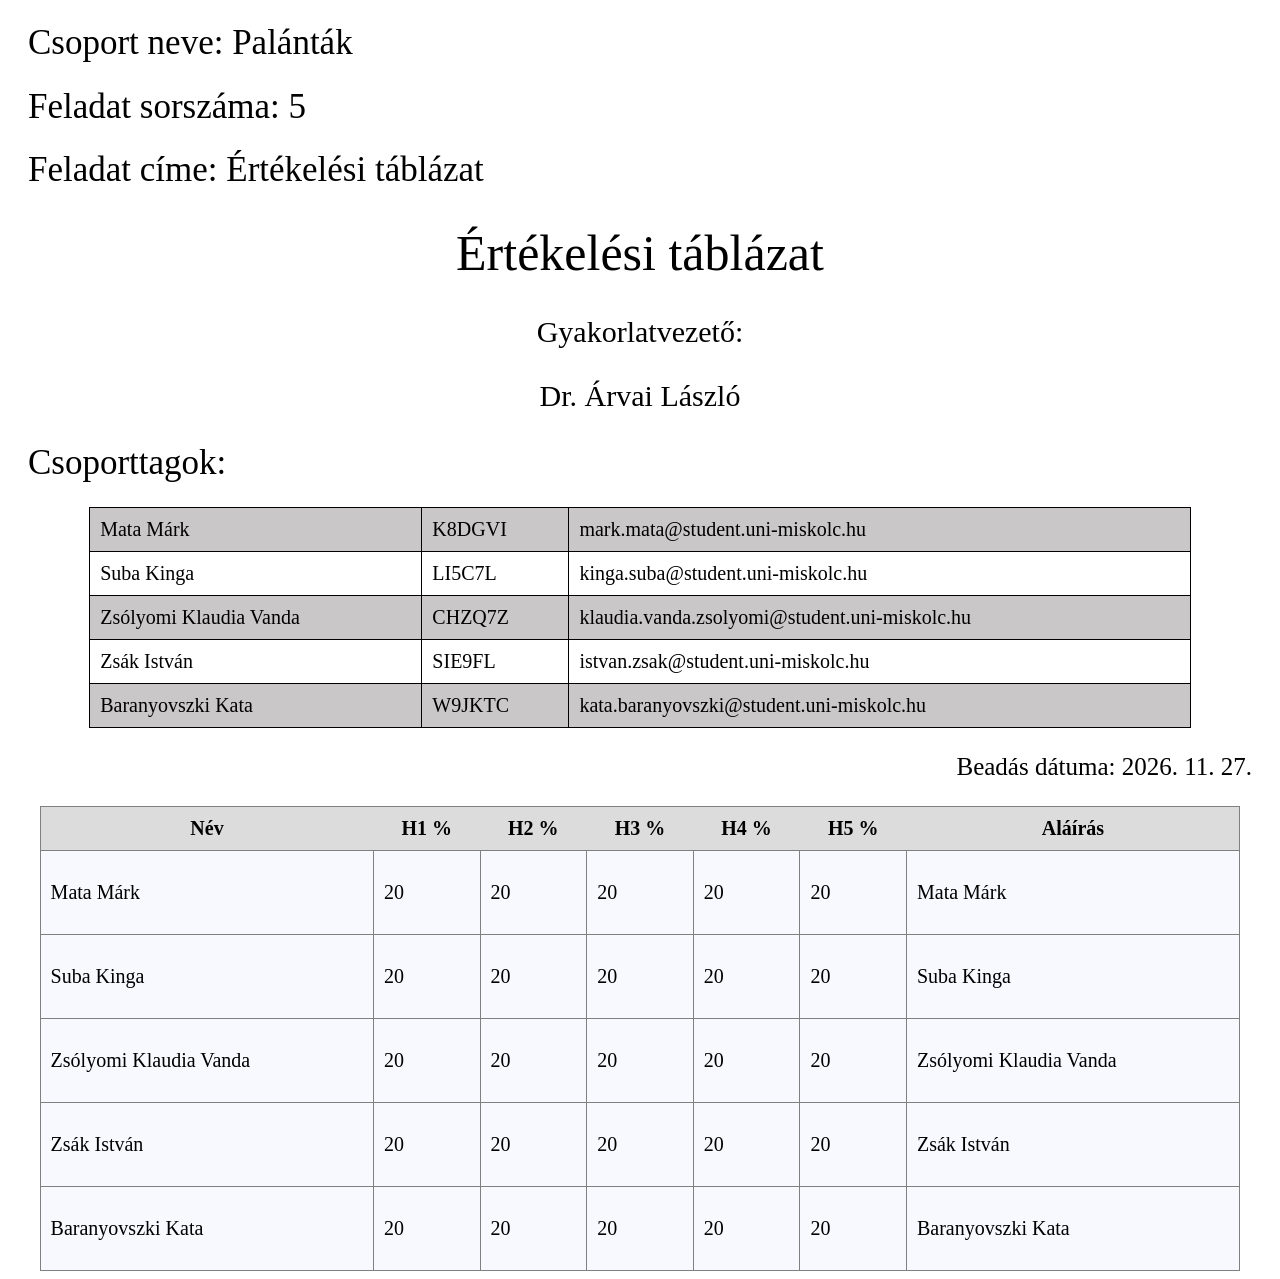
<file: h5/ertekelesi_tablazat.html>
<!DOCTYPE html>
<html lang="hu">
    <head>
        <meta charset="UTF-8">
        <meta name="viewport" content="width=device-width, initial-scale=1.0">
        <title>Értékelési táblázat</title>
        <link rel="stylesheet", href="../stilusok/cimlap.css">
    </head>

    <style>
        .work1, .work1 td {
            margin: auto;
            border: 1px solid grey;
            border-collapse: collapse;
        }

        .work1 {
            width: 95%;
        }

        .work1 td, th {
            padding: 10px;
            font-size: 20px;
        }

        .work1 th {
            background-color:gainsboro
        }

        .work1 tr {
            background-color:ghostwhite
        }
    </style>

    <body>
        <header>
            <h1>Csoport neve: Palánták</h1>
            <h1>Feladat sorszáma: 5</h1>
            <h1>Feladat címe: Értékelési táblázat</h1>
            <div class="title">
                <h1>Értékelési táblázat</h1>
                <h3>Gyakorlatvezető:</h3>
                <h3>Dr. Árvai László</h3>
            </div>
            <h1>Csoporttagok:</h1>
            <table class="team">
                <tr>
                    <td>Mata Márk</td>
                    <td>K8DGVI</td>
                    <td>mark.mata@student.uni-miskolc.hu</td>
                </tr>
                <tr>
                    <td>Suba Kinga</td>
                    <td>LI5C7L</td>
                    <td>kinga.suba@student.uni-miskolc.hu</td>
                </tr>
                <tr>
                    <td>Zsólyomi Klaudia Vanda</td>
                    <td>CHZQ7Z</td>
                    <td>klaudia.vanda.zsolyomi@student.uni-miskolc.hu</td>
                </tr>
                <tr>
                    <td>Zsák István</td>
                    <td>SIE9FL</td>
                    <td>istvan.zsak@student.uni-miskolc.hu</td>
                </tr>
                <tr>
                    <td>Baranyovszki Kata</td>
                    <td>W9JKTC</td>
                    <td>kata.baranyovszki@student.uni-miskolc.hu</td>
                </tr>
            </table>
            <h2>Beadás dátuma: 2026. 11. 27.</h2>
        </header>

        <table class="work1">
			<tr>
				<th>Név</th>
				<th>H1 %</th>
				<th>H2 %</th>
				<th>H3 %</th>
				<th>H4 %</th>
                <th>H5 %</th>
                <th>Aláírás</th>
			</tr>
            <tr>
				<td>
					<p>Mata Márk</p>
				</td>
				<td>
					<p>20</p>
				</td>
				<td>
					<p>20</p>
				</td>
				<td>
					<p>20</p>
				</td>
				<td>
					<p>20</p>
				</td>
                <td>
                    <p>20</p>
                </td>
                <td>
                    <p>Mata Márk</p>
                </td>
			</tr>
			 <tr>
				<td>
					<p>Suba Kinga</p>
				</td>
				<td>
					<p>20</p>
				</td>
				<td>
					<p>20</p>
				</td>
				<td>
					<p>20</p>
				</td>
				<td>
					<p>20</p>
				</td>
                <td>
                    <p>20</p>
                </td>
                <td>
                    <p>Suba Kinga</p>
                </td>
			</tr>
             <tr>
				<td>
					<p>Zsólyomi Klaudia Vanda</p>
				</td>
				<td>
					<p>20</p>
				</td>
				<td>
					<p>20</p>
				</td>
				<td>
					<p>20</p>
				</td>
				<td>
					<p>20</p>
				</td>
                <td>
                    <p>20</p>
                </td>
                <td>
                    <p>Zsólyomi Klaudia Vanda</p>
                </td>
			</tr>
             <tr>
				<td>
					<p>Zsák István</p>
				</td>
				<td>
					<p>20</p>
				</td>
				<td>
					<p>20</p>
				</td>
				<td>
					<p>20</p>
				</td>
				<td>
					<p>20</p>
				</td>
                <td>
                    <p>20</p>
                </td>
                <td>
                    <p>Zsák István</p>
                </td>
			</tr>
             <tr>
				<td>
					<p>Baranyovszki Kata</p>
				</td>
				<td>
					<p>20</p>
				</td>
				<td>
					<p>20</p>
				</td>
				<td>
					<p>20</p>
				</td>
				<td>
					<p>20</p>
				</td>
                <td>
                    <p>20</p>
                </td>
                <td>
                    <p>Baranyovszki Kata</p>
                </td>
			</tr>
		</table>
    </body>
</html>
</file>
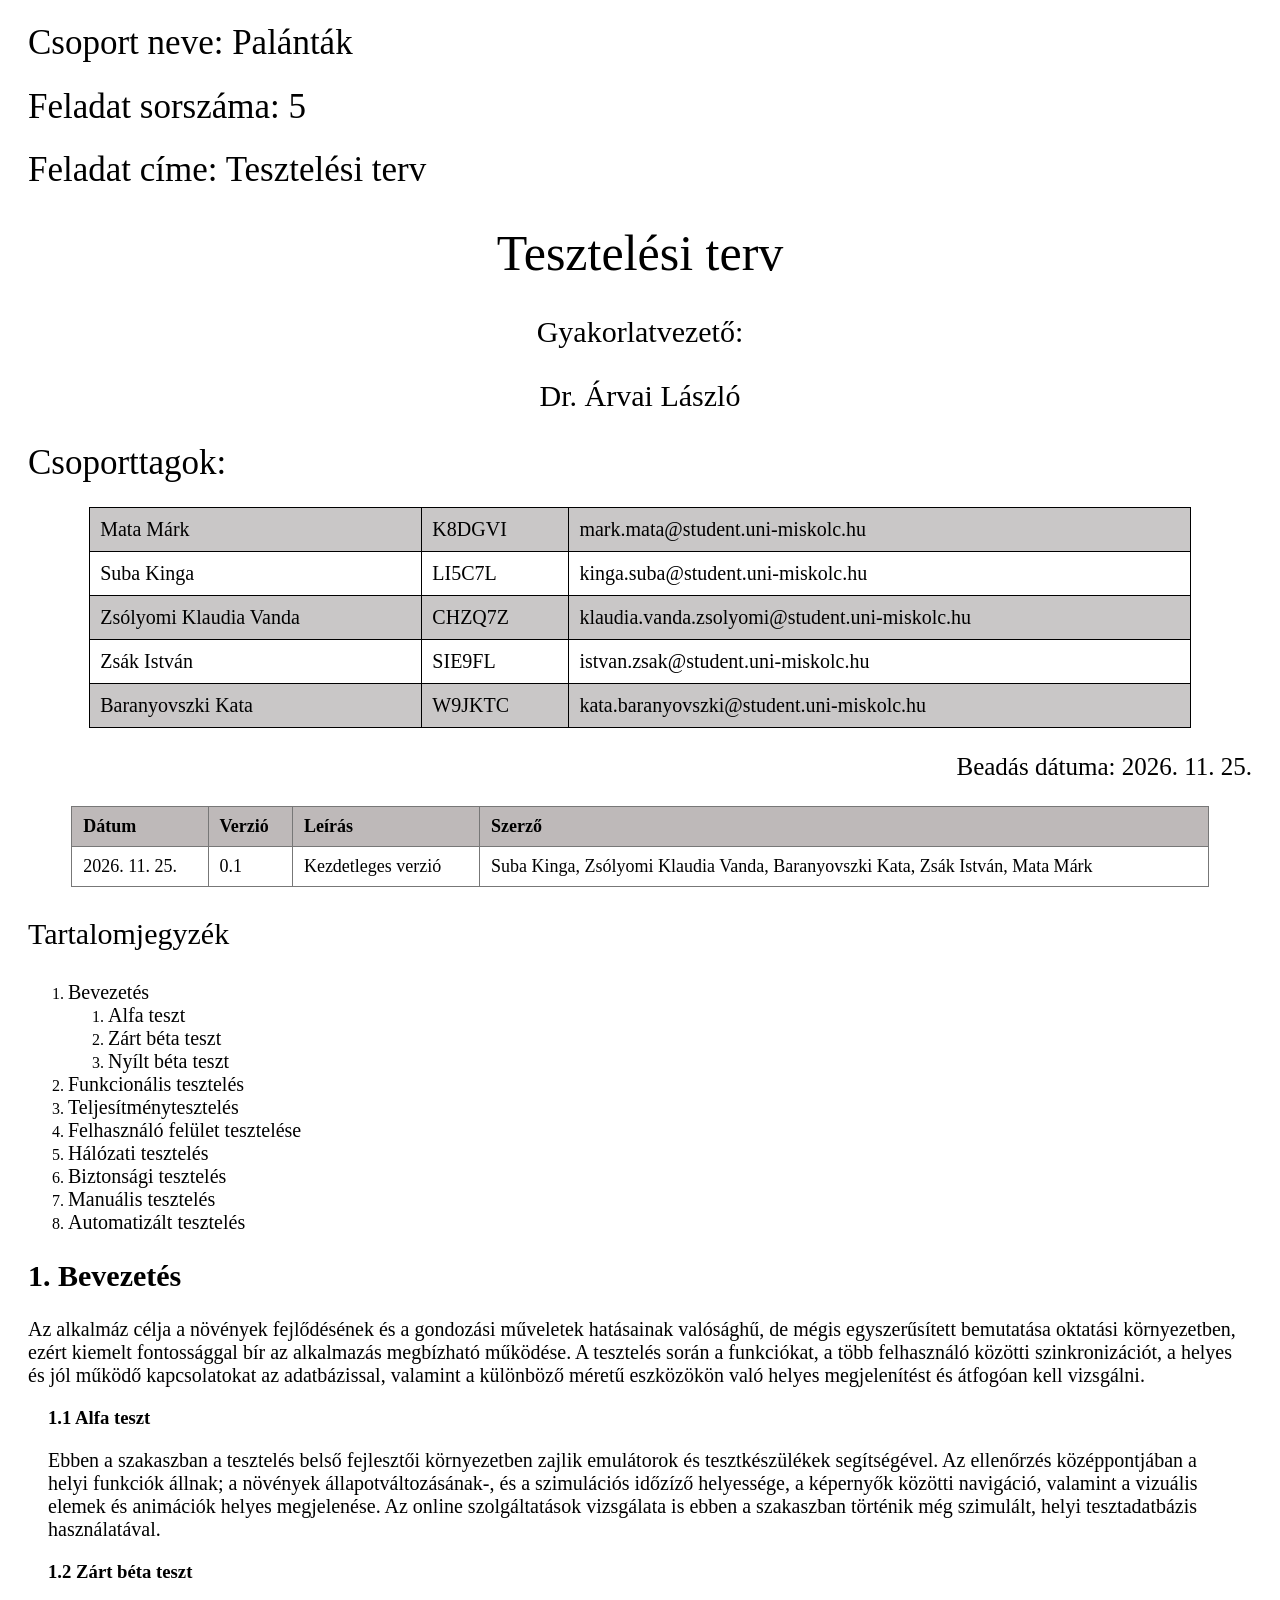
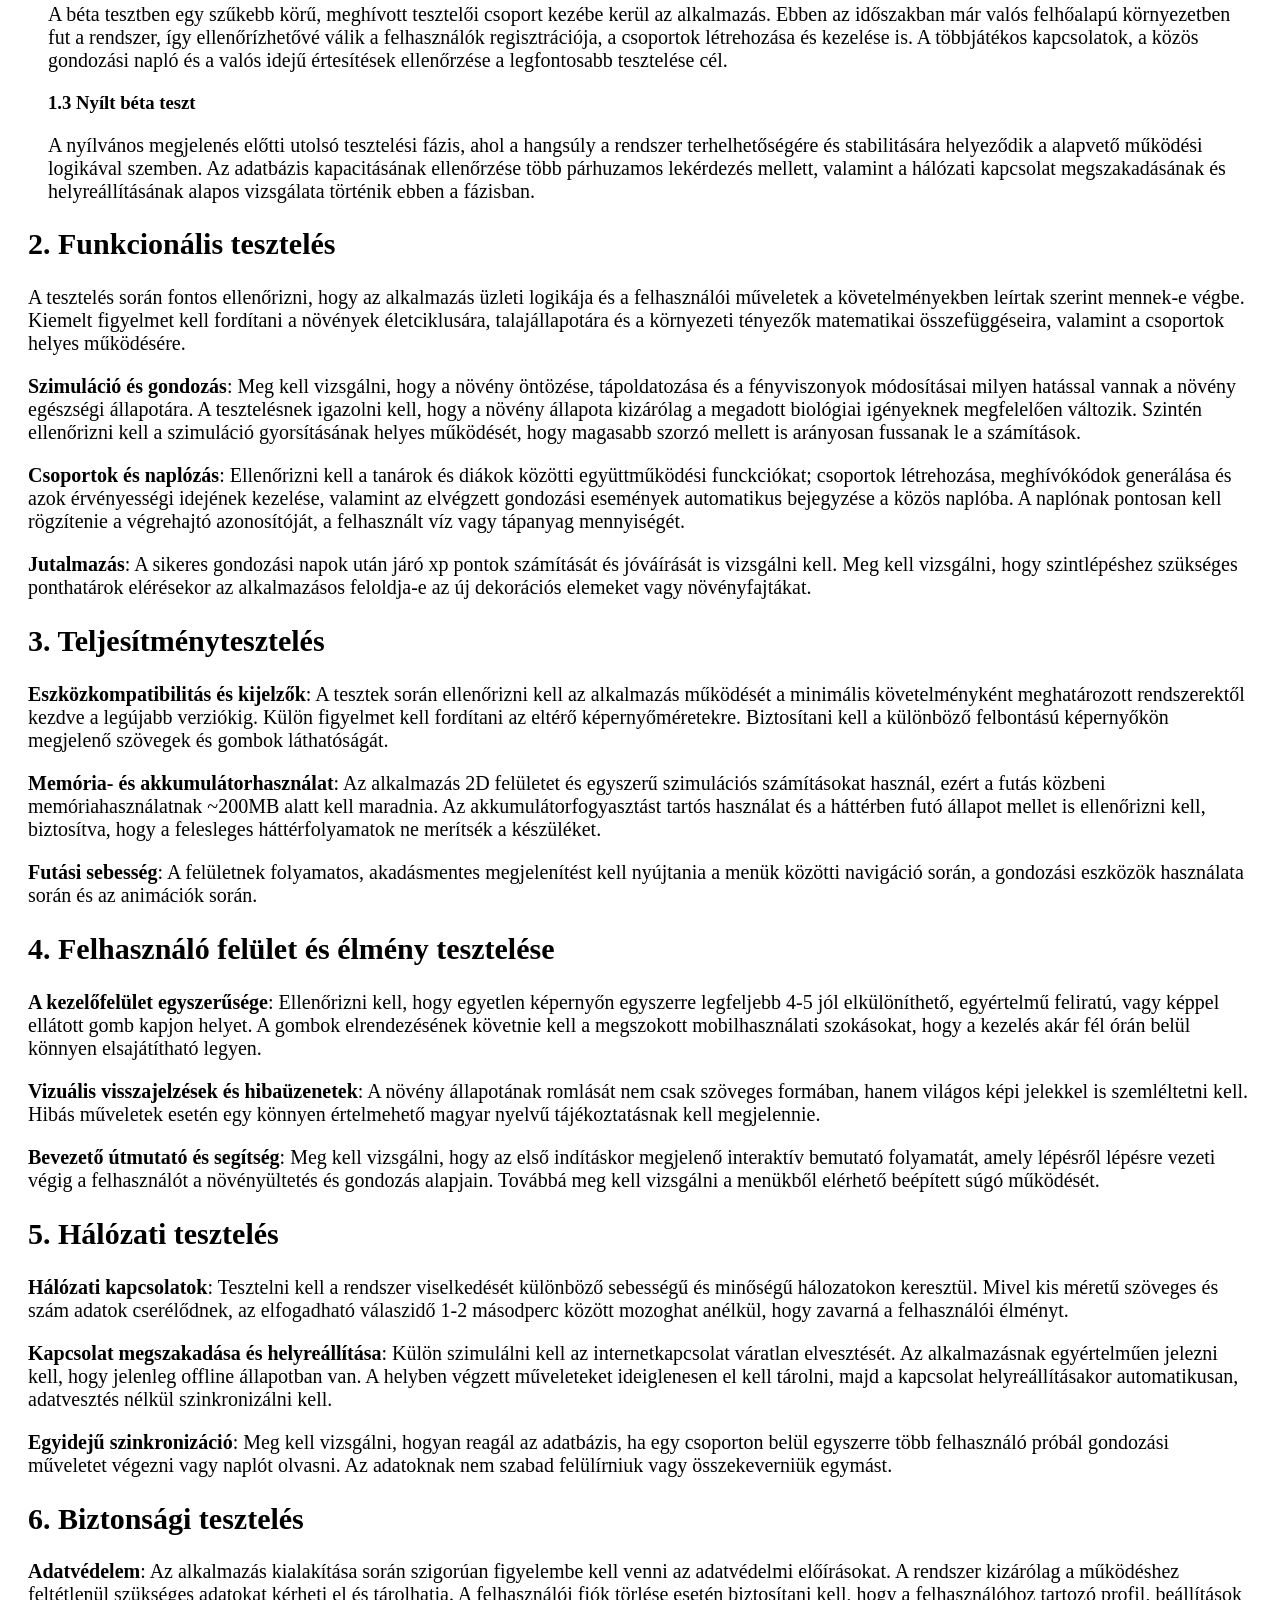
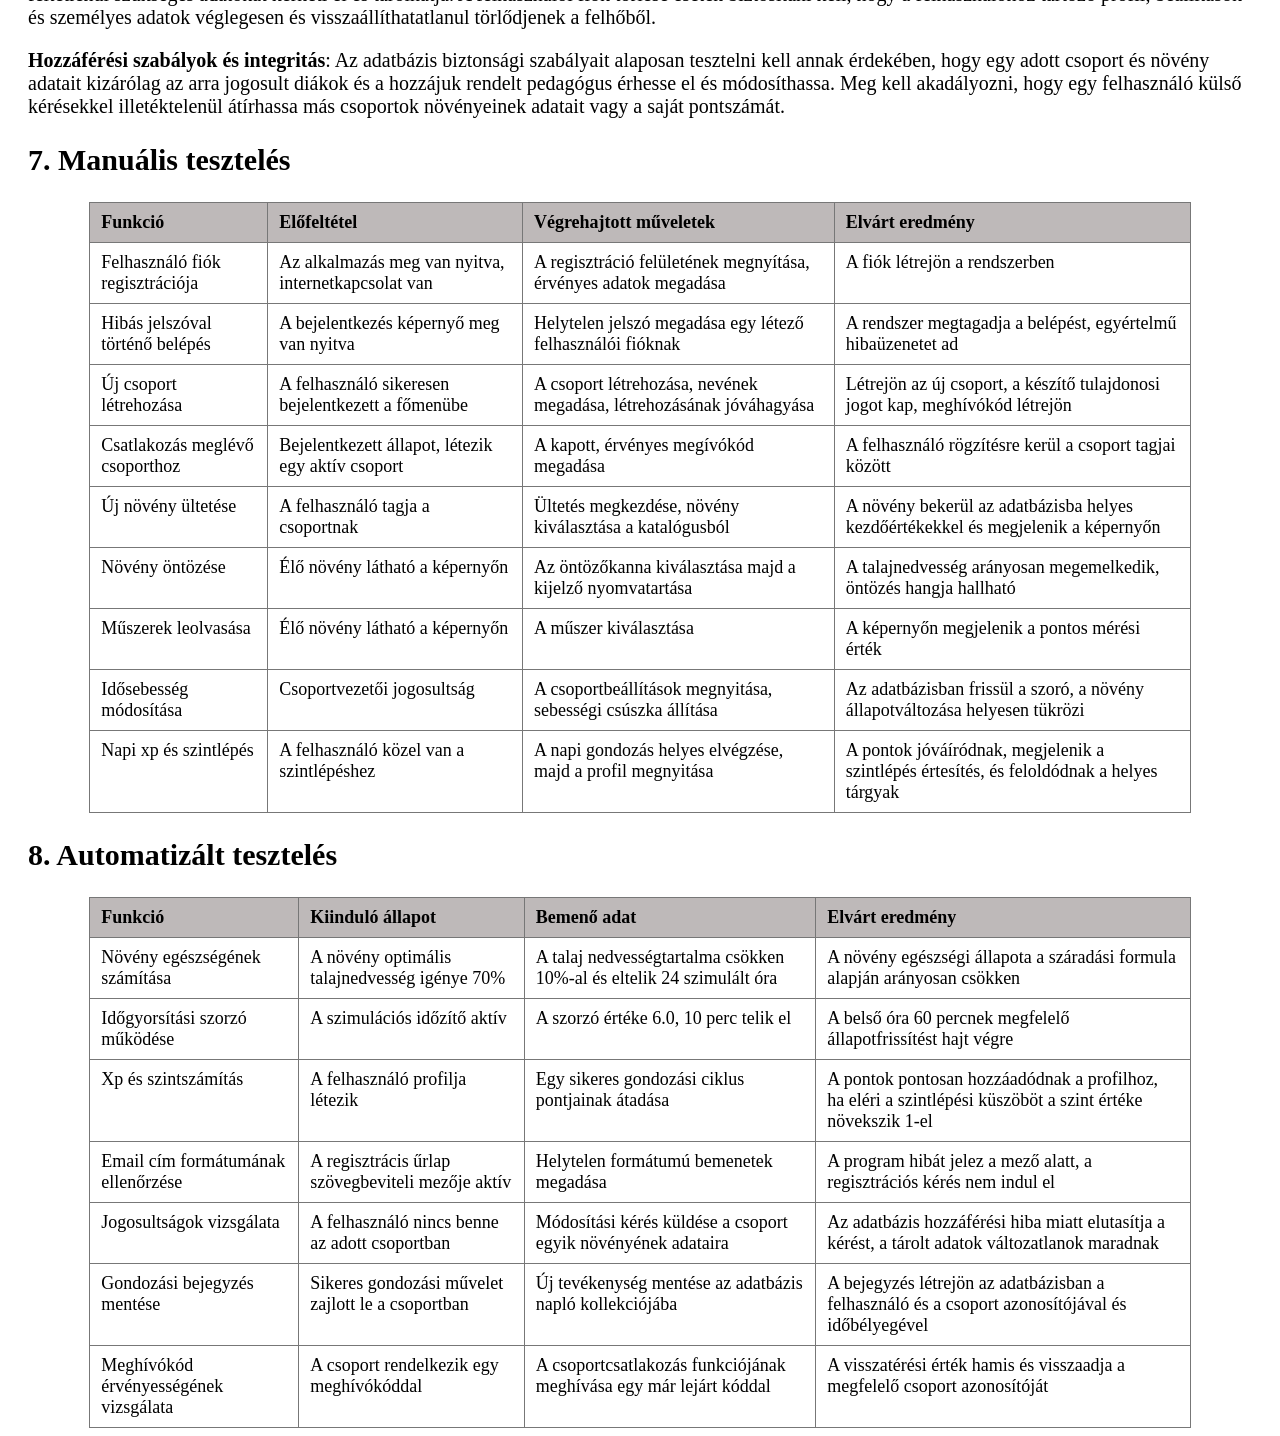
<file: h5/teszteles.html>
<!DOCTYPE html>
<html lang="hu">
<head>
    <meta charset="UTF-8">
    <meta name="viewport" content="width=device-width, initial-scale=1">
    <title>Tesztelési terv</title>
    <link rel="stylesheet" href="../stilusok/cimlap.css">
    <link rel="stylesheet" href="../stilusok/alap.css">
    <style>
        table {
            width: 90%;
            margin: 0 auto;
            border-collapse: collapse;
        }

        th, td {
            padding: 9px 11px;
            border: 1px solid #777;
            font-size: 18px;
            text-align: left;
            vertical-align: top;
        }

        th {
            background-color: #beb9b9;
        }

        ul li {
            font-size: 16px;
        }

        .osztalydiagram {
            width: 90%;
            display: block;
            margin: 0 auto;
        }

        .alrendszer {
            width: 35%;
            display: block;
        }
    </style>
</head>
<body>
    <header>
        <h1>Csoport neve: Palánták</h1>
        <h1>Feladat sorszáma: 5</h1>
        <h1>Feladat címe: Tesztelési terv</h1>
        <div class="title">
            <h1>Tesztelési terv</h1>
            <h3>Gyakorlatvezető:</h3>
            <h3>Dr. Árvai László</h3>
        </div>
        <h1>Csoporttagok:</h1>
        <table class="team">
            <tr>
                <td>Mata Márk</td>
                <td>K8DGVI</td>
                <td>mark.mata@student.uni-miskolc.hu</td>
            </tr>
            <tr>
                <td>Suba Kinga</td>
                <td>LI5C7L</td>
                <td>kinga.suba@student.uni-miskolc.hu</td>
            </tr>
            <tr>
                <td>Zsólyomi Klaudia Vanda</td>
                <td>CHZQ7Z</td>
                <td>klaudia.vanda.zsolyomi@student.uni-miskolc.hu</td>
            </tr>
            <tr>
                <td>Zsák István</td>
                <td>SIE9FL</td>
                <td>istvan.zsak@student.uni-miskolc.hu</td>
            </tr>
            <tr>
                <td>Baranyovszki Kata</td>
                <td>W9JKTC</td>
                <td>kata.baranyovszki@student.uni-miskolc.hu</td>
            </tr>
        </table>
        <h2>Beadás dátuma: 2026. 11. 25.</h2>
    </header>

    <main>

        <div class="document-info">
            <table>
                <thead>
                    <tr>
                        <th><strong>Dátum</strong></th>
                        <th><strong>Verzió</strong></th>
                        <th><strong>Leírás</strong></th>
                        <th><strong>Szerző</strong></th>
                    </tr>
                </thead>
                <tbody>
                    <tr>
                        <td>2026. 11. 25.</td>
                        <td>0.1</td>
                        <td>Kezdetleges verzió</td>
                        <td>Suba Kinga, Zsólyomi Klaudia Vanda, Baranyovszki Kata, Zsák István, Mata Márk</td>
                    </tr>
                </tbody>
            </table>
        </div>

        <nav class="tartalomj">
            <h3>Tartalomjegyzék</h3>
            <ol>
                <li><a href="#bevezetes">Bevezetés</a>
                    <ol>
                        <li><a href="#alfateszt">Alfa teszt</a></li>
                        <li><a href="#zbetateszt">Zárt béta teszt</a></li>
                        <li><a href="#nyetateszt">Nyílt béta teszt</a></li>
                    </ol>
                </li>
                <li><a href="#funkteszt">Funkcionális tesztelés</a></li>
                <li><a href="#teljesitmenyteszt">Teljesítménytesztelés</a></li>
                <li><a href="#felhfelulet">Felhasználó felület tesztelése</a></li>
                <li><a href="#haloteszt">Hálózati tesztelés</a></li>
                <li><a href="#biztonsagteszt">Biztonsági tesztelés</a></li>
                <li><a href="#manteszt">Manuális tesztelés</a></li>
                <li><a href="#autteszt">Automatizált tesztelés</a></li>
            </ol>
        </nav>

        <section id="bevezetes">
            <h2>1. Bevezetés</h2>
            <p>
                Az alkalmáz célja a növények fejlődésének és a gondozási műveletek hatásainak valósághű, de mégis egyszerűsített bemutatása oktatási környezetben, ezért kiemelt fontossággal bír az alkalmazás megbízható működése. A tesztelés során a funkciókat, a több felhasználó közötti szinkronizációt, a helyes és jól működő kapcsolatokat az adatbázissal, valamint a különböző méretű eszközökön való helyes megjelenítést és átfogóan kell vizsgálni. 
            </p>

            <section id="alfateszt">
                <h3>1.1 Alfa teszt</h3>
                <p>
                    Ebben a szakaszban a tesztelés belső fejlesztői környezetben zajlik emulátorok és tesztkészülékek segítségével. Az ellenőrzés középpontjában a helyi funkciók állnak; a növények állapotváltozásának-, és a szimulációs időzíző helyessége, a képernyők közötti navigáció, valamint a vizuális elemek és animációk helyes megjelenése. Az online szolgáltatások vizsgálata is ebben a szakaszban történik még szimulált, helyi tesztadatbázis használatával.
                </p>
            </section>

            <section id="zbetateszt">
                <h3>1.2 Zárt béta teszt</h3>
                <p>
                    A béta tesztben egy szűkebb körű, meghívott tesztelői csoport kezébe kerül az alkalmazás. Ebben az időszakban már valós felhőalapú környezetben fut a rendszer, így ellenőrízhetővé válik a felhasználók regisztrációja, a csoportok létrehozása és kezelése is. A többjátékos kapcsolatok, a közös gondozási napló és a valós idejű értesítések ellenőrzése a legfontosabb tesztelése cél.
                </p>
            </section>

            <section id="nybetateszt">
                <h3>1.3 Nyílt béta teszt</h3>
                <p>
                    A nyílvános megjelenés előtti utolsó tesztelési fázis, ahol a hangsúly a rendszer terhelhetőségére és stabilitására helyeződik a alapvető működési logikával szemben. Az adatbázis kapacitásának ellenőrzése több párhuzamos lekérdezés mellett, valamint a hálózati kapcsolat megszakadásának és helyreállításának alapos vizsgálata történik ebben a fázisban. 
                </p>
            </section>
        </section>

        <section id="funkteszt">
            <h2>2. Funkcionális tesztelés</h2>
            <p>
                A tesztelés során fontos ellenőrizni, hogy az alkalmazás üzleti logikája és a felhasználói műveletek a követelményekben leírtak szerint mennek-e végbe. Kiemelt figyelmet kell fordítani a növények életciklusára, talajállapotára és a környezeti tényezők matematikai összefüggéseira, valamint a csoportok helyes működésére.
            </p>
            <p>
                <b>Szimuláció és gondozás</b>: Meg kell vizsgálni, hogy a növény öntözése, tápoldatozása és a fényviszonyok módosításai milyen hatással vannak a növény egészségi állapotára. A tesztelésnek igazolni kell, hogy a növény állapota kizárólag a megadott biológiai igényeknek megfelelően változik. Szintén ellenőrizni kell a szimuláció gyorsításának helyes működését, hogy magasabb szorzó mellett is arányosan fussanak le a számítások.
            </p>
            <p>
                <b>Csoportok és naplózás</b>: Ellenőrizni kell a tanárok és diákok közötti együttműködési funckciókat; csoportok létrehozása, meghívókódok generálása és azok érvényességi idejének kezelése, valamint az elvégzett gondozási események automatikus bejegyzése a közös naplóba. A naplónak pontosan kell rögzítenie a végrehajtó azonosítóját, a felhasznált víz vagy tápanyag mennyiségét.
            </p>
            <p>
                <b>Jutalmazás</b>: A sikeres gondozási napok után járó xp pontok számítását és jóváírását is vizsgálni kell. Meg kell vizsgálni, hogy szintlépéshez szükséges ponthatárok elérésekor az alkalmazásos feloldja-e az új dekorációs elemeket vagy növényfajtákat.
            </p>
        </section>

        <section id="teljesitmenyteszt">
            <h2>3. Teljesítménytesztelés</h2>
            <p>
                <b>Eszközkompatibilitás és kijelzők</b>: A tesztek során ellenőrizni kell az alkalmazás működését a minimális követelményként meghatározott rendszerektől kezdve a legújabb verziókig. Külön figyelmet kell fordítani az eltérő képernyőméretekre. Biztosítani kell a különböző felbontású képernyőkön megjelenő szövegek és gombok láthatóságát.
            </p>
            <p>
                <b>Memória- és akkumulátorhasználat</b>: Az alkalmazás 2D felületet és egyszerű szimulációs számításokat használ, ezért a futás közbeni memóriahasználatnak ~200MB alatt kell maradnia. Az akkumulátorfogyasztást tartós használat és a háttérben futó állapot mellet is ellenőrizni kell, biztosítva, hogy a felesleges háttérfolyamatok ne merítsék a készüléket.
            </p>
            <p>
                <b>Futási sebesség</b>: A felületnek folyamatos, akadásmentes megjelenítést kell nyújtania a menük közötti navigáció során, a gondozási eszközök használata során és az animációk során.
            </p>
        </section>
        
        <section id="felhfelulet">
            <h2>4. Felhasználó felület és élmény tesztelése</h2>
            <p>
                <b>A kezelőfelület egyszerűsége</b>: Ellenőrizni kell, hogy egyetlen képernyőn egyszerre legfeljebb 4-5 jól elkülöníthető, egyértelmű feliratú, vagy képpel ellátott gomb kapjon helyet. A gombok elrendezésének követnie kell a megszokott mobilhasználati szokásokat, hogy a kezelés akár fél órán belül könnyen elsajátítható legyen.
            </p>
            <p>
                <b>Vizuális visszajelzések és hibaüzenetek</b>: A növény állapotának romlását nem csak szöveges formában, hanem világos képi jelekkel is szemléltetni kell. Hibás műveletek esetén egy könnyen értelmehető magyar nyelvű tájékoztatásnak kell megjelennie.
            </p>
            <p>
                <b>Bevezető útmutató és segítség</b>: Meg kell vizsgálni, hogy az első indításkor megjelenő interaktív bemutató folyamatát, amely lépésről lépésre vezeti végig a felhasználót a növényültetés és gondozás alapjain. Továbbá meg kell vizsgálni a menükből elérhető beépített súgó működését.
            </p>
        </section>
        
        <section id="haloteszt">
            <h2>5. Hálózati tesztelés</h2>
            <p>
                <b>Hálózati kapcsolatok</b>: Tesztelni kell a rendszer viselkedését különböző sebességű és minőségű hálozatokon keresztül. Mivel kis méretű szöveges és szám adatok cserélődnek, az elfogadható válaszidő 1-2 másodperc között mozoghat anélkül, hogy zavarná a felhasználói élményt.
            </p>
            <p>
                <b>Kapcsolat megszakadása és helyreállítása</b>: Külön szimulálni kell az internetkapcsolat váratlan elvesztését. Az alkalmazásnak egyértelműen jelezni kell, hogy jelenleg offline állapotban van. A helyben végzett műveleteket ideiglenesen el kell tárolni, majd a kapcsolat helyreállításakor automatikusan, adatvesztés nélkül szinkronizálni kell.
            </p>
            <p>
                <b>Egyidejű szinkronizáció</b>: Meg kell vizsgálni, hogyan reagál az adatbázis, ha egy csoporton belül egyszerre több felhasználó próbál gondozási műveletet végezni vagy naplót olvasni. Az adatoknak nem szabad felülírniuk vagy összekeverniük egymást.
            </p>
        </section>
        
        <section id="biztonsagteszt">
            <h2>6. Biztonsági tesztelés</h2>
            <p>
                <b>Adatvédelem</b>: Az alkalmazás kialakítása során szigorúan figyelembe kell venni az adatvédelmi előírásokat. A rendszer kizárólag a működéshez feltétlenül szükséges adatokat kérheti el és tárolhatja. A felhasználói fiók törlése esetén biztosítani kell, hogy a felhasználóhoz tartozó profil, beállítások és személyes adatok véglegesen és visszaállíthatatlanul törlődjenek a felhőből.
            </p>
            <p>
                <b>Hozzáférési szabályok és integritás</b>: Az adatbázis biztonsági szabályait alaposan tesztelni kell annak érdekében, hogy egy adott csoport és növény adatait kizárólag az arra jogosult diákok és a hozzájuk rendelt pedagógus érhesse el és módosíthassa. Meg kell akadályozni, hogy egy felhasználó külső kérésekkel illetéktelenül átírhassa más csoportok növényeinek adatait vagy a saját pontszámát.
            </p>
        </section>

        <section id="manteszt">
            <h2>7. Manuális tesztelés</h2>
            <table>
                <thead>
                    <th>Funkció</th>
                    <th>Előfeltétel</th>
                    <th>Végrehajtott műveletek</th>
                    <th>Elvárt eredmény</th>
                </thead>
                <tbody>
                    <tr>
                        <td>Felhasználó fiók regisztrációja</td>
                        <td>Az alkalmazás meg van nyitva, internetkapcsolat van</td>
                        <td>A regisztráció felületének megnyítása, érvényes adatok megadása</td>
                        <td>A fiók létrejön a rendszerben</td>
                    </tr>
                    <tr>
                        <td>Hibás jelszóval történő belépés</td>
                        <td>A bejelentkezés képernyő meg van nyitva</td>
                        <td>Helytelen jelszó megadása egy létező felhasználói fióknak</td>
                        <td>A rendszer megtagadja a belépést, egyértelmű hibaüzenetet ad</td>
                    </tr>
                    <tr>
                        <td>Új csoport létrehozása</td>
                        <td>A felhasználó sikeresen bejelentkezett a főmenübe</td>
                        <td>A csoport létrehozása, nevének megadása, létrehozásának jóváhagyása</td>
                        <td>Létrejön az új csoport, a készítő tulajdonosi jogot kap, meghívókód létrejön</td>
                    </tr>
                    <tr>
                        <td>Csatlakozás meglévő csoporthoz</td>
                        <td>Bejelentkezett állapot, létezik egy aktív csoport</td>
                        <td>A kapott, érvényes megívókód megadása</td>
                        <td>A felhasználó rögzítésre kerül a csoport tagjai között</td>
                    </tr>
                    <tr>
                        <td>Új növény ültetése</td>
                        <td>A felhasználó tagja a csoportnak</td>
                        <td>Ültetés megkezdése, növény kiválasztása a katalógusból</td>
                        <td>A növény bekerül az adatbázisba helyes kezdőértékekkel és megjelenik a képernyőn</td>
                    </tr>
                    <tr>
                        <td>Növény öntözése</td>
                        <td>Élő növény látható a képernyőn</td>
                        <td>Az öntözőkanna kiválasztása majd a kijelző nyomvatartása</td>
                        <td>A talajnedvesség arányosan megemelkedik, öntözés hangja hallható</td>
                    </tr>
                    <tr>
                        <td>Műszerek leolvasása</td>
                        <td>Élő növény látható a képernyőn</td>
                        <td>A műszer kiválasztása</td>
                        <td>A képernyőn megjelenik a pontos mérési érték</td>
                    </tr>
                    <tr>
                        <td>Idősebesség módosítása</td>
                        <td>Csoportvezetői jogosultság</td>
                        <td>A csoportbeállítások megnyitása, sebességi csúszka állítása</td>
                        <td>Az adatbázisban frissül a szoró, a növény állapotváltozása helyesen tükrözi</td>
                    </tr>
                    <tr>
                        <td>Napi xp és szintlépés</td>
                        <td>A felhasználó közel van a szintlépéshez</td>
                        <td>A napi gondozás helyes elvégzése, majd a profil megnyitása</td>
                        <td>A pontok jóváíródnak, megjelenik a szintlépés értesítés, és feloldódnak a helyes tárgyak</td>
                    </tr>
                </tbody>
            </table>
        </section>

        <section id="autteszt">
            <h2>8. Automatizált tesztelés</h2>
            <table>
                <thead>
                    <th>Funkció</th>
                    <th>Kiinduló állapot</th>
                    <th>Bemenő adat</th>
                    <th>Elvárt eredmény</th>
                </thead>
                <tbody>
                    <tr>
                        <td>Növény egészségének számítása</td>
                        <td>A növény optimális talajnedvesség igénye 70%</td>
                        <td>A talaj nedvességtartalma csökken 10%-al és eltelik 24 szimulált óra</td>
                        <td>A növény egészségi állapota a száradási formula alapján arányosan csökken</td>
                    </tr>
                    <tr>
                        <td>Időgyorsítási szorzó működése</td>
                        <td>A szimulációs időzítő aktív</td>
                        <td>A szorzó értéke 6.0, 10 perc telik el</td>
                        <td>A belső óra 60 percnek megfelelő állapotfrissítést hajt végre</td>
                    </tr>
                    <tr>
                        <td>Xp és szintszámítás</td>
                        <td>A felhasználó profilja létezik</td>
                        <td>Egy sikeres gondozási ciklus pontjainak átadása</td>
                        <td>A pontok pontosan hozzáadódnak a profilhoz, ha eléri a szintlépési küszöböt a szint értéke növekszik 1-el</td>
                    </tr>
                    <tr>
                        <td>Email cím formátumának ellenőrzése</td>
                        <td>A regisztrácis űrlap szövegbeviteli mezője aktív</td>
                        <td>Helytelen formátumú bemenetek megadása</td>
                        <td>A program hibát jelez a mező alatt, a regisztrációs kérés nem indul el</td>
                    </tr>
                    <tr>
                        <td>Jogosultságok vizsgálata</td>
                        <td>A felhasználó nincs benne az adott csoportban</td>
                        <td>Módosítási kérés küldése a csoport egyik növényének adataira</td>
                        <td>Az adatbázis hozzáférési hiba miatt elutasítja a kérést, a tárolt adatok változatlanok maradnak</td>
                    </tr>
                    <tr>
                        <td>Gondozási bejegyzés mentése</td>
                        <td>Sikeres gondozási művelet zajlott le a csoportban</td>
                        <td>Új tevékenység mentése az adatbázis napló kollekciójába</td>
                        <td>A bejegyzés létrejön az adatbázisban a felhasználó és a csoport azonosítójával és időbélyegével</td>
                    </tr>
                    <tr>
                        <td>Meghívókód érvényességének vizsgálata</td>
                        <td>A csoport rendelkezik egy meghívókóddal</td>
                        <td>A csoportcsatlakozás funkciójának meghívása egy már lejárt kóddal</td>
                        <td>A visszatérési érték hamis és visszaadja a megfelelő csoport azonosítóját</td>
                    </tr>
                </tbody>
            </table>
        </section>
    </main>
</body>
</html>
</file>
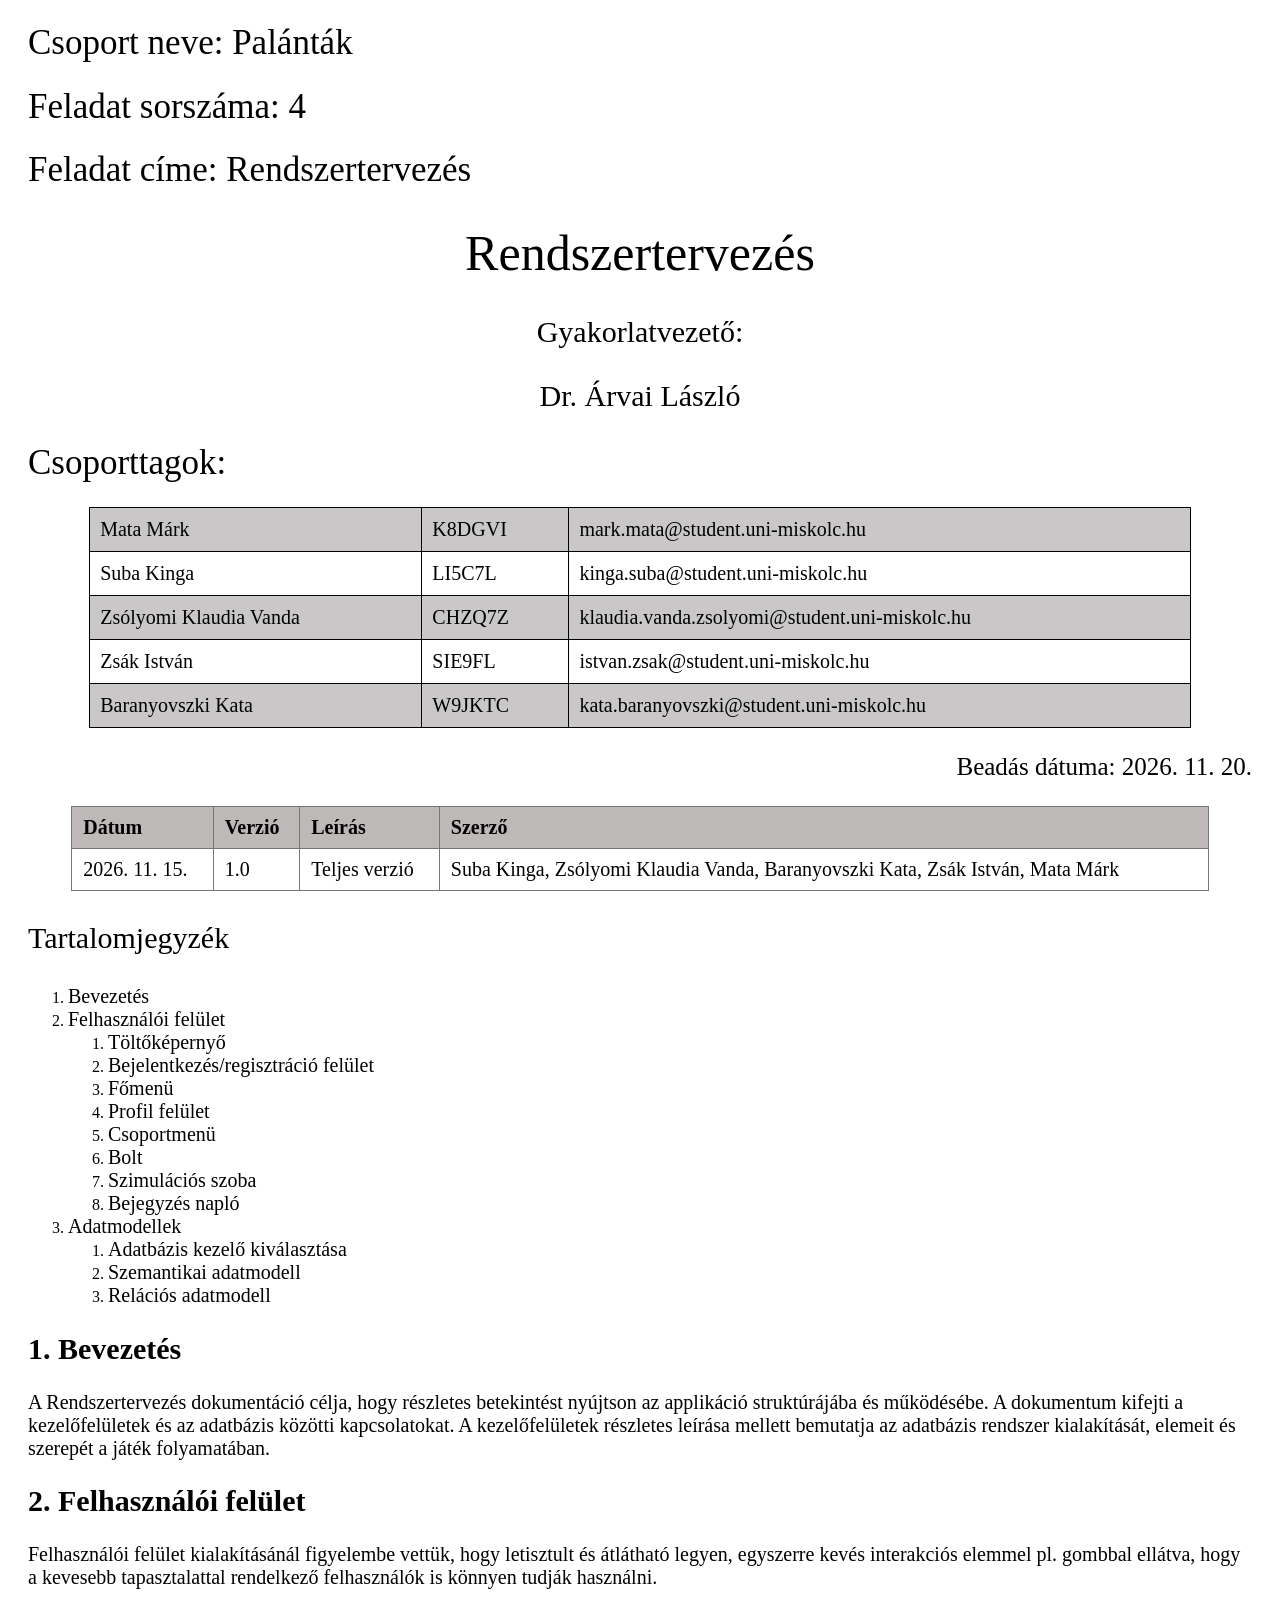
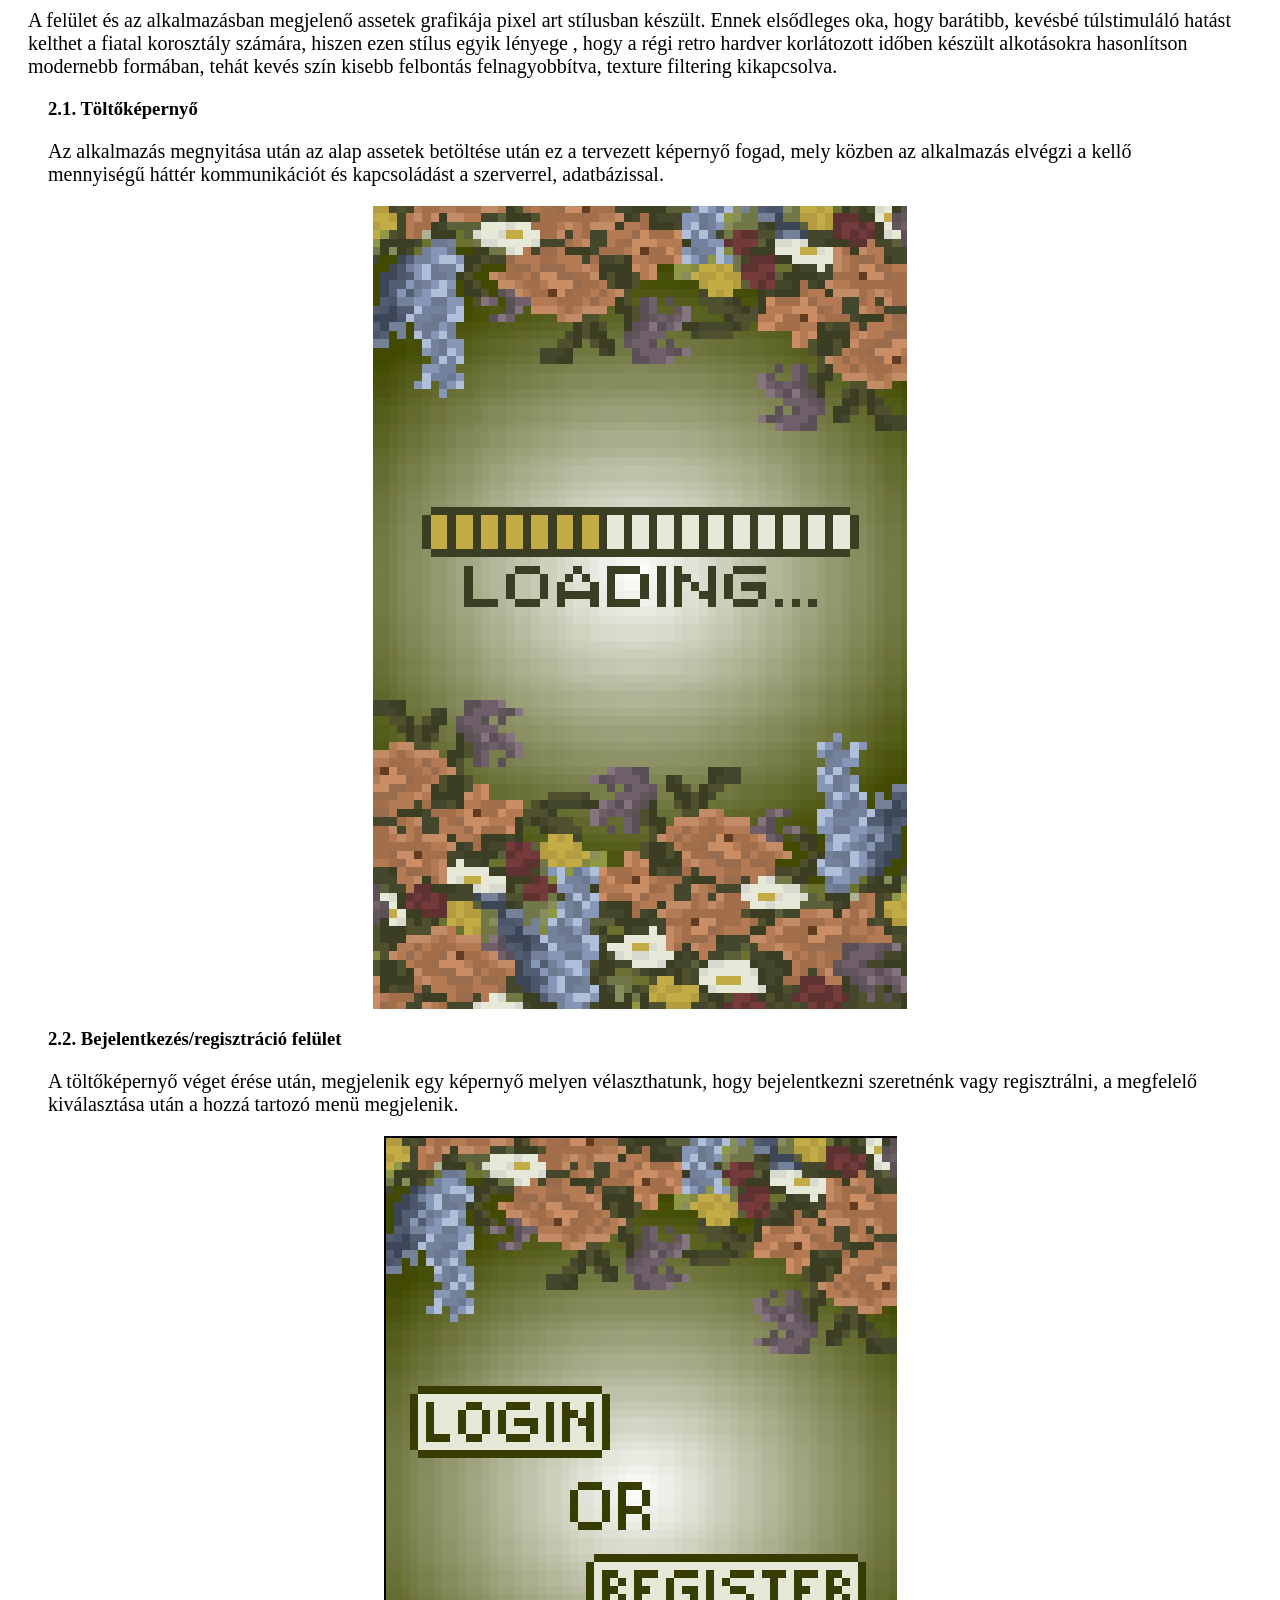
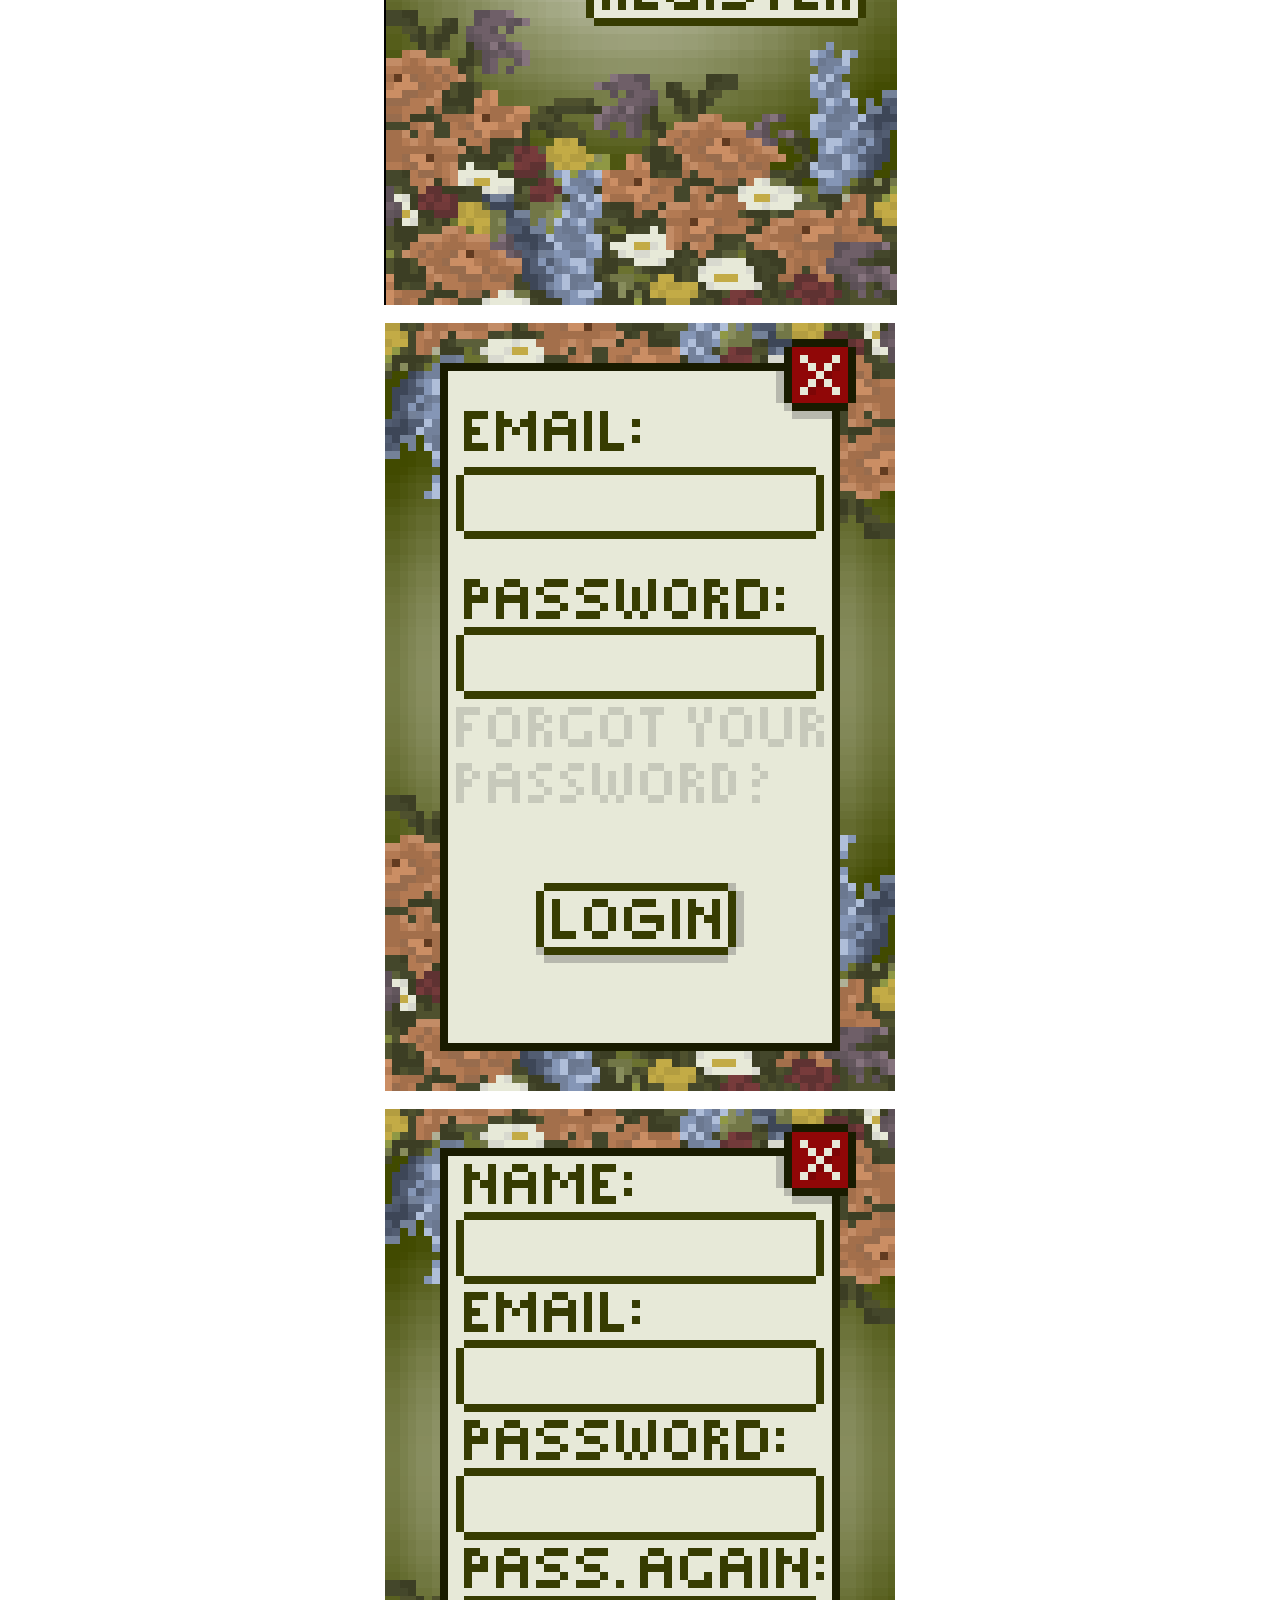
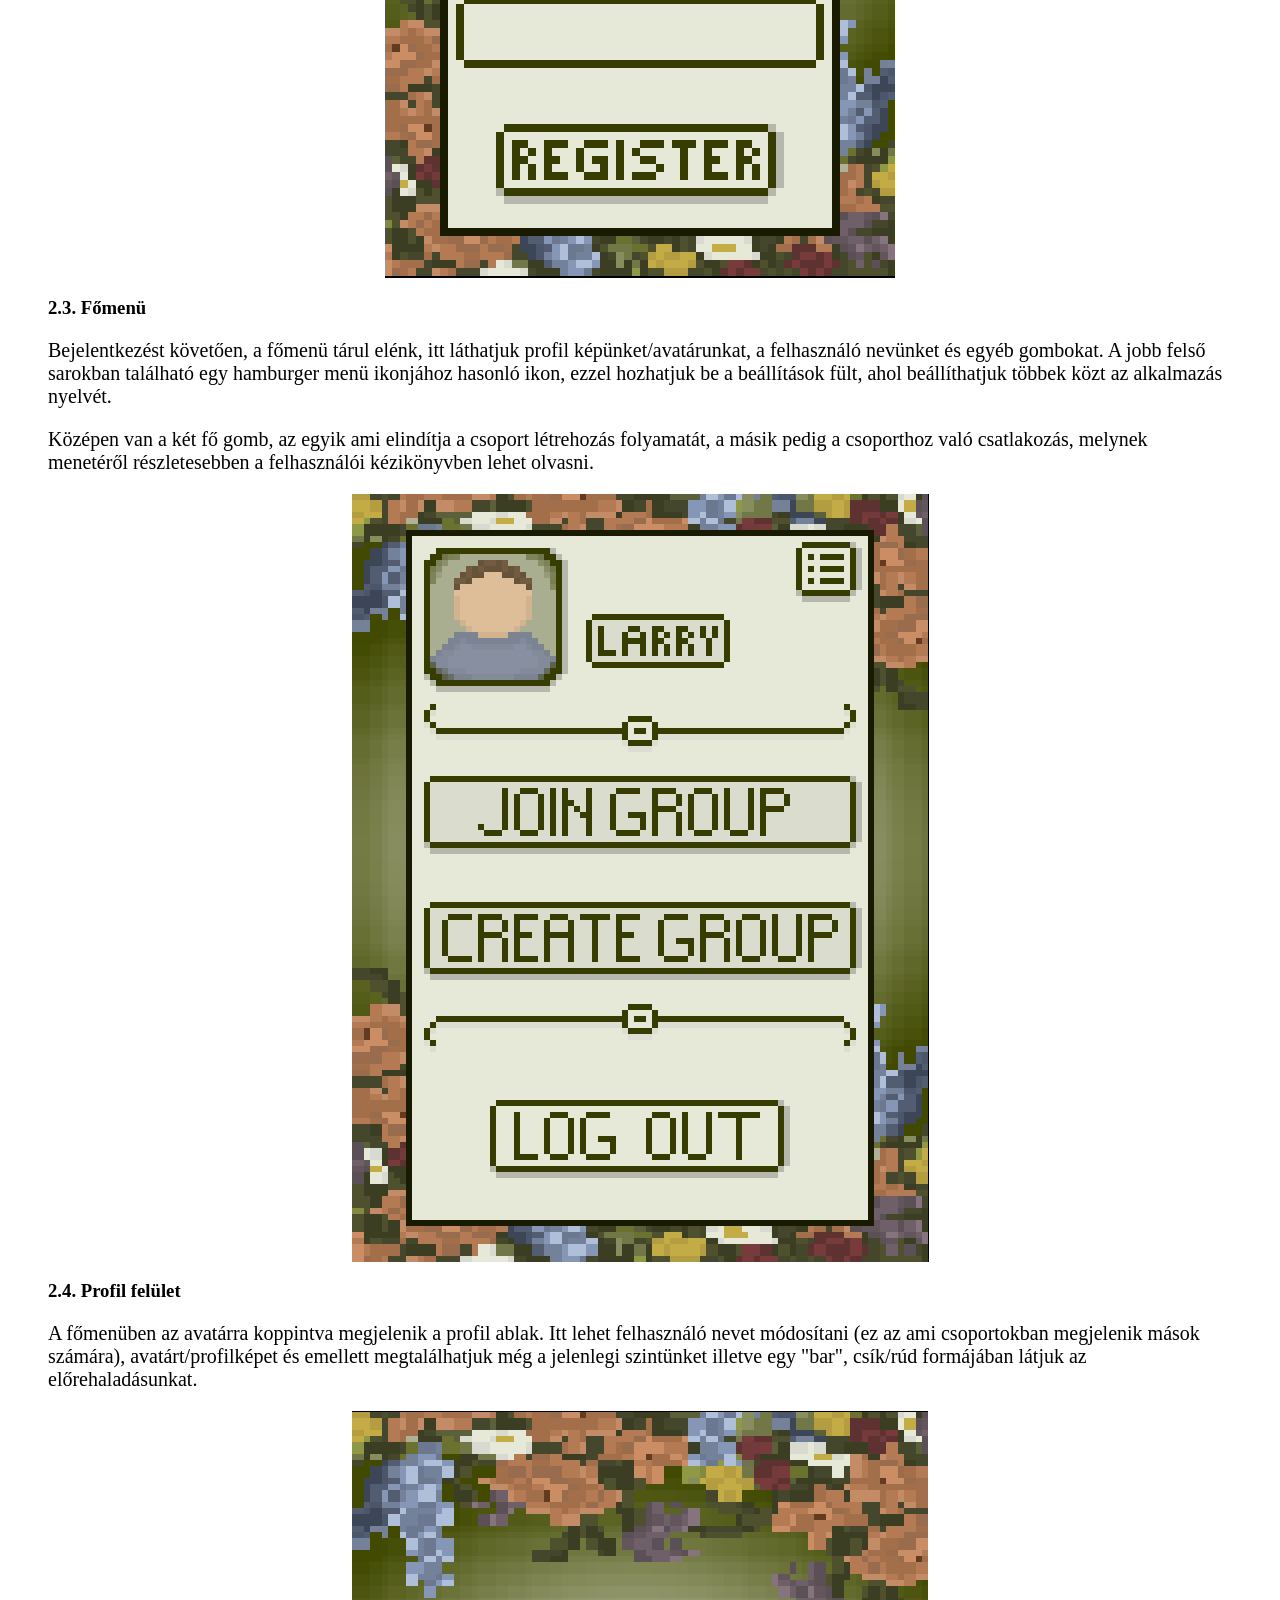
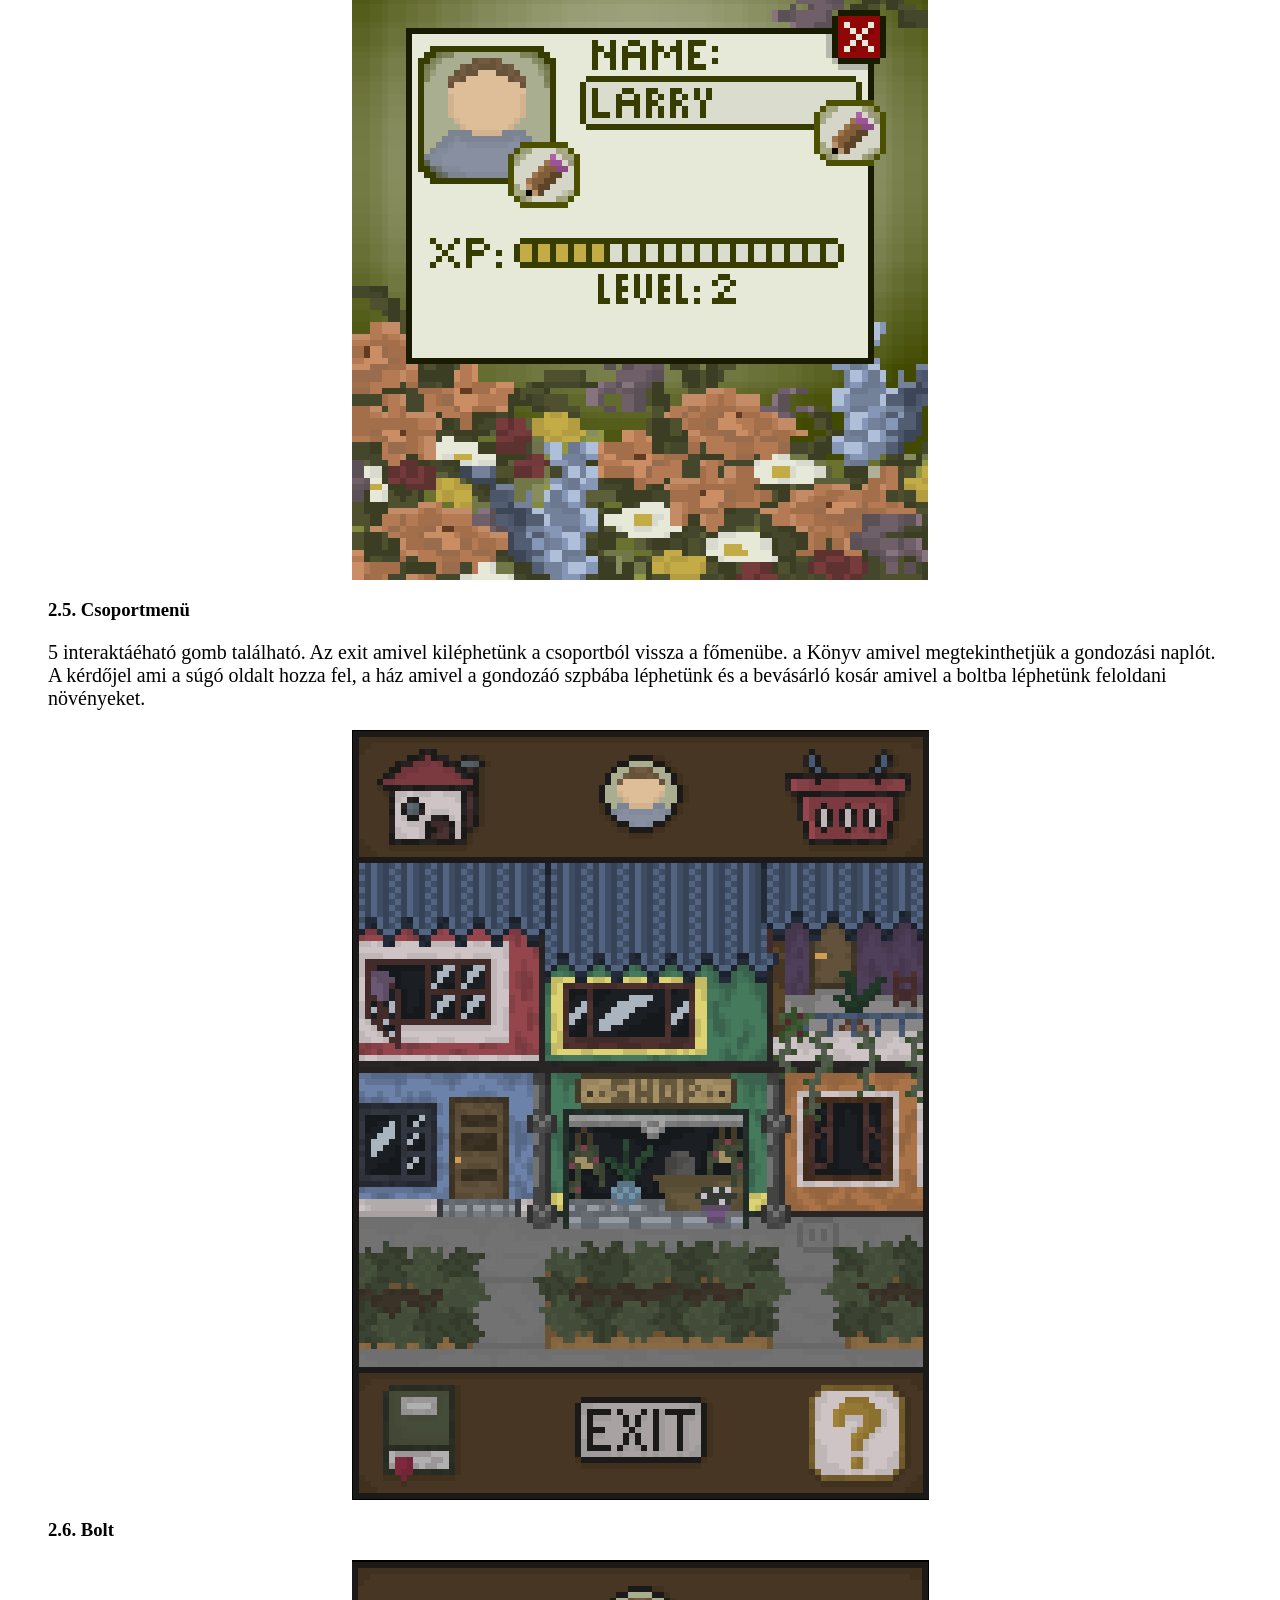
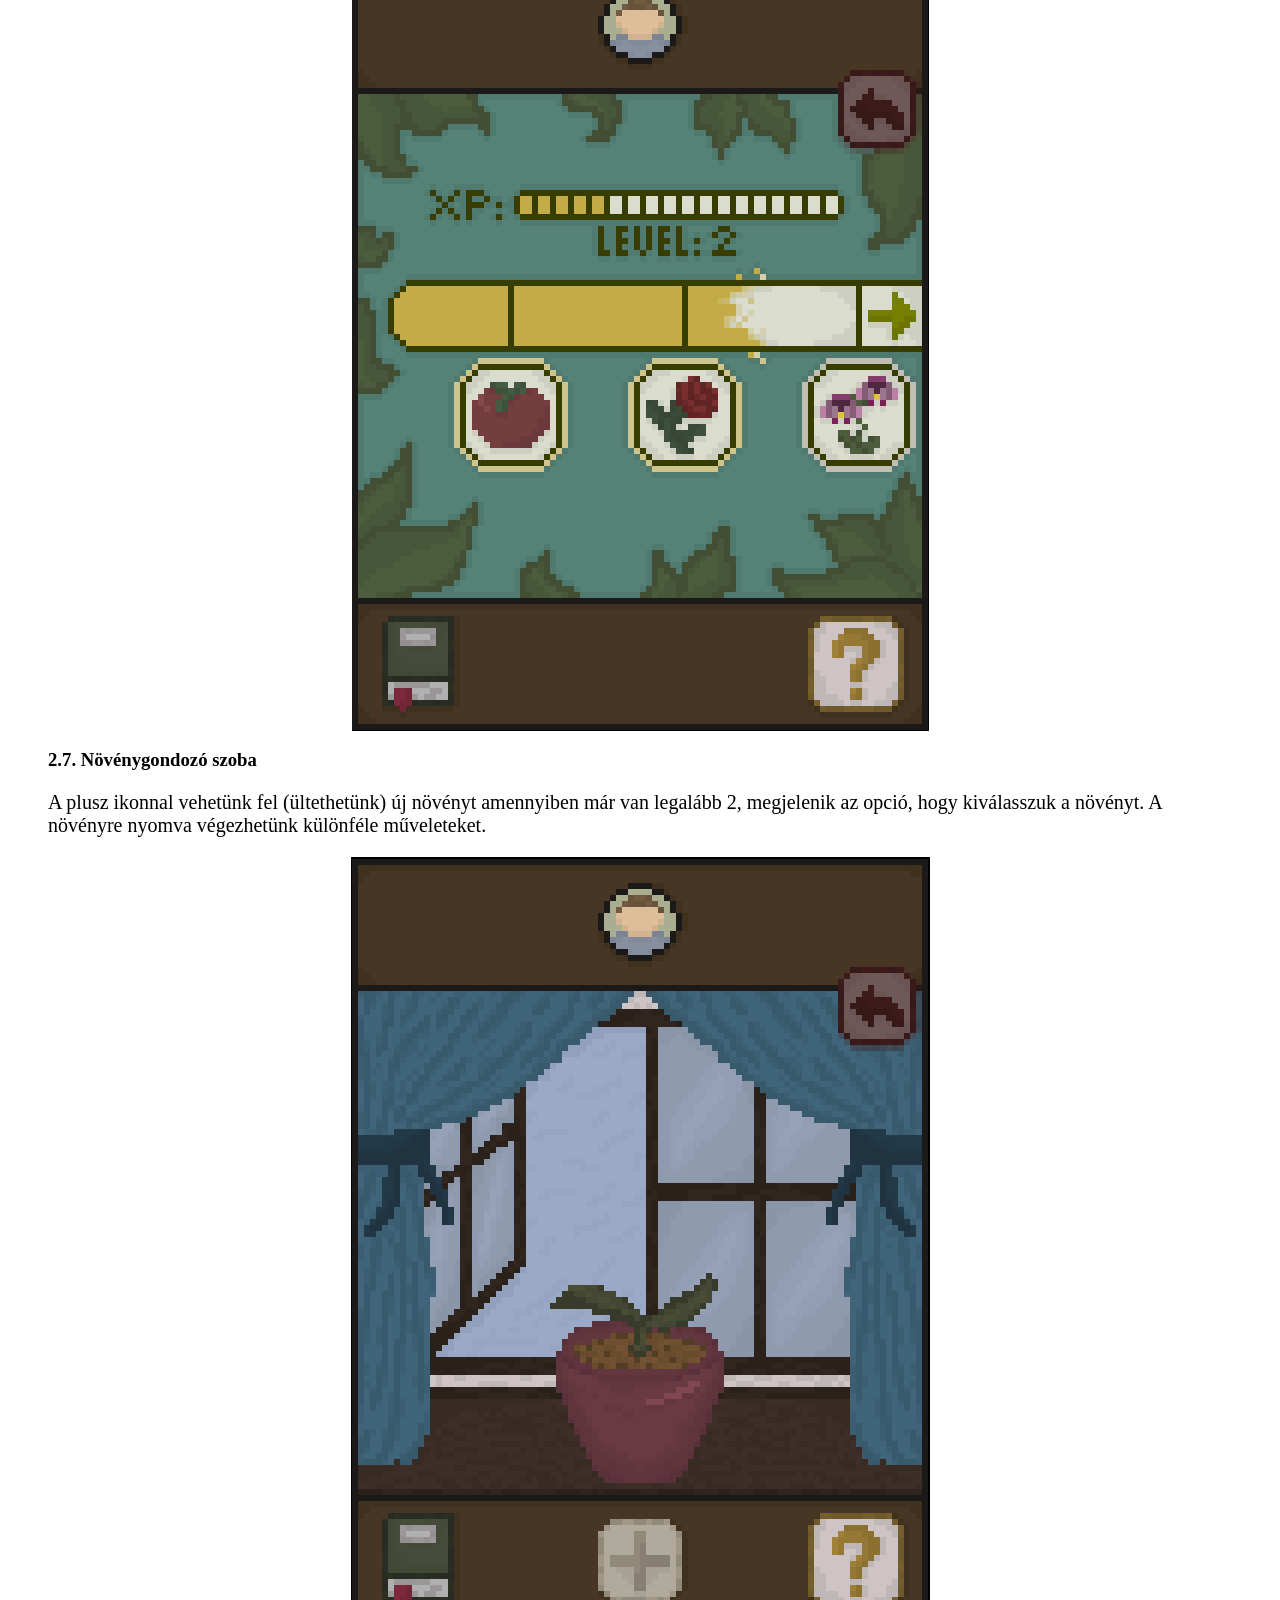
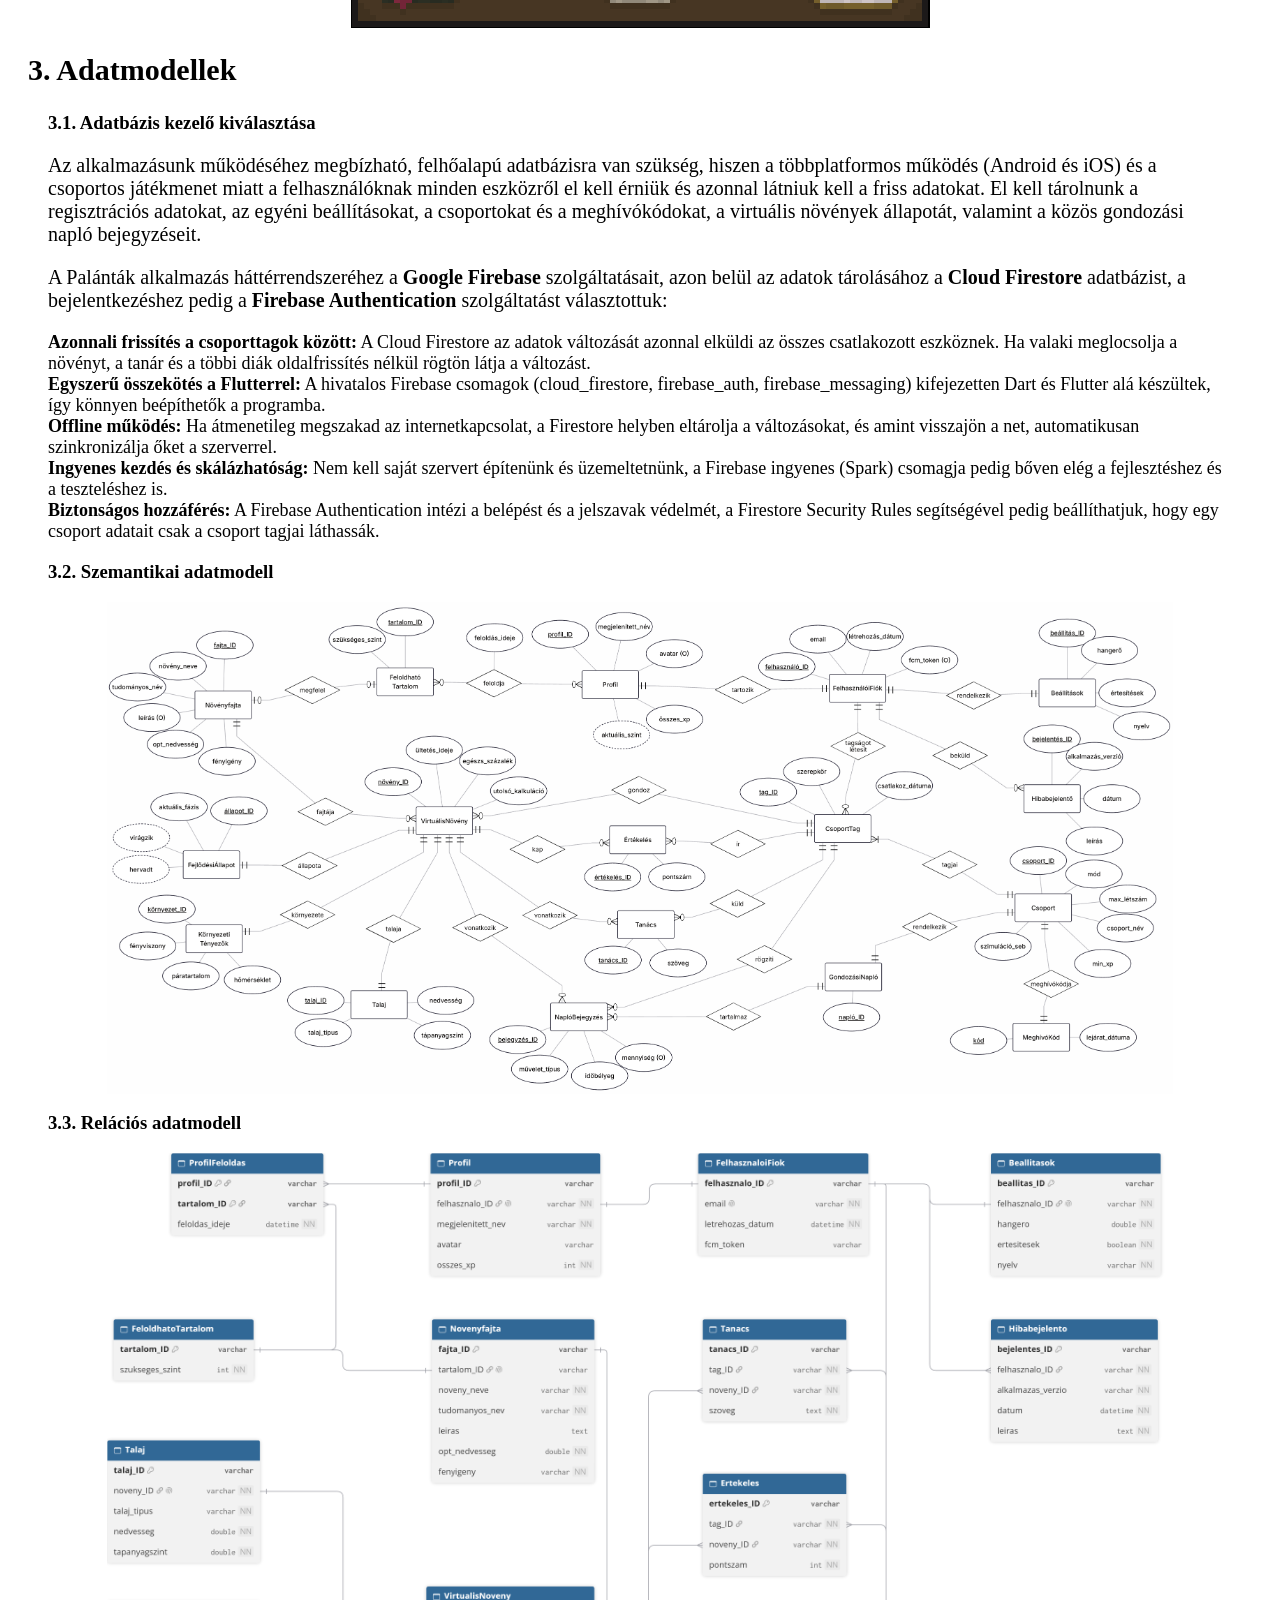
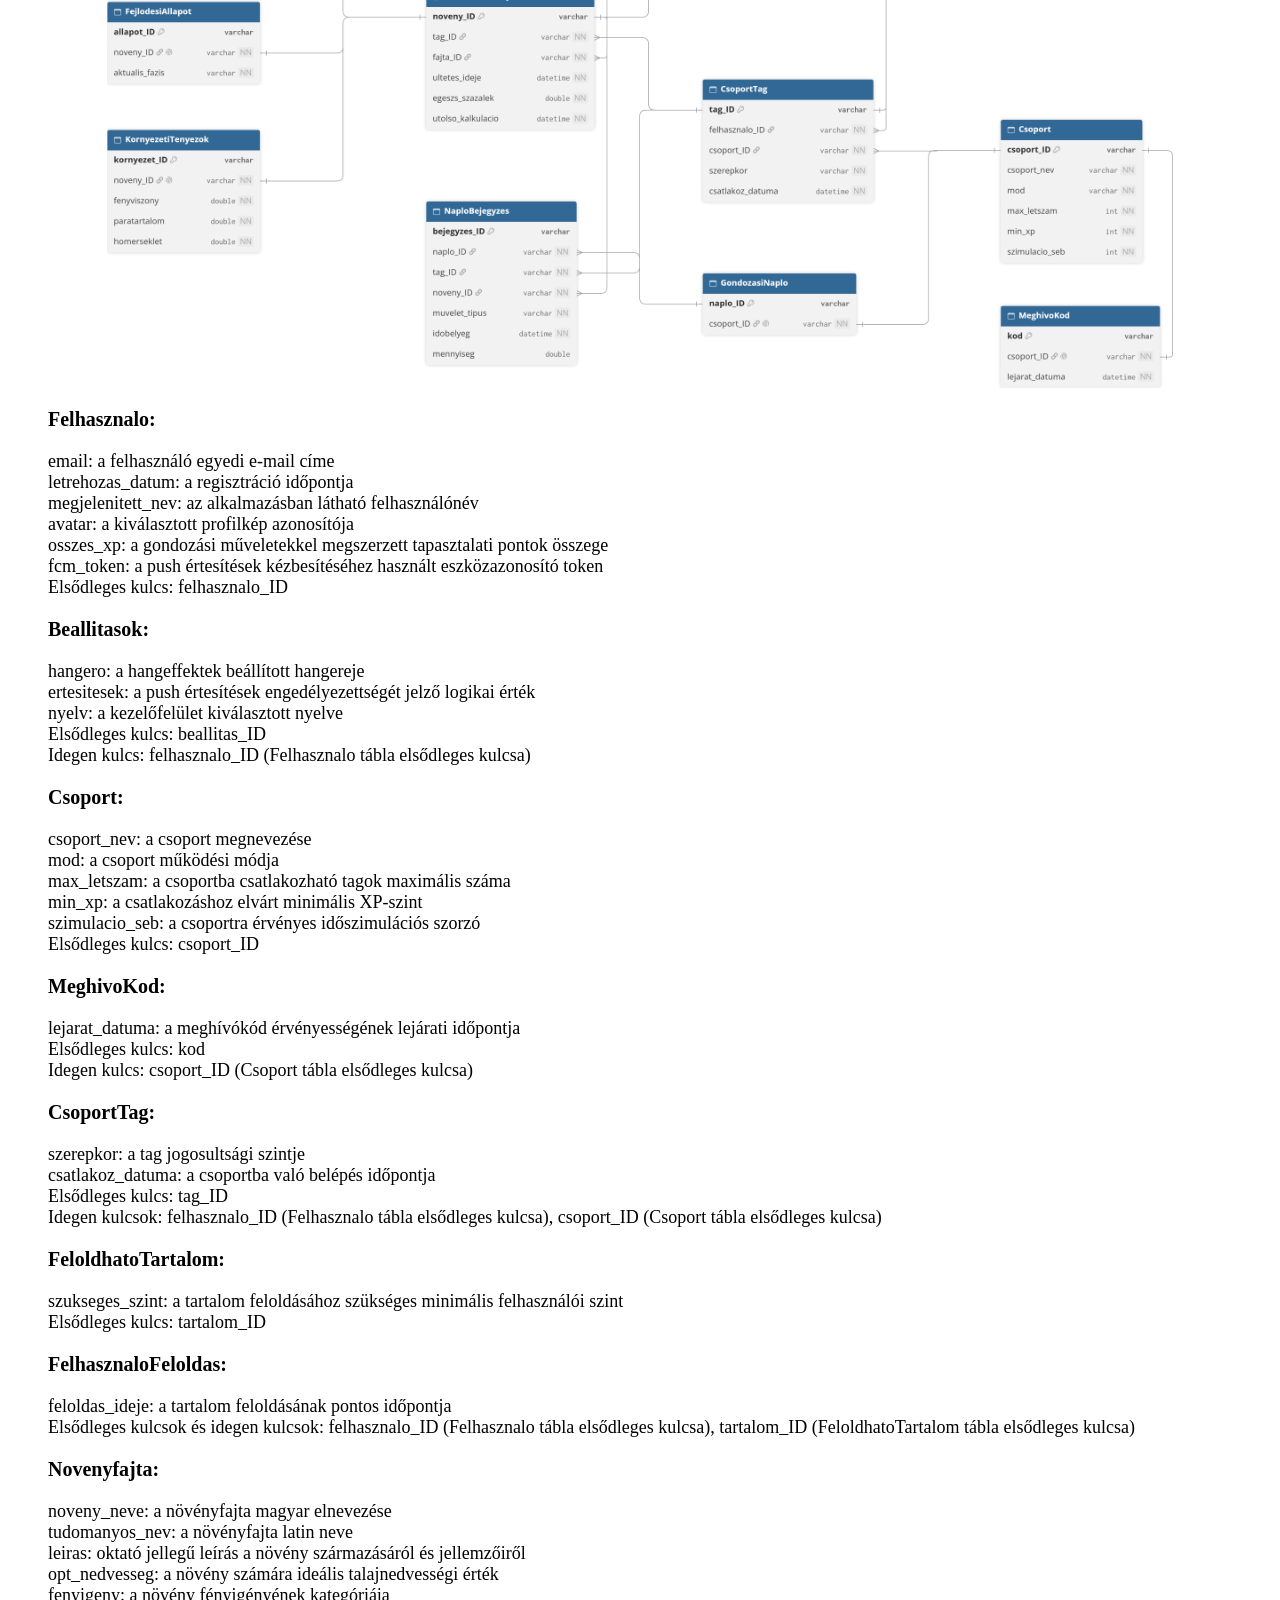
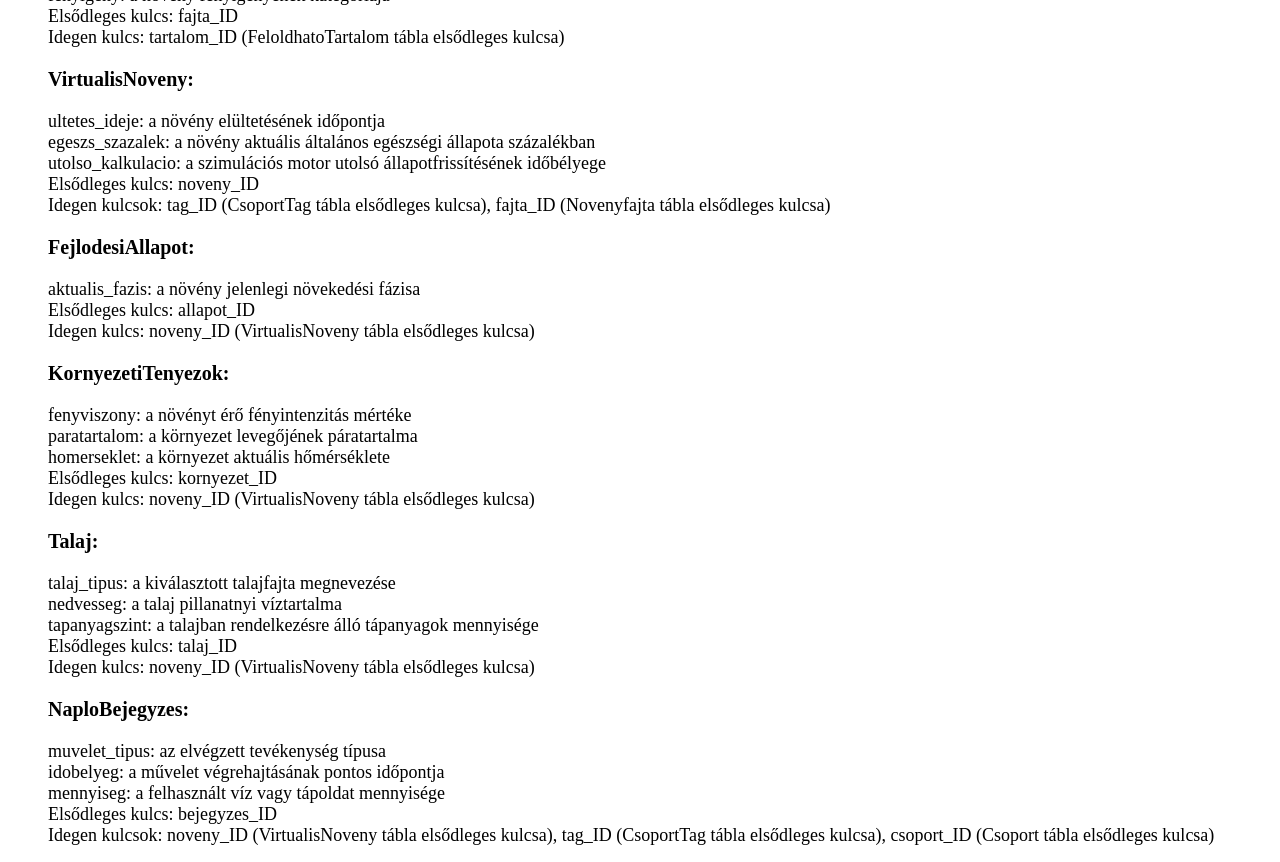
<file: h4/rendszertervezes/Palantak_RTERV.html>
<!DOCTYPE html>
<html lang="hu">
    <head>
        <meta charset="UTF-8">
        <meta name="viewport" content="width=device-width, initial-scale=1">
        <title>Rendszertervezés</title>
        <link rel="stylesheet" href="../../stilusok/alap.css">
        <link rel="stylesheet" href="../../stilusok/cimlap.css">
        <style>
            table {
                width: 90%;
                margin: 0 auto;
                border-collapse: collapse;
            }

            th, td {
                padding: 9px 11px;
                border: 1px solid #777;
                font-size: 20px;
                text-align: left;
                vertical-align: top;
            }

            th {
                background-color: #beb9b9;
            }

            ul li {
                font-size: 18px;
            }

            .usecaseimg {
                width: 90%;
                display: block;
                margin: 0 auto;
            }

            .kep {
                display: block;
                margin: 0 auto;
            }
        </style>
    </head>
    <body>
        <header>
            <h1>Csoport neve: Palánták</h1>
            <h1>Feladat sorszáma: 4</h1>
            <h1>Feladat címe: Rendszertervezés</h1>
            <div class="title">
                <h1>Rendszertervezés</h1>
                <h3>Gyakorlatvezető:</h3>
                <h3>Dr. Árvai László</h3>
            </div>
            <h1>Csoporttagok:</h1>
            <table class="team">
                <tr>
                    <td>Mata Márk</td>
                    <td>K8DGVI</td>
                    <td>mark.mata@student.uni-miskolc.hu</td>
                </tr>
                <tr>
                    <td>Suba Kinga</td>
                    <td>LI5C7L</td>
                    <td>kinga.suba@student.uni-miskolc.hu</td>
                </tr>
                <tr>
                    <td>Zsólyomi Klaudia Vanda</td>
                    <td>CHZQ7Z</td>
                    <td>klaudia.vanda.zsolyomi@student.uni-miskolc.hu</td>
                </tr>
                <tr>
                    <td>Zsák István</td>
                    <td>SIE9FL</td>
                    <td>istvan.zsak@student.uni-miskolc.hu</td>
                </tr>
                <tr>
                    <td>Baranyovszki Kata</td>
                    <td>W9JKTC</td>
                    <td>kata.baranyovszki@student.uni-miskolc.hu</td>
                </tr>
            </table>
            <h2>Beadás dátuma: 2026. 11. 20.</h2>
        </header>

        <main>
            <div class="document-info">
                <table>
                    <thead>
                        <tr>
                            <th><strong>Dátum</strong></th>
                            <th><strong>Verzió</strong></th>
                            <th><strong>Leírás</strong></th>
                            <th><strong>Szerző</strong></th>
                        </tr>
                    </thead>
                    <tbody>
                        <tr>
                            <td>2026. 11. 15.</td>
                            <td>1.0</td>
                            <td>Teljes verzió</td>
                            <td>Suba Kinga, Zsólyomi Klaudia Vanda, Baranyovszki Kata, Zsák István, Mata Márk</td>
                        </tr>
                    </tbody>
                </table>
            </div>

            <nav class="tartalomj">
                <h3>Tartalomjegyzék</h3>
                <ol>
                    <li><a href="#bevezetes">Bevezetés</a></li>
                    <li><a href="#felhfelulet">Felhasználói felület</a></li>
                        <ol>
                            <li><a href="#loadscr">Töltőképernyő</a></li>
                            <li><a href="#loginscr">Bejelentkezés/regisztráció felület</a></li>
                            <li><a href="#mainmenu">Főmenü</a></li>
                            <li><a href="#profile">Profil felület</a></li>
                            <li><a href="#group">Csoportmenü</a></li>
                            <li><a href="#shop">Bolt</a></li>
                            <li><a href="#room">Szimulációs szoba</a></li>
                            <li><a href="#logs">Bejegyzés napló</a></li>
                        </ol>
                    <li><a href="#adatm">Adatmodellek</a></li>
                        <ol>
                            <li><a href="#dbms">Adatbázis kezelő kiválasztása</a></li>
                            <li><a href="#ER">Szemantikai adatmodell</a></li>
                            <li><a href="#relation">Relációs adatmodell</a></li>
                        </ol>
                </ol>
            </nav>

            <section id="bevezetes">
                <h2>1. Bevezetés</h2>
                <p>
                    A Rendszertervezés dokumentáció célja, hogy részletes betekintést nyújtson az applikáció struktúrájába 
                    és működésébe. A dokumentum kifejti a kezelőfelületek és az adatbázis közötti kapcsolatokat. 
                    A kezelőfelületek részletes leírása mellett bemutatja az adatbázis rendszer kialakítását, elemeit 
                    és szerepét a játék folyamatában.
                </p>
            </section>

            <section id="felhfelulet">
                <h2>2. Felhasználói felület</h2>

                <p>
                    Felhasználói felület kialakításánál figyelembe vettük, hogy letisztult és átlátható legyen, egyszerre 
                    kevés interakciós elemmel pl. gombbal ellátva, hogy a kevesebb tapasztalattal rendelkező felhasználók is 
                    könnyen tudják használni.
                </p>
                <p>
                    A felület és az alkalmazásban megjelenő assetek grafikája pixel art stílusban készült. Ennek elsődleges oka, 
                    hogy barátibb, kevésbé túlstimuláló hatást kelthet a fiatal korosztály számára, hiszen ezen stílus egyik lényege 
                    , hogy a régi retro hardver korlátozott időben készült alkotásokra hasonlítson modernebb formában, tehát kevés szín 
                    kisebb felbontás felnagyobbítva, texture filtering kikapcsolva.
                </p>

                <section id="loadscr">
                    <h3>2.1. Töltőképernyő</h3>
                    <p>
                        Az alkalmazás megnyitása után az alap assetek betöltése után ez a tervezett képernyő fogad, mely közben 
                        az alkalmazás elvégzi a kellő mennyiségű háttér kommunikációt és kapcsoládást a szerverrel, adatbázissal.
                    </p>
                    <img class="kep" src="../rendszertervezes/loadingscreen.png" alt="Töltőképernyő">
                </section>

                <section id="loginscr">
                    <h3>2.2. Bejelentkezés/regisztráció felület</h3>
                    <p>
                        A töltőképernyő véget érése után, megjelenik egy képernyő melyen vélaszthatunk, hogy bejelentkezni szeretnénk 
                        vagy regisztrálni, a megfelelő kiválasztása után a hozzá tartozó menü megjelenik.
                    </p>
                    <img class="kep" src="loginorreg.png" alt="Belépés menü">
                    <br>
                    <img class="kep" src="login.png" alt="Belépési adatok menü">
                    <br>
                    <img class="kep" src="register.png" alt="Regisztrációs fül">
                </section>

                <section id="mainmenu">
                    <h3>2.3. Főmenü</h3>
                    <p>
                        Bejelentkezést követően, a főmenü tárul elénk, itt láthatjuk profil képünket/avatárunkat, a felhasználó 
                        nevünket és egyéb gombokat. A jobb felső sarokban található egy hamburger menü ikonjához hasonló ikon, ezzel 
                        hozhatjuk be a beállítások fült, ahol beállíthatjuk többek közt az alkalmazás nyelvét.
                    </p>
                    <p>
                        Középen van a két fő gomb, az egyik ami elindítja a csoport létrehozás folyamatát, a másik pedig a csoporthoz való 
                        csatlakozás, melynek menetéről részletesebben a felhasználói kézikönyvben lehet olvasni.
                    </p>
                    <img class="kep" src="mainmenu.png" alt="Főmenü">
                </section>

                <section id="profile">
                    <h3>2.4. Profil felület</h3>
                    <p>
                        A főmenüben az avatárra koppintva megjelenik a profil ablak. Itt lehet felhasználó nevet módosítani 
                        (ez az ami csoportokban megjelenik mások számára), avatárt/profilképet és emellett megtalálhatjuk még a 
                        jelenlegi szintünket illetve egy "bar", csík/rúd formájában látjuk az előrehaladásunkat.
                    </p>
                    <img class="kep" src="profilmenu.png" alt="Profil ablak">
                </section>

                <section id="group">
                    <h3>2.5. Csoportmenü</h3>
                    <p>
                        5 interaktáéható gomb található. 
                        Az exit amivel kiléphetünk a csoportból vissza a főmenübe. a Könyv amivel megtekinthetjük a gondozási naplót.
                        A kérdőjel ami a súgó oldalt hozza fel, a ház amivel a gondozáó szpbába léphetünk és a bevásárló kosár amivel 
                        a boltba léphetünk feloldani növényeket.
                    </p>
                    <img class="kep" src="csoportmenu.png" alt="Csoport menü">
                </section>

                <section id="shop">
                    <h3>2.6. Bolt</h3>
                    <img class="kep" src="bolt.png" alt="Bolt">
                </section>

                <section id="room">
                    <h3>2.7. Növénygondozó szoba</h3>
                    <p>
                        A plusz ikonnal vehetünk fel (ültethetünk) új növényt amennyiben már van legalább 2, megjelenik az opció, hogy
                        kiválasszuk a növényt. A növényre nyomva végezhetünk különféle műveleteket.
                    </p>
                    <img class="kep" src="gondozo.png" alt="Növénygondozó">
                </section>

            </section>

            <section id="adatm">
                <h2>3. Adatmodellek</h2>

                <section id="dbms">
                    <h3>3.1. Adatbázis kezelő kiválasztása</h3>
                    <p>
                        Az alkalmazásunk működéséhez megbízható, felhőalapú adatbázisra van szükség, hiszen a többplatformos működés (Android és iOS) és a csoportos játékmenet miatt a felhasználóknak minden eszközről el kell érniük és azonnal látniuk kell a friss adatokat. El kell tárolnunk a regisztrációs adatokat, az egyéni beállításokat, a csoportokat és a meghívókódokat, a virtuális növények állapotát, valamint a közös gondozási napló bejegyzéseit.
                    </p>
                    <p>
                        A Palánták alkalmazás háttérrendszeréhez a <strong>Google Firebase</strong> szolgáltatásait, azon belül az adatok tárolásához a <strong>Cloud Firestore</strong> adatbázist, a bejelentkezéshez pedig a <strong>Firebase Authentication</strong> szolgáltatást választottuk:
                    </p>
                    <ul>
                        <li><strong>Azonnali frissítés a csoporttagok között:</strong> A Cloud Firestore az adatok változását azonnal elküldi az összes csatlakozott eszköznek. Ha valaki meglocsolja a növényt, a tanár és a többi diák oldalfrissítés nélkül rögtön látja a változást.</li>
                        <li><strong>Egyszerű összekötés a Flutterrel:</strong> A hivatalos Firebase csomagok (cloud_firestore, firebase_auth, firebase_messaging) kifejezetten Dart és Flutter alá készültek, így könnyen beépíthetők a programba.</li>
                        <li><strong>Offline működés:</strong> Ha átmenetileg megszakad az internetkapcsolat, a Firestore helyben eltárolja a változásokat, és amint visszajön a net, automatikusan szinkronizálja őket a szerverrel.</li>
                        <li><strong>Ingyenes kezdés és skálázhatóság:</strong> Nem kell saját szervert építenünk és üzemeltetnünk, a Firebase ingyenes (Spark) csomagja pedig bőven elég a fejlesztéshez és a teszteléshez is.</li>
                        <li><strong>Biztonságos hozzáférés:</strong> A Firebase Authentication intézi a belépést és a jelszavak védelmét, a Firestore Security Rules segítségével pedig beállíthatjuk, hogy egy csoport adatait csak a csoport tagjai láthassák.</li>
                    </ul>
                </section>

                <section id="ER">
                    <h3>3.2. Szemantikai adatmodell</h3>
                    <img src="Palantak_ER .png" alt="Szemantikai adatmodell" class="usecaseimg">
                </section>

                <section id="relation">
                    <h3>3.3. Relációs adatmodell</h3>
                    <img src="Palantak_relacio1.drawio.png" alt="Relációs adatmodell" class="usecaseimg">

                    <p><strong>Felhasznalo:</strong></p>
                    <ul>
                      
                        <li>email: a felhasználó egyedi e-mail címe</li>
                        <li>letrehozas_datum: a regisztráció időpontja</li>
                        <li>megjelenitett_nev: az alkalmazásban látható felhasználónév</li>
                        <li>avatar: a kiválasztott profilkép azonosítója</li>
                        <li>osszes_xp: a gondozási műveletekkel megszerzett tapasztalati pontok összege</li>
                        <li>fcm_token: a push értesítések kézbesítéséhez használt eszközazonosító token</li>
                        <li>Elsődleges kulcs: felhasznalo_ID</li>
                    </ul>

                    <p><strong>Beallitasok:</strong></p>
                    <ul>
                      
                        <li>hangero: a hangeffektek beállított hangereje</li>
                        <li>ertesitesek: a push értesítések engedélyezettségét jelző logikai érték</li>
                        <li>nyelv: a kezelőfelület kiválasztott nyelve</li>
                        <li>Elsődleges kulcs: beallitas_ID</li>
                        <li>Idegen kulcs: felhasznalo_ID (Felhasznalo tábla elsődleges kulcsa)</li>
                    </ul>

                    <p><strong>Csoport:</strong></p>
                    <ul>
              
                        <li>csoport_nev: a csoport megnevezése</li>
                        <li>mod: a csoport működési módja</li>
                        <li>max_letszam: a csoportba csatlakozható tagok maximális száma</li>
                        <li>min_xp: a csatlakozáshoz elvárt minimális XP-szint</li>
                        <li>szimulacio_seb: a csoportra érvényes időszimulációs szorzó</li>
                        <li>Elsődleges kulcs: csoport_ID</li>
                    </ul>

                    <p><strong>MeghivoKod:</strong></p>
                    <ul>
                      
                        <li>lejarat_datuma: a meghívókód érvényességének lejárati időpontja</li>
                        <li>Elsődleges kulcs: kod</li>
                        <li>Idegen kulcs: csoport_ID (Csoport tábla elsődleges kulcsa)</li>
                    </ul>

                    <p><strong>CsoportTag:</strong></p>
                    <ul>
                     
                        <li>szerepkor: a tag jogosultsági szintje</li>
                        <li>csatlakoz_datuma: a csoportba való belépés időpontja</li>
                        <li>Elsődleges kulcs: tag_ID</li>
                        <li>Idegen kulcsok: felhasznalo_ID (Felhasznalo tábla elsődleges kulcsa), csoport_ID (Csoport tábla elsődleges kulcsa)</li>
                    </ul>

                    <p><strong>FeloldhatoTartalom:</strong></p>
                    <ul>
                      
                        <li>szukseges_szint: a tartalom feloldásához szükséges minimális felhasználói szint</li>
                        <li>Elsődleges kulcs: tartalom_ID</li>
                    </ul>

                    <p><strong>FelhasznaloFeloldas:</strong></p>
                    <ul>
                     
                        <li>feloldas_ideje: a tartalom feloldásának pontos időpontja</li>
                        <li>Elsődleges kulcsok és idegen kulcsok: felhasznalo_ID (Felhasznalo tábla elsődleges kulcsa), tartalom_ID (FeloldhatoTartalom tábla elsődleges kulcsa)</li>
                    </ul>

                    <p><strong>Novenyfajta:</strong></p>
                    <ul>
                      
                        <li>noveny_neve: a növényfajta magyar elnevezése</li>
                        <li>tudomanyos_nev: a növényfajta latin neve</li>
                        <li>leiras: oktató jellegű leírás a növény származásáról és jellemzőiről</li>
                        <li>opt_nedvesseg: a növény számára ideális talajnedvességi érték</li>
                        <li>fenyigeny: a növény fényigényének kategóriája</li>
                        <li>Elsődleges kulcs: fajta_ID</li>
                        <li>Idegen kulcs: tartalom_ID (FeloldhatoTartalom tábla elsődleges kulcsa)</li>
                    </ul>

                    <p><strong>VirtualisNoveny:</strong></p>
                    <ul>
                       
                        <li>ultetes_ideje: a növény elültetésének időpontja</li>
                        <li>egeszs_szazalek: a növény aktuális általános egészségi állapota százalékban</li>
                        <li>utolso_kalkulacio: a szimulációs motor utolsó állapotfrissítésének időbélyege</li>
                        <li>Elsődleges kulcs: noveny_ID</li>
                        <li>Idegen kulcsok: tag_ID (CsoportTag tábla elsődleges kulcsa), fajta_ID (Novenyfajta tábla elsődleges kulcsa)</li>
                    </ul>

                    <p><strong>FejlodesiAllapot:</strong></p>
                    <ul>
                       
                        <li>aktualis_fazis: a növény jelenlegi növekedési fázisa</li>
                        <li>Elsődleges kulcs: allapot_ID</li>
                        <li>Idegen kulcs: noveny_ID (VirtualisNoveny tábla elsődleges kulcsa)</li>
                    </ul>

                    <p><strong>KornyezetiTenyezok:</strong></p>
                    <ul>
                     
                        <li>fenyviszony: a növényt érő fényintenzitás mértéke</li>
                        <li>paratartalom: a környezet levegőjének páratartalma</li>
                        <li>homerseklet: a környezet aktuális hőmérséklete</li>
                        <li>Elsődleges kulcs: kornyezet_ID</li>
                        <li>Idegen kulcs: noveny_ID (VirtualisNoveny tábla elsődleges kulcsa)</li>
                    </ul>

                    <p><strong>Talaj:</strong></p>
                    <ul>
                        
                        <li>talaj_tipus: a kiválasztott talajfajta megnevezése</li>
                        <li>nedvesseg: a talaj pillanatnyi víztartalma</li>
                        <li>tapanyagszint: a talajban rendelkezésre álló tápanyagok mennyisége</li>
                        <li>Elsődleges kulcs: talaj_ID</li>
                        <li>Idegen kulcs: noveny_ID (VirtualisNoveny tábla elsődleges kulcsa)</li>
                    </ul>

                    <p><strong>NaploBejegyzes:</strong></p>
                    <ul>
                    
                        <li>muvelet_tipus: az elvégzett tevékenység típusa</li>
                        <li>idobelyeg: a művelet végrehajtásának pontos időpontja</li>
                        <li>mennyiseg: a felhasznált víz vagy tápoldat mennyisége</li>
                        <li>Elsődleges kulcs: bejegyzes_ID</li>
                        <li>Idegen kulcsok: noveny_ID (VirtualisNoveny tábla elsődleges kulcsa), tag_ID (CsoportTag tábla elsődleges kulcsa), csoport_ID (Csoport tábla elsődleges kulcsa)</li>
                    </ul>
                </section>
            </section>
        </main>
    </body>
</html>
</file>
<file: style.css>
body {
            margin: 0;
            font-family: Arial, sans-serif;
            background-color: #bdc0ba;
            color: #234d20;
        }

        header {
            background-color: #787d7b;
            color: #234d20;
            text-align: center;
            padding: 30px;
        }

        h1 {
            margin: 0;
            font-size: 42px;
        }

        .dis {
            color: grey;
        }

        .menu-container {
            display: flex;
            justify-content: center;
            gap: 50px;
            flex-wrap: wrap;
            padding: 30px;
        }

        select {
            width: 180px;
            padding: 12px;
            border: 2px solid #234d20;
            border-radius: 8px;
            background-color: white;
            color: #234d20;
            font-size: 16px;
            cursor: pointer;
        }

        select:hover {
            background-color: #e8f5e9;
        }

        main {
            text-align: center;
            padding: 20px;
        }
        
        .menu {
            display: flex;
            flex-direction: column;
            align-items: center;
        }
</file>
<file: stilusok/cimlap.css>
header {
    margin-left: 20px;
    margin-right: 20px;
}

.title {
    margin: 30px;
    text-align: center;
}

.title h1 {
    font-size: 50px;
}

header h1 {
    font-size: 35px;
    font-weight: 300;
}

header h2 {
    text-align: right;
    font-weight: 300;
    font-size: 25px;
    margin-top: 25px;
    margin-bottom: 25px;
}

header h3 {
    font-size: 30px;
    font-weight: 300;
}

.team {
    width: 90%;
    margin: 0 auto;
    border: 1px solid black;
    border-collapse: collapse;
    border-spacing: 0;
}

.team tr:nth-child(odd) {
    background-color: rgb(201, 199, 199);
}
    
.team td {
    padding: 10px;
    font-size: 20px;
    border: 1px solid black
}
</file>
<file: stilusok/alap.css>
section {
    margin-left: 20px;
    margin-right: 20px;
}

section h2 {
    font-size: 30px;
}

section .p {
    font-size: 20px;
}

p {
    font-size: 20px;
}

ul {
    list-style-type: none;
    padding-left: 0;
}

.tartalomj  {
    margin: 10px 20px 10px 20px;
}

.tartalomj h3 {
    font-weight: 300;
    font-size: 30px;
}

.tartalomj a {
    text-decoration:none;
    font-size: 20px;
    color: black;
    transition: 0.2s;
}

.tartalomj a:hover {
    text-decoration:underline;
    color: darkolivegreen
}
</file>
